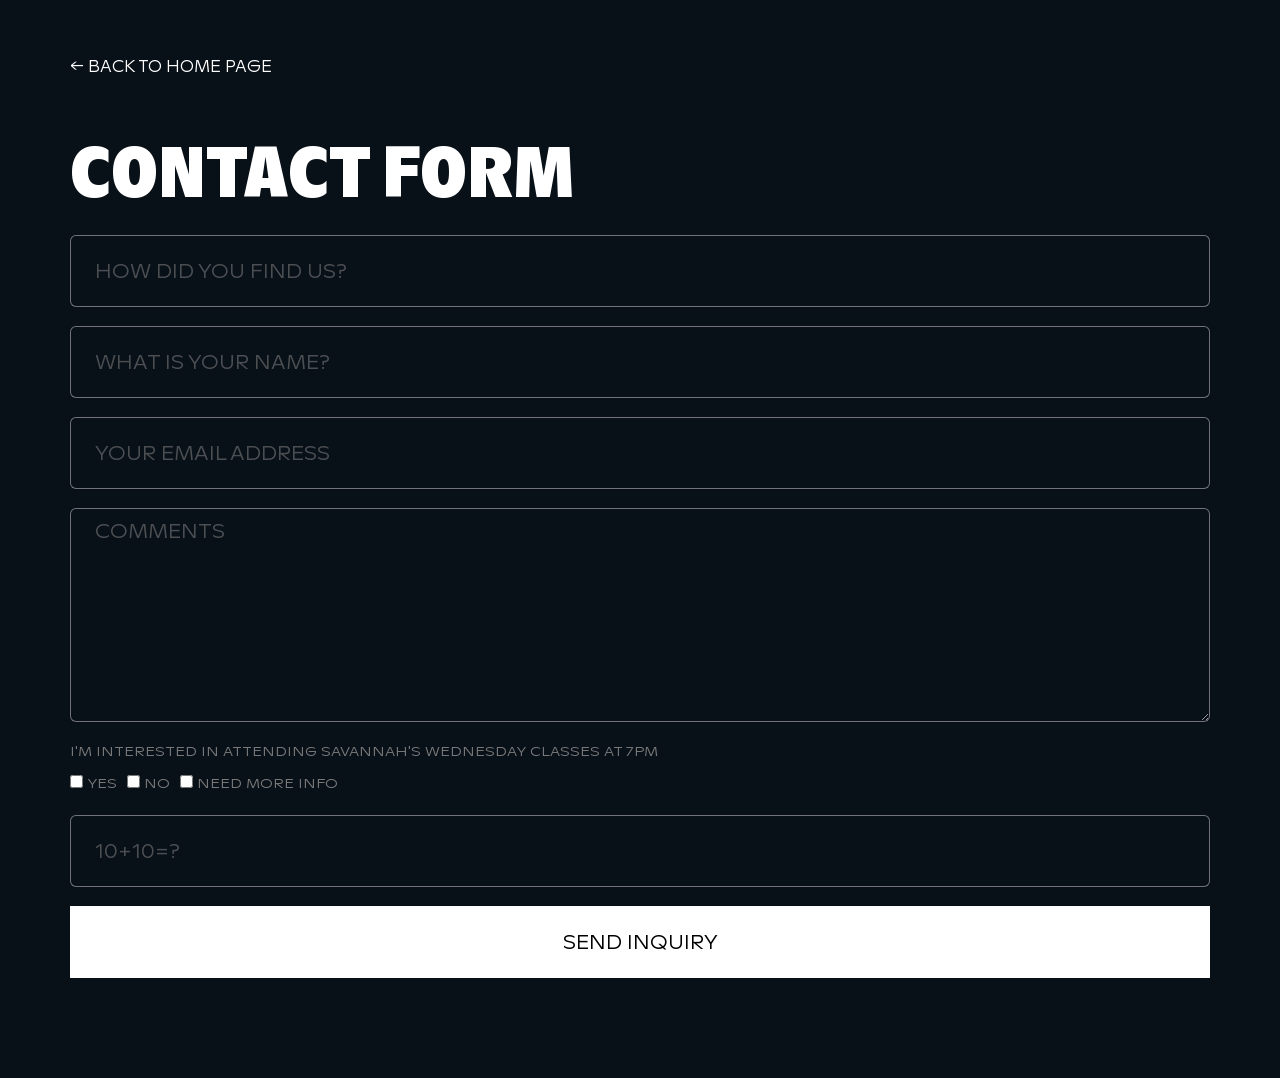
<file: contact.html>
<!DOCTYPE html>
<html lang="en-US" class="no-js">
	<head>
	
		<meta charset="UTF-8">
		<meta name="viewport" content="width=device-width">
		<title>Contact Savannah Gnosis Center</title>
<meta name="description" content="Gnostic classes in Savannah, GA. Established in 2011, offering the divine wisdom of the Venerable Master Samael Aun Weor.">
<meta name="robots" content="index, follow, max-snippet:-1, max-image-preview:large, max-video-preview:-1">
<link rel="canonical" href="https://savgnosis.vercel.app/contact">
<meta property="og:url" content="https://savgnosis.vercel.app/contact">
<meta property="og:site_name" content="Savannah Gnostic Center">
<meta property="og:locale" content="en_US">
<meta property="og:type" content="website">
<meta property="og:title" content="Contact Savannah Gnosis Center">
<meta property="og:description" content="Gnostic classes in Savannah, GA. Established in 2011, offering the divine wisdom of the Venerable Master Samael Aun Weor.">
<meta property="og:image" content="/wp-content/uploads/2025/08/0f54aff6-2147-491d-87e4-8de16cbcb5b7.jpeg">
<meta property="og:image:secure_url" content="/wp-content/uploads/2025/08/0f54aff6-2147-491d-87e4-8de16cbcb5b7.jpeg">
<meta property="og:image:width" content="2560">
<meta property="og:image:height" content="1920">
<meta name="twitter:card" content="summary">
<meta name="twitter:title" content="Contact Savannah Gnosis Center">
<meta name="twitter:description" content="Gnostic classes in Savannah, GA. Established in 2011, offering the divine wisdom of the Venerable Master Samael Aun Weor.">
<meta name="twitter:image" content="/wp-content/uploads/2025/08/0f54aff6-2147-491d-87e4-8de16cbcb5b7.jpeg">
<style id="wp-img-auto-sizes-contain-inline-css">
img:is([sizes=auto i],[sizes^="auto," i]){contain-intrinsic-size:3000px 1500px}
/*# sourceURL=wp-img-auto-sizes-contain-inline-css */
</style>
<link rel='stylesheet' id='astra-theme-css-css' href='/wp-content/themes/astra/assets/css/minified/main.min.css' media='all' />
<style id="astra-theme-css-inline-css">
:root{--ast-post-nav-space:0;--ast-container-default-xlg-padding:2.5em;--ast-container-default-lg-padding:2.5em;--ast-container-default-slg-padding:2em;--ast-container-default-md-padding:2.5em;--ast-container-default-sm-padding:2.5em;--ast-container-default-xs-padding:2.4em;--ast-container-default-xxs-padding:1.8em;--ast-code-block-background:#ECEFF3;--ast-comment-inputs-background:#F9FAFB;--ast-normal-container-width:1200px;--ast-narrow-container-width:750px;--ast-blog-title-font-weight:600;--ast-blog-meta-weight:600;--ast-global-color-primary:var(--ast-global-color-4);--ast-global-color-secondary:var(--ast-global-color-5);--ast-global-color-alternate-background:var(--ast-global-color-6);--ast-global-color-subtle-background:var(--ast-global-color-7);--ast-bg-style-guide:var( --ast-global-color-secondary,var(--ast-global-color-5) );--ast-shadow-style-guide:0px 0px 4px 0 #00000057;--ast-global-dark-bg-style:#fff;--ast-global-dark-lfs:#fbfbfb;--ast-widget-bg-color:#fafafa;--ast-wc-container-head-bg-color:#fbfbfb;--ast-title-layout-bg:#eeeeee;--ast-search-border-color:#e7e7e7;--ast-lifter-hover-bg:#e6e6e6;--ast-gallery-block-color:#000;--srfm-color-input-label:var(--ast-global-color-2);}html{font-size:100%;}a{color:var(--ast-global-color-0);}a:hover,a:focus{color:var(--ast-global-color-1);}body,button,input,select,textarea,.ast-button,.ast-custom-button{font-family:-apple-system,BlinkMacSystemFont,Segoe UI,Roboto,Oxygen-Sans,Ubuntu,Cantarell,Helvetica Neue,sans-serif;font-weight:400;font-size:16px;font-size:1rem;line-height:var(--ast-body-line-height,1.65);}blockquote{color:var(--ast-global-color-3);}h1,h2,h3,h4,h5,h6,.entry-content :where(h1,h2,h3,h4,h5,h6),.site-title,.site-title a{font-weight:600;}.ast-site-identity .site-title a{color:var(--ast-global-color-2);}.site-title{font-size:26px;font-size:1.625rem;display:block;}.site-header .site-description{font-size:15px;font-size:0.9375rem;display:none;}.entry-title{font-size:20px;font-size:1.25rem;}.ast-blog-single-element.ast-taxonomy-container a{font-size:14px;font-size:0.875rem;}.ast-blog-meta-container{font-size:13px;font-size:0.8125rem;}.archive .ast-article-post .ast-article-inner,.blog .ast-article-post .ast-article-inner,.archive .ast-article-post .ast-article-inner:hover,.blog .ast-article-post .ast-article-inner:hover{border-top-left-radius:6px;border-top-right-radius:6px;border-bottom-right-radius:6px;border-bottom-left-radius:6px;overflow:hidden;}h1,.entry-content :where(h1){font-size:90px;font-size:5.625rem;font-weight:600;line-height:1.4em;}h2,.entry-content :where(h2){font-size:72px;font-size:4.5rem;font-weight:600;line-height:1.2em;}h3,.entry-content :where(h3){font-size:40px;font-size:2.5rem;font-weight:600;line-height:1.3em;}h4,.entry-content :where(h4){font-size:20px;font-size:1.25rem;line-height:1.2em;font-weight:600;}h5,.entry-content :where(h5){font-size:18px;font-size:1.125rem;line-height:1.2em;font-weight:600;}h6,.entry-content :where(h6){font-size:16px;font-size:1rem;line-height:1.25em;font-weight:600;}::selection{background-color:var(--ast-global-color-0);color:#ffffff;}body,h1,h2,h3,h4,h5,h6,.entry-title a,.entry-content :where(h1,h2,h3,h4,h5,h6){color:var(--ast-global-color-3);}.tagcloud a:hover,.tagcloud a:focus,.tagcloud a.current-item{color:#ffffff;border-color:var(--ast-global-color-0);background-color:var(--ast-global-color-0);}input:focus,input[type="text"]:focus,input[type="email"]:focus,input[type="url"]:focus,input[type="password"]:focus,input[type="reset"]:focus,input[type="search"]:focus,textarea:focus{border-color:var(--ast-global-color-0);}input[type="radio"]:checked,input[type=reset],input[type="checkbox"]:checked,input[type="checkbox"]:hover:checked,input[type="checkbox"]:focus:checked,input[type=range]::-webkit-slider-thumb{border-color:var(--ast-global-color-0);background-color:var(--ast-global-color-0);box-shadow:none;}.site-footer a:hover + .post-count,.site-footer a:focus + .post-count{background:var(--ast-global-color-0);border-color:var(--ast-global-color-0);}.single .nav-links .nav-previous,.single .nav-links .nav-next{color:var(--ast-global-color-0);}.entry-meta,.entry-meta *{line-height:1.45;color:var(--ast-global-color-0);font-weight:600;}.entry-meta a:not(.ast-button):hover,.entry-meta a:not(.ast-button):hover *,.entry-meta a:not(.ast-button):focus,.entry-meta a:not(.ast-button):focus *,.page-links > .page-link,.page-links .page-link:hover,.post-navigation a:hover{color:var(--ast-global-color-1);}#cat option,.secondary .calendar_wrap thead a,.secondary .calendar_wrap thead a:visited{color:var(--ast-global-color-0);}.secondary .calendar_wrap #today,.ast-progress-val span{background:var(--ast-global-color-0);}.secondary a:hover + .post-count,.secondary a:focus + .post-count{background:var(--ast-global-color-0);border-color:var(--ast-global-color-0);}.calendar_wrap #today > a{color:#ffffff;}.page-links .page-link,.single .post-navigation a{color:var(--ast-global-color-3);}.ast-search-menu-icon .search-form button.search-submit{padding:0 4px;}.ast-search-menu-icon form.search-form{padding-right:0;}.ast-header-search .ast-search-menu-icon.ast-dropdown-active .search-form,.ast-header-search .ast-search-menu-icon.ast-dropdown-active .search-field:focus{transition:all 0.2s;}.search-form input.search-field:focus{outline:none;}.ast-mobile-header-content .ast-builder-layout-element:not(.ast-builder-menu):not(.ast-header-divider-element),.ast-mobile-popup-content .ast-builder-layout-element:not(.ast-builder-menu):not(.ast-header-divider-element){padding:15px 20px;}.ast-search-menu-icon .search-form button.search-submit:focus,.ast-theme-transparent-header .ast-header-search .ast-dropdown-active .ast-icon,.ast-theme-transparent-header .ast-inline-search .search-field:focus .ast-icon{color:var(--ast-global-color-1);}.ast-desktop .ast-header-search .slide-search .search-form{border:2px solid var(--ast-global-color-0);}.ast-header-search .slide-search .search-field{background-color:var(--ast-global-dark-bg-style);}.ast-archive-title{color:var(--ast-global-color-5);}.widget-title{font-size:22px;font-size:1.375rem;color:var(--ast-global-color-5);}.ast-single-post .entry-content a,.ast-comment-content a:not(.ast-comment-edit-reply-wrap a){text-decoration:underline;}.ast-single-post .elementor-widget-button .elementor-button,.ast-single-post .entry-content .uagb-tab a,.ast-single-post .entry-content .uagb-ifb-cta a,.ast-single-post .entry-content .uabb-module-content a,.ast-single-post .entry-content .uagb-post-grid a,.ast-single-post .entry-content .uagb-timeline a,.ast-single-post .entry-content .uagb-toc__wrap a,.ast-single-post .entry-content .uagb-taxomony-box a,.entry-content .wp-block-latest-posts > li > a,.ast-single-post .entry-content .wp-block-file__button,a.ast-post-filter-single,.ast-single-post .ast-comment-content .comment-reply-link,.ast-single-post .ast-comment-content .comment-edit-link{text-decoration:none;}.ast-search-menu-icon.slide-search a:focus-visible:focus-visible,.astra-search-icon:focus-visible,#close:focus-visible,a:focus-visible,.ast-menu-toggle:focus-visible,.site .skip-link:focus-visible,.wp-block-loginout input:focus-visible,.wp-block-search.wp-block-search__button-inside .wp-block-search__inside-wrapper,.ast-header-navigation-arrow:focus-visible,.ast-orders-table__row .ast-orders-table__cell:focus-visible,a#ast-apply-coupon:focus-visible,#ast-apply-coupon:focus-visible,#close:focus-visible,.button.search-submit:focus-visible,#search_submit:focus,.normal-search:focus-visible,.ast-header-account-wrap:focus-visible,.astra-cart-drawer-close:focus,.ast-single-variation:focus,.ast-button:focus,.ast-builder-button-wrap:has(.ast-custom-button-link:focus),.ast-builder-button-wrap .ast-custom-button-link:focus{outline-style:dotted;outline-color:inherit;outline-width:thin;}input:focus,input[type="text"]:focus,input[type="email"]:focus,input[type="url"]:focus,input[type="password"]:focus,input[type="reset"]:focus,input[type="search"]:focus,input[type="number"]:focus,textarea:focus,.wp-block-search__input:focus,[data-section="section-header-mobile-trigger"] .ast-button-wrap .ast-mobile-menu-trigger-minimal:focus,.ast-mobile-popup-drawer.active .menu-toggle-close:focus,#ast-scroll-top:focus,#coupon_code:focus,#ast-coupon-code:focus{border-style:dotted;border-color:inherit;border-width:thin;}input{outline:none;}.ast-logo-title-inline .site-logo-img{padding-right:1em;}.site-logo-img img{ transition:all 0.2s linear;}body .ast-oembed-container *{position:absolute;top:0;width:100%;height:100%;left:0;}body .wp-block-embed-pocket-casts .ast-oembed-container *{position:unset;}.ast-single-post-featured-section + article {margin-top: 2em;}.site-content .ast-single-post-featured-section img {width: 100%;overflow: hidden;object-fit: cover;}.ast-separate-container .site-content .ast-single-post-featured-section + article {margin-top: -80px;z-index: 9;position: relative;border-radius: 4px;}@media (min-width: 922px) {.ast-no-sidebar .site-content .ast-article-image-container--wide {margin-left: -120px;margin-right: -120px;max-width: unset;width: unset;}.ast-left-sidebar .site-content .ast-article-image-container--wide,.ast-right-sidebar .site-content .ast-article-image-container--wide {margin-left: -10px;margin-right: -10px;}.site-content .ast-article-image-container--full {margin-left: calc( -50vw + 50%);margin-right: calc( -50vw + 50%);max-width: 100vw;width: 100vw;}.ast-left-sidebar .site-content .ast-article-image-container--full,.ast-right-sidebar .site-content .ast-article-image-container--full {margin-left: -10px;margin-right: -10px;max-width: inherit;width: auto;}}.site > .ast-single-related-posts-container {margin-top: 0;}@media (min-width: 922px) {.ast-desktop .ast-container--narrow {max-width: var(--ast-narrow-container-width);margin: 0 auto;}}input[type="text"],input[type="number"],input[type="email"],input[type="url"],input[type="password"],input[type="search"],input[type=reset],input[type=tel],input[type=date],select,textarea{font-size:16px;font-style:normal;font-weight:400;line-height:24px;width:100%;padding:12px 16px;border-radius:4px;box-shadow:0px 1px 2px 0px rgba(0,0,0,0.05);color:var(--ast-form-input-text,#475569);}input[type="text"],input[type="number"],input[type="email"],input[type="url"],input[type="password"],input[type="search"],input[type=reset],input[type=tel],input[type=date],select{height:40px;}input[type="date"]{border-width:1px;border-style:solid;border-color:var(--ast-border-color);background:var( --ast-global-color-secondary,var(--ast-global-color-5) );}input[type="text"]:focus,input[type="number"]:focus,input[type="email"]:focus,input[type="url"]:focus,input[type="password"]:focus,input[type="search"]:focus,input[type=reset]:focus,input[type="tel"]:focus,input[type="date"]:focus,select:focus,textarea:focus{border-color:#046BD2;box-shadow:none;outline:none;color:var(--ast-form-input-focus-text,#475569);}label,legend{color:var(--ast-global-color-2,#111827 );font-size:14px;font-style:normal;font-weight:500;line-height:20px;}select{padding:6px 10px;}fieldset{padding:30px;border-radius:4px;}button,.ast-button,.button,input[type="button"],input[type="reset"],input[type="submit"]{border-radius:4px;box-shadow:0px 1px 2px 0px rgba(0,0,0,0.05);}:root{--ast-comment-inputs-background:#FFF;}::placeholder{color:var(--ast-form-field-color,#9CA3AF);}::-ms-input-placeholder{color:var(--ast-form-field-color,#9CA3AF);}@media (max-width:921.98px){#ast-desktop-header{display:none;}}@media (min-width:922px){#ast-mobile-header{display:none;}}.wp-block-buttons.aligncenter{justify-content:center;}@media (max-width:921px){.ast-theme-transparent-header #primary,.ast-theme-transparent-header #secondary{padding:0;}}@media (max-width:921px){.ast-plain-container.ast-no-sidebar #primary{padding:0;}}.ast-plain-container.ast-no-sidebar #primary{margin-top:0;margin-bottom:0;}@media (min-width:1200px){.ast-plain-container.ast-no-sidebar #primary{margin-top:60px;margin-bottom:60px;}}.wp-block-button.is-style-outline .wp-block-button__link{border-color:var(--ast-global-color-0);}div.wp-block-button.is-style-outline > .wp-block-button__link:not(.has-text-color),div.wp-block-button.wp-block-button__link.is-style-outline:not(.has-text-color){color:var(--ast-global-color-0);}.wp-block-button.is-style-outline .wp-block-button__link:hover,.wp-block-buttons .wp-block-button.is-style-outline .wp-block-button__link:focus,.wp-block-buttons .wp-block-button.is-style-outline > .wp-block-button__link:not(.has-text-color):hover,.wp-block-buttons .wp-block-button.wp-block-button__link.is-style-outline:not(.has-text-color):hover{color:#ffffff;background-color:var(--ast-global-color-1);border-color:var(--ast-global-color-1);}.post-page-numbers.current .page-link,.ast-pagination .page-numbers.current{color:#ffffff;border-color:var(--ast-global-color-0);background-color:var(--ast-global-color-0);}.wp-block-buttons .wp-block-button.is-style-outline .wp-block-button__link.wp-element-button,.ast-outline-button,.wp-block-uagb-buttons-child .uagb-buttons-repeater.ast-outline-button{border-color:var(--ast-global-color-0);border-top-width:2px;border-right-width:2px;border-bottom-width:2px;border-left-width:2px;font-family:inherit;font-weight:500;font-size:16px;font-size:1rem;line-height:1em;padding-top:13px;padding-right:30px;padding-bottom:13px;padding-left:30px;}.wp-block-buttons .wp-block-button.is-style-outline > .wp-block-button__link:not(.has-text-color),.wp-block-buttons .wp-block-button.wp-block-button__link.is-style-outline:not(.has-text-color),.ast-outline-button{color:var(--ast-global-color-0);}.wp-block-button.is-style-outline .wp-block-button__link:hover,.wp-block-buttons .wp-block-button.is-style-outline .wp-block-button__link:focus,.wp-block-buttons .wp-block-button.is-style-outline > .wp-block-button__link:not(.has-text-color):hover,.wp-block-buttons .wp-block-button.wp-block-button__link.is-style-outline:not(.has-text-color):hover,.ast-outline-button:hover,.ast-outline-button:focus,.wp-block-uagb-buttons-child .uagb-buttons-repeater.ast-outline-button:hover,.wp-block-uagb-buttons-child .uagb-buttons-repeater.ast-outline-button:focus{color:#ffffff;background-color:var(--ast-global-color-1);border-color:var(--ast-global-color-1);}.ast-single-post .entry-content a.ast-outline-button,.ast-single-post .entry-content .is-style-outline>.wp-block-button__link{text-decoration:none;}.wp-block-button .wp-block-button__link.wp-element-button.is-style-outline:not(.has-background),.wp-block-button.is-style-outline>.wp-block-button__link.wp-element-button:not(.has-background),.ast-outline-button{background-color:transparent;}.uagb-buttons-repeater.ast-outline-button{border-radius:9999px;}@media (max-width:921px){.wp-block-buttons .wp-block-button.is-style-outline .wp-block-button__link.wp-element-button,.ast-outline-button,.wp-block-uagb-buttons-child .uagb-buttons-repeater.ast-outline-button{padding-top:12px;padding-right:28px;padding-bottom:12px;padding-left:28px;}}@media (max-width:544px){.wp-block-buttons .wp-block-button.is-style-outline .wp-block-button__link.wp-element-button,.ast-outline-button,.wp-block-uagb-buttons-child .uagb-buttons-repeater.ast-outline-button{padding-top:10px;padding-right:24px;padding-bottom:10px;padding-left:24px;}}.entry-content[data-ast-blocks-layout] > figure{margin-bottom:1em;}h1.widget-title{font-weight:600;}h2.widget-title{font-weight:600;}h3.widget-title{font-weight:600;}.elementor-widget-container .elementor-loop-container .e-loop-item[data-elementor-type="loop-item"]{width:100%;} .content-area .elementor-widget-theme-post-content h1,.content-area .elementor-widget-theme-post-content h2,.content-area .elementor-widget-theme-post-content h3,.content-area .elementor-widget-theme-post-content h4,.content-area .elementor-widget-theme-post-content h5,.content-area .elementor-widget-theme-post-content h6{margin-top:1.5em;margin-bottom:calc(0.3em + 10px);}#page{display:flex;flex-direction:column;min-height:100vh;}.ast-404-layout-1 h1.page-title{color:var(--ast-global-color-2);}.single .post-navigation a{line-height:1em;height:inherit;}.error-404 .page-sub-title{font-size:1.5rem;font-weight:inherit;}.search .site-content .content-area .search-form{margin-bottom:0;}#page .site-content{flex-grow:1;}.widget{margin-bottom:1.25em;}#secondary li{line-height:1.5em;}#secondary .wp-block-group h2{margin-bottom:0.7em;}#secondary h2{font-size:1.7rem;}.ast-separate-container .ast-article-post,.ast-separate-container .ast-article-single,.ast-separate-container .comment-respond{padding:3em;}.ast-separate-container .ast-article-single .ast-article-single{padding:0;}.ast-article-single .wp-block-post-template-is-layout-grid{padding-left:0;}.ast-separate-container .comments-title,.ast-narrow-container .comments-title{padding:1.5em 2em;}.ast-page-builder-template .comment-form-textarea,.ast-comment-formwrap .ast-grid-common-col{padding:0;}.ast-comment-formwrap{padding:0;display:inline-flex;column-gap:20px;width:100%;margin-left:0;margin-right:0;}.comments-area textarea#comment:focus,.comments-area textarea#comment:active,.comments-area .ast-comment-formwrap input[type="text"]:focus,.comments-area .ast-comment-formwrap input[type="text"]:active {box-shadow:none;outline:none;}.archive.ast-page-builder-template .entry-header{margin-top:2em;}.ast-page-builder-template .ast-comment-formwrap{width:100%;}.entry-title{margin-bottom:0.6em;}.ast-archive-description p{font-size:inherit;font-weight:inherit;line-height:inherit;}.ast-separate-container .ast-comment-list li.depth-1,.hentry{margin-bottom:1.5em;}.site-content section.ast-archive-description{margin-bottom:2em;}@media (min-width:921px){.ast-left-sidebar.ast-page-builder-template #secondary,.archive.ast-right-sidebar.ast-page-builder-template .site-main{padding-left:20px;padding-right:20px;}}@media (max-width:544px){.ast-comment-formwrap.ast-row{column-gap:10px;display:inline-block;}#ast-commentform .ast-grid-common-col{position:relative;width:100%;}}@media (min-width:1201px){.ast-separate-container .ast-article-post,.ast-separate-container .ast-article-single,.ast-separate-container .ast-author-box,.ast-separate-container .ast-404-layout-1,.ast-separate-container .no-results{padding:3em;}} .content-area .elementor-widget-theme-post-content h1,.content-area .elementor-widget-theme-post-content h2,.content-area .elementor-widget-theme-post-content h3,.content-area .elementor-widget-theme-post-content h4,.content-area .elementor-widget-theme-post-content h5,.content-area .elementor-widget-theme-post-content h6{margin-top:1.5em;margin-bottom:calc(0.3em + 10px);}.elementor-loop-container .e-loop-item,.elementor-loop-container .ast-separate-container .ast-article-post,.elementor-loop-container .ast-separate-container .ast-article-single,.elementor-loop-container .ast-separate-container .comment-respond{padding:0px;}@media (max-width:921px){.ast-left-sidebar #content > .ast-container{display:flex;flex-direction:column-reverse;width:100%;}}@media (min-width:922px){.ast-separate-container.ast-right-sidebar #primary,.ast-separate-container.ast-left-sidebar #primary{border:0;}.search-no-results.ast-separate-container #primary{margin-bottom:4em;}}.wp-block-button .wp-block-button__link{color:#ffffff;}.wp-block-button .wp-block-button__link:hover,.wp-block-button .wp-block-button__link:focus{color:#ffffff;background-color:var(--ast-global-color-1);border-color:var(--ast-global-color-1);}.elementor-widget-heading h1.elementor-heading-title{line-height:1.4em;}.elementor-widget-heading h2.elementor-heading-title{line-height:1.2em;}.elementor-widget-heading h3.elementor-heading-title{line-height:1.3em;}.elementor-widget-heading h4.elementor-heading-title{line-height:1.2em;}.elementor-widget-heading h5.elementor-heading-title{line-height:1.2em;}.elementor-widget-heading h6.elementor-heading-title{line-height:1.25em;}.wp-block-button .wp-block-button__link,.wp-block-search .wp-block-search__button,body .wp-block-file .wp-block-file__button{border-color:var(--ast-global-color-0);background-color:var(--ast-global-color-0);color:#ffffff;font-family:inherit;font-weight:500;line-height:1em;font-size:16px;font-size:1rem;padding-top:15px;padding-right:30px;padding-bottom:15px;padding-left:30px;}.ast-single-post .entry-content .wp-block-button .wp-block-button__link,.ast-single-post .entry-content .wp-block-search .wp-block-search__button,body .entry-content .wp-block-file .wp-block-file__button{text-decoration:none;}@media (max-width:921px){.wp-block-button .wp-block-button__link,.wp-block-search .wp-block-search__button,body .wp-block-file .wp-block-file__button{padding-top:14px;padding-right:28px;padding-bottom:14px;padding-left:28px;}}@media (max-width:544px){.wp-block-button .wp-block-button__link,.wp-block-search .wp-block-search__button,body .wp-block-file .wp-block-file__button{padding-top:12px;padding-right:24px;padding-bottom:12px;padding-left:24px;}}.menu-toggle,button,.ast-button,.ast-custom-button,.button,input#submit,input[type="button"],input[type="submit"],input[type="reset"],#comments .submit,.search .search-submit,form[CLASS*="wp-block-search__"].wp-block-search .wp-block-search__inside-wrapper .wp-block-search__button,body .wp-block-file .wp-block-file__button,.search .search-submit{border-style:solid;border-top-width:0;border-right-width:0;border-left-width:0;border-bottom-width:0;color:#ffffff;border-color:var(--ast-global-color-0);background-color:var(--ast-global-color-0);padding-top:15px;padding-right:30px;padding-bottom:15px;padding-left:30px;font-family:inherit;font-weight:500;font-size:16px;font-size:1rem;line-height:1em;}button:focus,.menu-toggle:hover,button:hover,.ast-button:hover,.ast-custom-button:hover .button:hover,.ast-custom-button:hover ,input[type=reset]:hover,input[type=reset]:focus,input#submit:hover,input#submit:focus,input[type="button"]:hover,input[type="button"]:focus,input[type="submit"]:hover,input[type="submit"]:focus,form[CLASS*="wp-block-search__"].wp-block-search .wp-block-search__inside-wrapper .wp-block-search__button:hover,form[CLASS*="wp-block-search__"].wp-block-search .wp-block-search__inside-wrapper .wp-block-search__button:focus,body .wp-block-file .wp-block-file__button:hover,body .wp-block-file .wp-block-file__button:focus{color:#ffffff;background-color:var(--ast-global-color-1);border-color:var(--ast-global-color-1);}form[CLASS*="wp-block-search__"].wp-block-search .wp-block-search__inside-wrapper .wp-block-search__button.has-icon{padding-top:calc(15px - 3px);padding-right:calc(30px - 3px);padding-bottom:calc(15px - 3px);padding-left:calc(30px - 3px);}@media (max-width:921px){.menu-toggle,button,.ast-button,.ast-custom-button,.button,input#submit,input[type="button"],input[type="submit"],input[type="reset"],#comments .submit,.search .search-submit,form[CLASS*="wp-block-search__"].wp-block-search .wp-block-search__inside-wrapper .wp-block-search__button,body .wp-block-file .wp-block-file__button,.search .search-submit{padding-top:14px;padding-right:28px;padding-bottom:14px;padding-left:28px;}}@media (max-width:544px){.menu-toggle,button,.ast-button,.ast-custom-button,.button,input#submit,input[type="button"],input[type="submit"],input[type="reset"],#comments .submit,.search .search-submit,form[CLASS*="wp-block-search__"].wp-block-search .wp-block-search__inside-wrapper .wp-block-search__button,body .wp-block-file .wp-block-file__button,.search .search-submit{padding-top:12px;padding-right:24px;padding-bottom:12px;padding-left:24px;}}@media (max-width:921px){.ast-mobile-header-stack .main-header-bar .ast-search-menu-icon{display:inline-block;}.ast-header-break-point.ast-header-custom-item-outside .ast-mobile-header-stack .main-header-bar .ast-search-icon{margin:0;}.ast-comment-avatar-wrap img{max-width:2.5em;}.ast-comment-meta{padding:0 1.8888em 1.3333em;}}@media (min-width:544px){.ast-container{max-width:100%;}}@media (max-width:544px){.ast-separate-container .ast-article-post,.ast-separate-container .ast-article-single,.ast-separate-container .comments-title,.ast-separate-container .ast-archive-description{padding:1.5em 1em;}.ast-separate-container #content .ast-container{padding-left:0.54em;padding-right:0.54em;}.ast-separate-container .ast-comment-list .bypostauthor{padding:.5em;}.ast-search-menu-icon.ast-dropdown-active .search-field{width:170px;}} #ast-mobile-header .ast-site-header-cart-li a{pointer-events:none;}.ast-separate-container{background-color:var(--ast-global-color-5);background-image:none;}@media (max-width:921px){.site-title{display:block;}.site-header .site-description{display:none;}h1,.entry-content :where(h1){font-size:30px;font-size:1.875rem;}h2,.entry-content :where(h2){font-size:25px;font-size:1.5625rem;}h3,.entry-content :where(h3){font-size:30px;font-size:1.875rem;}}@media (max-width:544px){.site-title{display:block;}.site-header .site-description{display:none;}h1,.entry-content :where(h1){font-size:30px;font-size:1.875rem;}h2,.entry-content :where(h2){font-size:39px;font-size:2.4375rem;}h3,.entry-content :where(h3){font-size:30px;font-size:1.875rem;}}@media (max-width:921px){html{font-size:91.2%;}}@media (max-width:544px){html{font-size:91.2%;}}@media (min-width:922px){.ast-container{max-width:1240px;}}@media (min-width:922px){.site-content .ast-container{display:flex;}}@media (max-width:921px){.site-content .ast-container{flex-direction:column;}}.entry-content :where(h1,h2,h3,h4,h5,h6){clear:none;}@media (min-width:922px){.main-header-menu .sub-menu .menu-item.ast-left-align-sub-menu:hover > .sub-menu,.main-header-menu .sub-menu .menu-item.ast-left-align-sub-menu.focus > .sub-menu{margin-left:-0px;}}.entry-content li > p{margin-bottom:0;}.site .comments-area{padding-bottom:2em;margin-top:2em;}.wp-block-file {display: flex;align-items: center;flex-wrap: wrap;justify-content: space-between;}.wp-block-pullquote {border: none;}.wp-block-pullquote blockquote::before {content: "\201D";font-family: "Helvetica",sans-serif;display: flex;transform: rotate( 180deg );font-size: 6rem;font-style: normal;line-height: 1;font-weight: bold;align-items: center;justify-content: center;}.has-text-align-right > blockquote::before {justify-content: flex-start;}.has-text-align-left > blockquote::before {justify-content: flex-end;}figure.wp-block-pullquote.is-style-solid-color blockquote {max-width: 100%;text-align: inherit;}:root {--wp--custom--ast-default-block-top-padding: 3em;--wp--custom--ast-default-block-right-padding: 3em;--wp--custom--ast-default-block-bottom-padding: 3em;--wp--custom--ast-default-block-left-padding: 3em;--wp--custom--ast-container-width: 1200px;--wp--custom--ast-content-width-size: 1200px;--wp--custom--ast-wide-width-size: calc(1200px + var(--wp--custom--ast-default-block-left-padding) + var(--wp--custom--ast-default-block-right-padding));}.ast-narrow-container {--wp--custom--ast-content-width-size: 750px;--wp--custom--ast-wide-width-size: 750px;}@media(max-width: 921px) {:root {--wp--custom--ast-default-block-top-padding: 3em;--wp--custom--ast-default-block-right-padding: 2em;--wp--custom--ast-default-block-bottom-padding: 3em;--wp--custom--ast-default-block-left-padding: 2em;}}@media(max-width: 544px) {:root {--wp--custom--ast-default-block-top-padding: 3em;--wp--custom--ast-default-block-right-padding: 1.5em;--wp--custom--ast-default-block-bottom-padding: 3em;--wp--custom--ast-default-block-left-padding: 1.5em;}}.entry-content > .wp-block-group,.entry-content > .wp-block-cover,.entry-content > .wp-block-columns {padding-top: var(--wp--custom--ast-default-block-top-padding);padding-right: var(--wp--custom--ast-default-block-right-padding);padding-bottom: var(--wp--custom--ast-default-block-bottom-padding);padding-left: var(--wp--custom--ast-default-block-left-padding);}.ast-plain-container.ast-no-sidebar .entry-content > .alignfull,.ast-page-builder-template .ast-no-sidebar .entry-content > .alignfull {margin-left: calc( -50vw + 50%);margin-right: calc( -50vw + 50%);max-width: 100vw;width: 100vw;}.ast-plain-container.ast-no-sidebar .entry-content .alignfull .alignfull,.ast-page-builder-template.ast-no-sidebar .entry-content .alignfull .alignfull,.ast-plain-container.ast-no-sidebar .entry-content .alignfull .alignwide,.ast-page-builder-template.ast-no-sidebar .entry-content .alignfull .alignwide,.ast-plain-container.ast-no-sidebar .entry-content .alignwide .alignfull,.ast-page-builder-template.ast-no-sidebar .entry-content .alignwide .alignfull,.ast-plain-container.ast-no-sidebar .entry-content .alignwide .alignwide,.ast-page-builder-template.ast-no-sidebar .entry-content .alignwide .alignwide,.ast-plain-container.ast-no-sidebar .entry-content .wp-block-column .alignfull,.ast-page-builder-template.ast-no-sidebar .entry-content .wp-block-column .alignfull,.ast-plain-container.ast-no-sidebar .entry-content .wp-block-column .alignwide,.ast-page-builder-template.ast-no-sidebar .entry-content .wp-block-column .alignwide {margin-left: auto;margin-right: auto;width: 100%;}[data-ast-blocks-layout] .wp-block-separator:not(.is-style-dots) {height: 0;}[data-ast-blocks-layout] .wp-block-separator {margin: 20px auto;}[data-ast-blocks-layout] .wp-block-separator:not(.is-style-wide):not(.is-style-dots) {max-width: 100px;}[data-ast-blocks-layout] .wp-block-separator.has-background {padding: 0;}.entry-content[data-ast-blocks-layout] > * {max-width: var(--wp--custom--ast-content-width-size);margin-left: auto;margin-right: auto;}.entry-content[data-ast-blocks-layout] > .alignwide {max-width: var(--wp--custom--ast-wide-width-size);}.entry-content[data-ast-blocks-layout] .alignfull {max-width: none;}.entry-content .wp-block-columns {margin-bottom: 0;}blockquote {margin: 1.5em;border-color: rgba(0,0,0,0.05);}.wp-block-quote:not(.has-text-align-right):not(.has-text-align-center) {border-left: 5px solid rgba(0,0,0,0.05);}.has-text-align-right > blockquote,blockquote.has-text-align-right {border-right: 5px solid rgba(0,0,0,0.05);}.has-text-align-left > blockquote,blockquote.has-text-align-left {border-left: 5px solid rgba(0,0,0,0.05);}.wp-block-site-tagline,.wp-block-latest-posts .read-more {margin-top: 15px;}.wp-block-loginout p label {display: block;}.wp-block-loginout p:not(.login-remember):not(.login-submit) input {width: 100%;}.wp-block-loginout input:focus {border-color: transparent;}.wp-block-loginout input:focus {outline: thin dotted;}.entry-content .wp-block-media-text .wp-block-media-text__content {padding: 0 0 0 8%;}.entry-content .wp-block-media-text.has-media-on-the-right .wp-block-media-text__content {padding: 0 8% 0 0;}.entry-content .wp-block-media-text.has-background .wp-block-media-text__content {padding: 8%;}.entry-content .wp-block-cover:not([class*="background-color"]):not(.has-text-color.has-link-color) .wp-block-cover__inner-container,.entry-content .wp-block-cover:not([class*="background-color"]) .wp-block-cover-image-text,.entry-content .wp-block-cover:not([class*="background-color"]) .wp-block-cover-text,.entry-content .wp-block-cover-image:not([class*="background-color"]) .wp-block-cover__inner-container,.entry-content .wp-block-cover-image:not([class*="background-color"]) .wp-block-cover-image-text,.entry-content .wp-block-cover-image:not([class*="background-color"]) .wp-block-cover-text {color: var(--ast-global-color-primary,var(--ast-global-color-5));}.wp-block-loginout .login-remember input {width: 1.1rem;height: 1.1rem;margin: 0 5px 4px 0;vertical-align: middle;}.wp-block-latest-posts > li > *:first-child,.wp-block-latest-posts:not(.is-grid) > li:first-child {margin-top: 0;}.entry-content > .wp-block-buttons,.entry-content > .wp-block-uagb-buttons {margin-bottom: 1.5em;}.wp-block-search__inside-wrapper .wp-block-search__input {padding: 0 10px;color: var(--ast-global-color-3);background: var(--ast-global-color-primary,var(--ast-global-color-5));border-color: var(--ast-border-color);}.wp-block-latest-posts .read-more {margin-bottom: 1.5em;}.wp-block-search__no-button .wp-block-search__inside-wrapper .wp-block-search__input {padding-top: 5px;padding-bottom: 5px;}.wp-block-latest-posts .wp-block-latest-posts__post-date,.wp-block-latest-posts .wp-block-latest-posts__post-author {font-size: 1rem;}.wp-block-latest-posts > li > *,.wp-block-latest-posts:not(.is-grid) > li {margin-top: 12px;margin-bottom: 12px;}.ast-page-builder-template .entry-content[data-ast-blocks-layout] > .alignwide:where(:not(.uagb-is-root-container):not(.spectra-is-root-container)) > * {max-width: var(--wp--custom--ast-wide-width-size);}.ast-page-builder-template .entry-content[data-ast-blocks-layout] > .inherit-container-width > *,.ast-page-builder-template .entry-content[data-ast-blocks-layout] > *:not(.wp-block-group):where(:not(.uagb-is-root-container):not(.spectra-is-root-container)) > *,.entry-content[data-ast-blocks-layout] > .wp-block-cover .wp-block-cover__inner-container {max-width: none ;margin-left: auto;margin-right: auto;}.ast-page-builder-template .entry-content[data-ast-blocks-layout] > *,.ast-page-builder-template .entry-content[data-ast-blocks-layout] > .alignfull:where(:not(.wp-block-group):not(.uagb-is-root-container):not(.spectra-is-root-container)) > * {max-width: none;}.entry-content[data-ast-blocks-layout] .wp-block-cover:not(.alignleft):not(.alignright) {width: auto;}@media(max-width: 1200px) {.ast-separate-container .entry-content > .alignfull,.ast-separate-container .entry-content[data-ast-blocks-layout] > .alignwide,.ast-plain-container .entry-content[data-ast-blocks-layout] > .alignwide,.ast-plain-container .entry-content .alignfull {margin-left: calc(-1 * min(var(--ast-container-default-xlg-padding),20px)) ;margin-right: calc(-1 * min(var(--ast-container-default-xlg-padding),20px));}}@media(min-width: 1201px) {.ast-separate-container .entry-content > .alignfull {margin-left: calc(-1 * var(--ast-container-default-xlg-padding) );margin-right: calc(-1 * var(--ast-container-default-xlg-padding) );}.ast-separate-container .entry-content[data-ast-blocks-layout] > .alignwide,.ast-plain-container .entry-content[data-ast-blocks-layout] > .alignwide {margin-left: auto;margin-right: auto;}}@media(min-width: 921px) {.ast-separate-container .entry-content .wp-block-group.alignwide:not(.inherit-container-width) > :where(:not(.alignleft):not(.alignright)),.ast-plain-container .entry-content .wp-block-group.alignwide:not(.inherit-container-width) > :where(:not(.alignleft):not(.alignright)) {max-width: calc( var(--wp--custom--ast-content-width-size) + 80px );}.ast-plain-container.ast-right-sidebar .entry-content[data-ast-blocks-layout] .alignfull,.ast-plain-container.ast-left-sidebar .entry-content[data-ast-blocks-layout] .alignfull {margin-left: -60px;margin-right: -60px;}}@media(min-width: 544px) {.entry-content > .alignleft {margin-right: 20px;}.entry-content > .alignright {margin-left: 20px;}}@media (max-width:544px){.wp-block-columns .wp-block-column:not(:last-child){margin-bottom:20px;}.wp-block-latest-posts{margin:0;}}@media( max-width: 600px ) {.entry-content .wp-block-media-text .wp-block-media-text__content,.entry-content .wp-block-media-text.has-media-on-the-right .wp-block-media-text__content {padding: 8% 0 0;}.entry-content .wp-block-media-text.has-background .wp-block-media-text__content {padding: 8%;}}.ast-page-builder-template .entry-header {padding-left: 0;}.ast-narrow-container .site-content .wp-block-uagb-image--align-full .wp-block-uagb-image__figure {max-width: 100%;margin-left: auto;margin-right: auto;}.entry-content ul,.entry-content ol {padding: revert;margin: revert;padding-left: 20px;}.entry-content ul.wc-block-product-template{padding: 0;}:root .has-ast-global-color-0-color{color:var(--ast-global-color-0);}:root .has-ast-global-color-0-background-color{background-color:var(--ast-global-color-0);}:root .wp-block-button .has-ast-global-color-0-color{color:var(--ast-global-color-0);}:root .wp-block-button .has-ast-global-color-0-background-color{background-color:var(--ast-global-color-0);}:root .has-ast-global-color-1-color{color:var(--ast-global-color-1);}:root .has-ast-global-color-1-background-color{background-color:var(--ast-global-color-1);}:root .wp-block-button .has-ast-global-color-1-color{color:var(--ast-global-color-1);}:root .wp-block-button .has-ast-global-color-1-background-color{background-color:var(--ast-global-color-1);}:root .has-ast-global-color-2-color{color:var(--ast-global-color-2);}:root .has-ast-global-color-2-background-color{background-color:var(--ast-global-color-2);}:root .wp-block-button .has-ast-global-color-2-color{color:var(--ast-global-color-2);}:root .wp-block-button .has-ast-global-color-2-background-color{background-color:var(--ast-global-color-2);}:root .has-ast-global-color-3-color{color:var(--ast-global-color-3);}:root .has-ast-global-color-3-background-color{background-color:var(--ast-global-color-3);}:root .wp-block-button .has-ast-global-color-3-color{color:var(--ast-global-color-3);}:root .wp-block-button .has-ast-global-color-3-background-color{background-color:var(--ast-global-color-3);}:root .has-ast-global-color-4-color{color:var(--ast-global-color-4);}:root .has-ast-global-color-4-background-color{background-color:var(--ast-global-color-4);}:root .wp-block-button .has-ast-global-color-4-color{color:var(--ast-global-color-4);}:root .wp-block-button .has-ast-global-color-4-background-color{background-color:var(--ast-global-color-4);}:root .has-ast-global-color-5-color{color:var(--ast-global-color-5);}:root .has-ast-global-color-5-background-color{background-color:var(--ast-global-color-5);}:root .wp-block-button .has-ast-global-color-5-color{color:var(--ast-global-color-5);}:root .wp-block-button .has-ast-global-color-5-background-color{background-color:var(--ast-global-color-5);}:root .has-ast-global-color-6-color{color:var(--ast-global-color-6);}:root .has-ast-global-color-6-background-color{background-color:var(--ast-global-color-6);}:root .wp-block-button .has-ast-global-color-6-color{color:var(--ast-global-color-6);}:root .wp-block-button .has-ast-global-color-6-background-color{background-color:var(--ast-global-color-6);}:root .has-ast-global-color-7-color{color:var(--ast-global-color-7);}:root .has-ast-global-color-7-background-color{background-color:var(--ast-global-color-7);}:root .wp-block-button .has-ast-global-color-7-color{color:var(--ast-global-color-7);}:root .wp-block-button .has-ast-global-color-7-background-color{background-color:var(--ast-global-color-7);}:root .has-ast-global-color-8-color{color:var(--ast-global-color-8);}:root .has-ast-global-color-8-background-color{background-color:var(--ast-global-color-8);}:root .wp-block-button .has-ast-global-color-8-color{color:var(--ast-global-color-8);}:root .wp-block-button .has-ast-global-color-8-background-color{background-color:var(--ast-global-color-8);}:root{--ast-global-color-0:#046bd2;--ast-global-color-1:#045cb4;--ast-global-color-2:#1e293b;--ast-global-color-3:#334155;--ast-global-color-4:#FFFFFF;--ast-global-color-5:#F0F5FA;--ast-global-color-6:#111111;--ast-global-color-7:#D1D5DB;--ast-global-color-8:#111111;}:root {--ast-border-color : var(--ast-global-color-7);}.ast-single-entry-banner {-js-display: flex;display: flex;flex-direction: column;justify-content: center;text-align: center;position: relative;background: var(--ast-title-layout-bg);}.ast-single-entry-banner[data-banner-layout="layout-1"] {max-width: 1200px;background: inherit;padding: 20px 0;}.ast-single-entry-banner[data-banner-width-type="custom"] {margin: 0 auto;width: 100%;}.ast-single-entry-banner + .site-content .entry-header {margin-bottom: 0;}.site .ast-author-avatar {--ast-author-avatar-size: ;}a.ast-underline-text {text-decoration: underline;}.ast-container > .ast-terms-link {position: relative;display: block;}a.ast-button.ast-badge-tax {padding: 4px 8px;border-radius: 3px;font-size: inherit;}header.entry-header{text-align:left;}header.entry-header .entry-title{font-weight:600;font-size:32px;font-size:2rem;}header.entry-header > *:not(:last-child){margin-bottom:10px;}header.entry-header .post-thumb-img-content{text-align:center;}header.entry-header .post-thumb img,.ast-single-post-featured-section.post-thumb img{aspect-ratio:16/9;width:100%;height:100%;}@media (max-width:921px){header.entry-header{text-align:left;}}@media (max-width:544px){header.entry-header{text-align:left;}}.ast-archive-entry-banner {-js-display: flex;display: flex;flex-direction: column;justify-content: center;text-align: center;position: relative;background: var(--ast-title-layout-bg);}.ast-archive-entry-banner[data-banner-width-type="custom"] {margin: 0 auto;width: 100%;}.ast-archive-entry-banner[data-banner-layout="layout-1"] {background: inherit;padding: 20px 0;text-align: left;}body.archive .ast-archive-description{max-width:1200px;width:100%;text-align:left;padding-top:3em;padding-right:3em;padding-bottom:3em;padding-left:3em;}body.archive .ast-archive-description .ast-archive-title,body.archive .ast-archive-description .ast-archive-title *{font-weight:600;font-size:32px;font-size:2rem;}body.archive .ast-archive-description > *:not(:last-child){margin-bottom:10px;}@media (max-width:921px){body.archive .ast-archive-description{text-align:left;}}@media (max-width:544px){body.archive .ast-archive-description{text-align:left;}}.ast-breadcrumbs .trail-browse,.ast-breadcrumbs .trail-items,.ast-breadcrumbs .trail-items li{display:inline-block;margin:0;padding:0;border:none;background:inherit;text-indent:0;text-decoration:none;}.ast-breadcrumbs .trail-browse{font-size:inherit;font-style:inherit;font-weight:inherit;color:inherit;}.ast-breadcrumbs .trail-items{list-style:none;}.trail-items li::after{padding:0 0.3em;content:"\00bb";}.trail-items li:last-of-type::after{display:none;}h1,h2,h3,h4,h5,h6,.entry-content :where(h1,h2,h3,h4,h5,h6){color:var(--ast-global-color-5);}.entry-title a{color:var(--ast-global-color-5);}@media (max-width:921px){.ast-builder-grid-row-container.ast-builder-grid-row-tablet-3-firstrow .ast-builder-grid-row > *:first-child,.ast-builder-grid-row-container.ast-builder-grid-row-tablet-3-lastrow .ast-builder-grid-row > *:last-child{grid-column:1 / -1;}}@media (max-width:544px){.ast-builder-grid-row-container.ast-builder-grid-row-mobile-3-firstrow .ast-builder-grid-row > *:first-child,.ast-builder-grid-row-container.ast-builder-grid-row-mobile-3-lastrow .ast-builder-grid-row > *:last-child{grid-column:1 / -1;}}.ast-builder-layout-element[data-section="title_tagline"]{display:flex;}@media (max-width:921.98px){.ast-header-break-point .ast-builder-layout-element[data-section="title_tagline"]{display:flex;}}@media (max-width:544px){.ast-header-break-point .ast-builder-layout-element[data-section="title_tagline"]{display:flex;}}.ast-builder-menu-1{font-family:inherit;font-weight:inherit;}.ast-builder-menu-1 .menu-item > .menu-link{color:var(--ast-global-color-3);}.ast-builder-menu-1 .menu-item > .ast-menu-toggle{color:var(--ast-global-color-3);}.ast-builder-menu-1 .menu-link:hover,.ast-builder-menu-1 .main-header-menu > .menu-item:hover > .menu-link,.ast-builder-menu-1 .inline-on-mobile .ast-menu-toggle:hover,.ast-builder-menu-1 .inline-on-mobile .main-header-menu > .menu-item:hover > .ast-menu-toggle{color:var(--ast-global-color-1);}.ast-builder-menu-1 .ast-menu-toggle:hover,.ast-builder-menu-1 .main-header-menu > .menu-item:hover > .ast-menu-toggle{color:var(--ast-global-color-1);}.ast-builder-menu-1 .menu-item.current-menu-item > .menu-link,.ast-builder-menu-1 .inline-on-mobile .menu-item.current-menu-item > .ast-menu-toggle,.ast-builder-menu-1 .current-menu-ancestor > .menu-link{color:var(--ast-global-color-1);}.ast-builder-menu-1 .menu-item.current-menu-item > .ast-menu-toggle{color:var(--ast-global-color-1);}.ast-builder-menu-1 .sub-menu,.ast-builder-menu-1 .inline-on-mobile .sub-menu{border-top-width:2px;border-bottom-width:0px;border-right-width:0px;border-left-width:0px;border-color:var(--ast-global-color-0);border-style:solid;}.ast-builder-menu-1 .sub-menu .sub-menu{top:-2px;}.ast-builder-menu-1 .main-header-menu > .menu-item > .sub-menu,.ast-builder-menu-1 .main-header-menu > .menu-item > .astra-full-megamenu-wrapper{margin-top:0px;}.ast-desktop .ast-builder-menu-1 .main-header-menu > .menu-item > .sub-menu:before,.ast-desktop .ast-builder-menu-1 .main-header-menu > .menu-item > .astra-full-megamenu-wrapper:before{height:calc( 0px + 2px + 5px );}.ast-desktop .ast-builder-menu-1 .menu-item .sub-menu .menu-link{border-style:none;}@media (max-width:921px){.ast-header-break-point .ast-builder-menu-1 .menu-item.menu-item-has-children > .ast-menu-toggle{top:0;}.ast-builder-menu-1 .inline-on-mobile .menu-item.menu-item-has-children > .ast-menu-toggle{right:-15px;}.ast-builder-menu-1 .menu-item-has-children > .menu-link:after{content:unset;}.ast-builder-menu-1 .main-header-menu > .menu-item > .sub-menu,.ast-builder-menu-1 .main-header-menu > .menu-item > .astra-full-megamenu-wrapper{margin-top:0;}}@media (max-width:544px){.ast-header-break-point .ast-builder-menu-1 .menu-item.menu-item-has-children > .ast-menu-toggle{top:0;}.ast-builder-menu-1 .main-header-menu > .menu-item > .sub-menu,.ast-builder-menu-1 .main-header-menu > .menu-item > .astra-full-megamenu-wrapper{margin-top:0;}}.ast-builder-menu-1{display:flex;}@media (max-width:921.98px){.ast-header-break-point .ast-builder-menu-1{display:flex;}}@media (max-width:544px){.ast-header-break-point .ast-builder-menu-1{display:flex;}}.site-below-footer-wrap{padding-top:20px;padding-bottom:20px;}.site-below-footer-wrap[data-section="section-below-footer-builder"]{background-color:var(--ast-global-color-4 );min-height:60px;border-style:solid;border-width:0px;border-top-width:1px;border-top-color:var( --ast-global-color-subtle-background,var(--ast-global-color-7) );}.site-below-footer-wrap[data-section="section-below-footer-builder"] .ast-builder-grid-row{max-width:1200px;min-height:60px;margin-left:auto;margin-right:auto;}.site-below-footer-wrap[data-section="section-below-footer-builder"] .ast-builder-grid-row,.site-below-footer-wrap[data-section="section-below-footer-builder"] .site-footer-section{align-items:center;}.site-below-footer-wrap[data-section="section-below-footer-builder"].ast-footer-row-inline .site-footer-section{display:flex;margin-bottom:0;}.ast-builder-grid-row-full .ast-builder-grid-row{grid-template-columns:1fr;}@media (max-width:921px){.site-below-footer-wrap[data-section="section-below-footer-builder"].ast-footer-row-tablet-inline .site-footer-section{display:flex;margin-bottom:0;}.site-below-footer-wrap[data-section="section-below-footer-builder"].ast-footer-row-tablet-stack .site-footer-section{display:block;margin-bottom:10px;}.ast-builder-grid-row-container.ast-builder-grid-row-tablet-full .ast-builder-grid-row{grid-template-columns:1fr;}}@media (max-width:544px){.site-below-footer-wrap[data-section="section-below-footer-builder"].ast-footer-row-mobile-inline .site-footer-section{display:flex;margin-bottom:0;}.site-below-footer-wrap[data-section="section-below-footer-builder"].ast-footer-row-mobile-stack .site-footer-section{display:block;margin-bottom:10px;}.ast-builder-grid-row-container.ast-builder-grid-row-mobile-full .ast-builder-grid-row{grid-template-columns:1fr;}}.site-below-footer-wrap[data-section="section-below-footer-builder"]{display:grid;}@media (max-width:921.98px){.ast-header-break-point .site-below-footer-wrap[data-section="section-below-footer-builder"]{display:grid;}}@media (max-width:544px){.ast-header-break-point .site-below-footer-wrap[data-section="section-below-footer-builder"]{display:grid;}}.ast-footer-copyright{text-align:center;}.ast-footer-copyright.site-footer-focus-item {color:var(--ast-global-color-3);}@media (max-width:921px){.ast-footer-copyright{text-align:center;}}@media (max-width:544px){.ast-footer-copyright{text-align:center;}}.ast-footer-copyright.site-footer-focus-item {font-size:16px;font-size:1rem;}.ast-footer-copyright.ast-builder-layout-element{display:flex;}@media (max-width:921.98px){.ast-header-break-point .ast-footer-copyright.ast-builder-layout-element{display:flex;}}@media (max-width:544px){.ast-header-break-point .ast-footer-copyright.ast-builder-layout-element{display:flex;}}.footer-widget-area.widget-area.site-footer-focus-item{width:auto;}.ast-footer-row-inline .footer-widget-area.widget-area.site-footer-focus-item{width:100%;}.elementor-widget-heading .elementor-heading-title{margin:0;}.elementor-page .ast-menu-toggle{color:unset;background:unset;}.elementor-post.elementor-grid-item.hentry{margin-bottom:0;}.woocommerce div.product .elementor-element.elementor-products-grid .related.products ul.products li.product,.elementor-element .elementor-wc-products .woocommerce[class*='columns-'] ul.products li.product{width:auto;margin:0;float:none;}.elementor-toc__list-wrapper{margin:0;}body .elementor hr{background-color:#ccc;margin:0;}.ast-left-sidebar .elementor-section.elementor-section-stretched,.ast-right-sidebar .elementor-section.elementor-section-stretched{max-width:100%;left:0 !important;}.elementor-posts-container [CLASS*="ast-width-"]{width:100%;}.elementor-template-full-width .ast-container{display:block;}.elementor-screen-only,.screen-reader-text,.screen-reader-text span,.ui-helper-hidden-accessible{top:0 !important;}@media (max-width:544px){.elementor-element .elementor-wc-products .woocommerce[class*="columns-"] ul.products li.product{width:auto;margin:0;}.elementor-element .woocommerce .woocommerce-result-count{float:none;}}.ast-header-break-point .main-header-bar{border-bottom-width:1px;}@media (min-width:922px){.main-header-bar{border-bottom-width:1px;}}.main-header-menu .menu-item, #astra-footer-menu .menu-item, .main-header-bar .ast-masthead-custom-menu-items{-js-display:flex;display:flex;-webkit-box-pack:center;-webkit-justify-content:center;-moz-box-pack:center;-ms-flex-pack:center;justify-content:center;-webkit-box-orient:vertical;-webkit-box-direction:normal;-webkit-flex-direction:column;-moz-box-orient:vertical;-moz-box-direction:normal;-ms-flex-direction:column;flex-direction:column;}.main-header-menu > .menu-item > .menu-link, #astra-footer-menu > .menu-item > .menu-link{height:100%;-webkit-box-align:center;-webkit-align-items:center;-moz-box-align:center;-ms-flex-align:center;align-items:center;-js-display:flex;display:flex;}#ast-desktop-header .main-header-menu > .menu-item.menu-item-has-children > .menu-link .ast-header-navigation-arrow{padding-right:10px;margin-right:-10px;}.ast-header-break-point .main-navigation ul .menu-item .menu-link .icon-arrow:first-of-type svg{top:.2em;margin-top:0px;margin-left:0px;width:.65em;transform:translate(0, -2px) rotateZ(270deg);}.ast-mobile-popup-content .ast-submenu-expanded > .ast-menu-toggle{transform:rotateX(180deg);overflow-y:auto;}@media (min-width:922px){.ast-builder-menu .main-navigation > ul > li:last-child a{margin-right:0;}}.ast-separate-container .ast-article-inner{background-color:var(--ast-global-color-4);background-image:none;}@media (max-width:921px){.ast-separate-container .ast-article-inner{background-color:var(--ast-global-color-4);background-image:none;}}@media (max-width:544px){.ast-separate-container .ast-article-inner{background-color:var(--ast-global-color-4);background-image:none;}}.ast-separate-container .ast-article-single:not(.ast-related-post), .ast-separate-container .error-404, .ast-separate-container .no-results, .single.ast-separate-container .site-main .ast-author-meta, .ast-separate-container .related-posts-title-wrapper, .ast-separate-container .comments-count-wrapper, .ast-box-layout.ast-plain-container .site-content, .ast-padded-layout.ast-plain-container .site-content, .ast-separate-container .ast-archive-description, .ast-separate-container .comments-area{background-color:var(--ast-global-color-4);background-image:none;}@media (max-width:921px){.ast-separate-container .ast-article-single:not(.ast-related-post), .ast-separate-container .error-404, .ast-separate-container .no-results, .single.ast-separate-container .site-main .ast-author-meta, .ast-separate-container .related-posts-title-wrapper, .ast-separate-container .comments-count-wrapper, .ast-box-layout.ast-plain-container .site-content, .ast-padded-layout.ast-plain-container .site-content, .ast-separate-container .ast-archive-description{background-color:var(--ast-global-color-4);background-image:none;}}@media (max-width:544px){.ast-separate-container .ast-article-single:not(.ast-related-post), .ast-separate-container .error-404, .ast-separate-container .no-results, .single.ast-separate-container .site-main .ast-author-meta, .ast-separate-container .related-posts-title-wrapper, .ast-separate-container .comments-count-wrapper, .ast-box-layout.ast-plain-container .site-content, .ast-padded-layout.ast-plain-container .site-content, .ast-separate-container .ast-archive-description{background-color:var(--ast-global-color-4);background-image:none;}}.ast-separate-container.ast-two-container #secondary .widget{background-color:var(--ast-global-color-4);background-image:none;}@media (max-width:921px){.ast-separate-container.ast-two-container #secondary .widget{background-color:var(--ast-global-color-4);background-image:none;}}@media (max-width:544px){.ast-separate-container.ast-two-container #secondary .widget{background-color:var(--ast-global-color-4);background-image:none;}}.ast-plain-container, .ast-page-builder-template{background-color:var(--ast-global-color-4);background-image:none;}@media (max-width:921px){.ast-plain-container, .ast-page-builder-template{background-color:var(--ast-global-color-4);background-image:none;}}@media (max-width:544px){.ast-plain-container, .ast-page-builder-template{background-color:var(--ast-global-color-4);background-image:none;}}.ast-mobile-header-content > *,.ast-desktop-header-content > * {padding: 10px 0;height: auto;}.ast-mobile-header-content > *:first-child,.ast-desktop-header-content > *:first-child {padding-top: 10px;}.ast-mobile-header-content > .ast-builder-menu,.ast-desktop-header-content > .ast-builder-menu {padding-top: 0;}.ast-mobile-header-content > *:last-child,.ast-desktop-header-content > *:last-child {padding-bottom: 0;}.ast-mobile-header-content .ast-search-menu-icon.ast-inline-search label,.ast-desktop-header-content .ast-search-menu-icon.ast-inline-search label {width: 100%;}.ast-desktop-header-content .main-header-bar-navigation .ast-submenu-expanded > .ast-menu-toggle::before {transform: rotateX(180deg);}#ast-desktop-header .ast-desktop-header-content,.ast-mobile-header-content .ast-search-icon,.ast-desktop-header-content .ast-search-icon,.ast-mobile-header-wrap .ast-mobile-header-content,.ast-main-header-nav-open.ast-popup-nav-open .ast-mobile-header-wrap .ast-mobile-header-content,.ast-main-header-nav-open.ast-popup-nav-open .ast-desktop-header-content {display: none;}.ast-main-header-nav-open.ast-header-break-point #ast-desktop-header .ast-desktop-header-content,.ast-main-header-nav-open.ast-header-break-point .ast-mobile-header-wrap .ast-mobile-header-content {display: block;}.ast-desktop .ast-desktop-header-content .astra-menu-animation-slide-up > .menu-item > .sub-menu,.ast-desktop .ast-desktop-header-content .astra-menu-animation-slide-up > .menu-item .menu-item > .sub-menu,.ast-desktop .ast-desktop-header-content .astra-menu-animation-slide-down > .menu-item > .sub-menu,.ast-desktop .ast-desktop-header-content .astra-menu-animation-slide-down > .menu-item .menu-item > .sub-menu,.ast-desktop .ast-desktop-header-content .astra-menu-animation-fade > .menu-item > .sub-menu,.ast-desktop .ast-desktop-header-content .astra-menu-animation-fade > .menu-item .menu-item > .sub-menu {opacity: 1;visibility: visible;}.ast-hfb-header.ast-default-menu-enable.ast-header-break-point .ast-mobile-header-wrap .ast-mobile-header-content .main-header-bar-navigation {width: unset;margin: unset;}.ast-mobile-header-content.content-align-flex-end .main-header-bar-navigation .menu-item-has-children > .ast-menu-toggle,.ast-desktop-header-content.content-align-flex-end .main-header-bar-navigation .menu-item-has-children > .ast-menu-toggle {left: calc( 20px - 0.907em);right: auto;}.ast-mobile-header-content .ast-search-menu-icon,.ast-mobile-header-content .ast-search-menu-icon.slide-search,.ast-desktop-header-content .ast-search-menu-icon,.ast-desktop-header-content .ast-search-menu-icon.slide-search {width: 100%;position: relative;display: block;right: auto;transform: none;}.ast-mobile-header-content .ast-search-menu-icon.slide-search .search-form,.ast-mobile-header-content .ast-search-menu-icon .search-form,.ast-desktop-header-content .ast-search-menu-icon.slide-search .search-form,.ast-desktop-header-content .ast-search-menu-icon .search-form {right: 0;visibility: visible;opacity: 1;position: relative;top: auto;transform: none;padding: 0;display: block;overflow: hidden;}.ast-mobile-header-content .ast-search-menu-icon.ast-inline-search .search-field,.ast-mobile-header-content .ast-search-menu-icon .search-field,.ast-desktop-header-content .ast-search-menu-icon.ast-inline-search .search-field,.ast-desktop-header-content .ast-search-menu-icon .search-field {width: 100%;padding-right: 5.5em;}.ast-mobile-header-content .ast-search-menu-icon .search-submit,.ast-desktop-header-content .ast-search-menu-icon .search-submit {display: block;position: absolute;height: 100%;top: 0;right: 0;padding: 0 1em;border-radius: 0;}.ast-hfb-header.ast-default-menu-enable.ast-header-break-point .ast-mobile-header-wrap .ast-mobile-header-content .main-header-bar-navigation ul .sub-menu .menu-link {padding-left: 30px;}.ast-hfb-header.ast-default-menu-enable.ast-header-break-point .ast-mobile-header-wrap .ast-mobile-header-content .main-header-bar-navigation .sub-menu .menu-item .menu-item .menu-link {padding-left: 40px;}.ast-mobile-popup-drawer.active .ast-mobile-popup-inner{background-color:#ffffff;;}.ast-mobile-header-wrap .ast-mobile-header-content, .ast-desktop-header-content{background-color:#ffffff;;}.ast-mobile-popup-content > *, .ast-mobile-header-content > *, .ast-desktop-popup-content > *, .ast-desktop-header-content > *{padding-top:0px;padding-bottom:0px;}.content-align-flex-start .ast-builder-layout-element{justify-content:flex-start;}.content-align-flex-start .main-header-menu{text-align:left;}.ast-desktop-header-content, .ast-mobile-header-content{position:absolute;width:100%;}.ast-mobile-popup-drawer.active .menu-toggle-close{color:#3a3a3a;}.ast-mobile-header-wrap .ast-primary-header-bar,.ast-primary-header-bar .site-primary-header-wrap{min-height:80px;}.ast-desktop:not(:has(.ast-header-sticked)) .ast-primary-header-bar .main-header-menu > .menu-item{line-height:80px;}.ast-header-break-point #masthead .ast-mobile-header-wrap .ast-primary-header-bar,.ast-header-break-point #masthead .ast-mobile-header-wrap .ast-below-header-bar,.ast-header-break-point #masthead .ast-mobile-header-wrap .ast-above-header-bar{padding-left:20px;padding-right:20px;}.ast-header-break-point .ast-primary-header-bar{border-bottom-width:1px;border-bottom-color:var( --ast-global-color-subtle-background,var(--ast-global-color-7) );border-bottom-style:solid;}@media (min-width:922px){.ast-primary-header-bar{border-bottom-width:1px;border-bottom-color:var( --ast-global-color-subtle-background,var(--ast-global-color-7) );border-bottom-style:solid;}}.ast-primary-header-bar{background-color:var( --ast-global-color-primary,var(--ast-global-color-4) );}.ast-primary-header-bar{display:block;}@media (max-width:921.98px){.ast-header-break-point .ast-primary-header-bar{display:grid;}}@media (max-width:544px){.ast-header-break-point .ast-primary-header-bar{display:grid;}}[data-section="section-header-mobile-trigger"] .ast-button-wrap .ast-mobile-menu-trigger-minimal{color:var(--ast-global-color-0);border:none;background:transparent;}[data-section="section-header-mobile-trigger"] .ast-button-wrap .mobile-menu-toggle-icon .ast-mobile-svg{width:20px;height:20px;fill:var(--ast-global-color-0);}[data-section="section-header-mobile-trigger"] .ast-button-wrap .mobile-menu-wrap .mobile-menu{color:var(--ast-global-color-0);}.ast-builder-menu-mobile .main-navigation .main-header-menu .menu-item > .menu-link{color:var(--ast-global-color-3);}.ast-builder-menu-mobile .main-navigation .main-header-menu .menu-item > .ast-menu-toggle{color:var(--ast-global-color-3);}.ast-builder-menu-mobile .main-navigation .menu-link:hover, .ast-builder-menu-mobile .main-navigation .main-header-menu > .menu-item:hover > .menu-link, .ast-builder-menu-mobile .main-navigation .inline-on-mobile .ast-menu-toggle:hover, .ast-builder-menu-mobile .main-navigation .inline-on-mobile .main-header-menu > .menu-item:hover > .ast-menu-toggle{color:var(--ast-global-color-1);}.ast-builder-menu-mobile .menu-link:hover, .ast-builder-menu-mobile .main-header-menu > .menu-item:hover > .menu-link, .ast-builder-menu-mobile .main-navigation .inline-on-mobile .ast-menu-toggle:hover, .ast-builder-menu-mobile .main-navigation .inline-on-mobile .main-header-menu > .menu-item:hover > .ast-menu-toggle{color:var(--ast-global-color-1);}.ast-builder-menu-mobile .main-navigation .ast-menu-toggle:hover, .ast-builder-menu-mobile .main-navigation .main-header-menu > .menu-item:hover > .ast-menu-toggle{color:var(--ast-global-color-1);}.ast-builder-menu-mobile .main-navigation .menu-item.current-menu-item > .menu-link, .ast-builder-menu-mobile .main-navigation .inline-on-mobile .menu-item.current-menu-item > .ast-menu-toggle, .ast-builder-menu-mobile .main-navigation .menu-item.current-menu-ancestor > .menu-link, .ast-builder-menu-mobile .main-navigation .menu-item.current-menu-ancestor > .ast-menu-toggle{color:var(--ast-global-color-1);}.ast-builder-menu-mobile .main-navigation .menu-item.current-menu-item > .ast-menu-toggle{color:var(--ast-global-color-1);}.ast-builder-menu-mobile .main-navigation .menu-item.menu-item-has-children > .ast-menu-toggle{top:0;}.ast-builder-menu-mobile .main-navigation .menu-item-has-children > .menu-link:after{content:unset;}.ast-hfb-header .ast-builder-menu-mobile .main-header-menu, .ast-hfb-header .ast-builder-menu-mobile .main-navigation .menu-item .menu-link, .ast-hfb-header .ast-builder-menu-mobile .main-navigation .menu-item .sub-menu .menu-link{border-style:none;}.ast-builder-menu-mobile .main-navigation .menu-item.menu-item-has-children > .ast-menu-toggle{top:0;}@media (max-width:921px){.ast-builder-menu-mobile .main-navigation .main-header-menu .menu-item > .menu-link{color:var(--ast-global-color-3);}.ast-builder-menu-mobile .main-navigation .main-header-menu .menu-item > .ast-menu-toggle{color:var(--ast-global-color-3);}.ast-builder-menu-mobile .main-navigation .menu-link:hover, .ast-builder-menu-mobile .main-navigation .main-header-menu > .menu-item:hover > .menu-link, .ast-builder-menu-mobile .main-navigation .inline-on-mobile .ast-menu-toggle:hover, .ast-builder-menu-mobile .main-navigation .inline-on-mobile .main-header-menu > .menu-item:hover > .ast-menu-toggle{color:var(--ast-global-color-1);background:var(--ast-global-color-5);}.ast-builder-menu-mobile .main-navigation .ast-menu-toggle:hover, .ast-builder-menu-mobile .main-navigation .main-header-menu > .menu-item:hover > .ast-menu-toggle{color:var(--ast-global-color-1);}.ast-builder-menu-mobile .main-navigation .menu-item.current-menu-item > .menu-link, .ast-builder-menu-mobile .main-navigation .inline-on-mobile .menu-item.current-menu-item > .ast-menu-toggle, .ast-builder-menu-mobile .main-navigation .menu-item.current-menu-ancestor > .menu-link, .ast-builder-menu-mobile .main-navigation .menu-item.current-menu-ancestor > .ast-menu-toggle{color:var(--ast-global-color-1);background:var(--ast-global-color-5);}.ast-builder-menu-mobile .main-navigation .menu-item.current-menu-item > .ast-menu-toggle{color:var(--ast-global-color-1);}.ast-builder-menu-mobile .main-navigation .menu-item.menu-item-has-children > .ast-menu-toggle{top:0;}.ast-builder-menu-mobile .main-navigation .menu-item-has-children > .menu-link:after{content:unset;}.ast-builder-menu-mobile .main-navigation .main-header-menu , .ast-builder-menu-mobile .main-navigation .main-header-menu .menu-link, .ast-builder-menu-mobile .main-navigation .main-header-menu .sub-menu{background-color:var(--ast-global-color-4);}}@media (max-width:544px){.ast-builder-menu-mobile .main-navigation .menu-item.menu-item-has-children > .ast-menu-toggle{top:0;}}.ast-builder-menu-mobile .main-navigation{display:block;}@media (max-width:921.98px){.ast-header-break-point .ast-builder-menu-mobile .main-navigation{display:block;}}@media (max-width:544px){.ast-header-break-point .ast-builder-menu-mobile .main-navigation{display:block;}}:root{--e-global-color-astglobalcolor0:#046bd2;--e-global-color-astglobalcolor1:#045cb4;--e-global-color-astglobalcolor2:#1e293b;--e-global-color-astglobalcolor3:#334155;--e-global-color-astglobalcolor4:#FFFFFF;--e-global-color-astglobalcolor5:#F0F5FA;--e-global-color-astglobalcolor6:#111111;--e-global-color-astglobalcolor7:#D1D5DB;--e-global-color-astglobalcolor8:#111111;}
/*# sourceURL=astra-theme-css-inline-css */
</style>
<style id="wp-emoji-styles-inline-css">

	img.wp-smiley, img.emoji {
		display: inline !important;
		border: none !important;
		box-shadow: none !important;
		height: 1em !important;
		width: 1em !important;
		margin: 0 0.07em !important;
		vertical-align: -0.1em !important;
		background: none !important;
		padding: 0 !important;
	}
/*# sourceURL=wp-emoji-styles-inline-css */
</style>
<link rel='stylesheet' id='sr7css-css' href='/wp-content/plugins/revslider/public/css/sr7.css' media='all' />
<style id="zdtt-promo-inline-css">
#zdtt-promo{
	position:fixed;
	bottom:26px;
	z-index:99998;
	width:min(340px, calc(100vw - 32px));
	opacity:0;
	transform:translateY(14px) scale(.97);
	transition:opacity .38s ease, transform .38s cubic-bezier(.16,.84,.44,1);
	pointer-events:none;
}
#zdtt-promo[hidden]{display:none;}
#zdtt-promo.zdtt-side-right{right:26px;transform-origin:100% 100%;}
#zdtt-promo.zdtt-side-left{left:26px;transform-origin:0 100%;}
#zdtt-promo.zdtt-in{opacity:1;transform:translateY(0) scale(1);pointer-events:auto;}

#zdtt-promo .zdtt-bubble{
	position:relative;
	padding:20px 22px 20px;
	border-radius:20px;
	background:linear-gradient(163deg,#211D38 0%,#12101E 100%);
	border:1px solid rgba(237,231,218,.13);
	box-shadow:0 22px 55px -14px rgba(0,0,0,.65), 0 2px 6px rgba(0,0,0,.25);
	color:#EDE7DA;
	font-family:-apple-system,BlinkMacSystemFont,"Segoe UI",Roboto,Helvetica,Arial,sans-serif;
	-webkit-font-smoothing:antialiased;
}

/* speech-bubble tail */
#zdtt-promo .zdtt-bubble::before,
#zdtt-promo .zdtt-bubble::after{
	content:"";
	position:absolute;
	width:0;height:0;
	border-left:11px solid transparent;
	border-right:11px solid transparent;
}
#zdtt-promo .zdtt-bubble::before{
	bottom:-13px;
	border-top:13px solid rgba(237,231,218,.13);
}
#zdtt-promo .zdtt-bubble::after{
	bottom:-11px;
	border-top:13px solid #12101E;
}
#zdtt-promo.zdtt-side-right .zdtt-bubble::before,
#zdtt-promo.zdtt-side-right .zdtt-bubble::after{right:34px;}
#zdtt-promo.zdtt-side-left .zdtt-bubble::before,
#zdtt-promo.zdtt-side-left .zdtt-bubble::after{left:34px;}

#zdtt-promo .zdtt-heading{
	margin:0 0 7px;
	padding:0 26px 0 0;
	font-family:"Iowan Old Style","Palatino Linotype",Palatino,"Book Antiqua",Georgia,serif;
	font-size:17px;
	font-weight:600;
	line-height:1.32;
	letter-spacing:.005em;
	color:#EDE7DA;
	text-transform:none;
}
#zdtt-promo .zdtt-body{
	margin:0 0 17px;
	padding:0;
	font-size:13px;
	line-height:1.55;
	color:rgba(237,231,218,.66);
	text-transform:none;
}

#zdtt-promo .zdtt-actions{display:flex;gap:9px;}
#zdtt-promo .zdtt-btn{
	flex:1 1 0;
	display:block;
	padding:10px 6px;
	border:1px solid rgba(237,231,218,.30);
	border-radius:999px;
	background:transparent;
	color:#EDE7DA;
	font-size:11.5px;
	font-weight:600;
	letter-spacing:.09em;
	text-transform:uppercase;
	text-align:center;
	text-decoration:none;
	line-height:1.2;
	transition:background-color .2s ease, border-color .2s ease, color .2s ease;
}
#zdtt-promo .zdtt-btn:hover,
#zdtt-promo .zdtt-btn:focus{
	background:#EDE7DA;
	border-color:#EDE7DA;
	color:#12101E;
	text-decoration:none;
}

#zdtt-promo .zdtt-close{
	position:absolute;
	top:10px;
	right:10px;
	width:26px;height:26px;
	display:flex;align-items:center;justify-content:center;
	padding:0;margin:0;
	border:0;border-radius:50%;
	background:transparent;
	color:rgba(237,231,218,.45);
	cursor:pointer;
	transition:color .2s ease, background-color .2s ease;
}
#zdtt-promo .zdtt-close:hover{color:#EDE7DA;background:rgba(237,231,218,.09);}
#zdtt-promo .zdtt-close svg{width:14px;height:14px;display:block;}

#zdtt-promo a:focus-visible,
#zdtt-promo button:focus-visible{outline:2px solid #E0B248;outline-offset:2px;}

@media (max-width:480px){
	#zdtt-promo{bottom:14px;width:calc(100vw - 24px);}
	#zdtt-promo.zdtt-side-right{right:12px;}
	#zdtt-promo.zdtt-side-left{left:12px;}
	#zdtt-promo .zdtt-bubble::before,
	#zdtt-promo .zdtt-bubble::after{display:none;}
	#zdtt-promo .zdtt-heading{font-size:16px;}
}

@media (prefers-reduced-motion:reduce){
	#zdtt-promo{transition:opacity .01ms linear;transform:none;}
	#zdtt-promo.zdtt-in{transform:none;}
}
/*# sourceURL=zdtt-promo-inline-css */
</style>
<link rel='stylesheet' id='uaf_client_css-css' href='/wp-content/uploads/useanyfont/uaf.css' media='all' />
<link rel='stylesheet' id='elementor-frontend-css' href='/wp-content/plugins/elementor/assets/css/frontend.min.css' media='all' />
<style id="elementor-frontend-inline-css">
.elementor-kit-46{--e-global-color-primary:#6EC1E4;--e-global-color-secondary:#54595F;--e-global-color-text:#7A7A7A;--e-global-color-accent:#61CE70;--e-global-typography-primary-font-family:"Roboto";--e-global-typography-primary-font-weight:600;--e-global-typography-secondary-font-family:"Roboto Slab";--e-global-typography-secondary-font-weight:400;--e-global-typography-text-font-family:"Roboto";--e-global-typography-text-font-weight:400;--e-global-typography-accent-font-family:"Roboto";--e-global-typography-accent-font-weight:500;}.elementor-kit-46 e-page-transition{background-color:#FFBC7D;}.elementor-section.elementor-section-boxed > .elementor-container{max-width:1140px;}.e-con{--container-max-width:1140px;}.elementor-widget:not(:last-child){margin-block-end:20px;}.elementor-element{--widgets-spacing:20px 20px;--widgets-spacing-row:20px;--widgets-spacing-column:20px;}{}h1.entry-title{display:var(--page-title-display);}@media(max-width:1024px){.elementor-section.elementor-section-boxed > .elementor-container{max-width:1024px;}.e-con{--container-max-width:1024px;}}@media(max-width:767px){.elementor-section.elementor-section-boxed > .elementor-container{max-width:767px;}.e-con{--container-max-width:767px;}}
.elementor-132 .elementor-element.elementor-element-6f1b0bfc{--display:flex;--min-height:100vh;--justify-content:center;--align-items:flex-start;--container-widget-width:calc( ( 1 - var( --container-widget-flex-grow ) ) * 100% );--padding-top:54px;--padding-bottom:84px;--padding-left:0px;--padding-right:0px;}.elementor-132 .elementor-element.elementor-element-6f1b0bfc:not(.elementor-motion-effects-element-type-background), .elementor-132 .elementor-element.elementor-element-6f1b0bfc > .elementor-motion-effects-container > .elementor-motion-effects-layer{background-color:#081018;}.elementor-widget-text-editor{font-family:var( --e-global-typography-text-font-family ), Sans-serif;font-weight:var( --e-global-typography-text-font-weight );color:var( --e-global-color-text );}.elementor-widget-text-editor.elementor-drop-cap-view-stacked .elementor-drop-cap{background-color:var( --e-global-color-primary );}.elementor-widget-text-editor.elementor-drop-cap-view-framed .elementor-drop-cap, .elementor-widget-text-editor.elementor-drop-cap-view-default .elementor-drop-cap{color:var( --e-global-color-primary );border-color:var( --e-global-color-primary );}.elementor-132 .elementor-element.elementor-element-27fcb29{font-family:"Roboto", Sans-serif;font-weight:400;}.elementor-132 .elementor-element.elementor-element-27fcb29 a{color:var( --e-global-color-astglobalcolor4 );}.elementor-widget-heading .elementor-heading-title{font-family:var( --e-global-typography-primary-font-family ), Sans-serif;font-weight:var( --e-global-typography-primary-font-weight );color:var( --e-global-color-primary );}.elementor-132 .elementor-element.elementor-element-eb37077{text-align:start;}.elementor-132 .elementor-element.elementor-element-eb37077 .elementor-heading-title{font-family:"Ginto", Sans-serif;font-weight:600;text-transform:uppercase;color:var( --e-global-color-astglobalcolor4 );}.elementor-widget-form .elementor-field-group > label, .elementor-widget-form .elementor-field-subgroup label{color:var( --e-global-color-text );}.elementor-widget-form .elementor-field-group > label{font-family:var( --e-global-typography-text-font-family ), Sans-serif;font-weight:var( --e-global-typography-text-font-weight );}.elementor-widget-form .elementor-field-type-html{color:var( --e-global-color-text );font-family:var( --e-global-typography-text-font-family ), Sans-serif;font-weight:var( --e-global-typography-text-font-weight );}.elementor-widget-form .elementor-field-group .elementor-field{color:var( --e-global-color-text );}.elementor-widget-form .elementor-field-group .elementor-field, .elementor-widget-form .elementor-field-subgroup label{font-family:var( --e-global-typography-text-font-family ), Sans-serif;font-weight:var( --e-global-typography-text-font-weight );}.elementor-widget-form .elementor-button{font-family:var( --e-global-typography-accent-font-family ), Sans-serif;font-weight:var( --e-global-typography-accent-font-weight );}.elementor-widget-form .e-form__buttons__wrapper__button-next{background-color:var( --e-global-color-accent );}.elementor-widget-form .elementor-button[type="submit"]{background-color:var( --e-global-color-accent );}.elementor-widget-form .e-form__buttons__wrapper__button-previous{background-color:var( --e-global-color-accent );}.elementor-widget-form .elementor-message{font-family:var( --e-global-typography-text-font-family ), Sans-serif;font-weight:var( --e-global-typography-text-font-weight );}.elementor-widget-form .e-form__indicators__indicator, .elementor-widget-form .e-form__indicators__indicator__label{font-family:var( --e-global-typography-accent-font-family ), Sans-serif;font-weight:var( --e-global-typography-accent-font-weight );}.elementor-widget-form{--e-form-steps-indicator-inactive-primary-color:var( --e-global-color-text );--e-form-steps-indicator-active-primary-color:var( --e-global-color-accent );--e-form-steps-indicator-completed-primary-color:var( --e-global-color-accent );--e-form-steps-indicator-progress-color:var( --e-global-color-accent );--e-form-steps-indicator-progress-background-color:var( --e-global-color-text );--e-form-steps-indicator-progress-meter-color:var( --e-global-color-text );}.elementor-widget-form .e-form__indicators__indicator__progress__meter{font-family:var( --e-global-typography-accent-font-family ), Sans-serif;font-weight:var( --e-global-typography-accent-font-weight );}.elementor-132 .elementor-element.elementor-element-13d5941 .elementor-field-group{padding-right:calc( 0px/2 );padding-left:calc( 0px/2 );margin-bottom:19px;}.elementor-132 .elementor-element.elementor-element-13d5941 .elementor-form-fields-wrapper{margin-left:calc( -0px/2 );margin-right:calc( -0px/2 );margin-bottom:-19px;}.elementor-132 .elementor-element.elementor-element-13d5941 .elementor-field-group.recaptcha_v3-bottomleft, .elementor-132 .elementor-element.elementor-element-13d5941 .elementor-field-group.recaptcha_v3-bottomright{margin-bottom:0;}body.rtl .elementor-132 .elementor-element.elementor-element-13d5941 .elementor-labels-inline .elementor-field-group > label{padding-left:9px;}body:not(.rtl) .elementor-132 .elementor-element.elementor-element-13d5941 .elementor-labels-inline .elementor-field-group > label{padding-right:9px;}body .elementor-132 .elementor-element.elementor-element-13d5941 .elementor-labels-above .elementor-field-group > label{padding-bottom:9px;}.elementor-132 .elementor-element.elementor-element-13d5941 .elementor-field-group > label{font-family:"light", Sans-serif;font-weight:400;}.elementor-132 .elementor-element.elementor-element-13d5941 .elementor-field-type-html{padding-bottom:0px;}.elementor-132 .elementor-element.elementor-element-13d5941 .elementor-field-group .elementor-field, .elementor-132 .elementor-element.elementor-element-13d5941 .elementor-field-subgroup label{font-family:"light", Sans-serif;font-weight:400;text-transform:uppercase;}.elementor-132 .elementor-element.elementor-element-13d5941 .elementor-field-group .elementor-field:not(.elementor-select-wrapper){background-color:#081018;border-color:#FFFFFF6B;}.elementor-132 .elementor-element.elementor-element-13d5941 .elementor-field-group .elementor-select-wrapper select{background-color:#081018;border-color:#FFFFFF6B;}.elementor-132 .elementor-element.elementor-element-13d5941 .elementor-field-group .elementor-select-wrapper::before{color:#FFFFFF6B;}.elementor-132 .elementor-element.elementor-element-13d5941 .elementor-button{font-family:"light", Sans-serif;font-weight:500;border-radius:0px 0px 0px 0px;}.elementor-132 .elementor-element.elementor-element-13d5941 .e-form__buttons__wrapper__button-next{background-color:var( --e-global-color-astglobalcolor4 );color:#000000;}.elementor-132 .elementor-element.elementor-element-13d5941 .elementor-button[type="submit"]{background-color:var( --e-global-color-astglobalcolor4 );color:#000000;}.elementor-132 .elementor-element.elementor-element-13d5941 .elementor-button[type="submit"] svg *{fill:#000000;}.elementor-132 .elementor-element.elementor-element-13d5941 .e-form__buttons__wrapper__button-previous{background-color:#FFFFFF;color:#ffffff;}.elementor-132 .elementor-element.elementor-element-13d5941 .e-form__buttons__wrapper__button-next:hover{color:#ffffff;}.elementor-132 .elementor-element.elementor-element-13d5941 .elementor-button[type="submit"]:hover{color:#ffffff;}.elementor-132 .elementor-element.elementor-element-13d5941 .elementor-button[type="submit"]:hover svg *{fill:#ffffff;}.elementor-132 .elementor-element.elementor-element-13d5941 .e-form__buttons__wrapper__button-previous:hover{color:#ffffff;}.elementor-132 .elementor-element.elementor-element-13d5941{--e-form-steps-indicators-spacing:20px;--e-form-steps-indicator-padding:30px;--e-form-steps-indicator-inactive-secondary-color:#ffffff;--e-form-steps-indicator-active-secondary-color:#ffffff;--e-form-steps-indicator-completed-secondary-color:#ffffff;--e-form-steps-divider-width:1px;--e-form-steps-divider-gap:10px;}@media(max-width:1024px){.elementor-132 .elementor-element.elementor-element-6f1b0bfc{--padding-top:28px;--padding-bottom:28px;--padding-left:28px;--padding-right:28px;}}@media(max-width:767px){.elementor-132 .elementor-element.elementor-element-6f1b0bfc{--padding-top:17px;--padding-bottom:57px;--padding-left:17px;--padding-right:17px;}}/* Start Custom Fonts CSS */@font-face {
	font-family: 'Ginto';
	font-style: normal;
	font-weight: normal;
	font-display: auto;
	src: url(/wp-content/uploads/2025/03/ABCGintoNordCondensed-Bold-Trial-BF651b7b7729958.woff) format('woff');
}
/* End Custom Fonts CSS */
/*# sourceURL=elementor-frontend-inline-css */
</style>
<link rel='stylesheet' id='widget-heading-css' href='/wp-content/plugins/elementor/assets/css/widget-heading.min.css' media='all' />
<link rel='stylesheet' id='widget-form-css' href='/wp-content/plugins/pro-elements/assets/css/widget-form.min.css' media='all' />
<link rel='stylesheet' id='elementor-gf-local-roboto-css' href='/wp-content/uploads/elementor/google-fonts/css/roboto.css' media='all' />
<link rel='stylesheet' id='elementor-gf-local-robotoslab-css' href='/wp-content/uploads/elementor/google-fonts/css/robotoslab.css' media='all' />
<script async data-wp-strategy="async" id="tp-tools-js" src="/wp-content/plugins/revslider/public/js/libs/tptools.js"></script>
<script async data-wp-strategy="async" id="sr7-js" src="/wp-content/plugins/revslider/public/js/sr7.js"></script>
<script id="jquery-core-js" src="/wp-includes/js/jquery/jquery.min.js"></script>
<script id="jquery-migrate-js" src="/wp-includes/js/jquery/jquery-migrate.min.js"></script>
<meta name="google-site-verification" content="dN_jHzvIJ4a9IJQ14FT8IWTpFXWG7OG94kdgS-ZIZRA" /><link rel="preconnect" href="https://fonts.googleapis.com">
<link rel="preconnect" href="https://fonts.gstatic.com/" crossorigin>
<style class="wp-fonts-local">
@font-face{font-family:ginto;font-style:normal;font-weight:400;font-display:fallback;src:url(/wp-content/uploads/useanyfont/6953Ginto.woff2) format('woff2');}
@font-face{font-family:ginto-light;font-style:normal;font-weight:400;font-display:fallback;src:url(/wp-content/uploads/useanyfont/2709Ginto-light.woff2) format('woff2');}
@font-face{font-family:light;font-style:normal;font-weight:400;font-display:fallback;src:url(/wp-content/uploads/useanyfont/391Light.woff2) format('woff2');}
</style>
<link rel="icon" href="/wp-content/uploads/2025/03/Pegasus-greyscale-logo-2-2-e1696208900267-1-150x150.png" sizes="32x32" />
<link rel="icon" href="/wp-content/uploads/2025/03/Pegasus-greyscale-logo-2-2-e1696208900267-1.png" sizes="192x192" />
<link rel="apple-touch-icon" href="/wp-content/uploads/2025/03/Pegasus-greyscale-logo-2-2-e1696208900267-1.png" />
<meta name="msapplication-TileImage" content="/wp-content/uploads/2025/03/Pegasus-greyscale-logo-2-2-e1696208900267-1.png" />
<script>
	window._tpt			??= {};
	window.SR7			??= {};
	_tpt.R				??= {};
	_tpt.R.fonts		??= {};
	_tpt.R.fonts.customFonts??= {};
	SR7.devMode			=  false;
	SR7.F 				??= {};
	SR7.G				??= {};
	SR7.LIB				??= {};
	SR7.E				??= {};
	SR7.E.gAddons		??= {};
	SR7.E.php 			??= {};
	SR7.E.nonce			= 'b0befe8d8a';
	SR7.E.ajaxurl		= '/wp-admin/admin-ajax.php';
	SR7.E.resturl		= '/wp-json/';
	SR7.E.slug_path		= 'revslider/revslider.php';
	SR7.E.slug			= 'revslider';
	SR7.E.plugin_url	= '/wp-content/plugins/revslider/';
	SR7.E.wp_plugin_url = '/wp-content/plugins/';
	SR7.E.revision		= '6.7.58';
	SR7.E.fontBaseUrl	= '//fonts.googleapis.com/css2?family=';
	SR7.G.breakPoints 	= [1240,1024,778,480];
	SR7.G.fSUVW 		= false;
	SR7.E.modules 		= ['module','page','slide','layer','draw','animate','srtools','canvas','defaults','carousel','navigation','media','modifiers','migration'];
	SR7.E.libs 			= ['WEBGL'];
	SR7.E.css 			= ['csslp','cssbtns','cssfilters','cssnav','cssmedia'];
	SR7.E.resources		= {};
	SR7.E.ytnc			= false;
	SR7.JSON			??= {};
/*! Slider Revolution 7.0 - Page Processor */
!function(){"use strict";window.SR7??={},window._tpt??={},SR7.version="Slider Revolution 6.7.40",_tpt.getMobileZoom=()=>_tpt.is_mobile?document.documentElement.clientWidth/window.innerWidth:1,_tpt.getWinDim=function(t){_tpt.screenHeightWithUrlBar??=window.innerHeight;let e=SR7.F?.modal?.visible&&SR7.M[SR7.F.module.getIdByAlias(SR7.F.modal.requested)];_tpt.scrollBar=window.innerWidth!==document.documentElement.clientWidth||e&&window.innerWidth!==e.c.module.clientWidth,_tpt.winW=_tpt.getMobileZoom()*window.innerWidth-(_tpt.scrollBar||"prepare"==t?_tpt.scrollBarW??_tpt.mesureScrollBar():0),_tpt.winH=_tpt.getMobileZoom()*window.innerHeight,_tpt.winWAll=document.documentElement.clientWidth},_tpt.getResponsiveLevel=function(t,e){return SR7.G.fSUVW?_tpt.closestGE(t,window.innerWidth):_tpt.closestGE(t,_tpt.winWAll)},_tpt.mesureScrollBar=function(){let t=document.createElement("div");return t.className="RSscrollbar-measure",t.style.width="100px",t.style.height="100px",t.style.overflow="scroll",t.style.position="absolute",t.style.top="-9999px",document.body.appendChild(t),_tpt.scrollBarW=t.offsetWidth-t.clientWidth,document.body.removeChild(t),_tpt.scrollBarW},_tpt.loadCSS=async function(t,e,s){return s?_tpt.R.fonts.required[e].status=1:(_tpt.R[e]??={},_tpt.R[e].status=1),new Promise((i,n)=>{if(_tpt.isStylesheetLoaded(t))s?_tpt.R.fonts.required[e].status=2:_tpt.R[e].status=2,i();else{const o=document.createElement("link");o.rel="stylesheet";let l="text",r="css";o["type"]=l+"/"+r,o.href=t,o.onload=()=>{s?_tpt.R.fonts.required[e].status=2:_tpt.R[e].status=2,i()},o.onerror=()=>{s?_tpt.R.fonts.required[e].status=3:_tpt.R[e].status=3,n(new Error(`Failed to load CSS: ${t}`))},document.head.appendChild(o)}})},_tpt.addContainer=function(t){const{tag:e="div",id:s,class:i,datas:n,textContent:o,iHTML:l}=t,r=document.createElement(e);if(s&&""!==s&&(r.id=s),i&&""!==i&&(r.className=i),n)for(const[t,e]of Object.entries(n))"style"==t?r.style.cssText=e:r.setAttribute(`data-${t}`,e);return o&&(r.textContent=o),l&&(r.innerHTML=l),r},_tpt.collector=function(){return{fragment:new DocumentFragment,add(t){var e=_tpt.addContainer(t);return this.fragment.appendChild(e),e},append(t){t.appendChild(this.fragment)}}},_tpt.isStylesheetLoaded=function(t){let e=t.split("?")[0];return Array.from(document.querySelectorAll('link[rel="stylesheet"], link[rel="preload"]')).some(t=>t.href.split("?")[0]===e)},_tpt.preloader={requests:new Map,preloaderTemplates:new Map,show:function(t,e){if(!e||!t)return;const{type:s,color:i}=e;if(s<0||"off"==s)return;const n=`preloader_${s}`;let o=this.preloaderTemplates.get(n);o||(o=this.build(s,i),this.preloaderTemplates.set(n,o)),this.requests.has(t)||this.requests.set(t,{count:0});const l=this.requests.get(t);clearTimeout(l.timer),l.count++,1===l.count&&(l.timer=setTimeout(()=>{l.preloaderClone=o.cloneNode(!0),l.anim&&l.anim.kill(),void 0!==_tpt.gsap?l.anim=_tpt.gsap.fromTo(l.preloaderClone,1,{opacity:0},{opacity:1}):l.preloaderClone.classList.add("sr7-fade-in"),t.appendChild(l.preloaderClone)},150))},hide:function(t){if(!this.requests.has(t))return;const e=this.requests.get(t);e.count--,e.count<0&&(e.count=0),e.anim&&e.anim.kill(),0===e.count&&(clearTimeout(e.timer),e.preloaderClone&&(e.preloaderClone.classList.remove("sr7-fade-in"),e.anim=_tpt.gsap.to(e.preloaderClone,.3,{opacity:0,onComplete:function(){e.preloaderClone.remove()}})))},state:function(t){if(!this.requests.has(t))return!1;return this.requests.get(t).count>0},build:(t,e="#ffffff",s="")=>{if(t<0||"off"===t)return null;const i=parseInt(t);if(t="prlt"+i,isNaN(i))return null;if(_tpt.loadCSS(SR7.E.plugin_url+"public/css/preloaders/t"+i+".css","preloader_"+t),isNaN(i)||i<6){const n=`background-color:${e}`,o=1===i||2==i?n:"",l=3===i||4==i?n:"",r=_tpt.collector();["dot1","dot2","bounce1","bounce2","bounce3"].forEach(t=>r.add({tag:"div",class:t,datas:{style:l}}));const d=_tpt.addContainer({tag:"sr7-prl",class:`${t} ${s}`,datas:{style:o}});return r.append(d),d}{let n={};if(7===i){let t;e.startsWith("#")?(t=e.replace("#",""),t=`rgba(${parseInt(t.substring(0,2),16)}, ${parseInt(t.substring(2,4),16)}, ${parseInt(t.substring(4,6),16)}, `):e.startsWith("rgb")&&(t=e.slice(e.indexOf("(")+1,e.lastIndexOf(")")).split(",").map(t=>t.trim()),t=`rgba(${t[0]}, ${t[1]}, ${t[2]}, `),t&&(n.style=`border-top-color: ${t}0.65); border-bottom-color: ${t}0.15); border-left-color: ${t}0.65); border-right-color: ${t}0.15)`)}else 12===i&&(n.style=`background:${e}`);const o=[10,0,4,2,5,9,0,4,4,2][i-6],l=_tpt.collector(),r=l.add({tag:"div",class:"sr7-prl-inner",datas:n});Array.from({length:o}).forEach(()=>r.appendChild(l.add({tag:"span",datas:{style:`background:${e}`}})));const d=_tpt.addContainer({tag:"sr7-prl",class:`${t} ${s}`});return l.append(d),d}}},SR7.preLoader={show:(t,e)=>{"off"!==(SR7.M[t]?.settings?.pLoader?.type??"off")&&_tpt.preloader.show(e||SR7.M[t].c.module,SR7.M[t]?.settings?.pLoader??{color:"#fff",type:10})},hide:(t,e)=>{"off"!==(SR7.M[t]?.settings?.pLoader?.type??"off")&&_tpt.preloader.hide(e||SR7.M[t].c.module)},state:(t,e)=>_tpt.preloader.state(e||SR7.M[t].c.module)},_tpt.prepareModuleHeight=function(t){window.SR7.M??={},window.SR7.M[t.id]??={},"ignore"==t.googleFont&&(SR7.E.ignoreGoogleFont=!0);let e=window.SR7.M[t.id];if(null==_tpt.scrollBarW&&_tpt.mesureScrollBar(),e.c??={},e.states??={},e.settings??={},e.settings.size??={},t.fixed&&(e.settings.fixed=!0),e.c.module=document.querySelector("sr7-module#"+t.id),e.c.adjuster=e.c.module.getElementsByTagName("sr7-adjuster")[0],e.c.content=e.c.module.getElementsByTagName("sr7-content")[0],"carousel"==t.type&&(e.c.carousel=e.c.content.getElementsByTagName("sr7-carousel")[0]),null==e.c.module||null==e.c.module)return;t.plType&&t.plColor&&(e.settings.pLoader={type:t.plType,color:t.plColor}),void 0===t.plType||"off"===t.plType||SR7.preLoader.state(t.id)&&SR7.preLoader.state(t.id,e.c.module)||SR7.preLoader.show(t.id,e.c.module),_tpt.winW||_tpt.getWinDim("prepare"),_tpt.getWinDim();let s=""+e.c.module.dataset?.modal;"modal"==s||"true"==s||"undefined"!==s&&"false"!==s||(e.settings.size.fullWidth=t.size.fullWidth,e.LEV??=_tpt.getResponsiveLevel(window.SR7.G.breakPoints,t.id),t.vpt=_tpt.fillArray(t.vpt,5),e.settings.vPort=t.vpt[e.LEV],void 0!==t.el&&"720"==t.el[4]&&t.gh[4]!==t.el[4]&&"960"==t.el[3]&&t.gh[3]!==t.el[3]&&"768"==t.el[2]&&t.gh[2]!==t.el[2]&&delete t.el,e.settings.size.height=null==t.el||null==t.el[e.LEV]||0==t.el[e.LEV]||"auto"==t.el[e.LEV]?_tpt.fillArray(t.gh,5,-1):_tpt.fillArray(t.el,5,-1),e.settings.size.width=_tpt.fillArray(t.gw,5,-1),e.settings.size.minHeight=_tpt.fillArray(t.mh??[0],5,-1),e.cacheSize={fullWidth:e.settings.size?.fullWidth,fullHeight:e.settings.size?.fullHeight},void 0!==t.off&&(t.off?.t&&(e.settings.size.m??={})&&(e.settings.size.m.t=t.off.t),t.off?.b&&(e.settings.size.m??={})&&(e.settings.size.m.b=t.off.b),t.off?.l&&(e.settings.size.p??={})&&(e.settings.size.p.l=t.off.l),t.off?.r&&(e.settings.size.p??={})&&(e.settings.size.p.r=t.off.r),e.offsetPrepared=!0),_tpt.updatePMHeight(t.id,t,!0))},_tpt.updatePMHeight=(t,e,s)=>{let i=SR7.M[t];var n=i.settings.size.fullWidth?_tpt.winW:i.c.module.parentNode.offsetWidth;n=0===n||isNaN(n)?_tpt.winW:n;let o=i.settings.size.width[i.LEV]||i.settings.size.width[i.LEV++]||i.settings.size.width[i.LEV--]||n,l=i.settings.size.height[i.LEV]||i.settings.size.height[i.LEV++]||i.settings.size.height[i.LEV--]||0,r=i.settings.size.minHeight[i.LEV]||i.settings.size.minHeight[i.LEV++]||i.settings.size.minHeight[i.LEV--]||0;if(l="auto"==l?0:l,l=parseInt(l),"carousel"!==e.type&&(n-=parseInt(e.onw??0)||0),i.MP=!i.settings.size.fullWidth&&n<o||_tpt.winW<o?Math.min(1,n/o):1,e.size.fullScreen||e.size.fullHeight){let t=parseInt(e.fho)||0,s=(""+e.fho).indexOf("%")>-1;e.newh=_tpt.winH-(s?_tpt.winH*t/100:t)}else e.newh=i.MP*Math.max(l,r);if(e.newh+=(parseInt(e.onh??0)||0)+(parseInt(e.carousel?.pt)||0)+(parseInt(e.carousel?.pb)||0),void 0!==e.slideduration&&(e.newh=Math.max(e.newh,parseInt(e.slideduration)/3)),e.shdw&&_tpt.buildShadow(e.id,e),i.c.adjuster.style.height=e.newh+"px",i.c.module.style.height=e.newh+"px",i.c.content.style.height=e.newh+"px",i.states.heightPrepared=!0,i.dims??={},i.dims.moduleRect=i.c.module.getBoundingClientRect(),i.c.content.style.left="-"+i.dims.moduleRect.left+"px",!i.settings.size.fullWidth)return s&&requestAnimationFrame(()=>{n!==i.c.module.parentNode.offsetWidth&&_tpt.updatePMHeight(e.id,e)}),void _tpt.bgStyle(e.id,e,window.innerWidth==_tpt.winW,!0);_tpt.bgStyle(e.id,e,window.innerWidth==_tpt.winW,!0),requestAnimationFrame(function(){s&&requestAnimationFrame(()=>{n!==i.c.module.parentNode.offsetWidth&&_tpt.updatePMHeight(e.id,e)})}),i.earlyResizerFunction||(i.earlyResizerFunction=function(){requestAnimationFrame(function(){_tpt.getWinDim(),_tpt.moduleDefaults(e.id,e),_tpt.updateSlideBg(t,!0)})},window.addEventListener("resize",i.earlyResizerFunction))},_tpt.buildShadow=function(t,e){let s=SR7.M[t];null==s.c.shadow&&(s.c.shadow=document.createElement("sr7-module-shadow"),s.c.shadow.classList.add("sr7-shdw-"+e.shdw),s.c.content.appendChild(s.c.shadow))},_tpt.bgStyle=async(t,e,s,i,n)=>{const o=SR7.M[t];if((e=e??o.settings).fixed&&!o.c.module.classList.contains("sr7-top-fixed")&&(o.c.module.classList.add("sr7-top-fixed"),o.c.module.style.position="fixed",o.c.module.style.width="100%",o.c.module.style.top="0px",o.c.module.style.left="0px",o.c.module.style.pointerEvents="none",o.c.module.style.zIndex=5e3,o.c.content.style.pointerEvents="none"),null==o.c.bgcanvas){let t=document.createElement("sr7-module-bg"),l=!1;if("string"==typeof e?.bg?.color&&e?.bg?.color.includes("{"))if(_tpt.gradient&&_tpt.gsap)e.bg.color=_tpt.gradient.convert(e.bg.color);else try{let t=JSON.parse(e.bg.color);(t?.orig||t?.string)&&(e.bg.color=JSON.parse(e.bg.color))}catch(t){return}let r="string"==typeof e?.bg?.color?e?.bg?.color||"transparent":e?.bg?.color?.string??e?.bg?.color?.orig??e?.bg?.color?.color??"transparent";if(t.style["background"+(String(r).includes("grad")?"":"Color")]=r,("transparent"!==r||n)&&(l=!0),o.offsetPrepared&&(t.style.visibility="hidden"),e?.bg?.image?.src&&(t.style.backgroundImage=`url(${e?.bg?.image.src})`,t.style.backgroundSize=""==(e.bg.image?.size??"")?"cover":e.bg.image.size,t.style.backgroundPosition=e.bg.image.position,t.style.backgroundRepeat=""==e.bg.image.repeat||null==e.bg.image.repeat?"no-repeat":e.bg.image.repeat,l=!0),!l)return;o.c.bgcanvas=t,e.size.fullWidth?t.style.width=_tpt.winW-(s&&_tpt.winH<document.body.offsetHeight?_tpt.scrollBarW:0)+"px":i&&(t.style.width=o.c.module.offsetWidth+"px"),e.sbt?.use?o.c.content.appendChild(o.c.bgcanvas):o.c.module.appendChild(o.c.bgcanvas)}o.c.bgcanvas.style.height=void 0!==e.newh?e.newh+"px":("carousel"==e.type?o.dims.module.h:o.dims.content.h)+"px",o.c.bgcanvas.style.left=!s&&e.sbt?.use||o.c.bgcanvas.closest("SR7-CONTENT")?"0px":"-"+(o?.dims?.moduleRect?.left??0)+"px"},_tpt.updateSlideBg=function(t,e){const s=SR7.M[t];let i=s.settings;s?.c?.bgcanvas&&(i.size.fullWidth?s.c.bgcanvas.style.width=_tpt.winW-(e&&_tpt.winH<document.body.offsetHeight?_tpt.scrollBarW:0)+"px":preparing&&(s.c.bgcanvas.style.width=s.c.module.offsetWidth+"px"))},_tpt.moduleDefaults=(t,e)=>{let s=SR7.M[t];null!=s&&null!=s.c&&null!=s.c.module&&(s.dims??={},s.dims.moduleRect=s.c.module.getBoundingClientRect(),s.c.content.style.left="-"+s.dims.moduleRect.left+"px",s.c.content.style.width=_tpt.winW-_tpt.scrollBarW+"px","carousel"==e.type&&(s.c.module.style.overflow="visible"),_tpt.bgStyle(t,e,window.innerWidth==_tpt.winW))},_tpt.getOffset=t=>{var e=t.getBoundingClientRect(),s=window.pageXOffset||document.documentElement.scrollLeft,i=window.pageYOffset||document.documentElement.scrollTop;return{top:e.top+i,left:e.left+s}},_tpt.fillArray=function(t,e){let s,i;t=Array.isArray(t)?t:[t];let n=Array(e),o=t.length;for(i=0;i<t.length;i++)n[i+(e-o)]=t[i],null==s&&"#"!==t[i]&&(s=t[i]);for(let t=0;t<e;t++)void 0!==n[t]&&"#"!=n[t]||(n[t]=s),s=n[t];return n},_tpt.closestGE=function(t,e){let s=Number.MAX_VALUE,i=-1;for(let n=0;n<t.length;n++)t[n]-1>=e&&t[n]-1-e<s&&(s=t[n]-1-e,i=n);return++i}}();</script>
		<style>
			body:before { display:none !important}
			body:after { display:none !important}
			body, body.page-template-revslider-page-template, body.page-template---publicviewsrevslider-page-template-php { background:transparent}
		</style>
	</head>

	<body class="wp-singular page-template page-template--- page-template-public page-template-views page-template-revslider-page-template page-template---publicviewsrevslider-page-template-php page page-id-132 wp-custom-logo wp-embed-responsive wp-theme-astra ast-desktop ast-plain-container ast-no-sidebar astra-4.14.3 ast-single-post ast-inherit-site-logo-transparent ast-hfb-header ast-normal-title-enabled elementor-default elementor-kit-46 elementor-page elementor-page-132">
				<div>
					<div data-elementor-type="wp-page" data-elementor-id="132" class="elementor elementor-132" data-elementor-post-type="page">
				<div class="elementor-element elementor-element-6f1b0bfc e-flex e-con-boxed e-con e-parent" data-id="6f1b0bfc" data-element_type="container" data-e-type="container" data-settings="{&quot;background_background&quot;:&quot;classic&quot;}">
					<div class="e-con-inner">
				<div class="elementor-element elementor-element-27fcb29 elementor-widget elementor-widget-text-editor" data-id="27fcb29" data-element_type="widget" data-e-type="widget" data-widget_type="text-editor.default">
				<div class="elementor-widget-container">
									<p><a href="/">← BACK TO HOME PAGE</a></p>								</div>
				</div>
				<div class="elementor-element elementor-element-eb37077 elementor-widget elementor-widget-heading" data-id="eb37077" data-element_type="widget" data-e-type="widget" data-widget_type="heading.default">
				<div class="elementor-widget-container">
					<h2 class="elementor-heading-title elementor-size-default">Contact form</h2>				</div>
				</div>
				<div class="elementor-element elementor-element-13d5941 elementor-button-align-stretch elementor-widget elementor-widget-form" data-id="13d5941" data-element_type="widget" data-e-type="widget" data-settings="{&quot;step_next_label&quot;:&quot;Next&quot;,&quot;step_previous_label&quot;:&quot;Previous&quot;,&quot;button_width&quot;:&quot;100&quot;,&quot;step_type&quot;:&quot;number_text&quot;,&quot;step_icon_shape&quot;:&quot;circle&quot;}" data-widget_type="form.default">
				<div class="elementor-widget-container">
							<form class="elementor-form" method="post" action="https://api.web3forms.com/submit" name="Contact Form" aria-label="Contact Form" novalidate="">
			<input type="checkbox" name="botcheck" tabindex="-1" autocomplete="off" style="display:none" aria-hidden="true">
			
			<div class="elementor-form-fields-wrapper elementor-labels-above">
								<div class="elementor-field-type-text elementor-field-group elementor-column elementor-field-group-findus elementor-col-100 elementor-field-required elementor-mark-required">
													<input size="1" type="text" name="form_fields[findus]" id="form-field-findus" class="elementor-field elementor-size-xl  elementor-field-textual" placeholder="how did you find us?" required="required">
											</div>
								<div class="elementor-field-type-text elementor-field-group elementor-column elementor-field-group-name elementor-col-100 elementor-field-required elementor-mark-required">
													<input size="1" type="text" name="form_fields[name]" id="form-field-name" class="elementor-field elementor-size-xl  elementor-field-textual" placeholder="what is your Name?" required="required">
											</div>
								<div class="elementor-field-type-email elementor-field-group elementor-column elementor-field-group-email elementor-col-100 elementor-field-required elementor-mark-required">
													<input size="1" type="email" name="form_fields[email]" id="form-field-email" class="elementor-field elementor-size-xl  elementor-field-textual" placeholder="your Email address" required="required">
											</div>
								<div class="elementor-field-type-textarea elementor-field-group elementor-column elementor-field-group-message elementor-col-100 elementor-field-required elementor-mark-required">
					<textarea class="elementor-field-textual elementor-field  elementor-size-xl" name="form_fields[message]" id="form-field-message" rows="7" placeholder="Comments" required="required"></textarea>				</div>
								<div class="elementor-field-type-checkbox elementor-field-group elementor-column elementor-field-group-interested elementor-col-100">
												<label for="form-field-interested" class="elementor-field-label">
								I'M INTERESTED IN ATTENDING SAVANNAH'S WEDNESDAY CLASSES AT 7PM							</label>
						<div class="elementor-field-subgroup  elementor-subgroup-inline"><span class="elementor-field-option"><input type="checkbox" value="YES" id="form-field-interested-0" name="form_fields[interested][]"> <label for="form-field-interested-0">YES</label></span><span class="elementor-field-option"><input type="checkbox" value="NO" id="form-field-interested-1" name="form_fields[interested][]"> <label for="form-field-interested-1">NO</label></span><span class="elementor-field-option"><input type="checkbox" value="NEED MORE INFO" id="form-field-interested-2" name="form_fields[interested][]"> <label for="form-field-interested-2">NEED MORE INFO</label></span></div>				</div>
								<div class="elementor-field-type-number elementor-field-group elementor-column elementor-field-group-math_question elementor-col-100 elementor-field-required elementor-mark-required">
								<input type="number" name="form_fields[math_question]" id="form-field-math_question" class="elementor-field elementor-size-xl  elementor-field-textual" placeholder="10+10=?" required="required" min="20" max="20" >
						</div>
								<div class="elementor-field-group elementor-column elementor-field-type-submit elementor-col-100 e-form__buttons">
					<button class="elementor-button elementor-size-xl" type="submit">
						<span class="elementor-button-content-wrapper">
																						<span class="elementor-button-text">SEND INQUIRY</span>
													</span>
					</button>
				</div>
			</div>
		</form>
						</div>
				</div>
					</div>
				</div>
				</div>
				</div>
				<script id="astra-theme-js-js-extra">
var astra = {"break_point":"921","isRtl":"","is_scroll_to_id":"1","is_scroll_to_top":"","is_header_footer_builder_active":"1","responsive_cart_click":"flyout","is_dark_palette":""};
//# sourceURL=astra-theme-js-js-extra
</script>
<script id="astra-theme-js-js" src="/wp-content/themes/astra/assets/js/minified/frontend.min.js"></script>
<script id="zdtt-promo-js-after">
(function () {
	function init() {
		var el = document.getElementById('zdtt-promo');
		if (!el) { return; }

		var KEY     = 'zdtt-hidden-until';
		var DAY     = 86400000;
		var delay   = parseInt(el.getAttribute('data-delay'), 10) || 6000;
		var snooze  = parseInt(el.getAttribute('data-snooze'), 10) || 14;
		var preview = location.search.indexOf('ttpreview=1') !== -1;

		function stored() {
			try { return parseInt(window.localStorage.getItem(KEY), 10) || 0; }
			catch (e) { return 0; }
		}
		function remember(days) {
			try { window.localStorage.setItem(KEY, String(Date.now() + days * DAY)); }
			catch (e) {}
		}

		if (!preview && Date.now() < stored()) { return; }

		function show() {
			el.hidden = false;
			window.requestAnimationFrame(function () {
				window.requestAnimationFrame(function () { el.classList.add('zdtt-in'); });
			});
		}

		function hide(days) {
			el.classList.remove('zdtt-in');
			remember(days);
			window.setTimeout(function () { el.hidden = true; }, 400);
		}

		window.setTimeout(show, preview ? 300 : delay);

		el.querySelector('.zdtt-close').addEventListener('click', function () {
			hide(snooze);
		});

		// Someone who taps through to a store doesn't need asking again for a year.
		Array.prototype.forEach.call(el.querySelectorAll('.zdtt-btn'), function (btn) {
			btn.addEventListener('click', function () { hide(365); });
		});

		document.addEventListener('keydown', function (e) {
			if ((e.key === 'Escape' || e.keyCode === 27) && !el.hidden) { hide(snooze); }
		});
	}

	// The markup prints at wp_footer priority 100, this script at priority 20 —
	// so the element does not exist yet when this runs. Wait for it.
	if (document.readyState === 'loading') {
		document.addEventListener('DOMContentLoaded', init);
	} else {
		init();
	}
}());
//# sourceURL=zdtt-promo-js-after
</script>
<script id="elementor-webpack-runtime-js" src="/wp-content/plugins/elementor/assets/js/webpack.runtime.min.js"></script>
<script id="elementor-frontend-modules-js" src="/wp-content/plugins/elementor/assets/js/frontend-modules.min.js"></script>
<script id="jquery-ui-core-js-before">
jQuery.uiBackCompat = true;
//# sourceURL=jquery-ui-core-js-before
</script>
<script id="jquery-ui-core-js" src="/wp-includes/js/jquery/ui/core.min.js"></script>
<script id="elementor-frontend-js-before">
var elementorFrontendConfig = {"environmentMode":{"edit":false,"wpPreview":false,"isScriptDebug":false},"i18n":{"shareOnFacebook":"Share on Facebook","shareOnX":"Share on X","pinIt":"Pin it","download":"Download","downloadImage":"Download image","fullscreen":"Fullscreen","zoom":"Zoom","share":"Share","playVideo":"Play Video","previous":"Previous","next":"Next","close":"Close","a11yCarouselPrevSlideMessage":"Previous slide","a11yCarouselNextSlideMessage":"Next slide","a11yCarouselFirstSlideMessage":"This is the first slide","a11yCarouselLastSlideMessage":"This is the last slide","a11yCarouselPaginationBulletMessage":"Go to slide"},"is_rtl":false,"breakpoints":{"xs":0,"sm":480,"md":768,"lg":1025,"xl":1440,"xxl":1600},"responsive":{"breakpoints":{"mobile":{"label":"Mobile Portrait","value":767,"default_value":767,"direction":"max","is_enabled":true},"mobile_extra":{"label":"Mobile Landscape","value":880,"default_value":880,"direction":"max","is_enabled":false},"tablet":{"label":"Tablet Portrait","value":1024,"default_value":1024,"direction":"max","is_enabled":true},"tablet_extra":{"label":"Tablet Landscape","value":1200,"default_value":1200,"direction":"max","is_enabled":false},"laptop":{"label":"Laptop","value":1366,"default_value":1366,"direction":"max","is_enabled":false},"widescreen":{"label":"Widescreen","value":2400,"default_value":2400,"direction":"min","is_enabled":false}},"hasCustomBreakpoints":false},"version":"4.4.0","is_static":false,"experimentalFeatures":{"e_font_icon_svg":true,"additional_custom_breakpoints":true,"container":true,"theme_builder_v2":true,"e_mcp_revision_snapshots":true,"nested-elements":true,"import-export-customization":true,"e_pro_atomic_form":true,"e_pro_collection_loop":true,"e_pro_variables":true,"e_pro_interactions":true},"urls":{"assets":"\/wp-content\/plugins\/elementor\/assets\/","ajaxurl":"\/wp-admin\/admin-ajax.php","uploadUrl":"\/wp-content\/uploads"},"nonces":{"floatingButtonsClickTracking":"d61de14d28","atomicFormsSendForm":"1c02d422fe"},"swiperClass":"swiper","settings":{"page":[],"editorPreferences":[]},"kit":{"active_breakpoints":["viewport_mobile","viewport_tablet"],"global_image_lightbox":"yes","lightbox_enable_counter":"yes","lightbox_enable_fullscreen":"yes","lightbox_enable_zoom":"yes","lightbox_enable_share":"yes","lightbox_title_src":"title","lightbox_description_src":"description"},"post":{"id":132,"title":"Contact%20Savannah%20Gnosis%20Center","excerpt":"","featuredImage":"\/wp-content\/uploads\/2025\/08\/0f54aff6-2147-491d-87e4-8de16cbcb5b7-1024x768.jpeg"}};
//# sourceURL=elementor-frontend-js-before
</script>
<script id="elementor-frontend-js" src="/wp-content/plugins/elementor/assets/js/frontend.min.js"></script>
<script id="wp-hooks-js" src="/wp-includes/js/dist/hooks.min.js"></script>
<script id="wp-i18n-js" src="/wp-includes/js/dist/i18n.min.js"></script>
<script id="wp-i18n-js-after">
wp.i18n.setLocaleData( { 'text direction\u0004ltr': [ 'ltr' ] } );
//# sourceURL=wp-i18n-js-after
</script>
<script>
			/(trident|msie)/i.test(navigator.userAgent)&&document.getElementById&&window.addEventListener&&window.addEventListener("hashchange",function(){var t,e=location.hash.substring(1);/^[A-z0-9_-]+$/.test(e)&&(t=document.getElementById(e))&&(/^(?:a|select|input|button|textarea)$/i.test(t.tagName)||(t.tabIndex=-1),t.focus())},!1);
			</script>
			<aside id="zdtt-promo"
	       class="zdtt-promo zdtt-side-right"
	       data-delay="6000"
	       data-snooze="14"
	       role="region"
	       aria-label="App announcement"
	       hidden>
		<div class="zdtt-bubble">
			<button type="button" class="zdtt-close" aria-label="Close announcement">
				<svg viewBox="0 0 16 16" aria-hidden="true" focusable="false">
					<path d="M4 4l8 8M12 4l-8 8" fill="none" stroke="currentColor" stroke-width="1.5" stroke-linecap="round"/>
				</svg>
			</button>

			<p class="zdtt-heading">Download the Gnostic Tattwic Timetable app</p>
			<p class="zdtt-body">Fully automated Tattwic schedule — syncs daily to your local sunrise.</p>

			<div class="zdtt-actions">
				<a class="zdtt-btn" href="https://apps.apple.com/us/app/tattwic-timetable-pro/id6795942875" target="_blank" rel="noopener noreferrer">App&nbsp;Store</a>
				<a class="zdtt-btn" href="https://play.google.com/store/apps/details?id=com.zazendesigns.tattwapro" target="_blank" rel="noopener noreferrer">Google&nbsp;Play</a>
			</div>
		</div>
	</aside>
			
	
<script id="sg-contact-form">
(function () {
  var form = document.querySelector('form.elementor-form');
  if (!form) return;
  var btn = form.querySelector('button[type="submit"]');
  var label = btn ? btn.querySelector('.elementor-button-text') : null;
  var note = document.createElement('div');
  note.setAttribute('role', 'status');
  note.setAttribute('aria-live', 'polite');
  note.style.cssText = 'width:100%;margin-top:16px;font-size:18px;line-height:1.5;color:#ffffff;';
  form.appendChild(note);
  function say(msg, ok) {
    note.textContent = msg;
    note.style.color = ok ? '#ffffff' : '#ff9a9a';
  }
  form.addEventListener('submit', function (e) {
    e.preventDefault();
    if (!form.checkValidity()) { form.reportValidity(); return; }
    var g = function (n) { var el = form.querySelector('[name="' + n + '"]'); return el ? el.value.trim() : ''; };
    if (parseInt(g('form_fields[math_question]'), 10) !== 20) { say('Please answer the question: 10+10=?', false); return; }
    var bot = form.querySelector('[name="botcheck"]'); if (bot && bot.checked) { return; }
    var interested = Array.prototype.slice.call(form.querySelectorAll('[name="form_fields[interested][]"]:checked')).map(function (c) { return c.value; }).join(', ');
    var data = {
      access_key: '0902f5ca-0fb2-4515-910f-67470f509683',
      subject: 'New inquiry from savannahgnosis.com',
      from_name: 'Savannah Gnosis website',
      name: g('form_fields[name]'),
      email: g('form_fields[email]'),
      'How did you find us': g('form_fields[findus]'),
      message: g('form_fields[message]'),
      'Interested in Wednesday classes at 7pm': interested || '(not answered)'
    };
    var old = label ? label.textContent : '';
    if (btn) btn.disabled = true;
    if (label) label.textContent = 'SENDING...';
    fetch('https://api.web3forms.com/submit', {
      method: 'POST',
      headers: { 'Content-Type': 'application/json', 'Accept': 'application/json' },
      body: JSON.stringify(data)
    }).then(function (r) { return r.json(); }).then(function (res) {
      if (res && res.success) { form.reset(); say('Thank you! Your message has been sent. We will be in touch soon. \uD83C\uDF89', true); }
      else { say('Sorry, something went wrong. Please email gnosissavannah@gmail.com instead.', false); }
    }).catch(function () {
      say('Sorry, the message could not be sent. Please email gnosissavannah@gmail.com instead.', false);
    }).then(function () {
      if (btn) btn.disabled = false;
      if (label) label.textContent = old;
    });
  });
})();
</script>
</body>
</html>
</file>
<file: wp-content/plugins/revslider/public/css/sr7.css>
/*!
              - C S S -
        VERSION 1.0.0 - DATE: 2023-01-06
	@author: Krisztian Horvath ThemePunch OHG.
        - Slider Revolution 7.0 -

        GET LICENSE AT:
https://www.themepunch.com/links/slider_revolution_wordpress_regular_license

LICENSE:
Copyright (c) 2023, ThemePunch. All rights reserved.
This work is subject to the terms at https://www.themepunch.com/links/slider_revolution_wordpress_regular_license (Regular / Extended)
*/.rs-p-wp-fix{display:none!important;margin:0!important;height:0!important}body{--sr-7-css-loaded:1}.wp-block-themepunch-revslider{position:relative}.wp-block-themepunch-revslider.revslider{margin:0}canvas.sr7-pbar{z-index:500;position:absolute;pointer-events:none}sr7-module{display:block;position:relative;overflow-x:visible;-webkit-tap-highlight-color:transparent}sr7-adjuster{position:relative;display:block;width:100%}sr7-content{position:absolute;top:0;height:100%;contain:size layout style;z-index:1;overflow-x:visible}sr7-carousel{position:absolute;top:0;left:0;width:100%;height:100%;overflow:hidden;z-index:1}sr7-slide{position:absolute;width:100%;height:100%;contain:strict;top:0;left:0;z-index:1;visibility:hidden;pointer-events:none}.sr7-overflow-force sr7-slide,sr7-carousel sr7-slide{contain:layout style}sr7-module-bg{top:0;z-index:0;position:absolute}sr7-3dwrap{pointer-events:none;position:absolute;top:0;left:0;width:100%;height:100%;z-index:2}sr7-overlay{display:block;width:100%;height:100%;top:0;left:0;position:absolute;z-index:3;background-repeat:repeat}sr7-btn,sr7-col,sr7-content .sr7-layer,sr7-grp,sr7-img,sr7-layer,sr7-linebrk,sr7-row,sr7-shp,sr7-svg,sr7-txt,sr7-zone{user-select:none;visibility:hidden;display:none;box-sizing:border-box;backface-visibility:hidden}sr7-col-bg.sr7-img-col-bg{position:absolute;top:0;left:0;width:100%;height:100%;z-index:-1;pointer-events:none}.sr7-layer[data-subtype=slidebg],sr7bg{pointer-events:none}sr7-content .sr7-layer.sr7-withclip,sr7-content .sr7-layer.sr7-withclip .sr7-layer{backface-visibility:visible}sr7-grp.sr7-clear:after{content:"";clear:both;display:block;height:0}sr7-zone{pointer-events:none}sr7-row.sr7-layer.sr7-galign{box-sizing:border-box}.sr7-layer[data-type=svg]>svg,sr7-layer[data-type=svg]>svg{width:100%;height:100%}sr7-row-con{table-layout:fixed;font-size:0;display:block}sr7-module .sr7-layer,sr7-module sr7-layer{-webkit-font-smoothing:antialiased!important;-webkit-tap-highlight-color:transparent;-moz-osx-font-smoothing:grayscale;font-display:swap}sr7-slide.sr7-staticslide-low{z-index:0!important}sr7-slide.sr7-staticslide-high{z-index:105!important}@-moz-document url-prefix(){sr7-slide.sr7-staticslide{transform:scale(1)}}sr7-slide a{transition:none}sr7-module.sr7-top-fixed{width:100%;height:auto!important;backface-visibility:hidden}sr7-module.sr7-top-fixed sr7-adjuster{height:auto!important}sr7-module.sr7-top-fixed sr7-content,sr7-module.sr7-top-fixed sr7-content .sr7-layer:not(.sr7-ignore-pe) *{pointer-events:none}sr7-prl{top:50%;left:50%;z-index:10000;position:absolute}sr7-prl.off{display:none!important}sr7-prl.sr7-fade-in{animation:tp-fade-in 1s linear}.sr-force-hidden{display:none!important}@keyframes tp-rotateplane{0%{transform:perspective(120px) rotateX(0) rotateY(0)}50%{transform:perspective(120px) rotateX(-180.1deg) rotateY(0)}100%{transform:perspective(120px) rotateX(-180deg) rotateY(-179.9deg)}}@keyframes tp-fade-in{0%{opacity:0}20%{opacity:0}100%{opacity:100}}@keyframes tp-rotate{100%{transform:rotate(360deg)}}sr7-fonttest{width:auto;display:inline-block;white-space:nowrap;font-size:12px;color:#000}sr7-fonttest-wrap{position:absolute;contain:strict;top:-1500px;left:-1500px;width:1500px;height:1000px;pointer-events:none;opacity:0}.fn-wrap{display:flex;position:fixed;width:100px;height:50px;z-index:100;background-color:rgba(66,66,66,.2);justify-content:space-around;align-items:center;bottom:0;left:50%;transform:translateX(-50%)}.fn-left,.fn-right{display:flex;width:40px;height:40px;justify-content:center;align-items:center;background-color:gray;color:#fff;font-weight:700;font-size:20px;cursor:pointer}.sr7-layer .materical-icons,sr7-module .material-icons,sr7-txt .material-icons{font-size:inherit;vertical-align:top;line-height:inherit}#sr-announcer{position:absolute!important;width:1px;height:1px;margin:-1px;padding:0;overflow:hidden;clip:rect(0,0,0,0);white-space:nowrap;border:0}
</file>
<file: wp-content/uploads/useanyfont/uaf.css>
@font-face {
					font-family: 'ginto';
					src: url('6953Ginto.woff2') format('woff2'),
						url('6953Ginto.woff') format('woff');
					   font-display: auto;
				}

				.ginto{font-family: 'ginto' !important;}

						@font-face {
					font-family: 'ginto-light';
					src: url('2709Ginto-light.woff2') format('woff2'),
						url('2709Ginto-light.woff') format('woff');
					   font-display: auto;
				}

				.ginto-light{font-family: 'ginto-light' !important;}

						@font-face {
					font-family: 'light';
					src: url('391Light.woff2') format('woff2'),
						url('391Light.woff') format('woff');
					   font-display: auto;
				}

				.light{font-family: 'light' !important;}

						h1, h2, h3, h4, h5{
					font-family: 'ginto' !important;
				}
						.entry-title, body.single-post .entry-title, body.page .entry-title, body.category .entry-title, .widget-title, body, p{
					font-family: 'light' !important;
				}
</file>
<file: wp-content/uploads/elementor/google-fonts/css/roboto.css>
/* cyrillic-ext */
@font-face {
  font-family: 'Roboto';
  font-style: italic;
  font-weight: 100;
  font-stretch: 100%;
  font-display: swap;
  src: url(../fonts/roboto-kfo5cnqeu92fr1mu53zec9_vu3r1gihoszmkc3kawzu.woff2) format('woff2');
  unicode-range: U+0460-052F, U+1C80-1C8A, U+20B4, U+2DE0-2DFF, U+A640-A69F, U+FE2E-FE2F;
}
/* cyrillic */
@font-face {
  font-family: 'Roboto';
  font-style: italic;
  font-weight: 100;
  font-stretch: 100%;
  font-display: swap;
  src: url(../fonts/roboto-kfo5cnqeu92fr1mu53zec9_vu3r1gihoszmkankawzu.woff2) format('woff2');
  unicode-range: U+0301, U+0400-045F, U+0490-0491, U+04B0-04B1, U+2116;
}
/* greek-ext */
@font-face {
  font-family: 'Roboto';
  font-style: italic;
  font-weight: 100;
  font-stretch: 100%;
  font-display: swap;
  src: url(../fonts/roboto-kfo5cnqeu92fr1mu53zec9_vu3r1gihoszmkcnkawzu.woff2) format('woff2');
  unicode-range: U+1F00-1FFF;
}
/* greek */
@font-face {
  font-family: 'Roboto';
  font-style: italic;
  font-weight: 100;
  font-stretch: 100%;
  font-display: swap;
  src: url(../fonts/roboto-kfo5cnqeu92fr1mu53zec9_vu3r1gihoszmkbxkawzu.woff2) format('woff2');
  unicode-range: U+0370-0377, U+037A-037F, U+0384-038A, U+038C, U+038E-03A1, U+03A3-03FF;
}
/* math */
@font-face {
  font-family: 'Roboto';
  font-style: italic;
  font-weight: 100;
  font-stretch: 100%;
  font-display: swap;
  src: url(../fonts/roboto-kfo5cnqeu92fr1mu53zec9_vu3r1gihoszmkenkawzu.woff2) format('woff2');
  unicode-range: U+0302-0303, U+0305, U+0307-0308, U+0310, U+0312, U+0315, U+031A, U+0326-0327, U+032C, U+032F-0330, U+0332-0333, U+0338, U+033A, U+0346, U+034D, U+0391-03A1, U+03A3-03A9, U+03B1-03C9, U+03D1, U+03D5-03D6, U+03F0-03F1, U+03F4-03F5, U+2016-2017, U+2034-2038, U+203C, U+2040, U+2043, U+2047, U+2050, U+2057, U+205F, U+2070-2071, U+2074-208E, U+2090-209C, U+20D0-20DC, U+20E1, U+20E5-20EF, U+2100-2112, U+2114-2115, U+2117-2121, U+2123-214F, U+2190, U+2192, U+2194-21AE, U+21B0-21E5, U+21F1-21F2, U+21F4-2211, U+2213-2214, U+2216-22FF, U+2308-230B, U+2310, U+2319, U+231C-2321, U+2336-237A, U+237C, U+2395, U+239B-23B7, U+23D0, U+23DC-23E1, U+2474-2475, U+25AF, U+25B3, U+25B7, U+25BD, U+25C1, U+25CA, U+25CC, U+25FB, U+266D-266F, U+27C0-27FF, U+2900-2AFF, U+2B0E-2B11, U+2B30-2B4C, U+2BFE, U+3030, U+FF5B, U+FF5D, U+1D400-1D7FF, U+1EE00-1EEFF;
}
/* symbols */
@font-face {
  font-family: 'Roboto';
  font-style: italic;
  font-weight: 100;
  font-stretch: 100%;
  font-display: swap;
  src: url(../fonts/roboto-kfo5cnqeu92fr1mu53zec9_vu3r1gihoszmkahkawzu.woff2) format('woff2');
  unicode-range: U+0001-000C, U+000E-001F, U+007F-009F, U+20DD-20E0, U+20E2-20E4, U+2150-218F, U+2190, U+2192, U+2194-2199, U+21AF, U+21E6-21F0, U+21F3, U+2218-2219, U+2299, U+22C4-22C6, U+2300-243F, U+2440-244A, U+2460-24FF, U+25A0-27BF, U+2800-28FF, U+2921-2922, U+2981, U+29BF, U+29EB, U+2B00-2BFF, U+4DC0-4DFF, U+FFF9-FFFB, U+10140-1018E, U+10190-1019C, U+101A0, U+101D0-101FD, U+102E0-102FB, U+10E60-10E7E, U+1D2C0-1D2D3, U+1D2E0-1D37F, U+1F000-1F0FF, U+1F100-1F1AD, U+1F1E6-1F1FF, U+1F30D-1F30F, U+1F315, U+1F31C, U+1F31E, U+1F320-1F32C, U+1F336, U+1F378, U+1F37D, U+1F382, U+1F393-1F39F, U+1F3A7-1F3A8, U+1F3AC-1F3AF, U+1F3C2, U+1F3C4-1F3C6, U+1F3CA-1F3CE, U+1F3D4-1F3E0, U+1F3ED, U+1F3F1-1F3F3, U+1F3F5-1F3F7, U+1F408, U+1F415, U+1F41F, U+1F426, U+1F43F, U+1F441-1F442, U+1F444, U+1F446-1F449, U+1F44C-1F44E, U+1F453, U+1F46A, U+1F47D, U+1F4A3, U+1F4B0, U+1F4B3, U+1F4B9, U+1F4BB, U+1F4BF, U+1F4C8-1F4CB, U+1F4D6, U+1F4DA, U+1F4DF, U+1F4E3-1F4E6, U+1F4EA-1F4ED, U+1F4F7, U+1F4F9-1F4FB, U+1F4FD-1F4FE, U+1F503, U+1F507-1F50B, U+1F50D, U+1F512-1F513, U+1F53E-1F54A, U+1F54F-1F5FA, U+1F610, U+1F650-1F67F, U+1F687, U+1F68D, U+1F691, U+1F694, U+1F698, U+1F6AD, U+1F6B2, U+1F6B9-1F6BA, U+1F6BC, U+1F6C6-1F6CF, U+1F6D3-1F6D7, U+1F6E0-1F6EA, U+1F6F0-1F6F3, U+1F6F7-1F6FC, U+1F700-1F7FF, U+1F800-1F80B, U+1F810-1F847, U+1F850-1F859, U+1F860-1F887, U+1F890-1F8AD, U+1F8B0-1F8BB, U+1F8C0-1F8C1, U+1F900-1F90B, U+1F93B, U+1F946, U+1F984, U+1F996, U+1F9E9, U+1FA00-1FA6F, U+1FA70-1FA7C, U+1FA80-1FA89, U+1FA8F-1FAC6, U+1FACE-1FADC, U+1FADF-1FAE9, U+1FAF0-1FAF8, U+1FB00-1FBFF;
}
/* vietnamese */
@font-face {
  font-family: 'Roboto';
  font-style: italic;
  font-weight: 100;
  font-stretch: 100%;
  font-display: swap;
  src: url(../fonts/roboto-kfo5cnqeu92fr1mu53zec9_vu3r1gihoszmkcxkawzu.woff2) format('woff2');
  unicode-range: U+0102-0103, U+0110-0111, U+0128-0129, U+0168-0169, U+01A0-01A1, U+01AF-01B0, U+0300-0301, U+0303-0304, U+0308-0309, U+0323, U+0329, U+1EA0-1EF9, U+20AB;
}
/* latin-ext */
@font-face {
  font-family: 'Roboto';
  font-style: italic;
  font-weight: 100;
  font-stretch: 100%;
  font-display: swap;
  src: url(../fonts/roboto-kfo5cnqeu92fr1mu53zec9_vu3r1gihoszmkchkawzu.woff2) format('woff2');
  unicode-range: U+0100-02BA, U+02BD-02C5, U+02C7-02CC, U+02CE-02D7, U+02DD-02FF, U+0304, U+0308, U+0329, U+1D00-1DBF, U+1E00-1E9F, U+1EF2-1EFF, U+2020, U+20A0-20AB, U+20AD-20C0, U+2113, U+2C60-2C7F, U+A720-A7FF;
}
/* latin */
@font-face {
  font-family: 'Roboto';
  font-style: italic;
  font-weight: 100;
  font-stretch: 100%;
  font-display: swap;
  src: url(../fonts/roboto-kfo5cnqeu92fr1mu53zec9_vu3r1gihoszmkbnka.woff2) format('woff2');
  unicode-range: U+0000-00FF, U+0131, U+0152-0153, U+02BB-02BC, U+02C6, U+02DA, U+02DC, U+0304, U+0308, U+0329, U+2000-206F, U+20AC, U+2122, U+2191, U+2193, U+2212, U+2215, U+FEFF, U+FFFD;
}
/* cyrillic-ext */
@font-face {
  font-family: 'Roboto';
  font-style: italic;
  font-weight: 200;
  font-stretch: 100%;
  font-display: swap;
  src: url(../fonts/roboto-kfo5cnqeu92fr1mu53zec9_vu3r1gihoszmkc3kawzu.woff2) format('woff2');
  unicode-range: U+0460-052F, U+1C80-1C8A, U+20B4, U+2DE0-2DFF, U+A640-A69F, U+FE2E-FE2F;
}
/* cyrillic */
@font-face {
  font-family: 'Roboto';
  font-style: italic;
  font-weight: 200;
  font-stretch: 100%;
  font-display: swap;
  src: url(../fonts/roboto-kfo5cnqeu92fr1mu53zec9_vu3r1gihoszmkankawzu.woff2) format('woff2');
  unicode-range: U+0301, U+0400-045F, U+0490-0491, U+04B0-04B1, U+2116;
}
/* greek-ext */
@font-face {
  font-family: 'Roboto';
  font-style: italic;
  font-weight: 200;
  font-stretch: 100%;
  font-display: swap;
  src: url(../fonts/roboto-kfo5cnqeu92fr1mu53zec9_vu3r1gihoszmkcnkawzu.woff2) format('woff2');
  unicode-range: U+1F00-1FFF;
}
/* greek */
@font-face {
  font-family: 'Roboto';
  font-style: italic;
  font-weight: 200;
  font-stretch: 100%;
  font-display: swap;
  src: url(../fonts/roboto-kfo5cnqeu92fr1mu53zec9_vu3r1gihoszmkbxkawzu.woff2) format('woff2');
  unicode-range: U+0370-0377, U+037A-037F, U+0384-038A, U+038C, U+038E-03A1, U+03A3-03FF;
}
/* math */
@font-face {
  font-family: 'Roboto';
  font-style: italic;
  font-weight: 200;
  font-stretch: 100%;
  font-display: swap;
  src: url(../fonts/roboto-kfo5cnqeu92fr1mu53zec9_vu3r1gihoszmkenkawzu.woff2) format('woff2');
  unicode-range: U+0302-0303, U+0305, U+0307-0308, U+0310, U+0312, U+0315, U+031A, U+0326-0327, U+032C, U+032F-0330, U+0332-0333, U+0338, U+033A, U+0346, U+034D, U+0391-03A1, U+03A3-03A9, U+03B1-03C9, U+03D1, U+03D5-03D6, U+03F0-03F1, U+03F4-03F5, U+2016-2017, U+2034-2038, U+203C, U+2040, U+2043, U+2047, U+2050, U+2057, U+205F, U+2070-2071, U+2074-208E, U+2090-209C, U+20D0-20DC, U+20E1, U+20E5-20EF, U+2100-2112, U+2114-2115, U+2117-2121, U+2123-214F, U+2190, U+2192, U+2194-21AE, U+21B0-21E5, U+21F1-21F2, U+21F4-2211, U+2213-2214, U+2216-22FF, U+2308-230B, U+2310, U+2319, U+231C-2321, U+2336-237A, U+237C, U+2395, U+239B-23B7, U+23D0, U+23DC-23E1, U+2474-2475, U+25AF, U+25B3, U+25B7, U+25BD, U+25C1, U+25CA, U+25CC, U+25FB, U+266D-266F, U+27C0-27FF, U+2900-2AFF, U+2B0E-2B11, U+2B30-2B4C, U+2BFE, U+3030, U+FF5B, U+FF5D, U+1D400-1D7FF, U+1EE00-1EEFF;
}
/* symbols */
@font-face {
  font-family: 'Roboto';
  font-style: italic;
  font-weight: 200;
  font-stretch: 100%;
  font-display: swap;
  src: url(../fonts/roboto-kfo5cnqeu92fr1mu53zec9_vu3r1gihoszmkahkawzu.woff2) format('woff2');
  unicode-range: U+0001-000C, U+000E-001F, U+007F-009F, U+20DD-20E0, U+20E2-20E4, U+2150-218F, U+2190, U+2192, U+2194-2199, U+21AF, U+21E6-21F0, U+21F3, U+2218-2219, U+2299, U+22C4-22C6, U+2300-243F, U+2440-244A, U+2460-24FF, U+25A0-27BF, U+2800-28FF, U+2921-2922, U+2981, U+29BF, U+29EB, U+2B00-2BFF, U+4DC0-4DFF, U+FFF9-FFFB, U+10140-1018E, U+10190-1019C, U+101A0, U+101D0-101FD, U+102E0-102FB, U+10E60-10E7E, U+1D2C0-1D2D3, U+1D2E0-1D37F, U+1F000-1F0FF, U+1F100-1F1AD, U+1F1E6-1F1FF, U+1F30D-1F30F, U+1F315, U+1F31C, U+1F31E, U+1F320-1F32C, U+1F336, U+1F378, U+1F37D, U+1F382, U+1F393-1F39F, U+1F3A7-1F3A8, U+1F3AC-1F3AF, U+1F3C2, U+1F3C4-1F3C6, U+1F3CA-1F3CE, U+1F3D4-1F3E0, U+1F3ED, U+1F3F1-1F3F3, U+1F3F5-1F3F7, U+1F408, U+1F415, U+1F41F, U+1F426, U+1F43F, U+1F441-1F442, U+1F444, U+1F446-1F449, U+1F44C-1F44E, U+1F453, U+1F46A, U+1F47D, U+1F4A3, U+1F4B0, U+1F4B3, U+1F4B9, U+1F4BB, U+1F4BF, U+1F4C8-1F4CB, U+1F4D6, U+1F4DA, U+1F4DF, U+1F4E3-1F4E6, U+1F4EA-1F4ED, U+1F4F7, U+1F4F9-1F4FB, U+1F4FD-1F4FE, U+1F503, U+1F507-1F50B, U+1F50D, U+1F512-1F513, U+1F53E-1F54A, U+1F54F-1F5FA, U+1F610, U+1F650-1F67F, U+1F687, U+1F68D, U+1F691, U+1F694, U+1F698, U+1F6AD, U+1F6B2, U+1F6B9-1F6BA, U+1F6BC, U+1F6C6-1F6CF, U+1F6D3-1F6D7, U+1F6E0-1F6EA, U+1F6F0-1F6F3, U+1F6F7-1F6FC, U+1F700-1F7FF, U+1F800-1F80B, U+1F810-1F847, U+1F850-1F859, U+1F860-1F887, U+1F890-1F8AD, U+1F8B0-1F8BB, U+1F8C0-1F8C1, U+1F900-1F90B, U+1F93B, U+1F946, U+1F984, U+1F996, U+1F9E9, U+1FA00-1FA6F, U+1FA70-1FA7C, U+1FA80-1FA89, U+1FA8F-1FAC6, U+1FACE-1FADC, U+1FADF-1FAE9, U+1FAF0-1FAF8, U+1FB00-1FBFF;
}
/* vietnamese */
@font-face {
  font-family: 'Roboto';
  font-style: italic;
  font-weight: 200;
  font-stretch: 100%;
  font-display: swap;
  src: url(../fonts/roboto-kfo5cnqeu92fr1mu53zec9_vu3r1gihoszmkcxkawzu.woff2) format('woff2');
  unicode-range: U+0102-0103, U+0110-0111, U+0128-0129, U+0168-0169, U+01A0-01A1, U+01AF-01B0, U+0300-0301, U+0303-0304, U+0308-0309, U+0323, U+0329, U+1EA0-1EF9, U+20AB;
}
/* latin-ext */
@font-face {
  font-family: 'Roboto';
  font-style: italic;
  font-weight: 200;
  font-stretch: 100%;
  font-display: swap;
  src: url(../fonts/roboto-kfo5cnqeu92fr1mu53zec9_vu3r1gihoszmkchkawzu.woff2) format('woff2');
  unicode-range: U+0100-02BA, U+02BD-02C5, U+02C7-02CC, U+02CE-02D7, U+02DD-02FF, U+0304, U+0308, U+0329, U+1D00-1DBF, U+1E00-1E9F, U+1EF2-1EFF, U+2020, U+20A0-20AB, U+20AD-20C0, U+2113, U+2C60-2C7F, U+A720-A7FF;
}
/* latin */
@font-face {
  font-family: 'Roboto';
  font-style: italic;
  font-weight: 200;
  font-stretch: 100%;
  font-display: swap;
  src: url(../fonts/roboto-kfo5cnqeu92fr1mu53zec9_vu3r1gihoszmkbnka.woff2) format('woff2');
  unicode-range: U+0000-00FF, U+0131, U+0152-0153, U+02BB-02BC, U+02C6, U+02DA, U+02DC, U+0304, U+0308, U+0329, U+2000-206F, U+20AC, U+2122, U+2191, U+2193, U+2212, U+2215, U+FEFF, U+FFFD;
}
/* cyrillic-ext */
@font-face {
  font-family: 'Roboto';
  font-style: italic;
  font-weight: 300;
  font-stretch: 100%;
  font-display: swap;
  src: url(../fonts/roboto-kfo5cnqeu92fr1mu53zec9_vu3r1gihoszmkc3kawzu.woff2) format('woff2');
  unicode-range: U+0460-052F, U+1C80-1C8A, U+20B4, U+2DE0-2DFF, U+A640-A69F, U+FE2E-FE2F;
}
/* cyrillic */
@font-face {
  font-family: 'Roboto';
  font-style: italic;
  font-weight: 300;
  font-stretch: 100%;
  font-display: swap;
  src: url(../fonts/roboto-kfo5cnqeu92fr1mu53zec9_vu3r1gihoszmkankawzu.woff2) format('woff2');
  unicode-range: U+0301, U+0400-045F, U+0490-0491, U+04B0-04B1, U+2116;
}
/* greek-ext */
@font-face {
  font-family: 'Roboto';
  font-style: italic;
  font-weight: 300;
  font-stretch: 100%;
  font-display: swap;
  src: url(../fonts/roboto-kfo5cnqeu92fr1mu53zec9_vu3r1gihoszmkcnkawzu.woff2) format('woff2');
  unicode-range: U+1F00-1FFF;
}
/* greek */
@font-face {
  font-family: 'Roboto';
  font-style: italic;
  font-weight: 300;
  font-stretch: 100%;
  font-display: swap;
  src: url(../fonts/roboto-kfo5cnqeu92fr1mu53zec9_vu3r1gihoszmkbxkawzu.woff2) format('woff2');
  unicode-range: U+0370-0377, U+037A-037F, U+0384-038A, U+038C, U+038E-03A1, U+03A3-03FF;
}
/* math */
@font-face {
  font-family: 'Roboto';
  font-style: italic;
  font-weight: 300;
  font-stretch: 100%;
  font-display: swap;
  src: url(../fonts/roboto-kfo5cnqeu92fr1mu53zec9_vu3r1gihoszmkenkawzu.woff2) format('woff2');
  unicode-range: U+0302-0303, U+0305, U+0307-0308, U+0310, U+0312, U+0315, U+031A, U+0326-0327, U+032C, U+032F-0330, U+0332-0333, U+0338, U+033A, U+0346, U+034D, U+0391-03A1, U+03A3-03A9, U+03B1-03C9, U+03D1, U+03D5-03D6, U+03F0-03F1, U+03F4-03F5, U+2016-2017, U+2034-2038, U+203C, U+2040, U+2043, U+2047, U+2050, U+2057, U+205F, U+2070-2071, U+2074-208E, U+2090-209C, U+20D0-20DC, U+20E1, U+20E5-20EF, U+2100-2112, U+2114-2115, U+2117-2121, U+2123-214F, U+2190, U+2192, U+2194-21AE, U+21B0-21E5, U+21F1-21F2, U+21F4-2211, U+2213-2214, U+2216-22FF, U+2308-230B, U+2310, U+2319, U+231C-2321, U+2336-237A, U+237C, U+2395, U+239B-23B7, U+23D0, U+23DC-23E1, U+2474-2475, U+25AF, U+25B3, U+25B7, U+25BD, U+25C1, U+25CA, U+25CC, U+25FB, U+266D-266F, U+27C0-27FF, U+2900-2AFF, U+2B0E-2B11, U+2B30-2B4C, U+2BFE, U+3030, U+FF5B, U+FF5D, U+1D400-1D7FF, U+1EE00-1EEFF;
}
/* symbols */
@font-face {
  font-family: 'Roboto';
  font-style: italic;
  font-weight: 300;
  font-stretch: 100%;
  font-display: swap;
  src: url(../fonts/roboto-kfo5cnqeu92fr1mu53zec9_vu3r1gihoszmkahkawzu.woff2) format('woff2');
  unicode-range: U+0001-000C, U+000E-001F, U+007F-009F, U+20DD-20E0, U+20E2-20E4, U+2150-218F, U+2190, U+2192, U+2194-2199, U+21AF, U+21E6-21F0, U+21F3, U+2218-2219, U+2299, U+22C4-22C6, U+2300-243F, U+2440-244A, U+2460-24FF, U+25A0-27BF, U+2800-28FF, U+2921-2922, U+2981, U+29BF, U+29EB, U+2B00-2BFF, U+4DC0-4DFF, U+FFF9-FFFB, U+10140-1018E, U+10190-1019C, U+101A0, U+101D0-101FD, U+102E0-102FB, U+10E60-10E7E, U+1D2C0-1D2D3, U+1D2E0-1D37F, U+1F000-1F0FF, U+1F100-1F1AD, U+1F1E6-1F1FF, U+1F30D-1F30F, U+1F315, U+1F31C, U+1F31E, U+1F320-1F32C, U+1F336, U+1F378, U+1F37D, U+1F382, U+1F393-1F39F, U+1F3A7-1F3A8, U+1F3AC-1F3AF, U+1F3C2, U+1F3C4-1F3C6, U+1F3CA-1F3CE, U+1F3D4-1F3E0, U+1F3ED, U+1F3F1-1F3F3, U+1F3F5-1F3F7, U+1F408, U+1F415, U+1F41F, U+1F426, U+1F43F, U+1F441-1F442, U+1F444, U+1F446-1F449, U+1F44C-1F44E, U+1F453, U+1F46A, U+1F47D, U+1F4A3, U+1F4B0, U+1F4B3, U+1F4B9, U+1F4BB, U+1F4BF, U+1F4C8-1F4CB, U+1F4D6, U+1F4DA, U+1F4DF, U+1F4E3-1F4E6, U+1F4EA-1F4ED, U+1F4F7, U+1F4F9-1F4FB, U+1F4FD-1F4FE, U+1F503, U+1F507-1F50B, U+1F50D, U+1F512-1F513, U+1F53E-1F54A, U+1F54F-1F5FA, U+1F610, U+1F650-1F67F, U+1F687, U+1F68D, U+1F691, U+1F694, U+1F698, U+1F6AD, U+1F6B2, U+1F6B9-1F6BA, U+1F6BC, U+1F6C6-1F6CF, U+1F6D3-1F6D7, U+1F6E0-1F6EA, U+1F6F0-1F6F3, U+1F6F7-1F6FC, U+1F700-1F7FF, U+1F800-1F80B, U+1F810-1F847, U+1F850-1F859, U+1F860-1F887, U+1F890-1F8AD, U+1F8B0-1F8BB, U+1F8C0-1F8C1, U+1F900-1F90B, U+1F93B, U+1F946, U+1F984, U+1F996, U+1F9E9, U+1FA00-1FA6F, U+1FA70-1FA7C, U+1FA80-1FA89, U+1FA8F-1FAC6, U+1FACE-1FADC, U+1FADF-1FAE9, U+1FAF0-1FAF8, U+1FB00-1FBFF;
}
/* vietnamese */
@font-face {
  font-family: 'Roboto';
  font-style: italic;
  font-weight: 300;
  font-stretch: 100%;
  font-display: swap;
  src: url(../fonts/roboto-kfo5cnqeu92fr1mu53zec9_vu3r1gihoszmkcxkawzu.woff2) format('woff2');
  unicode-range: U+0102-0103, U+0110-0111, U+0128-0129, U+0168-0169, U+01A0-01A1, U+01AF-01B0, U+0300-0301, U+0303-0304, U+0308-0309, U+0323, U+0329, U+1EA0-1EF9, U+20AB;
}
/* latin-ext */
@font-face {
  font-family: 'Roboto';
  font-style: italic;
  font-weight: 300;
  font-stretch: 100%;
  font-display: swap;
  src: url(../fonts/roboto-kfo5cnqeu92fr1mu53zec9_vu3r1gihoszmkchkawzu.woff2) format('woff2');
  unicode-range: U+0100-02BA, U+02BD-02C5, U+02C7-02CC, U+02CE-02D7, U+02DD-02FF, U+0304, U+0308, U+0329, U+1D00-1DBF, U+1E00-1E9F, U+1EF2-1EFF, U+2020, U+20A0-20AB, U+20AD-20C0, U+2113, U+2C60-2C7F, U+A720-A7FF;
}
/* latin */
@font-face {
  font-family: 'Roboto';
  font-style: italic;
  font-weight: 300;
  font-stretch: 100%;
  font-display: swap;
  src: url(../fonts/roboto-kfo5cnqeu92fr1mu53zec9_vu3r1gihoszmkbnka.woff2) format('woff2');
  unicode-range: U+0000-00FF, U+0131, U+0152-0153, U+02BB-02BC, U+02C6, U+02DA, U+02DC, U+0304, U+0308, U+0329, U+2000-206F, U+20AC, U+2122, U+2191, U+2193, U+2212, U+2215, U+FEFF, U+FFFD;
}
/* cyrillic-ext */
@font-face {
  font-family: 'Roboto';
  font-style: italic;
  font-weight: 400;
  font-stretch: 100%;
  font-display: swap;
  src: url(../fonts/roboto-kfo5cnqeu92fr1mu53zec9_vu3r1gihoszmkc3kawzu.woff2) format('woff2');
  unicode-range: U+0460-052F, U+1C80-1C8A, U+20B4, U+2DE0-2DFF, U+A640-A69F, U+FE2E-FE2F;
}
/* cyrillic */
@font-face {
  font-family: 'Roboto';
  font-style: italic;
  font-weight: 400;
  font-stretch: 100%;
  font-display: swap;
  src: url(../fonts/roboto-kfo5cnqeu92fr1mu53zec9_vu3r1gihoszmkankawzu.woff2) format('woff2');
  unicode-range: U+0301, U+0400-045F, U+0490-0491, U+04B0-04B1, U+2116;
}
/* greek-ext */
@font-face {
  font-family: 'Roboto';
  font-style: italic;
  font-weight: 400;
  font-stretch: 100%;
  font-display: swap;
  src: url(../fonts/roboto-kfo5cnqeu92fr1mu53zec9_vu3r1gihoszmkcnkawzu.woff2) format('woff2');
  unicode-range: U+1F00-1FFF;
}
/* greek */
@font-face {
  font-family: 'Roboto';
  font-style: italic;
  font-weight: 400;
  font-stretch: 100%;
  font-display: swap;
  src: url(../fonts/roboto-kfo5cnqeu92fr1mu53zec9_vu3r1gihoszmkbxkawzu.woff2) format('woff2');
  unicode-range: U+0370-0377, U+037A-037F, U+0384-038A, U+038C, U+038E-03A1, U+03A3-03FF;
}
/* math */
@font-face {
  font-family: 'Roboto';
  font-style: italic;
  font-weight: 400;
  font-stretch: 100%;
  font-display: swap;
  src: url(../fonts/roboto-kfo5cnqeu92fr1mu53zec9_vu3r1gihoszmkenkawzu.woff2) format('woff2');
  unicode-range: U+0302-0303, U+0305, U+0307-0308, U+0310, U+0312, U+0315, U+031A, U+0326-0327, U+032C, U+032F-0330, U+0332-0333, U+0338, U+033A, U+0346, U+034D, U+0391-03A1, U+03A3-03A9, U+03B1-03C9, U+03D1, U+03D5-03D6, U+03F0-03F1, U+03F4-03F5, U+2016-2017, U+2034-2038, U+203C, U+2040, U+2043, U+2047, U+2050, U+2057, U+205F, U+2070-2071, U+2074-208E, U+2090-209C, U+20D0-20DC, U+20E1, U+20E5-20EF, U+2100-2112, U+2114-2115, U+2117-2121, U+2123-214F, U+2190, U+2192, U+2194-21AE, U+21B0-21E5, U+21F1-21F2, U+21F4-2211, U+2213-2214, U+2216-22FF, U+2308-230B, U+2310, U+2319, U+231C-2321, U+2336-237A, U+237C, U+2395, U+239B-23B7, U+23D0, U+23DC-23E1, U+2474-2475, U+25AF, U+25B3, U+25B7, U+25BD, U+25C1, U+25CA, U+25CC, U+25FB, U+266D-266F, U+27C0-27FF, U+2900-2AFF, U+2B0E-2B11, U+2B30-2B4C, U+2BFE, U+3030, U+FF5B, U+FF5D, U+1D400-1D7FF, U+1EE00-1EEFF;
}
/* symbols */
@font-face {
  font-family: 'Roboto';
  font-style: italic;
  font-weight: 400;
  font-stretch: 100%;
  font-display: swap;
  src: url(../fonts/roboto-kfo5cnqeu92fr1mu53zec9_vu3r1gihoszmkahkawzu.woff2) format('woff2');
  unicode-range: U+0001-000C, U+000E-001F, U+007F-009F, U+20DD-20E0, U+20E2-20E4, U+2150-218F, U+2190, U+2192, U+2194-2199, U+21AF, U+21E6-21F0, U+21F3, U+2218-2219, U+2299, U+22C4-22C6, U+2300-243F, U+2440-244A, U+2460-24FF, U+25A0-27BF, U+2800-28FF, U+2921-2922, U+2981, U+29BF, U+29EB, U+2B00-2BFF, U+4DC0-4DFF, U+FFF9-FFFB, U+10140-1018E, U+10190-1019C, U+101A0, U+101D0-101FD, U+102E0-102FB, U+10E60-10E7E, U+1D2C0-1D2D3, U+1D2E0-1D37F, U+1F000-1F0FF, U+1F100-1F1AD, U+1F1E6-1F1FF, U+1F30D-1F30F, U+1F315, U+1F31C, U+1F31E, U+1F320-1F32C, U+1F336, U+1F378, U+1F37D, U+1F382, U+1F393-1F39F, U+1F3A7-1F3A8, U+1F3AC-1F3AF, U+1F3C2, U+1F3C4-1F3C6, U+1F3CA-1F3CE, U+1F3D4-1F3E0, U+1F3ED, U+1F3F1-1F3F3, U+1F3F5-1F3F7, U+1F408, U+1F415, U+1F41F, U+1F426, U+1F43F, U+1F441-1F442, U+1F444, U+1F446-1F449, U+1F44C-1F44E, U+1F453, U+1F46A, U+1F47D, U+1F4A3, U+1F4B0, U+1F4B3, U+1F4B9, U+1F4BB, U+1F4BF, U+1F4C8-1F4CB, U+1F4D6, U+1F4DA, U+1F4DF, U+1F4E3-1F4E6, U+1F4EA-1F4ED, U+1F4F7, U+1F4F9-1F4FB, U+1F4FD-1F4FE, U+1F503, U+1F507-1F50B, U+1F50D, U+1F512-1F513, U+1F53E-1F54A, U+1F54F-1F5FA, U+1F610, U+1F650-1F67F, U+1F687, U+1F68D, U+1F691, U+1F694, U+1F698, U+1F6AD, U+1F6B2, U+1F6B9-1F6BA, U+1F6BC, U+1F6C6-1F6CF, U+1F6D3-1F6D7, U+1F6E0-1F6EA, U+1F6F0-1F6F3, U+1F6F7-1F6FC, U+1F700-1F7FF, U+1F800-1F80B, U+1F810-1F847, U+1F850-1F859, U+1F860-1F887, U+1F890-1F8AD, U+1F8B0-1F8BB, U+1F8C0-1F8C1, U+1F900-1F90B, U+1F93B, U+1F946, U+1F984, U+1F996, U+1F9E9, U+1FA00-1FA6F, U+1FA70-1FA7C, U+1FA80-1FA89, U+1FA8F-1FAC6, U+1FACE-1FADC, U+1FADF-1FAE9, U+1FAF0-1FAF8, U+1FB00-1FBFF;
}
/* vietnamese */
@font-face {
  font-family: 'Roboto';
  font-style: italic;
  font-weight: 400;
  font-stretch: 100%;
  font-display: swap;
  src: url(../fonts/roboto-kfo5cnqeu92fr1mu53zec9_vu3r1gihoszmkcxkawzu.woff2) format('woff2');
  unicode-range: U+0102-0103, U+0110-0111, U+0128-0129, U+0168-0169, U+01A0-01A1, U+01AF-01B0, U+0300-0301, U+0303-0304, U+0308-0309, U+0323, U+0329, U+1EA0-1EF9, U+20AB;
}
/* latin-ext */
@font-face {
  font-family: 'Roboto';
  font-style: italic;
  font-weight: 400;
  font-stretch: 100%;
  font-display: swap;
  src: url(../fonts/roboto-kfo5cnqeu92fr1mu53zec9_vu3r1gihoszmkchkawzu.woff2) format('woff2');
  unicode-range: U+0100-02BA, U+02BD-02C5, U+02C7-02CC, U+02CE-02D7, U+02DD-02FF, U+0304, U+0308, U+0329, U+1D00-1DBF, U+1E00-1E9F, U+1EF2-1EFF, U+2020, U+20A0-20AB, U+20AD-20C0, U+2113, U+2C60-2C7F, U+A720-A7FF;
}
/* latin */
@font-face {
  font-family: 'Roboto';
  font-style: italic;
  font-weight: 400;
  font-stretch: 100%;
  font-display: swap;
  src: url(../fonts/roboto-kfo5cnqeu92fr1mu53zec9_vu3r1gihoszmkbnka.woff2) format('woff2');
  unicode-range: U+0000-00FF, U+0131, U+0152-0153, U+02BB-02BC, U+02C6, U+02DA, U+02DC, U+0304, U+0308, U+0329, U+2000-206F, U+20AC, U+2122, U+2191, U+2193, U+2212, U+2215, U+FEFF, U+FFFD;
}
/* cyrillic-ext */
@font-face {
  font-family: 'Roboto';
  font-style: italic;
  font-weight: 500;
  font-stretch: 100%;
  font-display: swap;
  src: url(../fonts/roboto-kfo5cnqeu92fr1mu53zec9_vu3r1gihoszmkc3kawzu.woff2) format('woff2');
  unicode-range: U+0460-052F, U+1C80-1C8A, U+20B4, U+2DE0-2DFF, U+A640-A69F, U+FE2E-FE2F;
}
/* cyrillic */
@font-face {
  font-family: 'Roboto';
  font-style: italic;
  font-weight: 500;
  font-stretch: 100%;
  font-display: swap;
  src: url(../fonts/roboto-kfo5cnqeu92fr1mu53zec9_vu3r1gihoszmkankawzu.woff2) format('woff2');
  unicode-range: U+0301, U+0400-045F, U+0490-0491, U+04B0-04B1, U+2116;
}
/* greek-ext */
@font-face {
  font-family: 'Roboto';
  font-style: italic;
  font-weight: 500;
  font-stretch: 100%;
  font-display: swap;
  src: url(../fonts/roboto-kfo5cnqeu92fr1mu53zec9_vu3r1gihoszmkcnkawzu.woff2) format('woff2');
  unicode-range: U+1F00-1FFF;
}
/* greek */
@font-face {
  font-family: 'Roboto';
  font-style: italic;
  font-weight: 500;
  font-stretch: 100%;
  font-display: swap;
  src: url(../fonts/roboto-kfo5cnqeu92fr1mu53zec9_vu3r1gihoszmkbxkawzu.woff2) format('woff2');
  unicode-range: U+0370-0377, U+037A-037F, U+0384-038A, U+038C, U+038E-03A1, U+03A3-03FF;
}
/* math */
@font-face {
  font-family: 'Roboto';
  font-style: italic;
  font-weight: 500;
  font-stretch: 100%;
  font-display: swap;
  src: url(../fonts/roboto-kfo5cnqeu92fr1mu53zec9_vu3r1gihoszmkenkawzu.woff2) format('woff2');
  unicode-range: U+0302-0303, U+0305, U+0307-0308, U+0310, U+0312, U+0315, U+031A, U+0326-0327, U+032C, U+032F-0330, U+0332-0333, U+0338, U+033A, U+0346, U+034D, U+0391-03A1, U+03A3-03A9, U+03B1-03C9, U+03D1, U+03D5-03D6, U+03F0-03F1, U+03F4-03F5, U+2016-2017, U+2034-2038, U+203C, U+2040, U+2043, U+2047, U+2050, U+2057, U+205F, U+2070-2071, U+2074-208E, U+2090-209C, U+20D0-20DC, U+20E1, U+20E5-20EF, U+2100-2112, U+2114-2115, U+2117-2121, U+2123-214F, U+2190, U+2192, U+2194-21AE, U+21B0-21E5, U+21F1-21F2, U+21F4-2211, U+2213-2214, U+2216-22FF, U+2308-230B, U+2310, U+2319, U+231C-2321, U+2336-237A, U+237C, U+2395, U+239B-23B7, U+23D0, U+23DC-23E1, U+2474-2475, U+25AF, U+25B3, U+25B7, U+25BD, U+25C1, U+25CA, U+25CC, U+25FB, U+266D-266F, U+27C0-27FF, U+2900-2AFF, U+2B0E-2B11, U+2B30-2B4C, U+2BFE, U+3030, U+FF5B, U+FF5D, U+1D400-1D7FF, U+1EE00-1EEFF;
}
/* symbols */
@font-face {
  font-family: 'Roboto';
  font-style: italic;
  font-weight: 500;
  font-stretch: 100%;
  font-display: swap;
  src: url(../fonts/roboto-kfo5cnqeu92fr1mu53zec9_vu3r1gihoszmkahkawzu.woff2) format('woff2');
  unicode-range: U+0001-000C, U+000E-001F, U+007F-009F, U+20DD-20E0, U+20E2-20E4, U+2150-218F, U+2190, U+2192, U+2194-2199, U+21AF, U+21E6-21F0, U+21F3, U+2218-2219, U+2299, U+22C4-22C6, U+2300-243F, U+2440-244A, U+2460-24FF, U+25A0-27BF, U+2800-28FF, U+2921-2922, U+2981, U+29BF, U+29EB, U+2B00-2BFF, U+4DC0-4DFF, U+FFF9-FFFB, U+10140-1018E, U+10190-1019C, U+101A0, U+101D0-101FD, U+102E0-102FB, U+10E60-10E7E, U+1D2C0-1D2D3, U+1D2E0-1D37F, U+1F000-1F0FF, U+1F100-1F1AD, U+1F1E6-1F1FF, U+1F30D-1F30F, U+1F315, U+1F31C, U+1F31E, U+1F320-1F32C, U+1F336, U+1F378, U+1F37D, U+1F382, U+1F393-1F39F, U+1F3A7-1F3A8, U+1F3AC-1F3AF, U+1F3C2, U+1F3C4-1F3C6, U+1F3CA-1F3CE, U+1F3D4-1F3E0, U+1F3ED, U+1F3F1-1F3F3, U+1F3F5-1F3F7, U+1F408, U+1F415, U+1F41F, U+1F426, U+1F43F, U+1F441-1F442, U+1F444, U+1F446-1F449, U+1F44C-1F44E, U+1F453, U+1F46A, U+1F47D, U+1F4A3, U+1F4B0, U+1F4B3, U+1F4B9, U+1F4BB, U+1F4BF, U+1F4C8-1F4CB, U+1F4D6, U+1F4DA, U+1F4DF, U+1F4E3-1F4E6, U+1F4EA-1F4ED, U+1F4F7, U+1F4F9-1F4FB, U+1F4FD-1F4FE, U+1F503, U+1F507-1F50B, U+1F50D, U+1F512-1F513, U+1F53E-1F54A, U+1F54F-1F5FA, U+1F610, U+1F650-1F67F, U+1F687, U+1F68D, U+1F691, U+1F694, U+1F698, U+1F6AD, U+1F6B2, U+1F6B9-1F6BA, U+1F6BC, U+1F6C6-1F6CF, U+1F6D3-1F6D7, U+1F6E0-1F6EA, U+1F6F0-1F6F3, U+1F6F7-1F6FC, U+1F700-1F7FF, U+1F800-1F80B, U+1F810-1F847, U+1F850-1F859, U+1F860-1F887, U+1F890-1F8AD, U+1F8B0-1F8BB, U+1F8C0-1F8C1, U+1F900-1F90B, U+1F93B, U+1F946, U+1F984, U+1F996, U+1F9E9, U+1FA00-1FA6F, U+1FA70-1FA7C, U+1FA80-1FA89, U+1FA8F-1FAC6, U+1FACE-1FADC, U+1FADF-1FAE9, U+1FAF0-1FAF8, U+1FB00-1FBFF;
}
/* vietnamese */
@font-face {
  font-family: 'Roboto';
  font-style: italic;
  font-weight: 500;
  font-stretch: 100%;
  font-display: swap;
  src: url(../fonts/roboto-kfo5cnqeu92fr1mu53zec9_vu3r1gihoszmkcxkawzu.woff2) format('woff2');
  unicode-range: U+0102-0103, U+0110-0111, U+0128-0129, U+0168-0169, U+01A0-01A1, U+01AF-01B0, U+0300-0301, U+0303-0304, U+0308-0309, U+0323, U+0329, U+1EA0-1EF9, U+20AB;
}
/* latin-ext */
@font-face {
  font-family: 'Roboto';
  font-style: italic;
  font-weight: 500;
  font-stretch: 100%;
  font-display: swap;
  src: url(../fonts/roboto-kfo5cnqeu92fr1mu53zec9_vu3r1gihoszmkchkawzu.woff2) format('woff2');
  unicode-range: U+0100-02BA, U+02BD-02C5, U+02C7-02CC, U+02CE-02D7, U+02DD-02FF, U+0304, U+0308, U+0329, U+1D00-1DBF, U+1E00-1E9F, U+1EF2-1EFF, U+2020, U+20A0-20AB, U+20AD-20C0, U+2113, U+2C60-2C7F, U+A720-A7FF;
}
/* latin */
@font-face {
  font-family: 'Roboto';
  font-style: italic;
  font-weight: 500;
  font-stretch: 100%;
  font-display: swap;
  src: url(../fonts/roboto-kfo5cnqeu92fr1mu53zec9_vu3r1gihoszmkbnka.woff2) format('woff2');
  unicode-range: U+0000-00FF, U+0131, U+0152-0153, U+02BB-02BC, U+02C6, U+02DA, U+02DC, U+0304, U+0308, U+0329, U+2000-206F, U+20AC, U+2122, U+2191, U+2193, U+2212, U+2215, U+FEFF, U+FFFD;
}
/* cyrillic-ext */
@font-face {
  font-family: 'Roboto';
  font-style: italic;
  font-weight: 600;
  font-stretch: 100%;
  font-display: swap;
  src: url(../fonts/roboto-kfo5cnqeu92fr1mu53zec9_vu3r1gihoszmkc3kawzu.woff2) format('woff2');
  unicode-range: U+0460-052F, U+1C80-1C8A, U+20B4, U+2DE0-2DFF, U+A640-A69F, U+FE2E-FE2F;
}
/* cyrillic */
@font-face {
  font-family: 'Roboto';
  font-style: italic;
  font-weight: 600;
  font-stretch: 100%;
  font-display: swap;
  src: url(../fonts/roboto-kfo5cnqeu92fr1mu53zec9_vu3r1gihoszmkankawzu.woff2) format('woff2');
  unicode-range: U+0301, U+0400-045F, U+0490-0491, U+04B0-04B1, U+2116;
}
/* greek-ext */
@font-face {
  font-family: 'Roboto';
  font-style: italic;
  font-weight: 600;
  font-stretch: 100%;
  font-display: swap;
  src: url(../fonts/roboto-kfo5cnqeu92fr1mu53zec9_vu3r1gihoszmkcnkawzu.woff2) format('woff2');
  unicode-range: U+1F00-1FFF;
}
/* greek */
@font-face {
  font-family: 'Roboto';
  font-style: italic;
  font-weight: 600;
  font-stretch: 100%;
  font-display: swap;
  src: url(../fonts/roboto-kfo5cnqeu92fr1mu53zec9_vu3r1gihoszmkbxkawzu.woff2) format('woff2');
  unicode-range: U+0370-0377, U+037A-037F, U+0384-038A, U+038C, U+038E-03A1, U+03A3-03FF;
}
/* math */
@font-face {
  font-family: 'Roboto';
  font-style: italic;
  font-weight: 600;
  font-stretch: 100%;
  font-display: swap;
  src: url(../fonts/roboto-kfo5cnqeu92fr1mu53zec9_vu3r1gihoszmkenkawzu.woff2) format('woff2');
  unicode-range: U+0302-0303, U+0305, U+0307-0308, U+0310, U+0312, U+0315, U+031A, U+0326-0327, U+032C, U+032F-0330, U+0332-0333, U+0338, U+033A, U+0346, U+034D, U+0391-03A1, U+03A3-03A9, U+03B1-03C9, U+03D1, U+03D5-03D6, U+03F0-03F1, U+03F4-03F5, U+2016-2017, U+2034-2038, U+203C, U+2040, U+2043, U+2047, U+2050, U+2057, U+205F, U+2070-2071, U+2074-208E, U+2090-209C, U+20D0-20DC, U+20E1, U+20E5-20EF, U+2100-2112, U+2114-2115, U+2117-2121, U+2123-214F, U+2190, U+2192, U+2194-21AE, U+21B0-21E5, U+21F1-21F2, U+21F4-2211, U+2213-2214, U+2216-22FF, U+2308-230B, U+2310, U+2319, U+231C-2321, U+2336-237A, U+237C, U+2395, U+239B-23B7, U+23D0, U+23DC-23E1, U+2474-2475, U+25AF, U+25B3, U+25B7, U+25BD, U+25C1, U+25CA, U+25CC, U+25FB, U+266D-266F, U+27C0-27FF, U+2900-2AFF, U+2B0E-2B11, U+2B30-2B4C, U+2BFE, U+3030, U+FF5B, U+FF5D, U+1D400-1D7FF, U+1EE00-1EEFF;
}
/* symbols */
@font-face {
  font-family: 'Roboto';
  font-style: italic;
  font-weight: 600;
  font-stretch: 100%;
  font-display: swap;
  src: url(../fonts/roboto-kfo5cnqeu92fr1mu53zec9_vu3r1gihoszmkahkawzu.woff2) format('woff2');
  unicode-range: U+0001-000C, U+000E-001F, U+007F-009F, U+20DD-20E0, U+20E2-20E4, U+2150-218F, U+2190, U+2192, U+2194-2199, U+21AF, U+21E6-21F0, U+21F3, U+2218-2219, U+2299, U+22C4-22C6, U+2300-243F, U+2440-244A, U+2460-24FF, U+25A0-27BF, U+2800-28FF, U+2921-2922, U+2981, U+29BF, U+29EB, U+2B00-2BFF, U+4DC0-4DFF, U+FFF9-FFFB, U+10140-1018E, U+10190-1019C, U+101A0, U+101D0-101FD, U+102E0-102FB, U+10E60-10E7E, U+1D2C0-1D2D3, U+1D2E0-1D37F, U+1F000-1F0FF, U+1F100-1F1AD, U+1F1E6-1F1FF, U+1F30D-1F30F, U+1F315, U+1F31C, U+1F31E, U+1F320-1F32C, U+1F336, U+1F378, U+1F37D, U+1F382, U+1F393-1F39F, U+1F3A7-1F3A8, U+1F3AC-1F3AF, U+1F3C2, U+1F3C4-1F3C6, U+1F3CA-1F3CE, U+1F3D4-1F3E0, U+1F3ED, U+1F3F1-1F3F3, U+1F3F5-1F3F7, U+1F408, U+1F415, U+1F41F, U+1F426, U+1F43F, U+1F441-1F442, U+1F444, U+1F446-1F449, U+1F44C-1F44E, U+1F453, U+1F46A, U+1F47D, U+1F4A3, U+1F4B0, U+1F4B3, U+1F4B9, U+1F4BB, U+1F4BF, U+1F4C8-1F4CB, U+1F4D6, U+1F4DA, U+1F4DF, U+1F4E3-1F4E6, U+1F4EA-1F4ED, U+1F4F7, U+1F4F9-1F4FB, U+1F4FD-1F4FE, U+1F503, U+1F507-1F50B, U+1F50D, U+1F512-1F513, U+1F53E-1F54A, U+1F54F-1F5FA, U+1F610, U+1F650-1F67F, U+1F687, U+1F68D, U+1F691, U+1F694, U+1F698, U+1F6AD, U+1F6B2, U+1F6B9-1F6BA, U+1F6BC, U+1F6C6-1F6CF, U+1F6D3-1F6D7, U+1F6E0-1F6EA, U+1F6F0-1F6F3, U+1F6F7-1F6FC, U+1F700-1F7FF, U+1F800-1F80B, U+1F810-1F847, U+1F850-1F859, U+1F860-1F887, U+1F890-1F8AD, U+1F8B0-1F8BB, U+1F8C0-1F8C1, U+1F900-1F90B, U+1F93B, U+1F946, U+1F984, U+1F996, U+1F9E9, U+1FA00-1FA6F, U+1FA70-1FA7C, U+1FA80-1FA89, U+1FA8F-1FAC6, U+1FACE-1FADC, U+1FADF-1FAE9, U+1FAF0-1FAF8, U+1FB00-1FBFF;
}
/* vietnamese */
@font-face {
  font-family: 'Roboto';
  font-style: italic;
  font-weight: 600;
  font-stretch: 100%;
  font-display: swap;
  src: url(../fonts/roboto-kfo5cnqeu92fr1mu53zec9_vu3r1gihoszmkcxkawzu.woff2) format('woff2');
  unicode-range: U+0102-0103, U+0110-0111, U+0128-0129, U+0168-0169, U+01A0-01A1, U+01AF-01B0, U+0300-0301, U+0303-0304, U+0308-0309, U+0323, U+0329, U+1EA0-1EF9, U+20AB;
}
/* latin-ext */
@font-face {
  font-family: 'Roboto';
  font-style: italic;
  font-weight: 600;
  font-stretch: 100%;
  font-display: swap;
  src: url(../fonts/roboto-kfo5cnqeu92fr1mu53zec9_vu3r1gihoszmkchkawzu.woff2) format('woff2');
  unicode-range: U+0100-02BA, U+02BD-02C5, U+02C7-02CC, U+02CE-02D7, U+02DD-02FF, U+0304, U+0308, U+0329, U+1D00-1DBF, U+1E00-1E9F, U+1EF2-1EFF, U+2020, U+20A0-20AB, U+20AD-20C0, U+2113, U+2C60-2C7F, U+A720-A7FF;
}
/* latin */
@font-face {
  font-family: 'Roboto';
  font-style: italic;
  font-weight: 600;
  font-stretch: 100%;
  font-display: swap;
  src: url(../fonts/roboto-kfo5cnqeu92fr1mu53zec9_vu3r1gihoszmkbnka.woff2) format('woff2');
  unicode-range: U+0000-00FF, U+0131, U+0152-0153, U+02BB-02BC, U+02C6, U+02DA, U+02DC, U+0304, U+0308, U+0329, U+2000-206F, U+20AC, U+2122, U+2191, U+2193, U+2212, U+2215, U+FEFF, U+FFFD;
}
/* cyrillic-ext */
@font-face {
  font-family: 'Roboto';
  font-style: italic;
  font-weight: 700;
  font-stretch: 100%;
  font-display: swap;
  src: url(../fonts/roboto-kfo5cnqeu92fr1mu53zec9_vu3r1gihoszmkc3kawzu.woff2) format('woff2');
  unicode-range: U+0460-052F, U+1C80-1C8A, U+20B4, U+2DE0-2DFF, U+A640-A69F, U+FE2E-FE2F;
}
/* cyrillic */
@font-face {
  font-family: 'Roboto';
  font-style: italic;
  font-weight: 700;
  font-stretch: 100%;
  font-display: swap;
  src: url(../fonts/roboto-kfo5cnqeu92fr1mu53zec9_vu3r1gihoszmkankawzu.woff2) format('woff2');
  unicode-range: U+0301, U+0400-045F, U+0490-0491, U+04B0-04B1, U+2116;
}
/* greek-ext */
@font-face {
  font-family: 'Roboto';
  font-style: italic;
  font-weight: 700;
  font-stretch: 100%;
  font-display: swap;
  src: url(../fonts/roboto-kfo5cnqeu92fr1mu53zec9_vu3r1gihoszmkcnkawzu.woff2) format('woff2');
  unicode-range: U+1F00-1FFF;
}
/* greek */
@font-face {
  font-family: 'Roboto';
  font-style: italic;
  font-weight: 700;
  font-stretch: 100%;
  font-display: swap;
  src: url(../fonts/roboto-kfo5cnqeu92fr1mu53zec9_vu3r1gihoszmkbxkawzu.woff2) format('woff2');
  unicode-range: U+0370-0377, U+037A-037F, U+0384-038A, U+038C, U+038E-03A1, U+03A3-03FF;
}
/* math */
@font-face {
  font-family: 'Roboto';
  font-style: italic;
  font-weight: 700;
  font-stretch: 100%;
  font-display: swap;
  src: url(../fonts/roboto-kfo5cnqeu92fr1mu53zec9_vu3r1gihoszmkenkawzu.woff2) format('woff2');
  unicode-range: U+0302-0303, U+0305, U+0307-0308, U+0310, U+0312, U+0315, U+031A, U+0326-0327, U+032C, U+032F-0330, U+0332-0333, U+0338, U+033A, U+0346, U+034D, U+0391-03A1, U+03A3-03A9, U+03B1-03C9, U+03D1, U+03D5-03D6, U+03F0-03F1, U+03F4-03F5, U+2016-2017, U+2034-2038, U+203C, U+2040, U+2043, U+2047, U+2050, U+2057, U+205F, U+2070-2071, U+2074-208E, U+2090-209C, U+20D0-20DC, U+20E1, U+20E5-20EF, U+2100-2112, U+2114-2115, U+2117-2121, U+2123-214F, U+2190, U+2192, U+2194-21AE, U+21B0-21E5, U+21F1-21F2, U+21F4-2211, U+2213-2214, U+2216-22FF, U+2308-230B, U+2310, U+2319, U+231C-2321, U+2336-237A, U+237C, U+2395, U+239B-23B7, U+23D0, U+23DC-23E1, U+2474-2475, U+25AF, U+25B3, U+25B7, U+25BD, U+25C1, U+25CA, U+25CC, U+25FB, U+266D-266F, U+27C0-27FF, U+2900-2AFF, U+2B0E-2B11, U+2B30-2B4C, U+2BFE, U+3030, U+FF5B, U+FF5D, U+1D400-1D7FF, U+1EE00-1EEFF;
}
/* symbols */
@font-face {
  font-family: 'Roboto';
  font-style: italic;
  font-weight: 700;
  font-stretch: 100%;
  font-display: swap;
  src: url(../fonts/roboto-kfo5cnqeu92fr1mu53zec9_vu3r1gihoszmkahkawzu.woff2) format('woff2');
  unicode-range: U+0001-000C, U+000E-001F, U+007F-009F, U+20DD-20E0, U+20E2-20E4, U+2150-218F, U+2190, U+2192, U+2194-2199, U+21AF, U+21E6-21F0, U+21F3, U+2218-2219, U+2299, U+22C4-22C6, U+2300-243F, U+2440-244A, U+2460-24FF, U+25A0-27BF, U+2800-28FF, U+2921-2922, U+2981, U+29BF, U+29EB, U+2B00-2BFF, U+4DC0-4DFF, U+FFF9-FFFB, U+10140-1018E, U+10190-1019C, U+101A0, U+101D0-101FD, U+102E0-102FB, U+10E60-10E7E, U+1D2C0-1D2D3, U+1D2E0-1D37F, U+1F000-1F0FF, U+1F100-1F1AD, U+1F1E6-1F1FF, U+1F30D-1F30F, U+1F315, U+1F31C, U+1F31E, U+1F320-1F32C, U+1F336, U+1F378, U+1F37D, U+1F382, U+1F393-1F39F, U+1F3A7-1F3A8, U+1F3AC-1F3AF, U+1F3C2, U+1F3C4-1F3C6, U+1F3CA-1F3CE, U+1F3D4-1F3E0, U+1F3ED, U+1F3F1-1F3F3, U+1F3F5-1F3F7, U+1F408, U+1F415, U+1F41F, U+1F426, U+1F43F, U+1F441-1F442, U+1F444, U+1F446-1F449, U+1F44C-1F44E, U+1F453, U+1F46A, U+1F47D, U+1F4A3, U+1F4B0, U+1F4B3, U+1F4B9, U+1F4BB, U+1F4BF, U+1F4C8-1F4CB, U+1F4D6, U+1F4DA, U+1F4DF, U+1F4E3-1F4E6, U+1F4EA-1F4ED, U+1F4F7, U+1F4F9-1F4FB, U+1F4FD-1F4FE, U+1F503, U+1F507-1F50B, U+1F50D, U+1F512-1F513, U+1F53E-1F54A, U+1F54F-1F5FA, U+1F610, U+1F650-1F67F, U+1F687, U+1F68D, U+1F691, U+1F694, U+1F698, U+1F6AD, U+1F6B2, U+1F6B9-1F6BA, U+1F6BC, U+1F6C6-1F6CF, U+1F6D3-1F6D7, U+1F6E0-1F6EA, U+1F6F0-1F6F3, U+1F6F7-1F6FC, U+1F700-1F7FF, U+1F800-1F80B, U+1F810-1F847, U+1F850-1F859, U+1F860-1F887, U+1F890-1F8AD, U+1F8B0-1F8BB, U+1F8C0-1F8C1, U+1F900-1F90B, U+1F93B, U+1F946, U+1F984, U+1F996, U+1F9E9, U+1FA00-1FA6F, U+1FA70-1FA7C, U+1FA80-1FA89, U+1FA8F-1FAC6, U+1FACE-1FADC, U+1FADF-1FAE9, U+1FAF0-1FAF8, U+1FB00-1FBFF;
}
/* vietnamese */
@font-face {
  font-family: 'Roboto';
  font-style: italic;
  font-weight: 700;
  font-stretch: 100%;
  font-display: swap;
  src: url(../fonts/roboto-kfo5cnqeu92fr1mu53zec9_vu3r1gihoszmkcxkawzu.woff2) format('woff2');
  unicode-range: U+0102-0103, U+0110-0111, U+0128-0129, U+0168-0169, U+01A0-01A1, U+01AF-01B0, U+0300-0301, U+0303-0304, U+0308-0309, U+0323, U+0329, U+1EA0-1EF9, U+20AB;
}
/* latin-ext */
@font-face {
  font-family: 'Roboto';
  font-style: italic;
  font-weight: 700;
  font-stretch: 100%;
  font-display: swap;
  src: url(../fonts/roboto-kfo5cnqeu92fr1mu53zec9_vu3r1gihoszmkchkawzu.woff2) format('woff2');
  unicode-range: U+0100-02BA, U+02BD-02C5, U+02C7-02CC, U+02CE-02D7, U+02DD-02FF, U+0304, U+0308, U+0329, U+1D00-1DBF, U+1E00-1E9F, U+1EF2-1EFF, U+2020, U+20A0-20AB, U+20AD-20C0, U+2113, U+2C60-2C7F, U+A720-A7FF;
}
/* latin */
@font-face {
  font-family: 'Roboto';
  font-style: italic;
  font-weight: 700;
  font-stretch: 100%;
  font-display: swap;
  src: url(../fonts/roboto-kfo5cnqeu92fr1mu53zec9_vu3r1gihoszmkbnka.woff2) format('woff2');
  unicode-range: U+0000-00FF, U+0131, U+0152-0153, U+02BB-02BC, U+02C6, U+02DA, U+02DC, U+0304, U+0308, U+0329, U+2000-206F, U+20AC, U+2122, U+2191, U+2193, U+2212, U+2215, U+FEFF, U+FFFD;
}
/* cyrillic-ext */
@font-face {
  font-family: 'Roboto';
  font-style: italic;
  font-weight: 800;
  font-stretch: 100%;
  font-display: swap;
  src: url(../fonts/roboto-kfo5cnqeu92fr1mu53zec9_vu3r1gihoszmkc3kawzu.woff2) format('woff2');
  unicode-range: U+0460-052F, U+1C80-1C8A, U+20B4, U+2DE0-2DFF, U+A640-A69F, U+FE2E-FE2F;
}
/* cyrillic */
@font-face {
  font-family: 'Roboto';
  font-style: italic;
  font-weight: 800;
  font-stretch: 100%;
  font-display: swap;
  src: url(../fonts/roboto-kfo5cnqeu92fr1mu53zec9_vu3r1gihoszmkankawzu.woff2) format('woff2');
  unicode-range: U+0301, U+0400-045F, U+0490-0491, U+04B0-04B1, U+2116;
}
/* greek-ext */
@font-face {
  font-family: 'Roboto';
  font-style: italic;
  font-weight: 800;
  font-stretch: 100%;
  font-display: swap;
  src: url(../fonts/roboto-kfo5cnqeu92fr1mu53zec9_vu3r1gihoszmkcnkawzu.woff2) format('woff2');
  unicode-range: U+1F00-1FFF;
}
/* greek */
@font-face {
  font-family: 'Roboto';
  font-style: italic;
  font-weight: 800;
  font-stretch: 100%;
  font-display: swap;
  src: url(../fonts/roboto-kfo5cnqeu92fr1mu53zec9_vu3r1gihoszmkbxkawzu.woff2) format('woff2');
  unicode-range: U+0370-0377, U+037A-037F, U+0384-038A, U+038C, U+038E-03A1, U+03A3-03FF;
}
/* math */
@font-face {
  font-family: 'Roboto';
  font-style: italic;
  font-weight: 800;
  font-stretch: 100%;
  font-display: swap;
  src: url(../fonts/roboto-kfo5cnqeu92fr1mu53zec9_vu3r1gihoszmkenkawzu.woff2) format('woff2');
  unicode-range: U+0302-0303, U+0305, U+0307-0308, U+0310, U+0312, U+0315, U+031A, U+0326-0327, U+032C, U+032F-0330, U+0332-0333, U+0338, U+033A, U+0346, U+034D, U+0391-03A1, U+03A3-03A9, U+03B1-03C9, U+03D1, U+03D5-03D6, U+03F0-03F1, U+03F4-03F5, U+2016-2017, U+2034-2038, U+203C, U+2040, U+2043, U+2047, U+2050, U+2057, U+205F, U+2070-2071, U+2074-208E, U+2090-209C, U+20D0-20DC, U+20E1, U+20E5-20EF, U+2100-2112, U+2114-2115, U+2117-2121, U+2123-214F, U+2190, U+2192, U+2194-21AE, U+21B0-21E5, U+21F1-21F2, U+21F4-2211, U+2213-2214, U+2216-22FF, U+2308-230B, U+2310, U+2319, U+231C-2321, U+2336-237A, U+237C, U+2395, U+239B-23B7, U+23D0, U+23DC-23E1, U+2474-2475, U+25AF, U+25B3, U+25B7, U+25BD, U+25C1, U+25CA, U+25CC, U+25FB, U+266D-266F, U+27C0-27FF, U+2900-2AFF, U+2B0E-2B11, U+2B30-2B4C, U+2BFE, U+3030, U+FF5B, U+FF5D, U+1D400-1D7FF, U+1EE00-1EEFF;
}
/* symbols */
@font-face {
  font-family: 'Roboto';
  font-style: italic;
  font-weight: 800;
  font-stretch: 100%;
  font-display: swap;
  src: url(../fonts/roboto-kfo5cnqeu92fr1mu53zec9_vu3r1gihoszmkahkawzu.woff2) format('woff2');
  unicode-range: U+0001-000C, U+000E-001F, U+007F-009F, U+20DD-20E0, U+20E2-20E4, U+2150-218F, U+2190, U+2192, U+2194-2199, U+21AF, U+21E6-21F0, U+21F3, U+2218-2219, U+2299, U+22C4-22C6, U+2300-243F, U+2440-244A, U+2460-24FF, U+25A0-27BF, U+2800-28FF, U+2921-2922, U+2981, U+29BF, U+29EB, U+2B00-2BFF, U+4DC0-4DFF, U+FFF9-FFFB, U+10140-1018E, U+10190-1019C, U+101A0, U+101D0-101FD, U+102E0-102FB, U+10E60-10E7E, U+1D2C0-1D2D3, U+1D2E0-1D37F, U+1F000-1F0FF, U+1F100-1F1AD, U+1F1E6-1F1FF, U+1F30D-1F30F, U+1F315, U+1F31C, U+1F31E, U+1F320-1F32C, U+1F336, U+1F378, U+1F37D, U+1F382, U+1F393-1F39F, U+1F3A7-1F3A8, U+1F3AC-1F3AF, U+1F3C2, U+1F3C4-1F3C6, U+1F3CA-1F3CE, U+1F3D4-1F3E0, U+1F3ED, U+1F3F1-1F3F3, U+1F3F5-1F3F7, U+1F408, U+1F415, U+1F41F, U+1F426, U+1F43F, U+1F441-1F442, U+1F444, U+1F446-1F449, U+1F44C-1F44E, U+1F453, U+1F46A, U+1F47D, U+1F4A3, U+1F4B0, U+1F4B3, U+1F4B9, U+1F4BB, U+1F4BF, U+1F4C8-1F4CB, U+1F4D6, U+1F4DA, U+1F4DF, U+1F4E3-1F4E6, U+1F4EA-1F4ED, U+1F4F7, U+1F4F9-1F4FB, U+1F4FD-1F4FE, U+1F503, U+1F507-1F50B, U+1F50D, U+1F512-1F513, U+1F53E-1F54A, U+1F54F-1F5FA, U+1F610, U+1F650-1F67F, U+1F687, U+1F68D, U+1F691, U+1F694, U+1F698, U+1F6AD, U+1F6B2, U+1F6B9-1F6BA, U+1F6BC, U+1F6C6-1F6CF, U+1F6D3-1F6D7, U+1F6E0-1F6EA, U+1F6F0-1F6F3, U+1F6F7-1F6FC, U+1F700-1F7FF, U+1F800-1F80B, U+1F810-1F847, U+1F850-1F859, U+1F860-1F887, U+1F890-1F8AD, U+1F8B0-1F8BB, U+1F8C0-1F8C1, U+1F900-1F90B, U+1F93B, U+1F946, U+1F984, U+1F996, U+1F9E9, U+1FA00-1FA6F, U+1FA70-1FA7C, U+1FA80-1FA89, U+1FA8F-1FAC6, U+1FACE-1FADC, U+1FADF-1FAE9, U+1FAF0-1FAF8, U+1FB00-1FBFF;
}
/* vietnamese */
@font-face {
  font-family: 'Roboto';
  font-style: italic;
  font-weight: 800;
  font-stretch: 100%;
  font-display: swap;
  src: url(../fonts/roboto-kfo5cnqeu92fr1mu53zec9_vu3r1gihoszmkcxkawzu.woff2) format('woff2');
  unicode-range: U+0102-0103, U+0110-0111, U+0128-0129, U+0168-0169, U+01A0-01A1, U+01AF-01B0, U+0300-0301, U+0303-0304, U+0308-0309, U+0323, U+0329, U+1EA0-1EF9, U+20AB;
}
/* latin-ext */
@font-face {
  font-family: 'Roboto';
  font-style: italic;
  font-weight: 800;
  font-stretch: 100%;
  font-display: swap;
  src: url(../fonts/roboto-kfo5cnqeu92fr1mu53zec9_vu3r1gihoszmkchkawzu.woff2) format('woff2');
  unicode-range: U+0100-02BA, U+02BD-02C5, U+02C7-02CC, U+02CE-02D7, U+02DD-02FF, U+0304, U+0308, U+0329, U+1D00-1DBF, U+1E00-1E9F, U+1EF2-1EFF, U+2020, U+20A0-20AB, U+20AD-20C0, U+2113, U+2C60-2C7F, U+A720-A7FF;
}
/* latin */
@font-face {
  font-family: 'Roboto';
  font-style: italic;
  font-weight: 800;
  font-stretch: 100%;
  font-display: swap;
  src: url(../fonts/roboto-kfo5cnqeu92fr1mu53zec9_vu3r1gihoszmkbnka.woff2) format('woff2');
  unicode-range: U+0000-00FF, U+0131, U+0152-0153, U+02BB-02BC, U+02C6, U+02DA, U+02DC, U+0304, U+0308, U+0329, U+2000-206F, U+20AC, U+2122, U+2191, U+2193, U+2212, U+2215, U+FEFF, U+FFFD;
}
/* cyrillic-ext */
@font-face {
  font-family: 'Roboto';
  font-style: italic;
  font-weight: 900;
  font-stretch: 100%;
  font-display: swap;
  src: url(../fonts/roboto-kfo5cnqeu92fr1mu53zec9_vu3r1gihoszmkc3kawzu.woff2) format('woff2');
  unicode-range: U+0460-052F, U+1C80-1C8A, U+20B4, U+2DE0-2DFF, U+A640-A69F, U+FE2E-FE2F;
}
/* cyrillic */
@font-face {
  font-family: 'Roboto';
  font-style: italic;
  font-weight: 900;
  font-stretch: 100%;
  font-display: swap;
  src: url(../fonts/roboto-kfo5cnqeu92fr1mu53zec9_vu3r1gihoszmkankawzu.woff2) format('woff2');
  unicode-range: U+0301, U+0400-045F, U+0490-0491, U+04B0-04B1, U+2116;
}
/* greek-ext */
@font-face {
  font-family: 'Roboto';
  font-style: italic;
  font-weight: 900;
  font-stretch: 100%;
  font-display: swap;
  src: url(../fonts/roboto-kfo5cnqeu92fr1mu53zec9_vu3r1gihoszmkcnkawzu.woff2) format('woff2');
  unicode-range: U+1F00-1FFF;
}
/* greek */
@font-face {
  font-family: 'Roboto';
  font-style: italic;
  font-weight: 900;
  font-stretch: 100%;
  font-display: swap;
  src: url(../fonts/roboto-kfo5cnqeu92fr1mu53zec9_vu3r1gihoszmkbxkawzu.woff2) format('woff2');
  unicode-range: U+0370-0377, U+037A-037F, U+0384-038A, U+038C, U+038E-03A1, U+03A3-03FF;
}
/* math */
@font-face {
  font-family: 'Roboto';
  font-style: italic;
  font-weight: 900;
  font-stretch: 100%;
  font-display: swap;
  src: url(../fonts/roboto-kfo5cnqeu92fr1mu53zec9_vu3r1gihoszmkenkawzu.woff2) format('woff2');
  unicode-range: U+0302-0303, U+0305, U+0307-0308, U+0310, U+0312, U+0315, U+031A, U+0326-0327, U+032C, U+032F-0330, U+0332-0333, U+0338, U+033A, U+0346, U+034D, U+0391-03A1, U+03A3-03A9, U+03B1-03C9, U+03D1, U+03D5-03D6, U+03F0-03F1, U+03F4-03F5, U+2016-2017, U+2034-2038, U+203C, U+2040, U+2043, U+2047, U+2050, U+2057, U+205F, U+2070-2071, U+2074-208E, U+2090-209C, U+20D0-20DC, U+20E1, U+20E5-20EF, U+2100-2112, U+2114-2115, U+2117-2121, U+2123-214F, U+2190, U+2192, U+2194-21AE, U+21B0-21E5, U+21F1-21F2, U+21F4-2211, U+2213-2214, U+2216-22FF, U+2308-230B, U+2310, U+2319, U+231C-2321, U+2336-237A, U+237C, U+2395, U+239B-23B7, U+23D0, U+23DC-23E1, U+2474-2475, U+25AF, U+25B3, U+25B7, U+25BD, U+25C1, U+25CA, U+25CC, U+25FB, U+266D-266F, U+27C0-27FF, U+2900-2AFF, U+2B0E-2B11, U+2B30-2B4C, U+2BFE, U+3030, U+FF5B, U+FF5D, U+1D400-1D7FF, U+1EE00-1EEFF;
}
/* symbols */
@font-face {
  font-family: 'Roboto';
  font-style: italic;
  font-weight: 900;
  font-stretch: 100%;
  font-display: swap;
  src: url(../fonts/roboto-kfo5cnqeu92fr1mu53zec9_vu3r1gihoszmkahkawzu.woff2) format('woff2');
  unicode-range: U+0001-000C, U+000E-001F, U+007F-009F, U+20DD-20E0, U+20E2-20E4, U+2150-218F, U+2190, U+2192, U+2194-2199, U+21AF, U+21E6-21F0, U+21F3, U+2218-2219, U+2299, U+22C4-22C6, U+2300-243F, U+2440-244A, U+2460-24FF, U+25A0-27BF, U+2800-28FF, U+2921-2922, U+2981, U+29BF, U+29EB, U+2B00-2BFF, U+4DC0-4DFF, U+FFF9-FFFB, U+10140-1018E, U+10190-1019C, U+101A0, U+101D0-101FD, U+102E0-102FB, U+10E60-10E7E, U+1D2C0-1D2D3, U+1D2E0-1D37F, U+1F000-1F0FF, U+1F100-1F1AD, U+1F1E6-1F1FF, U+1F30D-1F30F, U+1F315, U+1F31C, U+1F31E, U+1F320-1F32C, U+1F336, U+1F378, U+1F37D, U+1F382, U+1F393-1F39F, U+1F3A7-1F3A8, U+1F3AC-1F3AF, U+1F3C2, U+1F3C4-1F3C6, U+1F3CA-1F3CE, U+1F3D4-1F3E0, U+1F3ED, U+1F3F1-1F3F3, U+1F3F5-1F3F7, U+1F408, U+1F415, U+1F41F, U+1F426, U+1F43F, U+1F441-1F442, U+1F444, U+1F446-1F449, U+1F44C-1F44E, U+1F453, U+1F46A, U+1F47D, U+1F4A3, U+1F4B0, U+1F4B3, U+1F4B9, U+1F4BB, U+1F4BF, U+1F4C8-1F4CB, U+1F4D6, U+1F4DA, U+1F4DF, U+1F4E3-1F4E6, U+1F4EA-1F4ED, U+1F4F7, U+1F4F9-1F4FB, U+1F4FD-1F4FE, U+1F503, U+1F507-1F50B, U+1F50D, U+1F512-1F513, U+1F53E-1F54A, U+1F54F-1F5FA, U+1F610, U+1F650-1F67F, U+1F687, U+1F68D, U+1F691, U+1F694, U+1F698, U+1F6AD, U+1F6B2, U+1F6B9-1F6BA, U+1F6BC, U+1F6C6-1F6CF, U+1F6D3-1F6D7, U+1F6E0-1F6EA, U+1F6F0-1F6F3, U+1F6F7-1F6FC, U+1F700-1F7FF, U+1F800-1F80B, U+1F810-1F847, U+1F850-1F859, U+1F860-1F887, U+1F890-1F8AD, U+1F8B0-1F8BB, U+1F8C0-1F8C1, U+1F900-1F90B, U+1F93B, U+1F946, U+1F984, U+1F996, U+1F9E9, U+1FA00-1FA6F, U+1FA70-1FA7C, U+1FA80-1FA89, U+1FA8F-1FAC6, U+1FACE-1FADC, U+1FADF-1FAE9, U+1FAF0-1FAF8, U+1FB00-1FBFF;
}
/* vietnamese */
@font-face {
  font-family: 'Roboto';
  font-style: italic;
  font-weight: 900;
  font-stretch: 100%;
  font-display: swap;
  src: url(../fonts/roboto-kfo5cnqeu92fr1mu53zec9_vu3r1gihoszmkcxkawzu.woff2) format('woff2');
  unicode-range: U+0102-0103, U+0110-0111, U+0128-0129, U+0168-0169, U+01A0-01A1, U+01AF-01B0, U+0300-0301, U+0303-0304, U+0308-0309, U+0323, U+0329, U+1EA0-1EF9, U+20AB;
}
/* latin-ext */
@font-face {
  font-family: 'Roboto';
  font-style: italic;
  font-weight: 900;
  font-stretch: 100%;
  font-display: swap;
  src: url(../fonts/roboto-kfo5cnqeu92fr1mu53zec9_vu3r1gihoszmkchkawzu.woff2) format('woff2');
  unicode-range: U+0100-02BA, U+02BD-02C5, U+02C7-02CC, U+02CE-02D7, U+02DD-02FF, U+0304, U+0308, U+0329, U+1D00-1DBF, U+1E00-1E9F, U+1EF2-1EFF, U+2020, U+20A0-20AB, U+20AD-20C0, U+2113, U+2C60-2C7F, U+A720-A7FF;
}
/* latin */
@font-face {
  font-family: 'Roboto';
  font-style: italic;
  font-weight: 900;
  font-stretch: 100%;
  font-display: swap;
  src: url(../fonts/roboto-kfo5cnqeu92fr1mu53zec9_vu3r1gihoszmkbnka.woff2) format('woff2');
  unicode-range: U+0000-00FF, U+0131, U+0152-0153, U+02BB-02BC, U+02C6, U+02DA, U+02DC, U+0304, U+0308, U+0329, U+2000-206F, U+20AC, U+2122, U+2191, U+2193, U+2212, U+2215, U+FEFF, U+FFFD;
}
/* cyrillic-ext */
@font-face {
  font-family: 'Roboto';
  font-style: normal;
  font-weight: 100;
  font-stretch: 100%;
  font-display: swap;
  src: url(../fonts/roboto-kfo7cnqeu92fr1me7ksn66agldtyluama3gubgee.woff2) format('woff2');
  unicode-range: U+0460-052F, U+1C80-1C8A, U+20B4, U+2DE0-2DFF, U+A640-A69F, U+FE2E-FE2F;
}
/* cyrillic */
@font-face {
  font-family: 'Roboto';
  font-style: normal;
  font-weight: 100;
  font-stretch: 100%;
  font-display: swap;
  src: url(../fonts/roboto-kfo7cnqeu92fr1me7ksn66agldtyluama3iubgee.woff2) format('woff2');
  unicode-range: U+0301, U+0400-045F, U+0490-0491, U+04B0-04B1, U+2116;
}
/* greek-ext */
@font-face {
  font-family: 'Roboto';
  font-style: normal;
  font-weight: 100;
  font-stretch: 100%;
  font-display: swap;
  src: url(../fonts/roboto-kfo7cnqeu92fr1me7ksn66agldtyluama3cubgee.woff2) format('woff2');
  unicode-range: U+1F00-1FFF;
}
/* greek */
@font-face {
  font-family: 'Roboto';
  font-style: normal;
  font-weight: 100;
  font-stretch: 100%;
  font-display: swap;
  src: url(../fonts/roboto-kfo7cnqeu92fr1me7ksn66agldtyluama3-ubgee.woff2) format('woff2');
  unicode-range: U+0370-0377, U+037A-037F, U+0384-038A, U+038C, U+038E-03A1, U+03A3-03FF;
}
/* math */
@font-face {
  font-family: 'Roboto';
  font-style: normal;
  font-weight: 100;
  font-stretch: 100%;
  font-display: swap;
  src: url(../fonts/roboto-kfo7cnqeu92fr1me7ksn66agldtyluamawcubgee.woff2) format('woff2');
  unicode-range: U+0302-0303, U+0305, U+0307-0308, U+0310, U+0312, U+0315, U+031A, U+0326-0327, U+032C, U+032F-0330, U+0332-0333, U+0338, U+033A, U+0346, U+034D, U+0391-03A1, U+03A3-03A9, U+03B1-03C9, U+03D1, U+03D5-03D6, U+03F0-03F1, U+03F4-03F5, U+2016-2017, U+2034-2038, U+203C, U+2040, U+2043, U+2047, U+2050, U+2057, U+205F, U+2070-2071, U+2074-208E, U+2090-209C, U+20D0-20DC, U+20E1, U+20E5-20EF, U+2100-2112, U+2114-2115, U+2117-2121, U+2123-214F, U+2190, U+2192, U+2194-21AE, U+21B0-21E5, U+21F1-21F2, U+21F4-2211, U+2213-2214, U+2216-22FF, U+2308-230B, U+2310, U+2319, U+231C-2321, U+2336-237A, U+237C, U+2395, U+239B-23B7, U+23D0, U+23DC-23E1, U+2474-2475, U+25AF, U+25B3, U+25B7, U+25BD, U+25C1, U+25CA, U+25CC, U+25FB, U+266D-266F, U+27C0-27FF, U+2900-2AFF, U+2B0E-2B11, U+2B30-2B4C, U+2BFE, U+3030, U+FF5B, U+FF5D, U+1D400-1D7FF, U+1EE00-1EEFF;
}
/* symbols */
@font-face {
  font-family: 'Roboto';
  font-style: normal;
  font-weight: 100;
  font-stretch: 100%;
  font-display: swap;
  src: url(../fonts/roboto-kfo7cnqeu92fr1me7ksn66agldtyluamaxkubgee.woff2) format('woff2');
  unicode-range: U+0001-000C, U+000E-001F, U+007F-009F, U+20DD-20E0, U+20E2-20E4, U+2150-218F, U+2190, U+2192, U+2194-2199, U+21AF, U+21E6-21F0, U+21F3, U+2218-2219, U+2299, U+22C4-22C6, U+2300-243F, U+2440-244A, U+2460-24FF, U+25A0-27BF, U+2800-28FF, U+2921-2922, U+2981, U+29BF, U+29EB, U+2B00-2BFF, U+4DC0-4DFF, U+FFF9-FFFB, U+10140-1018E, U+10190-1019C, U+101A0, U+101D0-101FD, U+102E0-102FB, U+10E60-10E7E, U+1D2C0-1D2D3, U+1D2E0-1D37F, U+1F000-1F0FF, U+1F100-1F1AD, U+1F1E6-1F1FF, U+1F30D-1F30F, U+1F315, U+1F31C, U+1F31E, U+1F320-1F32C, U+1F336, U+1F378, U+1F37D, U+1F382, U+1F393-1F39F, U+1F3A7-1F3A8, U+1F3AC-1F3AF, U+1F3C2, U+1F3C4-1F3C6, U+1F3CA-1F3CE, U+1F3D4-1F3E0, U+1F3ED, U+1F3F1-1F3F3, U+1F3F5-1F3F7, U+1F408, U+1F415, U+1F41F, U+1F426, U+1F43F, U+1F441-1F442, U+1F444, U+1F446-1F449, U+1F44C-1F44E, U+1F453, U+1F46A, U+1F47D, U+1F4A3, U+1F4B0, U+1F4B3, U+1F4B9, U+1F4BB, U+1F4BF, U+1F4C8-1F4CB, U+1F4D6, U+1F4DA, U+1F4DF, U+1F4E3-1F4E6, U+1F4EA-1F4ED, U+1F4F7, U+1F4F9-1F4FB, U+1F4FD-1F4FE, U+1F503, U+1F507-1F50B, U+1F50D, U+1F512-1F513, U+1F53E-1F54A, U+1F54F-1F5FA, U+1F610, U+1F650-1F67F, U+1F687, U+1F68D, U+1F691, U+1F694, U+1F698, U+1F6AD, U+1F6B2, U+1F6B9-1F6BA, U+1F6BC, U+1F6C6-1F6CF, U+1F6D3-1F6D7, U+1F6E0-1F6EA, U+1F6F0-1F6F3, U+1F6F7-1F6FC, U+1F700-1F7FF, U+1F800-1F80B, U+1F810-1F847, U+1F850-1F859, U+1F860-1F887, U+1F890-1F8AD, U+1F8B0-1F8BB, U+1F8C0-1F8C1, U+1F900-1F90B, U+1F93B, U+1F946, U+1F984, U+1F996, U+1F9E9, U+1FA00-1FA6F, U+1FA70-1FA7C, U+1FA80-1FA89, U+1FA8F-1FAC6, U+1FACE-1FADC, U+1FADF-1FAE9, U+1FAF0-1FAF8, U+1FB00-1FBFF;
}
/* vietnamese */
@font-face {
  font-family: 'Roboto';
  font-style: normal;
  font-weight: 100;
  font-stretch: 100%;
  font-display: swap;
  src: url(../fonts/roboto-kfo7cnqeu92fr1me7ksn66agldtyluama3oubgee.woff2) format('woff2');
  unicode-range: U+0102-0103, U+0110-0111, U+0128-0129, U+0168-0169, U+01A0-01A1, U+01AF-01B0, U+0300-0301, U+0303-0304, U+0308-0309, U+0323, U+0329, U+1EA0-1EF9, U+20AB;
}
/* latin-ext */
@font-face {
  font-family: 'Roboto';
  font-style: normal;
  font-weight: 100;
  font-stretch: 100%;
  font-display: swap;
  src: url(../fonts/roboto-kfo7cnqeu92fr1me7ksn66agldtyluama3kubgee.woff2) format('woff2');
  unicode-range: U+0100-02BA, U+02BD-02C5, U+02C7-02CC, U+02CE-02D7, U+02DD-02FF, U+0304, U+0308, U+0329, U+1D00-1DBF, U+1E00-1E9F, U+1EF2-1EFF, U+2020, U+20A0-20AB, U+20AD-20C0, U+2113, U+2C60-2C7F, U+A720-A7FF;
}
/* latin */
@font-face {
  font-family: 'Roboto';
  font-style: normal;
  font-weight: 100;
  font-stretch: 100%;
  font-display: swap;
  src: url(../fonts/roboto-kfo7cnqeu92fr1me7ksn66agldtyluama3yuba.woff2) format('woff2');
  unicode-range: U+0000-00FF, U+0131, U+0152-0153, U+02BB-02BC, U+02C6, U+02DA, U+02DC, U+0304, U+0308, U+0329, U+2000-206F, U+20AC, U+2122, U+2191, U+2193, U+2212, U+2215, U+FEFF, U+FFFD;
}
/* cyrillic-ext */
@font-face {
  font-family: 'Roboto';
  font-style: normal;
  font-weight: 200;
  font-stretch: 100%;
  font-display: swap;
  src: url(../fonts/roboto-kfo7cnqeu92fr1me7ksn66agldtyluama3gubgee.woff2) format('woff2');
  unicode-range: U+0460-052F, U+1C80-1C8A, U+20B4, U+2DE0-2DFF, U+A640-A69F, U+FE2E-FE2F;
}
/* cyrillic */
@font-face {
  font-family: 'Roboto';
  font-style: normal;
  font-weight: 200;
  font-stretch: 100%;
  font-display: swap;
  src: url(../fonts/roboto-kfo7cnqeu92fr1me7ksn66agldtyluama3iubgee.woff2) format('woff2');
  unicode-range: U+0301, U+0400-045F, U+0490-0491, U+04B0-04B1, U+2116;
}
/* greek-ext */
@font-face {
  font-family: 'Roboto';
  font-style: normal;
  font-weight: 200;
  font-stretch: 100%;
  font-display: swap;
  src: url(../fonts/roboto-kfo7cnqeu92fr1me7ksn66agldtyluama3cubgee.woff2) format('woff2');
  unicode-range: U+1F00-1FFF;
}
/* greek */
@font-face {
  font-family: 'Roboto';
  font-style: normal;
  font-weight: 200;
  font-stretch: 100%;
  font-display: swap;
  src: url(../fonts/roboto-kfo7cnqeu92fr1me7ksn66agldtyluama3-ubgee.woff2) format('woff2');
  unicode-range: U+0370-0377, U+037A-037F, U+0384-038A, U+038C, U+038E-03A1, U+03A3-03FF;
}
/* math */
@font-face {
  font-family: 'Roboto';
  font-style: normal;
  font-weight: 200;
  font-stretch: 100%;
  font-display: swap;
  src: url(../fonts/roboto-kfo7cnqeu92fr1me7ksn66agldtyluamawcubgee.woff2) format('woff2');
  unicode-range: U+0302-0303, U+0305, U+0307-0308, U+0310, U+0312, U+0315, U+031A, U+0326-0327, U+032C, U+032F-0330, U+0332-0333, U+0338, U+033A, U+0346, U+034D, U+0391-03A1, U+03A3-03A9, U+03B1-03C9, U+03D1, U+03D5-03D6, U+03F0-03F1, U+03F4-03F5, U+2016-2017, U+2034-2038, U+203C, U+2040, U+2043, U+2047, U+2050, U+2057, U+205F, U+2070-2071, U+2074-208E, U+2090-209C, U+20D0-20DC, U+20E1, U+20E5-20EF, U+2100-2112, U+2114-2115, U+2117-2121, U+2123-214F, U+2190, U+2192, U+2194-21AE, U+21B0-21E5, U+21F1-21F2, U+21F4-2211, U+2213-2214, U+2216-22FF, U+2308-230B, U+2310, U+2319, U+231C-2321, U+2336-237A, U+237C, U+2395, U+239B-23B7, U+23D0, U+23DC-23E1, U+2474-2475, U+25AF, U+25B3, U+25B7, U+25BD, U+25C1, U+25CA, U+25CC, U+25FB, U+266D-266F, U+27C0-27FF, U+2900-2AFF, U+2B0E-2B11, U+2B30-2B4C, U+2BFE, U+3030, U+FF5B, U+FF5D, U+1D400-1D7FF, U+1EE00-1EEFF;
}
/* symbols */
@font-face {
  font-family: 'Roboto';
  font-style: normal;
  font-weight: 200;
  font-stretch: 100%;
  font-display: swap;
  src: url(../fonts/roboto-kfo7cnqeu92fr1me7ksn66agldtyluamaxkubgee.woff2) format('woff2');
  unicode-range: U+0001-000C, U+000E-001F, U+007F-009F, U+20DD-20E0, U+20E2-20E4, U+2150-218F, U+2190, U+2192, U+2194-2199, U+21AF, U+21E6-21F0, U+21F3, U+2218-2219, U+2299, U+22C4-22C6, U+2300-243F, U+2440-244A, U+2460-24FF, U+25A0-27BF, U+2800-28FF, U+2921-2922, U+2981, U+29BF, U+29EB, U+2B00-2BFF, U+4DC0-4DFF, U+FFF9-FFFB, U+10140-1018E, U+10190-1019C, U+101A0, U+101D0-101FD, U+102E0-102FB, U+10E60-10E7E, U+1D2C0-1D2D3, U+1D2E0-1D37F, U+1F000-1F0FF, U+1F100-1F1AD, U+1F1E6-1F1FF, U+1F30D-1F30F, U+1F315, U+1F31C, U+1F31E, U+1F320-1F32C, U+1F336, U+1F378, U+1F37D, U+1F382, U+1F393-1F39F, U+1F3A7-1F3A8, U+1F3AC-1F3AF, U+1F3C2, U+1F3C4-1F3C6, U+1F3CA-1F3CE, U+1F3D4-1F3E0, U+1F3ED, U+1F3F1-1F3F3, U+1F3F5-1F3F7, U+1F408, U+1F415, U+1F41F, U+1F426, U+1F43F, U+1F441-1F442, U+1F444, U+1F446-1F449, U+1F44C-1F44E, U+1F453, U+1F46A, U+1F47D, U+1F4A3, U+1F4B0, U+1F4B3, U+1F4B9, U+1F4BB, U+1F4BF, U+1F4C8-1F4CB, U+1F4D6, U+1F4DA, U+1F4DF, U+1F4E3-1F4E6, U+1F4EA-1F4ED, U+1F4F7, U+1F4F9-1F4FB, U+1F4FD-1F4FE, U+1F503, U+1F507-1F50B, U+1F50D, U+1F512-1F513, U+1F53E-1F54A, U+1F54F-1F5FA, U+1F610, U+1F650-1F67F, U+1F687, U+1F68D, U+1F691, U+1F694, U+1F698, U+1F6AD, U+1F6B2, U+1F6B9-1F6BA, U+1F6BC, U+1F6C6-1F6CF, U+1F6D3-1F6D7, U+1F6E0-1F6EA, U+1F6F0-1F6F3, U+1F6F7-1F6FC, U+1F700-1F7FF, U+1F800-1F80B, U+1F810-1F847, U+1F850-1F859, U+1F860-1F887, U+1F890-1F8AD, U+1F8B0-1F8BB, U+1F8C0-1F8C1, U+1F900-1F90B, U+1F93B, U+1F946, U+1F984, U+1F996, U+1F9E9, U+1FA00-1FA6F, U+1FA70-1FA7C, U+1FA80-1FA89, U+1FA8F-1FAC6, U+1FACE-1FADC, U+1FADF-1FAE9, U+1FAF0-1FAF8, U+1FB00-1FBFF;
}
/* vietnamese */
@font-face {
  font-family: 'Roboto';
  font-style: normal;
  font-weight: 200;
  font-stretch: 100%;
  font-display: swap;
  src: url(../fonts/roboto-kfo7cnqeu92fr1me7ksn66agldtyluama3oubgee.woff2) format('woff2');
  unicode-range: U+0102-0103, U+0110-0111, U+0128-0129, U+0168-0169, U+01A0-01A1, U+01AF-01B0, U+0300-0301, U+0303-0304, U+0308-0309, U+0323, U+0329, U+1EA0-1EF9, U+20AB;
}
/* latin-ext */
@font-face {
  font-family: 'Roboto';
  font-style: normal;
  font-weight: 200;
  font-stretch: 100%;
  font-display: swap;
  src: url(../fonts/roboto-kfo7cnqeu92fr1me7ksn66agldtyluama3kubgee.woff2) format('woff2');
  unicode-range: U+0100-02BA, U+02BD-02C5, U+02C7-02CC, U+02CE-02D7, U+02DD-02FF, U+0304, U+0308, U+0329, U+1D00-1DBF, U+1E00-1E9F, U+1EF2-1EFF, U+2020, U+20A0-20AB, U+20AD-20C0, U+2113, U+2C60-2C7F, U+A720-A7FF;
}
/* latin */
@font-face {
  font-family: 'Roboto';
  font-style: normal;
  font-weight: 200;
  font-stretch: 100%;
  font-display: swap;
  src: url(../fonts/roboto-kfo7cnqeu92fr1me7ksn66agldtyluama3yuba.woff2) format('woff2');
  unicode-range: U+0000-00FF, U+0131, U+0152-0153, U+02BB-02BC, U+02C6, U+02DA, U+02DC, U+0304, U+0308, U+0329, U+2000-206F, U+20AC, U+2122, U+2191, U+2193, U+2212, U+2215, U+FEFF, U+FFFD;
}
/* cyrillic-ext */
@font-face {
  font-family: 'Roboto';
  font-style: normal;
  font-weight: 300;
  font-stretch: 100%;
  font-display: swap;
  src: url(../fonts/roboto-kfo7cnqeu92fr1me7ksn66agldtyluama3gubgee.woff2) format('woff2');
  unicode-range: U+0460-052F, U+1C80-1C8A, U+20B4, U+2DE0-2DFF, U+A640-A69F, U+FE2E-FE2F;
}
/* cyrillic */
@font-face {
  font-family: 'Roboto';
  font-style: normal;
  font-weight: 300;
  font-stretch: 100%;
  font-display: swap;
  src: url(../fonts/roboto-kfo7cnqeu92fr1me7ksn66agldtyluama3iubgee.woff2) format('woff2');
  unicode-range: U+0301, U+0400-045F, U+0490-0491, U+04B0-04B1, U+2116;
}
/* greek-ext */
@font-face {
  font-family: 'Roboto';
  font-style: normal;
  font-weight: 300;
  font-stretch: 100%;
  font-display: swap;
  src: url(../fonts/roboto-kfo7cnqeu92fr1me7ksn66agldtyluama3cubgee.woff2) format('woff2');
  unicode-range: U+1F00-1FFF;
}
/* greek */
@font-face {
  font-family: 'Roboto';
  font-style: normal;
  font-weight: 300;
  font-stretch: 100%;
  font-display: swap;
  src: url(../fonts/roboto-kfo7cnqeu92fr1me7ksn66agldtyluama3-ubgee.woff2) format('woff2');
  unicode-range: U+0370-0377, U+037A-037F, U+0384-038A, U+038C, U+038E-03A1, U+03A3-03FF;
}
/* math */
@font-face {
  font-family: 'Roboto';
  font-style: normal;
  font-weight: 300;
  font-stretch: 100%;
  font-display: swap;
  src: url(../fonts/roboto-kfo7cnqeu92fr1me7ksn66agldtyluamawcubgee.woff2) format('woff2');
  unicode-range: U+0302-0303, U+0305, U+0307-0308, U+0310, U+0312, U+0315, U+031A, U+0326-0327, U+032C, U+032F-0330, U+0332-0333, U+0338, U+033A, U+0346, U+034D, U+0391-03A1, U+03A3-03A9, U+03B1-03C9, U+03D1, U+03D5-03D6, U+03F0-03F1, U+03F4-03F5, U+2016-2017, U+2034-2038, U+203C, U+2040, U+2043, U+2047, U+2050, U+2057, U+205F, U+2070-2071, U+2074-208E, U+2090-209C, U+20D0-20DC, U+20E1, U+20E5-20EF, U+2100-2112, U+2114-2115, U+2117-2121, U+2123-214F, U+2190, U+2192, U+2194-21AE, U+21B0-21E5, U+21F1-21F2, U+21F4-2211, U+2213-2214, U+2216-22FF, U+2308-230B, U+2310, U+2319, U+231C-2321, U+2336-237A, U+237C, U+2395, U+239B-23B7, U+23D0, U+23DC-23E1, U+2474-2475, U+25AF, U+25B3, U+25B7, U+25BD, U+25C1, U+25CA, U+25CC, U+25FB, U+266D-266F, U+27C0-27FF, U+2900-2AFF, U+2B0E-2B11, U+2B30-2B4C, U+2BFE, U+3030, U+FF5B, U+FF5D, U+1D400-1D7FF, U+1EE00-1EEFF;
}
/* symbols */
@font-face {
  font-family: 'Roboto';
  font-style: normal;
  font-weight: 300;
  font-stretch: 100%;
  font-display: swap;
  src: url(../fonts/roboto-kfo7cnqeu92fr1me7ksn66agldtyluamaxkubgee.woff2) format('woff2');
  unicode-range: U+0001-000C, U+000E-001F, U+007F-009F, U+20DD-20E0, U+20E2-20E4, U+2150-218F, U+2190, U+2192, U+2194-2199, U+21AF, U+21E6-21F0, U+21F3, U+2218-2219, U+2299, U+22C4-22C6, U+2300-243F, U+2440-244A, U+2460-24FF, U+25A0-27BF, U+2800-28FF, U+2921-2922, U+2981, U+29BF, U+29EB, U+2B00-2BFF, U+4DC0-4DFF, U+FFF9-FFFB, U+10140-1018E, U+10190-1019C, U+101A0, U+101D0-101FD, U+102E0-102FB, U+10E60-10E7E, U+1D2C0-1D2D3, U+1D2E0-1D37F, U+1F000-1F0FF, U+1F100-1F1AD, U+1F1E6-1F1FF, U+1F30D-1F30F, U+1F315, U+1F31C, U+1F31E, U+1F320-1F32C, U+1F336, U+1F378, U+1F37D, U+1F382, U+1F393-1F39F, U+1F3A7-1F3A8, U+1F3AC-1F3AF, U+1F3C2, U+1F3C4-1F3C6, U+1F3CA-1F3CE, U+1F3D4-1F3E0, U+1F3ED, U+1F3F1-1F3F3, U+1F3F5-1F3F7, U+1F408, U+1F415, U+1F41F, U+1F426, U+1F43F, U+1F441-1F442, U+1F444, U+1F446-1F449, U+1F44C-1F44E, U+1F453, U+1F46A, U+1F47D, U+1F4A3, U+1F4B0, U+1F4B3, U+1F4B9, U+1F4BB, U+1F4BF, U+1F4C8-1F4CB, U+1F4D6, U+1F4DA, U+1F4DF, U+1F4E3-1F4E6, U+1F4EA-1F4ED, U+1F4F7, U+1F4F9-1F4FB, U+1F4FD-1F4FE, U+1F503, U+1F507-1F50B, U+1F50D, U+1F512-1F513, U+1F53E-1F54A, U+1F54F-1F5FA, U+1F610, U+1F650-1F67F, U+1F687, U+1F68D, U+1F691, U+1F694, U+1F698, U+1F6AD, U+1F6B2, U+1F6B9-1F6BA, U+1F6BC, U+1F6C6-1F6CF, U+1F6D3-1F6D7, U+1F6E0-1F6EA, U+1F6F0-1F6F3, U+1F6F7-1F6FC, U+1F700-1F7FF, U+1F800-1F80B, U+1F810-1F847, U+1F850-1F859, U+1F860-1F887, U+1F890-1F8AD, U+1F8B0-1F8BB, U+1F8C0-1F8C1, U+1F900-1F90B, U+1F93B, U+1F946, U+1F984, U+1F996, U+1F9E9, U+1FA00-1FA6F, U+1FA70-1FA7C, U+1FA80-1FA89, U+1FA8F-1FAC6, U+1FACE-1FADC, U+1FADF-1FAE9, U+1FAF0-1FAF8, U+1FB00-1FBFF;
}
/* vietnamese */
@font-face {
  font-family: 'Roboto';
  font-style: normal;
  font-weight: 300;
  font-stretch: 100%;
  font-display: swap;
  src: url(../fonts/roboto-kfo7cnqeu92fr1me7ksn66agldtyluama3oubgee.woff2) format('woff2');
  unicode-range: U+0102-0103, U+0110-0111, U+0128-0129, U+0168-0169, U+01A0-01A1, U+01AF-01B0, U+0300-0301, U+0303-0304, U+0308-0309, U+0323, U+0329, U+1EA0-1EF9, U+20AB;
}
/* latin-ext */
@font-face {
  font-family: 'Roboto';
  font-style: normal;
  font-weight: 300;
  font-stretch: 100%;
  font-display: swap;
  src: url(../fonts/roboto-kfo7cnqeu92fr1me7ksn66agldtyluama3kubgee.woff2) format('woff2');
  unicode-range: U+0100-02BA, U+02BD-02C5, U+02C7-02CC, U+02CE-02D7, U+02DD-02FF, U+0304, U+0308, U+0329, U+1D00-1DBF, U+1E00-1E9F, U+1EF2-1EFF, U+2020, U+20A0-20AB, U+20AD-20C0, U+2113, U+2C60-2C7F, U+A720-A7FF;
}
/* latin */
@font-face {
  font-family: 'Roboto';
  font-style: normal;
  font-weight: 300;
  font-stretch: 100%;
  font-display: swap;
  src: url(../fonts/roboto-kfo7cnqeu92fr1me7ksn66agldtyluama3yuba.woff2) format('woff2');
  unicode-range: U+0000-00FF, U+0131, U+0152-0153, U+02BB-02BC, U+02C6, U+02DA, U+02DC, U+0304, U+0308, U+0329, U+2000-206F, U+20AC, U+2122, U+2191, U+2193, U+2212, U+2215, U+FEFF, U+FFFD;
}
/* cyrillic-ext */
@font-face {
  font-family: 'Roboto';
  font-style: normal;
  font-weight: 400;
  font-stretch: 100%;
  font-display: swap;
  src: url(../fonts/roboto-kfo7cnqeu92fr1me7ksn66agldtyluama3gubgee.woff2) format('woff2');
  unicode-range: U+0460-052F, U+1C80-1C8A, U+20B4, U+2DE0-2DFF, U+A640-A69F, U+FE2E-FE2F;
}
/* cyrillic */
@font-face {
  font-family: 'Roboto';
  font-style: normal;
  font-weight: 400;
  font-stretch: 100%;
  font-display: swap;
  src: url(../fonts/roboto-kfo7cnqeu92fr1me7ksn66agldtyluama3iubgee.woff2) format('woff2');
  unicode-range: U+0301, U+0400-045F, U+0490-0491, U+04B0-04B1, U+2116;
}
/* greek-ext */
@font-face {
  font-family: 'Roboto';
  font-style: normal;
  font-weight: 400;
  font-stretch: 100%;
  font-display: swap;
  src: url(../fonts/roboto-kfo7cnqeu92fr1me7ksn66agldtyluama3cubgee.woff2) format('woff2');
  unicode-range: U+1F00-1FFF;
}
/* greek */
@font-face {
  font-family: 'Roboto';
  font-style: normal;
  font-weight: 400;
  font-stretch: 100%;
  font-display: swap;
  src: url(../fonts/roboto-kfo7cnqeu92fr1me7ksn66agldtyluama3-ubgee.woff2) format('woff2');
  unicode-range: U+0370-0377, U+037A-037F, U+0384-038A, U+038C, U+038E-03A1, U+03A3-03FF;
}
/* math */
@font-face {
  font-family: 'Roboto';
  font-style: normal;
  font-weight: 400;
  font-stretch: 100%;
  font-display: swap;
  src: url(../fonts/roboto-kfo7cnqeu92fr1me7ksn66agldtyluamawcubgee.woff2) format('woff2');
  unicode-range: U+0302-0303, U+0305, U+0307-0308, U+0310, U+0312, U+0315, U+031A, U+0326-0327, U+032C, U+032F-0330, U+0332-0333, U+0338, U+033A, U+0346, U+034D, U+0391-03A1, U+03A3-03A9, U+03B1-03C9, U+03D1, U+03D5-03D6, U+03F0-03F1, U+03F4-03F5, U+2016-2017, U+2034-2038, U+203C, U+2040, U+2043, U+2047, U+2050, U+2057, U+205F, U+2070-2071, U+2074-208E, U+2090-209C, U+20D0-20DC, U+20E1, U+20E5-20EF, U+2100-2112, U+2114-2115, U+2117-2121, U+2123-214F, U+2190, U+2192, U+2194-21AE, U+21B0-21E5, U+21F1-21F2, U+21F4-2211, U+2213-2214, U+2216-22FF, U+2308-230B, U+2310, U+2319, U+231C-2321, U+2336-237A, U+237C, U+2395, U+239B-23B7, U+23D0, U+23DC-23E1, U+2474-2475, U+25AF, U+25B3, U+25B7, U+25BD, U+25C1, U+25CA, U+25CC, U+25FB, U+266D-266F, U+27C0-27FF, U+2900-2AFF, U+2B0E-2B11, U+2B30-2B4C, U+2BFE, U+3030, U+FF5B, U+FF5D, U+1D400-1D7FF, U+1EE00-1EEFF;
}
/* symbols */
@font-face {
  font-family: 'Roboto';
  font-style: normal;
  font-weight: 400;
  font-stretch: 100%;
  font-display: swap;
  src: url(../fonts/roboto-kfo7cnqeu92fr1me7ksn66agldtyluamaxkubgee.woff2) format('woff2');
  unicode-range: U+0001-000C, U+000E-001F, U+007F-009F, U+20DD-20E0, U+20E2-20E4, U+2150-218F, U+2190, U+2192, U+2194-2199, U+21AF, U+21E6-21F0, U+21F3, U+2218-2219, U+2299, U+22C4-22C6, U+2300-243F, U+2440-244A, U+2460-24FF, U+25A0-27BF, U+2800-28FF, U+2921-2922, U+2981, U+29BF, U+29EB, U+2B00-2BFF, U+4DC0-4DFF, U+FFF9-FFFB, U+10140-1018E, U+10190-1019C, U+101A0, U+101D0-101FD, U+102E0-102FB, U+10E60-10E7E, U+1D2C0-1D2D3, U+1D2E0-1D37F, U+1F000-1F0FF, U+1F100-1F1AD, U+1F1E6-1F1FF, U+1F30D-1F30F, U+1F315, U+1F31C, U+1F31E, U+1F320-1F32C, U+1F336, U+1F378, U+1F37D, U+1F382, U+1F393-1F39F, U+1F3A7-1F3A8, U+1F3AC-1F3AF, U+1F3C2, U+1F3C4-1F3C6, U+1F3CA-1F3CE, U+1F3D4-1F3E0, U+1F3ED, U+1F3F1-1F3F3, U+1F3F5-1F3F7, U+1F408, U+1F415, U+1F41F, U+1F426, U+1F43F, U+1F441-1F442, U+1F444, U+1F446-1F449, U+1F44C-1F44E, U+1F453, U+1F46A, U+1F47D, U+1F4A3, U+1F4B0, U+1F4B3, U+1F4B9, U+1F4BB, U+1F4BF, U+1F4C8-1F4CB, U+1F4D6, U+1F4DA, U+1F4DF, U+1F4E3-1F4E6, U+1F4EA-1F4ED, U+1F4F7, U+1F4F9-1F4FB, U+1F4FD-1F4FE, U+1F503, U+1F507-1F50B, U+1F50D, U+1F512-1F513, U+1F53E-1F54A, U+1F54F-1F5FA, U+1F610, U+1F650-1F67F, U+1F687, U+1F68D, U+1F691, U+1F694, U+1F698, U+1F6AD, U+1F6B2, U+1F6B9-1F6BA, U+1F6BC, U+1F6C6-1F6CF, U+1F6D3-1F6D7, U+1F6E0-1F6EA, U+1F6F0-1F6F3, U+1F6F7-1F6FC, U+1F700-1F7FF, U+1F800-1F80B, U+1F810-1F847, U+1F850-1F859, U+1F860-1F887, U+1F890-1F8AD, U+1F8B0-1F8BB, U+1F8C0-1F8C1, U+1F900-1F90B, U+1F93B, U+1F946, U+1F984, U+1F996, U+1F9E9, U+1FA00-1FA6F, U+1FA70-1FA7C, U+1FA80-1FA89, U+1FA8F-1FAC6, U+1FACE-1FADC, U+1FADF-1FAE9, U+1FAF0-1FAF8, U+1FB00-1FBFF;
}
/* vietnamese */
@font-face {
  font-family: 'Roboto';
  font-style: normal;
  font-weight: 400;
  font-stretch: 100%;
  font-display: swap;
  src: url(../fonts/roboto-kfo7cnqeu92fr1me7ksn66agldtyluama3oubgee.woff2) format('woff2');
  unicode-range: U+0102-0103, U+0110-0111, U+0128-0129, U+0168-0169, U+01A0-01A1, U+01AF-01B0, U+0300-0301, U+0303-0304, U+0308-0309, U+0323, U+0329, U+1EA0-1EF9, U+20AB;
}
/* latin-ext */
@font-face {
  font-family: 'Roboto';
  font-style: normal;
  font-weight: 400;
  font-stretch: 100%;
  font-display: swap;
  src: url(../fonts/roboto-kfo7cnqeu92fr1me7ksn66agldtyluama3kubgee.woff2) format('woff2');
  unicode-range: U+0100-02BA, U+02BD-02C5, U+02C7-02CC, U+02CE-02D7, U+02DD-02FF, U+0304, U+0308, U+0329, U+1D00-1DBF, U+1E00-1E9F, U+1EF2-1EFF, U+2020, U+20A0-20AB, U+20AD-20C0, U+2113, U+2C60-2C7F, U+A720-A7FF;
}
/* latin */
@font-face {
  font-family: 'Roboto';
  font-style: normal;
  font-weight: 400;
  font-stretch: 100%;
  font-display: swap;
  src: url(../fonts/roboto-kfo7cnqeu92fr1me7ksn66agldtyluama3yuba.woff2) format('woff2');
  unicode-range: U+0000-00FF, U+0131, U+0152-0153, U+02BB-02BC, U+02C6, U+02DA, U+02DC, U+0304, U+0308, U+0329, U+2000-206F, U+20AC, U+2122, U+2191, U+2193, U+2212, U+2215, U+FEFF, U+FFFD;
}
/* cyrillic-ext */
@font-face {
  font-family: 'Roboto';
  font-style: normal;
  font-weight: 500;
  font-stretch: 100%;
  font-display: swap;
  src: url(../fonts/roboto-kfo7cnqeu92fr1me7ksn66agldtyluama3gubgee.woff2) format('woff2');
  unicode-range: U+0460-052F, U+1C80-1C8A, U+20B4, U+2DE0-2DFF, U+A640-A69F, U+FE2E-FE2F;
}
/* cyrillic */
@font-face {
  font-family: 'Roboto';
  font-style: normal;
  font-weight: 500;
  font-stretch: 100%;
  font-display: swap;
  src: url(../fonts/roboto-kfo7cnqeu92fr1me7ksn66agldtyluama3iubgee.woff2) format('woff2');
  unicode-range: U+0301, U+0400-045F, U+0490-0491, U+04B0-04B1, U+2116;
}
/* greek-ext */
@font-face {
  font-family: 'Roboto';
  font-style: normal;
  font-weight: 500;
  font-stretch: 100%;
  font-display: swap;
  src: url(../fonts/roboto-kfo7cnqeu92fr1me7ksn66agldtyluama3cubgee.woff2) format('woff2');
  unicode-range: U+1F00-1FFF;
}
/* greek */
@font-face {
  font-family: 'Roboto';
  font-style: normal;
  font-weight: 500;
  font-stretch: 100%;
  font-display: swap;
  src: url(../fonts/roboto-kfo7cnqeu92fr1me7ksn66agldtyluama3-ubgee.woff2) format('woff2');
  unicode-range: U+0370-0377, U+037A-037F, U+0384-038A, U+038C, U+038E-03A1, U+03A3-03FF;
}
/* math */
@font-face {
  font-family: 'Roboto';
  font-style: normal;
  font-weight: 500;
  font-stretch: 100%;
  font-display: swap;
  src: url(../fonts/roboto-kfo7cnqeu92fr1me7ksn66agldtyluamawcubgee.woff2) format('woff2');
  unicode-range: U+0302-0303, U+0305, U+0307-0308, U+0310, U+0312, U+0315, U+031A, U+0326-0327, U+032C, U+032F-0330, U+0332-0333, U+0338, U+033A, U+0346, U+034D, U+0391-03A1, U+03A3-03A9, U+03B1-03C9, U+03D1, U+03D5-03D6, U+03F0-03F1, U+03F4-03F5, U+2016-2017, U+2034-2038, U+203C, U+2040, U+2043, U+2047, U+2050, U+2057, U+205F, U+2070-2071, U+2074-208E, U+2090-209C, U+20D0-20DC, U+20E1, U+20E5-20EF, U+2100-2112, U+2114-2115, U+2117-2121, U+2123-214F, U+2190, U+2192, U+2194-21AE, U+21B0-21E5, U+21F1-21F2, U+21F4-2211, U+2213-2214, U+2216-22FF, U+2308-230B, U+2310, U+2319, U+231C-2321, U+2336-237A, U+237C, U+2395, U+239B-23B7, U+23D0, U+23DC-23E1, U+2474-2475, U+25AF, U+25B3, U+25B7, U+25BD, U+25C1, U+25CA, U+25CC, U+25FB, U+266D-266F, U+27C0-27FF, U+2900-2AFF, U+2B0E-2B11, U+2B30-2B4C, U+2BFE, U+3030, U+FF5B, U+FF5D, U+1D400-1D7FF, U+1EE00-1EEFF;
}
/* symbols */
@font-face {
  font-family: 'Roboto';
  font-style: normal;
  font-weight: 500;
  font-stretch: 100%;
  font-display: swap;
  src: url(../fonts/roboto-kfo7cnqeu92fr1me7ksn66agldtyluamaxkubgee.woff2) format('woff2');
  unicode-range: U+0001-000C, U+000E-001F, U+007F-009F, U+20DD-20E0, U+20E2-20E4, U+2150-218F, U+2190, U+2192, U+2194-2199, U+21AF, U+21E6-21F0, U+21F3, U+2218-2219, U+2299, U+22C4-22C6, U+2300-243F, U+2440-244A, U+2460-24FF, U+25A0-27BF, U+2800-28FF, U+2921-2922, U+2981, U+29BF, U+29EB, U+2B00-2BFF, U+4DC0-4DFF, U+FFF9-FFFB, U+10140-1018E, U+10190-1019C, U+101A0, U+101D0-101FD, U+102E0-102FB, U+10E60-10E7E, U+1D2C0-1D2D3, U+1D2E0-1D37F, U+1F000-1F0FF, U+1F100-1F1AD, U+1F1E6-1F1FF, U+1F30D-1F30F, U+1F315, U+1F31C, U+1F31E, U+1F320-1F32C, U+1F336, U+1F378, U+1F37D, U+1F382, U+1F393-1F39F, U+1F3A7-1F3A8, U+1F3AC-1F3AF, U+1F3C2, U+1F3C4-1F3C6, U+1F3CA-1F3CE, U+1F3D4-1F3E0, U+1F3ED, U+1F3F1-1F3F3, U+1F3F5-1F3F7, U+1F408, U+1F415, U+1F41F, U+1F426, U+1F43F, U+1F441-1F442, U+1F444, U+1F446-1F449, U+1F44C-1F44E, U+1F453, U+1F46A, U+1F47D, U+1F4A3, U+1F4B0, U+1F4B3, U+1F4B9, U+1F4BB, U+1F4BF, U+1F4C8-1F4CB, U+1F4D6, U+1F4DA, U+1F4DF, U+1F4E3-1F4E6, U+1F4EA-1F4ED, U+1F4F7, U+1F4F9-1F4FB, U+1F4FD-1F4FE, U+1F503, U+1F507-1F50B, U+1F50D, U+1F512-1F513, U+1F53E-1F54A, U+1F54F-1F5FA, U+1F610, U+1F650-1F67F, U+1F687, U+1F68D, U+1F691, U+1F694, U+1F698, U+1F6AD, U+1F6B2, U+1F6B9-1F6BA, U+1F6BC, U+1F6C6-1F6CF, U+1F6D3-1F6D7, U+1F6E0-1F6EA, U+1F6F0-1F6F3, U+1F6F7-1F6FC, U+1F700-1F7FF, U+1F800-1F80B, U+1F810-1F847, U+1F850-1F859, U+1F860-1F887, U+1F890-1F8AD, U+1F8B0-1F8BB, U+1F8C0-1F8C1, U+1F900-1F90B, U+1F93B, U+1F946, U+1F984, U+1F996, U+1F9E9, U+1FA00-1FA6F, U+1FA70-1FA7C, U+1FA80-1FA89, U+1FA8F-1FAC6, U+1FACE-1FADC, U+1FADF-1FAE9, U+1FAF0-1FAF8, U+1FB00-1FBFF;
}
/* vietnamese */
@font-face {
  font-family: 'Roboto';
  font-style: normal;
  font-weight: 500;
  font-stretch: 100%;
  font-display: swap;
  src: url(../fonts/roboto-kfo7cnqeu92fr1me7ksn66agldtyluama3oubgee.woff2) format('woff2');
  unicode-range: U+0102-0103, U+0110-0111, U+0128-0129, U+0168-0169, U+01A0-01A1, U+01AF-01B0, U+0300-0301, U+0303-0304, U+0308-0309, U+0323, U+0329, U+1EA0-1EF9, U+20AB;
}
/* latin-ext */
@font-face {
  font-family: 'Roboto';
  font-style: normal;
  font-weight: 500;
  font-stretch: 100%;
  font-display: swap;
  src: url(../fonts/roboto-kfo7cnqeu92fr1me7ksn66agldtyluama3kubgee.woff2) format('woff2');
  unicode-range: U+0100-02BA, U+02BD-02C5, U+02C7-02CC, U+02CE-02D7, U+02DD-02FF, U+0304, U+0308, U+0329, U+1D00-1DBF, U+1E00-1E9F, U+1EF2-1EFF, U+2020, U+20A0-20AB, U+20AD-20C0, U+2113, U+2C60-2C7F, U+A720-A7FF;
}
/* latin */
@font-face {
  font-family: 'Roboto';
  font-style: normal;
  font-weight: 500;
  font-stretch: 100%;
  font-display: swap;
  src: url(../fonts/roboto-kfo7cnqeu92fr1me7ksn66agldtyluama3yuba.woff2) format('woff2');
  unicode-range: U+0000-00FF, U+0131, U+0152-0153, U+02BB-02BC, U+02C6, U+02DA, U+02DC, U+0304, U+0308, U+0329, U+2000-206F, U+20AC, U+2122, U+2191, U+2193, U+2212, U+2215, U+FEFF, U+FFFD;
}
/* cyrillic-ext */
@font-face {
  font-family: 'Roboto';
  font-style: normal;
  font-weight: 600;
  font-stretch: 100%;
  font-display: swap;
  src: url(../fonts/roboto-kfo7cnqeu92fr1me7ksn66agldtyluama3gubgee.woff2) format('woff2');
  unicode-range: U+0460-052F, U+1C80-1C8A, U+20B4, U+2DE0-2DFF, U+A640-A69F, U+FE2E-FE2F;
}
/* cyrillic */
@font-face {
  font-family: 'Roboto';
  font-style: normal;
  font-weight: 600;
  font-stretch: 100%;
  font-display: swap;
  src: url(../fonts/roboto-kfo7cnqeu92fr1me7ksn66agldtyluama3iubgee.woff2) format('woff2');
  unicode-range: U+0301, U+0400-045F, U+0490-0491, U+04B0-04B1, U+2116;
}
/* greek-ext */
@font-face {
  font-family: 'Roboto';
  font-style: normal;
  font-weight: 600;
  font-stretch: 100%;
  font-display: swap;
  src: url(../fonts/roboto-kfo7cnqeu92fr1me7ksn66agldtyluama3cubgee.woff2) format('woff2');
  unicode-range: U+1F00-1FFF;
}
/* greek */
@font-face {
  font-family: 'Roboto';
  font-style: normal;
  font-weight: 600;
  font-stretch: 100%;
  font-display: swap;
  src: url(../fonts/roboto-kfo7cnqeu92fr1me7ksn66agldtyluama3-ubgee.woff2) format('woff2');
  unicode-range: U+0370-0377, U+037A-037F, U+0384-038A, U+038C, U+038E-03A1, U+03A3-03FF;
}
/* math */
@font-face {
  font-family: 'Roboto';
  font-style: normal;
  font-weight: 600;
  font-stretch: 100%;
  font-display: swap;
  src: url(../fonts/roboto-kfo7cnqeu92fr1me7ksn66agldtyluamawcubgee.woff2) format('woff2');
  unicode-range: U+0302-0303, U+0305, U+0307-0308, U+0310, U+0312, U+0315, U+031A, U+0326-0327, U+032C, U+032F-0330, U+0332-0333, U+0338, U+033A, U+0346, U+034D, U+0391-03A1, U+03A3-03A9, U+03B1-03C9, U+03D1, U+03D5-03D6, U+03F0-03F1, U+03F4-03F5, U+2016-2017, U+2034-2038, U+203C, U+2040, U+2043, U+2047, U+2050, U+2057, U+205F, U+2070-2071, U+2074-208E, U+2090-209C, U+20D0-20DC, U+20E1, U+20E5-20EF, U+2100-2112, U+2114-2115, U+2117-2121, U+2123-214F, U+2190, U+2192, U+2194-21AE, U+21B0-21E5, U+21F1-21F2, U+21F4-2211, U+2213-2214, U+2216-22FF, U+2308-230B, U+2310, U+2319, U+231C-2321, U+2336-237A, U+237C, U+2395, U+239B-23B7, U+23D0, U+23DC-23E1, U+2474-2475, U+25AF, U+25B3, U+25B7, U+25BD, U+25C1, U+25CA, U+25CC, U+25FB, U+266D-266F, U+27C0-27FF, U+2900-2AFF, U+2B0E-2B11, U+2B30-2B4C, U+2BFE, U+3030, U+FF5B, U+FF5D, U+1D400-1D7FF, U+1EE00-1EEFF;
}
/* symbols */
@font-face {
  font-family: 'Roboto';
  font-style: normal;
  font-weight: 600;
  font-stretch: 100%;
  font-display: swap;
  src: url(../fonts/roboto-kfo7cnqeu92fr1me7ksn66agldtyluamaxkubgee.woff2) format('woff2');
  unicode-range: U+0001-000C, U+000E-001F, U+007F-009F, U+20DD-20E0, U+20E2-20E4, U+2150-218F, U+2190, U+2192, U+2194-2199, U+21AF, U+21E6-21F0, U+21F3, U+2218-2219, U+2299, U+22C4-22C6, U+2300-243F, U+2440-244A, U+2460-24FF, U+25A0-27BF, U+2800-28FF, U+2921-2922, U+2981, U+29BF, U+29EB, U+2B00-2BFF, U+4DC0-4DFF, U+FFF9-FFFB, U+10140-1018E, U+10190-1019C, U+101A0, U+101D0-101FD, U+102E0-102FB, U+10E60-10E7E, U+1D2C0-1D2D3, U+1D2E0-1D37F, U+1F000-1F0FF, U+1F100-1F1AD, U+1F1E6-1F1FF, U+1F30D-1F30F, U+1F315, U+1F31C, U+1F31E, U+1F320-1F32C, U+1F336, U+1F378, U+1F37D, U+1F382, U+1F393-1F39F, U+1F3A7-1F3A8, U+1F3AC-1F3AF, U+1F3C2, U+1F3C4-1F3C6, U+1F3CA-1F3CE, U+1F3D4-1F3E0, U+1F3ED, U+1F3F1-1F3F3, U+1F3F5-1F3F7, U+1F408, U+1F415, U+1F41F, U+1F426, U+1F43F, U+1F441-1F442, U+1F444, U+1F446-1F449, U+1F44C-1F44E, U+1F453, U+1F46A, U+1F47D, U+1F4A3, U+1F4B0, U+1F4B3, U+1F4B9, U+1F4BB, U+1F4BF, U+1F4C8-1F4CB, U+1F4D6, U+1F4DA, U+1F4DF, U+1F4E3-1F4E6, U+1F4EA-1F4ED, U+1F4F7, U+1F4F9-1F4FB, U+1F4FD-1F4FE, U+1F503, U+1F507-1F50B, U+1F50D, U+1F512-1F513, U+1F53E-1F54A, U+1F54F-1F5FA, U+1F610, U+1F650-1F67F, U+1F687, U+1F68D, U+1F691, U+1F694, U+1F698, U+1F6AD, U+1F6B2, U+1F6B9-1F6BA, U+1F6BC, U+1F6C6-1F6CF, U+1F6D3-1F6D7, U+1F6E0-1F6EA, U+1F6F0-1F6F3, U+1F6F7-1F6FC, U+1F700-1F7FF, U+1F800-1F80B, U+1F810-1F847, U+1F850-1F859, U+1F860-1F887, U+1F890-1F8AD, U+1F8B0-1F8BB, U+1F8C0-1F8C1, U+1F900-1F90B, U+1F93B, U+1F946, U+1F984, U+1F996, U+1F9E9, U+1FA00-1FA6F, U+1FA70-1FA7C, U+1FA80-1FA89, U+1FA8F-1FAC6, U+1FACE-1FADC, U+1FADF-1FAE9, U+1FAF0-1FAF8, U+1FB00-1FBFF;
}
/* vietnamese */
@font-face {
  font-family: 'Roboto';
  font-style: normal;
  font-weight: 600;
  font-stretch: 100%;
  font-display: swap;
  src: url(../fonts/roboto-kfo7cnqeu92fr1me7ksn66agldtyluama3oubgee.woff2) format('woff2');
  unicode-range: U+0102-0103, U+0110-0111, U+0128-0129, U+0168-0169, U+01A0-01A1, U+01AF-01B0, U+0300-0301, U+0303-0304, U+0308-0309, U+0323, U+0329, U+1EA0-1EF9, U+20AB;
}
/* latin-ext */
@font-face {
  font-family: 'Roboto';
  font-style: normal;
  font-weight: 600;
  font-stretch: 100%;
  font-display: swap;
  src: url(../fonts/roboto-kfo7cnqeu92fr1me7ksn66agldtyluama3kubgee.woff2) format('woff2');
  unicode-range: U+0100-02BA, U+02BD-02C5, U+02C7-02CC, U+02CE-02D7, U+02DD-02FF, U+0304, U+0308, U+0329, U+1D00-1DBF, U+1E00-1E9F, U+1EF2-1EFF, U+2020, U+20A0-20AB, U+20AD-20C0, U+2113, U+2C60-2C7F, U+A720-A7FF;
}
/* latin */
@font-face {
  font-family: 'Roboto';
  font-style: normal;
  font-weight: 600;
  font-stretch: 100%;
  font-display: swap;
  src: url(../fonts/roboto-kfo7cnqeu92fr1me7ksn66agldtyluama3yuba.woff2) format('woff2');
  unicode-range: U+0000-00FF, U+0131, U+0152-0153, U+02BB-02BC, U+02C6, U+02DA, U+02DC, U+0304, U+0308, U+0329, U+2000-206F, U+20AC, U+2122, U+2191, U+2193, U+2212, U+2215, U+FEFF, U+FFFD;
}
/* cyrillic-ext */
@font-face {
  font-family: 'Roboto';
  font-style: normal;
  font-weight: 700;
  font-stretch: 100%;
  font-display: swap;
  src: url(../fonts/roboto-kfo7cnqeu92fr1me7ksn66agldtyluama3gubgee.woff2) format('woff2');
  unicode-range: U+0460-052F, U+1C80-1C8A, U+20B4, U+2DE0-2DFF, U+A640-A69F, U+FE2E-FE2F;
}
/* cyrillic */
@font-face {
  font-family: 'Roboto';
  font-style: normal;
  font-weight: 700;
  font-stretch: 100%;
  font-display: swap;
  src: url(../fonts/roboto-kfo7cnqeu92fr1me7ksn66agldtyluama3iubgee.woff2) format('woff2');
  unicode-range: U+0301, U+0400-045F, U+0490-0491, U+04B0-04B1, U+2116;
}
/* greek-ext */
@font-face {
  font-family: 'Roboto';
  font-style: normal;
  font-weight: 700;
  font-stretch: 100%;
  font-display: swap;
  src: url(../fonts/roboto-kfo7cnqeu92fr1me7ksn66agldtyluama3cubgee.woff2) format('woff2');
  unicode-range: U+1F00-1FFF;
}
/* greek */
@font-face {
  font-family: 'Roboto';
  font-style: normal;
  font-weight: 700;
  font-stretch: 100%;
  font-display: swap;
  src: url(../fonts/roboto-kfo7cnqeu92fr1me7ksn66agldtyluama3-ubgee.woff2) format('woff2');
  unicode-range: U+0370-0377, U+037A-037F, U+0384-038A, U+038C, U+038E-03A1, U+03A3-03FF;
}
/* math */
@font-face {
  font-family: 'Roboto';
  font-style: normal;
  font-weight: 700;
  font-stretch: 100%;
  font-display: swap;
  src: url(../fonts/roboto-kfo7cnqeu92fr1me7ksn66agldtyluamawcubgee.woff2) format('woff2');
  unicode-range: U+0302-0303, U+0305, U+0307-0308, U+0310, U+0312, U+0315, U+031A, U+0326-0327, U+032C, U+032F-0330, U+0332-0333, U+0338, U+033A, U+0346, U+034D, U+0391-03A1, U+03A3-03A9, U+03B1-03C9, U+03D1, U+03D5-03D6, U+03F0-03F1, U+03F4-03F5, U+2016-2017, U+2034-2038, U+203C, U+2040, U+2043, U+2047, U+2050, U+2057, U+205F, U+2070-2071, U+2074-208E, U+2090-209C, U+20D0-20DC, U+20E1, U+20E5-20EF, U+2100-2112, U+2114-2115, U+2117-2121, U+2123-214F, U+2190, U+2192, U+2194-21AE, U+21B0-21E5, U+21F1-21F2, U+21F4-2211, U+2213-2214, U+2216-22FF, U+2308-230B, U+2310, U+2319, U+231C-2321, U+2336-237A, U+237C, U+2395, U+239B-23B7, U+23D0, U+23DC-23E1, U+2474-2475, U+25AF, U+25B3, U+25B7, U+25BD, U+25C1, U+25CA, U+25CC, U+25FB, U+266D-266F, U+27C0-27FF, U+2900-2AFF, U+2B0E-2B11, U+2B30-2B4C, U+2BFE, U+3030, U+FF5B, U+FF5D, U+1D400-1D7FF, U+1EE00-1EEFF;
}
/* symbols */
@font-face {
  font-family: 'Roboto';
  font-style: normal;
  font-weight: 700;
  font-stretch: 100%;
  font-display: swap;
  src: url(../fonts/roboto-kfo7cnqeu92fr1me7ksn66agldtyluamaxkubgee.woff2) format('woff2');
  unicode-range: U+0001-000C, U+000E-001F, U+007F-009F, U+20DD-20E0, U+20E2-20E4, U+2150-218F, U+2190, U+2192, U+2194-2199, U+21AF, U+21E6-21F0, U+21F3, U+2218-2219, U+2299, U+22C4-22C6, U+2300-243F, U+2440-244A, U+2460-24FF, U+25A0-27BF, U+2800-28FF, U+2921-2922, U+2981, U+29BF, U+29EB, U+2B00-2BFF, U+4DC0-4DFF, U+FFF9-FFFB, U+10140-1018E, U+10190-1019C, U+101A0, U+101D0-101FD, U+102E0-102FB, U+10E60-10E7E, U+1D2C0-1D2D3, U+1D2E0-1D37F, U+1F000-1F0FF, U+1F100-1F1AD, U+1F1E6-1F1FF, U+1F30D-1F30F, U+1F315, U+1F31C, U+1F31E, U+1F320-1F32C, U+1F336, U+1F378, U+1F37D, U+1F382, U+1F393-1F39F, U+1F3A7-1F3A8, U+1F3AC-1F3AF, U+1F3C2, U+1F3C4-1F3C6, U+1F3CA-1F3CE, U+1F3D4-1F3E0, U+1F3ED, U+1F3F1-1F3F3, U+1F3F5-1F3F7, U+1F408, U+1F415, U+1F41F, U+1F426, U+1F43F, U+1F441-1F442, U+1F444, U+1F446-1F449, U+1F44C-1F44E, U+1F453, U+1F46A, U+1F47D, U+1F4A3, U+1F4B0, U+1F4B3, U+1F4B9, U+1F4BB, U+1F4BF, U+1F4C8-1F4CB, U+1F4D6, U+1F4DA, U+1F4DF, U+1F4E3-1F4E6, U+1F4EA-1F4ED, U+1F4F7, U+1F4F9-1F4FB, U+1F4FD-1F4FE, U+1F503, U+1F507-1F50B, U+1F50D, U+1F512-1F513, U+1F53E-1F54A, U+1F54F-1F5FA, U+1F610, U+1F650-1F67F, U+1F687, U+1F68D, U+1F691, U+1F694, U+1F698, U+1F6AD, U+1F6B2, U+1F6B9-1F6BA, U+1F6BC, U+1F6C6-1F6CF, U+1F6D3-1F6D7, U+1F6E0-1F6EA, U+1F6F0-1F6F3, U+1F6F7-1F6FC, U+1F700-1F7FF, U+1F800-1F80B, U+1F810-1F847, U+1F850-1F859, U+1F860-1F887, U+1F890-1F8AD, U+1F8B0-1F8BB, U+1F8C0-1F8C1, U+1F900-1F90B, U+1F93B, U+1F946, U+1F984, U+1F996, U+1F9E9, U+1FA00-1FA6F, U+1FA70-1FA7C, U+1FA80-1FA89, U+1FA8F-1FAC6, U+1FACE-1FADC, U+1FADF-1FAE9, U+1FAF0-1FAF8, U+1FB00-1FBFF;
}
/* vietnamese */
@font-face {
  font-family: 'Roboto';
  font-style: normal;
  font-weight: 700;
  font-stretch: 100%;
  font-display: swap;
  src: url(../fonts/roboto-kfo7cnqeu92fr1me7ksn66agldtyluama3oubgee.woff2) format('woff2');
  unicode-range: U+0102-0103, U+0110-0111, U+0128-0129, U+0168-0169, U+01A0-01A1, U+01AF-01B0, U+0300-0301, U+0303-0304, U+0308-0309, U+0323, U+0329, U+1EA0-1EF9, U+20AB;
}
/* latin-ext */
@font-face {
  font-family: 'Roboto';
  font-style: normal;
  font-weight: 700;
  font-stretch: 100%;
  font-display: swap;
  src: url(../fonts/roboto-kfo7cnqeu92fr1me7ksn66agldtyluama3kubgee.woff2) format('woff2');
  unicode-range: U+0100-02BA, U+02BD-02C5, U+02C7-02CC, U+02CE-02D7, U+02DD-02FF, U+0304, U+0308, U+0329, U+1D00-1DBF, U+1E00-1E9F, U+1EF2-1EFF, U+2020, U+20A0-20AB, U+20AD-20C0, U+2113, U+2C60-2C7F, U+A720-A7FF;
}
/* latin */
@font-face {
  font-family: 'Roboto';
  font-style: normal;
  font-weight: 700;
  font-stretch: 100%;
  font-display: swap;
  src: url(../fonts/roboto-kfo7cnqeu92fr1me7ksn66agldtyluama3yuba.woff2) format('woff2');
  unicode-range: U+0000-00FF, U+0131, U+0152-0153, U+02BB-02BC, U+02C6, U+02DA, U+02DC, U+0304, U+0308, U+0329, U+2000-206F, U+20AC, U+2122, U+2191, U+2193, U+2212, U+2215, U+FEFF, U+FFFD;
}
/* cyrillic-ext */
@font-face {
  font-family: 'Roboto';
  font-style: normal;
  font-weight: 800;
  font-stretch: 100%;
  font-display: swap;
  src: url(../fonts/roboto-kfo7cnqeu92fr1me7ksn66agldtyluama3gubgee.woff2) format('woff2');
  unicode-range: U+0460-052F, U+1C80-1C8A, U+20B4, U+2DE0-2DFF, U+A640-A69F, U+FE2E-FE2F;
}
/* cyrillic */
@font-face {
  font-family: 'Roboto';
  font-style: normal;
  font-weight: 800;
  font-stretch: 100%;
  font-display: swap;
  src: url(../fonts/roboto-kfo7cnqeu92fr1me7ksn66agldtyluama3iubgee.woff2) format('woff2');
  unicode-range: U+0301, U+0400-045F, U+0490-0491, U+04B0-04B1, U+2116;
}
/* greek-ext */
@font-face {
  font-family: 'Roboto';
  font-style: normal;
  font-weight: 800;
  font-stretch: 100%;
  font-display: swap;
  src: url(../fonts/roboto-kfo7cnqeu92fr1me7ksn66agldtyluama3cubgee.woff2) format('woff2');
  unicode-range: U+1F00-1FFF;
}
/* greek */
@font-face {
  font-family: 'Roboto';
  font-style: normal;
  font-weight: 800;
  font-stretch: 100%;
  font-display: swap;
  src: url(../fonts/roboto-kfo7cnqeu92fr1me7ksn66agldtyluama3-ubgee.woff2) format('woff2');
  unicode-range: U+0370-0377, U+037A-037F, U+0384-038A, U+038C, U+038E-03A1, U+03A3-03FF;
}
/* math */
@font-face {
  font-family: 'Roboto';
  font-style: normal;
  font-weight: 800;
  font-stretch: 100%;
  font-display: swap;
  src: url(../fonts/roboto-kfo7cnqeu92fr1me7ksn66agldtyluamawcubgee.woff2) format('woff2');
  unicode-range: U+0302-0303, U+0305, U+0307-0308, U+0310, U+0312, U+0315, U+031A, U+0326-0327, U+032C, U+032F-0330, U+0332-0333, U+0338, U+033A, U+0346, U+034D, U+0391-03A1, U+03A3-03A9, U+03B1-03C9, U+03D1, U+03D5-03D6, U+03F0-03F1, U+03F4-03F5, U+2016-2017, U+2034-2038, U+203C, U+2040, U+2043, U+2047, U+2050, U+2057, U+205F, U+2070-2071, U+2074-208E, U+2090-209C, U+20D0-20DC, U+20E1, U+20E5-20EF, U+2100-2112, U+2114-2115, U+2117-2121, U+2123-214F, U+2190, U+2192, U+2194-21AE, U+21B0-21E5, U+21F1-21F2, U+21F4-2211, U+2213-2214, U+2216-22FF, U+2308-230B, U+2310, U+2319, U+231C-2321, U+2336-237A, U+237C, U+2395, U+239B-23B7, U+23D0, U+23DC-23E1, U+2474-2475, U+25AF, U+25B3, U+25B7, U+25BD, U+25C1, U+25CA, U+25CC, U+25FB, U+266D-266F, U+27C0-27FF, U+2900-2AFF, U+2B0E-2B11, U+2B30-2B4C, U+2BFE, U+3030, U+FF5B, U+FF5D, U+1D400-1D7FF, U+1EE00-1EEFF;
}
/* symbols */
@font-face {
  font-family: 'Roboto';
  font-style: normal;
  font-weight: 800;
  font-stretch: 100%;
  font-display: swap;
  src: url(../fonts/roboto-kfo7cnqeu92fr1me7ksn66agldtyluamaxkubgee.woff2) format('woff2');
  unicode-range: U+0001-000C, U+000E-001F, U+007F-009F, U+20DD-20E0, U+20E2-20E4, U+2150-218F, U+2190, U+2192, U+2194-2199, U+21AF, U+21E6-21F0, U+21F3, U+2218-2219, U+2299, U+22C4-22C6, U+2300-243F, U+2440-244A, U+2460-24FF, U+25A0-27BF, U+2800-28FF, U+2921-2922, U+2981, U+29BF, U+29EB, U+2B00-2BFF, U+4DC0-4DFF, U+FFF9-FFFB, U+10140-1018E, U+10190-1019C, U+101A0, U+101D0-101FD, U+102E0-102FB, U+10E60-10E7E, U+1D2C0-1D2D3, U+1D2E0-1D37F, U+1F000-1F0FF, U+1F100-1F1AD, U+1F1E6-1F1FF, U+1F30D-1F30F, U+1F315, U+1F31C, U+1F31E, U+1F320-1F32C, U+1F336, U+1F378, U+1F37D, U+1F382, U+1F393-1F39F, U+1F3A7-1F3A8, U+1F3AC-1F3AF, U+1F3C2, U+1F3C4-1F3C6, U+1F3CA-1F3CE, U+1F3D4-1F3E0, U+1F3ED, U+1F3F1-1F3F3, U+1F3F5-1F3F7, U+1F408, U+1F415, U+1F41F, U+1F426, U+1F43F, U+1F441-1F442, U+1F444, U+1F446-1F449, U+1F44C-1F44E, U+1F453, U+1F46A, U+1F47D, U+1F4A3, U+1F4B0, U+1F4B3, U+1F4B9, U+1F4BB, U+1F4BF, U+1F4C8-1F4CB, U+1F4D6, U+1F4DA, U+1F4DF, U+1F4E3-1F4E6, U+1F4EA-1F4ED, U+1F4F7, U+1F4F9-1F4FB, U+1F4FD-1F4FE, U+1F503, U+1F507-1F50B, U+1F50D, U+1F512-1F513, U+1F53E-1F54A, U+1F54F-1F5FA, U+1F610, U+1F650-1F67F, U+1F687, U+1F68D, U+1F691, U+1F694, U+1F698, U+1F6AD, U+1F6B2, U+1F6B9-1F6BA, U+1F6BC, U+1F6C6-1F6CF, U+1F6D3-1F6D7, U+1F6E0-1F6EA, U+1F6F0-1F6F3, U+1F6F7-1F6FC, U+1F700-1F7FF, U+1F800-1F80B, U+1F810-1F847, U+1F850-1F859, U+1F860-1F887, U+1F890-1F8AD, U+1F8B0-1F8BB, U+1F8C0-1F8C1, U+1F900-1F90B, U+1F93B, U+1F946, U+1F984, U+1F996, U+1F9E9, U+1FA00-1FA6F, U+1FA70-1FA7C, U+1FA80-1FA89, U+1FA8F-1FAC6, U+1FACE-1FADC, U+1FADF-1FAE9, U+1FAF0-1FAF8, U+1FB00-1FBFF;
}
/* vietnamese */
@font-face {
  font-family: 'Roboto';
  font-style: normal;
  font-weight: 800;
  font-stretch: 100%;
  font-display: swap;
  src: url(../fonts/roboto-kfo7cnqeu92fr1me7ksn66agldtyluama3oubgee.woff2) format('woff2');
  unicode-range: U+0102-0103, U+0110-0111, U+0128-0129, U+0168-0169, U+01A0-01A1, U+01AF-01B0, U+0300-0301, U+0303-0304, U+0308-0309, U+0323, U+0329, U+1EA0-1EF9, U+20AB;
}
/* latin-ext */
@font-face {
  font-family: 'Roboto';
  font-style: normal;
  font-weight: 800;
  font-stretch: 100%;
  font-display: swap;
  src: url(../fonts/roboto-kfo7cnqeu92fr1me7ksn66agldtyluama3kubgee.woff2) format('woff2');
  unicode-range: U+0100-02BA, U+02BD-02C5, U+02C7-02CC, U+02CE-02D7, U+02DD-02FF, U+0304, U+0308, U+0329, U+1D00-1DBF, U+1E00-1E9F, U+1EF2-1EFF, U+2020, U+20A0-20AB, U+20AD-20C0, U+2113, U+2C60-2C7F, U+A720-A7FF;
}
/* latin */
@font-face {
  font-family: 'Roboto';
  font-style: normal;
  font-weight: 800;
  font-stretch: 100%;
  font-display: swap;
  src: url(../fonts/roboto-kfo7cnqeu92fr1me7ksn66agldtyluama3yuba.woff2) format('woff2');
  unicode-range: U+0000-00FF, U+0131, U+0152-0153, U+02BB-02BC, U+02C6, U+02DA, U+02DC, U+0304, U+0308, U+0329, U+2000-206F, U+20AC, U+2122, U+2191, U+2193, U+2212, U+2215, U+FEFF, U+FFFD;
}
/* cyrillic-ext */
@font-face {
  font-family: 'Roboto';
  font-style: normal;
  font-weight: 900;
  font-stretch: 100%;
  font-display: swap;
  src: url(../fonts/roboto-kfo7cnqeu92fr1me7ksn66agldtyluama3gubgee.woff2) format('woff2');
  unicode-range: U+0460-052F, U+1C80-1C8A, U+20B4, U+2DE0-2DFF, U+A640-A69F, U+FE2E-FE2F;
}
/* cyrillic */
@font-face {
  font-family: 'Roboto';
  font-style: normal;
  font-weight: 900;
  font-stretch: 100%;
  font-display: swap;
  src: url(../fonts/roboto-kfo7cnqeu92fr1me7ksn66agldtyluama3iubgee.woff2) format('woff2');
  unicode-range: U+0301, U+0400-045F, U+0490-0491, U+04B0-04B1, U+2116;
}
/* greek-ext */
@font-face {
  font-family: 'Roboto';
  font-style: normal;
  font-weight: 900;
  font-stretch: 100%;
  font-display: swap;
  src: url(../fonts/roboto-kfo7cnqeu92fr1me7ksn66agldtyluama3cubgee.woff2) format('woff2');
  unicode-range: U+1F00-1FFF;
}
/* greek */
@font-face {
  font-family: 'Roboto';
  font-style: normal;
  font-weight: 900;
  font-stretch: 100%;
  font-display: swap;
  src: url(../fonts/roboto-kfo7cnqeu92fr1me7ksn66agldtyluama3-ubgee.woff2) format('woff2');
  unicode-range: U+0370-0377, U+037A-037F, U+0384-038A, U+038C, U+038E-03A1, U+03A3-03FF;
}
/* math */
@font-face {
  font-family: 'Roboto';
  font-style: normal;
  font-weight: 900;
  font-stretch: 100%;
  font-display: swap;
  src: url(../fonts/roboto-kfo7cnqeu92fr1me7ksn66agldtyluamawcubgee.woff2) format('woff2');
  unicode-range: U+0302-0303, U+0305, U+0307-0308, U+0310, U+0312, U+0315, U+031A, U+0326-0327, U+032C, U+032F-0330, U+0332-0333, U+0338, U+033A, U+0346, U+034D, U+0391-03A1, U+03A3-03A9, U+03B1-03C9, U+03D1, U+03D5-03D6, U+03F0-03F1, U+03F4-03F5, U+2016-2017, U+2034-2038, U+203C, U+2040, U+2043, U+2047, U+2050, U+2057, U+205F, U+2070-2071, U+2074-208E, U+2090-209C, U+20D0-20DC, U+20E1, U+20E5-20EF, U+2100-2112, U+2114-2115, U+2117-2121, U+2123-214F, U+2190, U+2192, U+2194-21AE, U+21B0-21E5, U+21F1-21F2, U+21F4-2211, U+2213-2214, U+2216-22FF, U+2308-230B, U+2310, U+2319, U+231C-2321, U+2336-237A, U+237C, U+2395, U+239B-23B7, U+23D0, U+23DC-23E1, U+2474-2475, U+25AF, U+25B3, U+25B7, U+25BD, U+25C1, U+25CA, U+25CC, U+25FB, U+266D-266F, U+27C0-27FF, U+2900-2AFF, U+2B0E-2B11, U+2B30-2B4C, U+2BFE, U+3030, U+FF5B, U+FF5D, U+1D400-1D7FF, U+1EE00-1EEFF;
}
/* symbols */
@font-face {
  font-family: 'Roboto';
  font-style: normal;
  font-weight: 900;
  font-stretch: 100%;
  font-display: swap;
  src: url(../fonts/roboto-kfo7cnqeu92fr1me7ksn66agldtyluamaxkubgee.woff2) format('woff2');
  unicode-range: U+0001-000C, U+000E-001F, U+007F-009F, U+20DD-20E0, U+20E2-20E4, U+2150-218F, U+2190, U+2192, U+2194-2199, U+21AF, U+21E6-21F0, U+21F3, U+2218-2219, U+2299, U+22C4-22C6, U+2300-243F, U+2440-244A, U+2460-24FF, U+25A0-27BF, U+2800-28FF, U+2921-2922, U+2981, U+29BF, U+29EB, U+2B00-2BFF, U+4DC0-4DFF, U+FFF9-FFFB, U+10140-1018E, U+10190-1019C, U+101A0, U+101D0-101FD, U+102E0-102FB, U+10E60-10E7E, U+1D2C0-1D2D3, U+1D2E0-1D37F, U+1F000-1F0FF, U+1F100-1F1AD, U+1F1E6-1F1FF, U+1F30D-1F30F, U+1F315, U+1F31C, U+1F31E, U+1F320-1F32C, U+1F336, U+1F378, U+1F37D, U+1F382, U+1F393-1F39F, U+1F3A7-1F3A8, U+1F3AC-1F3AF, U+1F3C2, U+1F3C4-1F3C6, U+1F3CA-1F3CE, U+1F3D4-1F3E0, U+1F3ED, U+1F3F1-1F3F3, U+1F3F5-1F3F7, U+1F408, U+1F415, U+1F41F, U+1F426, U+1F43F, U+1F441-1F442, U+1F444, U+1F446-1F449, U+1F44C-1F44E, U+1F453, U+1F46A, U+1F47D, U+1F4A3, U+1F4B0, U+1F4B3, U+1F4B9, U+1F4BB, U+1F4BF, U+1F4C8-1F4CB, U+1F4D6, U+1F4DA, U+1F4DF, U+1F4E3-1F4E6, U+1F4EA-1F4ED, U+1F4F7, U+1F4F9-1F4FB, U+1F4FD-1F4FE, U+1F503, U+1F507-1F50B, U+1F50D, U+1F512-1F513, U+1F53E-1F54A, U+1F54F-1F5FA, U+1F610, U+1F650-1F67F, U+1F687, U+1F68D, U+1F691, U+1F694, U+1F698, U+1F6AD, U+1F6B2, U+1F6B9-1F6BA, U+1F6BC, U+1F6C6-1F6CF, U+1F6D3-1F6D7, U+1F6E0-1F6EA, U+1F6F0-1F6F3, U+1F6F7-1F6FC, U+1F700-1F7FF, U+1F800-1F80B, U+1F810-1F847, U+1F850-1F859, U+1F860-1F887, U+1F890-1F8AD, U+1F8B0-1F8BB, U+1F8C0-1F8C1, U+1F900-1F90B, U+1F93B, U+1F946, U+1F984, U+1F996, U+1F9E9, U+1FA00-1FA6F, U+1FA70-1FA7C, U+1FA80-1FA89, U+1FA8F-1FAC6, U+1FACE-1FADC, U+1FADF-1FAE9, U+1FAF0-1FAF8, U+1FB00-1FBFF;
}
/* vietnamese */
@font-face {
  font-family: 'Roboto';
  font-style: normal;
  font-weight: 900;
  font-stretch: 100%;
  font-display: swap;
  src: url(../fonts/roboto-kfo7cnqeu92fr1me7ksn66agldtyluama3oubgee.woff2) format('woff2');
  unicode-range: U+0102-0103, U+0110-0111, U+0128-0129, U+0168-0169, U+01A0-01A1, U+01AF-01B0, U+0300-0301, U+0303-0304, U+0308-0309, U+0323, U+0329, U+1EA0-1EF9, U+20AB;
}
/* latin-ext */
@font-face {
  font-family: 'Roboto';
  font-style: normal;
  font-weight: 900;
  font-stretch: 100%;
  font-display: swap;
  src: url(../fonts/roboto-kfo7cnqeu92fr1me7ksn66agldtyluama3kubgee.woff2) format('woff2');
  unicode-range: U+0100-02BA, U+02BD-02C5, U+02C7-02CC, U+02CE-02D7, U+02DD-02FF, U+0304, U+0308, U+0329, U+1D00-1DBF, U+1E00-1E9F, U+1EF2-1EFF, U+2020, U+20A0-20AB, U+20AD-20C0, U+2113, U+2C60-2C7F, U+A720-A7FF;
}
/* latin */
@font-face {
  font-family: 'Roboto';
  font-style: normal;
  font-weight: 900;
  font-stretch: 100%;
  font-display: swap;
  src: url(../fonts/roboto-kfo7cnqeu92fr1me7ksn66agldtyluama3yuba.woff2) format('woff2');
  unicode-range: U+0000-00FF, U+0131, U+0152-0153, U+02BB-02BC, U+02C6, U+02DA, U+02DC, U+0304, U+0308, U+0329, U+2000-206F, U+20AC, U+2122, U+2191, U+2193, U+2212, U+2215, U+FEFF, U+FFFD;
}
</file>
<file: wp-content/uploads/elementor/google-fonts/css/robotoslab.css>
/* cyrillic-ext */
@font-face {
  font-family: 'Roboto Slab';
  font-style: normal;
  font-weight: 100;
  font-display: swap;
  src: url(../fonts/robotoslab-bngmuxzytxpivibgjjsb6ufa5qw54a.woff2) format('woff2');
  unicode-range: U+0460-052F, U+1C80-1C8A, U+20B4, U+2DE0-2DFF, U+A640-A69F, U+FE2E-FE2F;
}
/* cyrillic */
@font-face {
  font-family: 'Roboto Slab';
  font-style: normal;
  font-weight: 100;
  font-display: swap;
  src: url(../fonts/robotoslab-bngmuxzytxpivibgjjsb6ufj5qw54a.woff2) format('woff2');
  unicode-range: U+0301, U+0400-045F, U+0490-0491, U+04B0-04B1, U+2116;
}
/* greek-ext */
@font-face {
  font-family: 'Roboto Slab';
  font-style: normal;
  font-weight: 100;
  font-display: swap;
  src: url(../fonts/robotoslab-bngmuxzytxpivibgjjsb6ufb5qw54a.woff2) format('woff2');
  unicode-range: U+1F00-1FFF;
}
/* greek */
@font-face {
  font-family: 'Roboto Slab';
  font-style: normal;
  font-weight: 100;
  font-display: swap;
  src: url(../fonts/robotoslab-bngmuxzytxpivibgjjsb6ufo5qw54a.woff2) format('woff2');
  unicode-range: U+0370-0377, U+037A-037F, U+0384-038A, U+038C, U+038E-03A1, U+03A3-03FF;
}
/* vietnamese */
@font-face {
  font-family: 'Roboto Slab';
  font-style: normal;
  font-weight: 100;
  font-display: swap;
  src: url(../fonts/robotoslab-bngmuxzytxpivibgjjsb6ufc5qw54a.woff2) format('woff2');
  unicode-range: U+0102-0103, U+0110-0111, U+0128-0129, U+0168-0169, U+01A0-01A1, U+01AF-01B0, U+0300-0301, U+0303-0304, U+0308-0309, U+0323, U+0329, U+1EA0-1EF9, U+20AB;
}
/* latin-ext */
@font-face {
  font-family: 'Roboto Slab';
  font-style: normal;
  font-weight: 100;
  font-display: swap;
  src: url(../fonts/robotoslab-bngmuxzytxpivibgjjsb6ufd5qw54a.woff2) format('woff2');
  unicode-range: U+0100-02BA, U+02BD-02C5, U+02C7-02CC, U+02CE-02D7, U+02DD-02FF, U+0304, U+0308, U+0329, U+1D00-1DBF, U+1E00-1E9F, U+1EF2-1EFF, U+2020, U+20A0-20AB, U+20AD-20C0, U+2113, U+2C60-2C7F, U+A720-A7FF;
}
/* latin */
@font-face {
  font-family: 'Roboto Slab';
  font-style: normal;
  font-weight: 100;
  font-display: swap;
  src: url(../fonts/robotoslab-bngmuxzytxpivibgjjsb6ufn5qu.woff2) format('woff2');
  unicode-range: U+0000-00FF, U+0131, U+0152-0153, U+02BB-02BC, U+02C6, U+02DA, U+02DC, U+0304, U+0308, U+0329, U+2000-206F, U+20AC, U+2122, U+2191, U+2193, U+2212, U+2215, U+FEFF, U+FFFD;
}
/* cyrillic-ext */
@font-face {
  font-family: 'Roboto Slab';
  font-style: normal;
  font-weight: 200;
  font-display: swap;
  src: url(../fonts/robotoslab-bngmuxzytxpivibgjjsb6ufa5qw54a.woff2) format('woff2');
  unicode-range: U+0460-052F, U+1C80-1C8A, U+20B4, U+2DE0-2DFF, U+A640-A69F, U+FE2E-FE2F;
}
/* cyrillic */
@font-face {
  font-family: 'Roboto Slab';
  font-style: normal;
  font-weight: 200;
  font-display: swap;
  src: url(../fonts/robotoslab-bngmuxzytxpivibgjjsb6ufj5qw54a.woff2) format('woff2');
  unicode-range: U+0301, U+0400-045F, U+0490-0491, U+04B0-04B1, U+2116;
}
/* greek-ext */
@font-face {
  font-family: 'Roboto Slab';
  font-style: normal;
  font-weight: 200;
  font-display: swap;
  src: url(../fonts/robotoslab-bngmuxzytxpivibgjjsb6ufb5qw54a.woff2) format('woff2');
  unicode-range: U+1F00-1FFF;
}
/* greek */
@font-face {
  font-family: 'Roboto Slab';
  font-style: normal;
  font-weight: 200;
  font-display: swap;
  src: url(../fonts/robotoslab-bngmuxzytxpivibgjjsb6ufo5qw54a.woff2) format('woff2');
  unicode-range: U+0370-0377, U+037A-037F, U+0384-038A, U+038C, U+038E-03A1, U+03A3-03FF;
}
/* vietnamese */
@font-face {
  font-family: 'Roboto Slab';
  font-style: normal;
  font-weight: 200;
  font-display: swap;
  src: url(../fonts/robotoslab-bngmuxzytxpivibgjjsb6ufc5qw54a.woff2) format('woff2');
  unicode-range: U+0102-0103, U+0110-0111, U+0128-0129, U+0168-0169, U+01A0-01A1, U+01AF-01B0, U+0300-0301, U+0303-0304, U+0308-0309, U+0323, U+0329, U+1EA0-1EF9, U+20AB;
}
/* latin-ext */
@font-face {
  font-family: 'Roboto Slab';
  font-style: normal;
  font-weight: 200;
  font-display: swap;
  src: url(../fonts/robotoslab-bngmuxzytxpivibgjjsb6ufd5qw54a.woff2) format('woff2');
  unicode-range: U+0100-02BA, U+02BD-02C5, U+02C7-02CC, U+02CE-02D7, U+02DD-02FF, U+0304, U+0308, U+0329, U+1D00-1DBF, U+1E00-1E9F, U+1EF2-1EFF, U+2020, U+20A0-20AB, U+20AD-20C0, U+2113, U+2C60-2C7F, U+A720-A7FF;
}
/* latin */
@font-face {
  font-family: 'Roboto Slab';
  font-style: normal;
  font-weight: 200;
  font-display: swap;
  src: url(../fonts/robotoslab-bngmuxzytxpivibgjjsb6ufn5qu.woff2) format('woff2');
  unicode-range: U+0000-00FF, U+0131, U+0152-0153, U+02BB-02BC, U+02C6, U+02DA, U+02DC, U+0304, U+0308, U+0329, U+2000-206F, U+20AC, U+2122, U+2191, U+2193, U+2212, U+2215, U+FEFF, U+FFFD;
}
/* cyrillic-ext */
@font-face {
  font-family: 'Roboto Slab';
  font-style: normal;
  font-weight: 300;
  font-display: swap;
  src: url(../fonts/robotoslab-bngmuxzytxpivibgjjsb6ufa5qw54a.woff2) format('woff2');
  unicode-range: U+0460-052F, U+1C80-1C8A, U+20B4, U+2DE0-2DFF, U+A640-A69F, U+FE2E-FE2F;
}
/* cyrillic */
@font-face {
  font-family: 'Roboto Slab';
  font-style: normal;
  font-weight: 300;
  font-display: swap;
  src: url(../fonts/robotoslab-bngmuxzytxpivibgjjsb6ufj5qw54a.woff2) format('woff2');
  unicode-range: U+0301, U+0400-045F, U+0490-0491, U+04B0-04B1, U+2116;
}
/* greek-ext */
@font-face {
  font-family: 'Roboto Slab';
  font-style: normal;
  font-weight: 300;
  font-display: swap;
  src: url(../fonts/robotoslab-bngmuxzytxpivibgjjsb6ufb5qw54a.woff2) format('woff2');
  unicode-range: U+1F00-1FFF;
}
/* greek */
@font-face {
  font-family: 'Roboto Slab';
  font-style: normal;
  font-weight: 300;
  font-display: swap;
  src: url(../fonts/robotoslab-bngmuxzytxpivibgjjsb6ufo5qw54a.woff2) format('woff2');
  unicode-range: U+0370-0377, U+037A-037F, U+0384-038A, U+038C, U+038E-03A1, U+03A3-03FF;
}
/* vietnamese */
@font-face {
  font-family: 'Roboto Slab';
  font-style: normal;
  font-weight: 300;
  font-display: swap;
  src: url(../fonts/robotoslab-bngmuxzytxpivibgjjsb6ufc5qw54a.woff2) format('woff2');
  unicode-range: U+0102-0103, U+0110-0111, U+0128-0129, U+0168-0169, U+01A0-01A1, U+01AF-01B0, U+0300-0301, U+0303-0304, U+0308-0309, U+0323, U+0329, U+1EA0-1EF9, U+20AB;
}
/* latin-ext */
@font-face {
  font-family: 'Roboto Slab';
  font-style: normal;
  font-weight: 300;
  font-display: swap;
  src: url(../fonts/robotoslab-bngmuxzytxpivibgjjsb6ufd5qw54a.woff2) format('woff2');
  unicode-range: U+0100-02BA, U+02BD-02C5, U+02C7-02CC, U+02CE-02D7, U+02DD-02FF, U+0304, U+0308, U+0329, U+1D00-1DBF, U+1E00-1E9F, U+1EF2-1EFF, U+2020, U+20A0-20AB, U+20AD-20C0, U+2113, U+2C60-2C7F, U+A720-A7FF;
}
/* latin */
@font-face {
  font-family: 'Roboto Slab';
  font-style: normal;
  font-weight: 300;
  font-display: swap;
  src: url(../fonts/robotoslab-bngmuxzytxpivibgjjsb6ufn5qu.woff2) format('woff2');
  unicode-range: U+0000-00FF, U+0131, U+0152-0153, U+02BB-02BC, U+02C6, U+02DA, U+02DC, U+0304, U+0308, U+0329, U+2000-206F, U+20AC, U+2122, U+2191, U+2193, U+2212, U+2215, U+FEFF, U+FFFD;
}
/* cyrillic-ext */
@font-face {
  font-family: 'Roboto Slab';
  font-style: normal;
  font-weight: 400;
  font-display: swap;
  src: url(../fonts/robotoslab-bngmuxzytxpivibgjjsb6ufa5qw54a.woff2) format('woff2');
  unicode-range: U+0460-052F, U+1C80-1C8A, U+20B4, U+2DE0-2DFF, U+A640-A69F, U+FE2E-FE2F;
}
/* cyrillic */
@font-face {
  font-family: 'Roboto Slab';
  font-style: normal;
  font-weight: 400;
  font-display: swap;
  src: url(../fonts/robotoslab-bngmuxzytxpivibgjjsb6ufj5qw54a.woff2) format('woff2');
  unicode-range: U+0301, U+0400-045F, U+0490-0491, U+04B0-04B1, U+2116;
}
/* greek-ext */
@font-face {
  font-family: 'Roboto Slab';
  font-style: normal;
  font-weight: 400;
  font-display: swap;
  src: url(../fonts/robotoslab-bngmuxzytxpivibgjjsb6ufb5qw54a.woff2) format('woff2');
  unicode-range: U+1F00-1FFF;
}
/* greek */
@font-face {
  font-family: 'Roboto Slab';
  font-style: normal;
  font-weight: 400;
  font-display: swap;
  src: url(../fonts/robotoslab-bngmuxzytxpivibgjjsb6ufo5qw54a.woff2) format('woff2');
  unicode-range: U+0370-0377, U+037A-037F, U+0384-038A, U+038C, U+038E-03A1, U+03A3-03FF;
}
/* vietnamese */
@font-face {
  font-family: 'Roboto Slab';
  font-style: normal;
  font-weight: 400;
  font-display: swap;
  src: url(../fonts/robotoslab-bngmuxzytxpivibgjjsb6ufc5qw54a.woff2) format('woff2');
  unicode-range: U+0102-0103, U+0110-0111, U+0128-0129, U+0168-0169, U+01A0-01A1, U+01AF-01B0, U+0300-0301, U+0303-0304, U+0308-0309, U+0323, U+0329, U+1EA0-1EF9, U+20AB;
}
/* latin-ext */
@font-face {
  font-family: 'Roboto Slab';
  font-style: normal;
  font-weight: 400;
  font-display: swap;
  src: url(../fonts/robotoslab-bngmuxzytxpivibgjjsb6ufd5qw54a.woff2) format('woff2');
  unicode-range: U+0100-02BA, U+02BD-02C5, U+02C7-02CC, U+02CE-02D7, U+02DD-02FF, U+0304, U+0308, U+0329, U+1D00-1DBF, U+1E00-1E9F, U+1EF2-1EFF, U+2020, U+20A0-20AB, U+20AD-20C0, U+2113, U+2C60-2C7F, U+A720-A7FF;
}
/* latin */
@font-face {
  font-family: 'Roboto Slab';
  font-style: normal;
  font-weight: 400;
  font-display: swap;
  src: url(../fonts/robotoslab-bngmuxzytxpivibgjjsb6ufn5qu.woff2) format('woff2');
  unicode-range: U+0000-00FF, U+0131, U+0152-0153, U+02BB-02BC, U+02C6, U+02DA, U+02DC, U+0304, U+0308, U+0329, U+2000-206F, U+20AC, U+2122, U+2191, U+2193, U+2212, U+2215, U+FEFF, U+FFFD;
}
/* cyrillic-ext */
@font-face {
  font-family: 'Roboto Slab';
  font-style: normal;
  font-weight: 500;
  font-display: swap;
  src: url(../fonts/robotoslab-bngmuxzytxpivibgjjsb6ufa5qw54a.woff2) format('woff2');
  unicode-range: U+0460-052F, U+1C80-1C8A, U+20B4, U+2DE0-2DFF, U+A640-A69F, U+FE2E-FE2F;
}
/* cyrillic */
@font-face {
  font-family: 'Roboto Slab';
  font-style: normal;
  font-weight: 500;
  font-display: swap;
  src: url(../fonts/robotoslab-bngmuxzytxpivibgjjsb6ufj5qw54a.woff2) format('woff2');
  unicode-range: U+0301, U+0400-045F, U+0490-0491, U+04B0-04B1, U+2116;
}
/* greek-ext */
@font-face {
  font-family: 'Roboto Slab';
  font-style: normal;
  font-weight: 500;
  font-display: swap;
  src: url(../fonts/robotoslab-bngmuxzytxpivibgjjsb6ufb5qw54a.woff2) format('woff2');
  unicode-range: U+1F00-1FFF;
}
/* greek */
@font-face {
  font-family: 'Roboto Slab';
  font-style: normal;
  font-weight: 500;
  font-display: swap;
  src: url(../fonts/robotoslab-bngmuxzytxpivibgjjsb6ufo5qw54a.woff2) format('woff2');
  unicode-range: U+0370-0377, U+037A-037F, U+0384-038A, U+038C, U+038E-03A1, U+03A3-03FF;
}
/* vietnamese */
@font-face {
  font-family: 'Roboto Slab';
  font-style: normal;
  font-weight: 500;
  font-display: swap;
  src: url(../fonts/robotoslab-bngmuxzytxpivibgjjsb6ufc5qw54a.woff2) format('woff2');
  unicode-range: U+0102-0103, U+0110-0111, U+0128-0129, U+0168-0169, U+01A0-01A1, U+01AF-01B0, U+0300-0301, U+0303-0304, U+0308-0309, U+0323, U+0329, U+1EA0-1EF9, U+20AB;
}
/* latin-ext */
@font-face {
  font-family: 'Roboto Slab';
  font-style: normal;
  font-weight: 500;
  font-display: swap;
  src: url(../fonts/robotoslab-bngmuxzytxpivibgjjsb6ufd5qw54a.woff2) format('woff2');
  unicode-range: U+0100-02BA, U+02BD-02C5, U+02C7-02CC, U+02CE-02D7, U+02DD-02FF, U+0304, U+0308, U+0329, U+1D00-1DBF, U+1E00-1E9F, U+1EF2-1EFF, U+2020, U+20A0-20AB, U+20AD-20C0, U+2113, U+2C60-2C7F, U+A720-A7FF;
}
/* latin */
@font-face {
  font-family: 'Roboto Slab';
  font-style: normal;
  font-weight: 500;
  font-display: swap;
  src: url(../fonts/robotoslab-bngmuxzytxpivibgjjsb6ufn5qu.woff2) format('woff2');
  unicode-range: U+0000-00FF, U+0131, U+0152-0153, U+02BB-02BC, U+02C6, U+02DA, U+02DC, U+0304, U+0308, U+0329, U+2000-206F, U+20AC, U+2122, U+2191, U+2193, U+2212, U+2215, U+FEFF, U+FFFD;
}
/* cyrillic-ext */
@font-face {
  font-family: 'Roboto Slab';
  font-style: normal;
  font-weight: 600;
  font-display: swap;
  src: url(../fonts/robotoslab-bngmuxzytxpivibgjjsb6ufa5qw54a.woff2) format('woff2');
  unicode-range: U+0460-052F, U+1C80-1C8A, U+20B4, U+2DE0-2DFF, U+A640-A69F, U+FE2E-FE2F;
}
/* cyrillic */
@font-face {
  font-family: 'Roboto Slab';
  font-style: normal;
  font-weight: 600;
  font-display: swap;
  src: url(../fonts/robotoslab-bngmuxzytxpivibgjjsb6ufj5qw54a.woff2) format('woff2');
  unicode-range: U+0301, U+0400-045F, U+0490-0491, U+04B0-04B1, U+2116;
}
/* greek-ext */
@font-face {
  font-family: 'Roboto Slab';
  font-style: normal;
  font-weight: 600;
  font-display: swap;
  src: url(../fonts/robotoslab-bngmuxzytxpivibgjjsb6ufb5qw54a.woff2) format('woff2');
  unicode-range: U+1F00-1FFF;
}
/* greek */
@font-face {
  font-family: 'Roboto Slab';
  font-style: normal;
  font-weight: 600;
  font-display: swap;
  src: url(../fonts/robotoslab-bngmuxzytxpivibgjjsb6ufo5qw54a.woff2) format('woff2');
  unicode-range: U+0370-0377, U+037A-037F, U+0384-038A, U+038C, U+038E-03A1, U+03A3-03FF;
}
/* vietnamese */
@font-face {
  font-family: 'Roboto Slab';
  font-style: normal;
  font-weight: 600;
  font-display: swap;
  src: url(../fonts/robotoslab-bngmuxzytxpivibgjjsb6ufc5qw54a.woff2) format('woff2');
  unicode-range: U+0102-0103, U+0110-0111, U+0128-0129, U+0168-0169, U+01A0-01A1, U+01AF-01B0, U+0300-0301, U+0303-0304, U+0308-0309, U+0323, U+0329, U+1EA0-1EF9, U+20AB;
}
/* latin-ext */
@font-face {
  font-family: 'Roboto Slab';
  font-style: normal;
  font-weight: 600;
  font-display: swap;
  src: url(../fonts/robotoslab-bngmuxzytxpivibgjjsb6ufd5qw54a.woff2) format('woff2');
  unicode-range: U+0100-02BA, U+02BD-02C5, U+02C7-02CC, U+02CE-02D7, U+02DD-02FF, U+0304, U+0308, U+0329, U+1D00-1DBF, U+1E00-1E9F, U+1EF2-1EFF, U+2020, U+20A0-20AB, U+20AD-20C0, U+2113, U+2C60-2C7F, U+A720-A7FF;
}
/* latin */
@font-face {
  font-family: 'Roboto Slab';
  font-style: normal;
  font-weight: 600;
  font-display: swap;
  src: url(../fonts/robotoslab-bngmuxzytxpivibgjjsb6ufn5qu.woff2) format('woff2');
  unicode-range: U+0000-00FF, U+0131, U+0152-0153, U+02BB-02BC, U+02C6, U+02DA, U+02DC, U+0304, U+0308, U+0329, U+2000-206F, U+20AC, U+2122, U+2191, U+2193, U+2212, U+2215, U+FEFF, U+FFFD;
}
/* cyrillic-ext */
@font-face {
  font-family: 'Roboto Slab';
  font-style: normal;
  font-weight: 700;
  font-display: swap;
  src: url(../fonts/robotoslab-bngmuxzytxpivibgjjsb6ufa5qw54a.woff2) format('woff2');
  unicode-range: U+0460-052F, U+1C80-1C8A, U+20B4, U+2DE0-2DFF, U+A640-A69F, U+FE2E-FE2F;
}
/* cyrillic */
@font-face {
  font-family: 'Roboto Slab';
  font-style: normal;
  font-weight: 700;
  font-display: swap;
  src: url(../fonts/robotoslab-bngmuxzytxpivibgjjsb6ufj5qw54a.woff2) format('woff2');
  unicode-range: U+0301, U+0400-045F, U+0490-0491, U+04B0-04B1, U+2116;
}
/* greek-ext */
@font-face {
  font-family: 'Roboto Slab';
  font-style: normal;
  font-weight: 700;
  font-display: swap;
  src: url(../fonts/robotoslab-bngmuxzytxpivibgjjsb6ufb5qw54a.woff2) format('woff2');
  unicode-range: U+1F00-1FFF;
}
/* greek */
@font-face {
  font-family: 'Roboto Slab';
  font-style: normal;
  font-weight: 700;
  font-display: swap;
  src: url(../fonts/robotoslab-bngmuxzytxpivibgjjsb6ufo5qw54a.woff2) format('woff2');
  unicode-range: U+0370-0377, U+037A-037F, U+0384-038A, U+038C, U+038E-03A1, U+03A3-03FF;
}
/* vietnamese */
@font-face {
  font-family: 'Roboto Slab';
  font-style: normal;
  font-weight: 700;
  font-display: swap;
  src: url(../fonts/robotoslab-bngmuxzytxpivibgjjsb6ufc5qw54a.woff2) format('woff2');
  unicode-range: U+0102-0103, U+0110-0111, U+0128-0129, U+0168-0169, U+01A0-01A1, U+01AF-01B0, U+0300-0301, U+0303-0304, U+0308-0309, U+0323, U+0329, U+1EA0-1EF9, U+20AB;
}
/* latin-ext */
@font-face {
  font-family: 'Roboto Slab';
  font-style: normal;
  font-weight: 700;
  font-display: swap;
  src: url(../fonts/robotoslab-bngmuxzytxpivibgjjsb6ufd5qw54a.woff2) format('woff2');
  unicode-range: U+0100-02BA, U+02BD-02C5, U+02C7-02CC, U+02CE-02D7, U+02DD-02FF, U+0304, U+0308, U+0329, U+1D00-1DBF, U+1E00-1E9F, U+1EF2-1EFF, U+2020, U+20A0-20AB, U+20AD-20C0, U+2113, U+2C60-2C7F, U+A720-A7FF;
}
/* latin */
@font-face {
  font-family: 'Roboto Slab';
  font-style: normal;
  font-weight: 700;
  font-display: swap;
  src: url(../fonts/robotoslab-bngmuxzytxpivibgjjsb6ufn5qu.woff2) format('woff2');
  unicode-range: U+0000-00FF, U+0131, U+0152-0153, U+02BB-02BC, U+02C6, U+02DA, U+02DC, U+0304, U+0308, U+0329, U+2000-206F, U+20AC, U+2122, U+2191, U+2193, U+2212, U+2215, U+FEFF, U+FFFD;
}
/* cyrillic-ext */
@font-face {
  font-family: 'Roboto Slab';
  font-style: normal;
  font-weight: 800;
  font-display: swap;
  src: url(../fonts/robotoslab-bngmuxzytxpivibgjjsb6ufa5qw54a.woff2) format('woff2');
  unicode-range: U+0460-052F, U+1C80-1C8A, U+20B4, U+2DE0-2DFF, U+A640-A69F, U+FE2E-FE2F;
}
/* cyrillic */
@font-face {
  font-family: 'Roboto Slab';
  font-style: normal;
  font-weight: 800;
  font-display: swap;
  src: url(../fonts/robotoslab-bngmuxzytxpivibgjjsb6ufj5qw54a.woff2) format('woff2');
  unicode-range: U+0301, U+0400-045F, U+0490-0491, U+04B0-04B1, U+2116;
}
/* greek-ext */
@font-face {
  font-family: 'Roboto Slab';
  font-style: normal;
  font-weight: 800;
  font-display: swap;
  src: url(../fonts/robotoslab-bngmuxzytxpivibgjjsb6ufb5qw54a.woff2) format('woff2');
  unicode-range: U+1F00-1FFF;
}
/* greek */
@font-face {
  font-family: 'Roboto Slab';
  font-style: normal;
  font-weight: 800;
  font-display: swap;
  src: url(../fonts/robotoslab-bngmuxzytxpivibgjjsb6ufo5qw54a.woff2) format('woff2');
  unicode-range: U+0370-0377, U+037A-037F, U+0384-038A, U+038C, U+038E-03A1, U+03A3-03FF;
}
/* vietnamese */
@font-face {
  font-family: 'Roboto Slab';
  font-style: normal;
  font-weight: 800;
  font-display: swap;
  src: url(../fonts/robotoslab-bngmuxzytxpivibgjjsb6ufc5qw54a.woff2) format('woff2');
  unicode-range: U+0102-0103, U+0110-0111, U+0128-0129, U+0168-0169, U+01A0-01A1, U+01AF-01B0, U+0300-0301, U+0303-0304, U+0308-0309, U+0323, U+0329, U+1EA0-1EF9, U+20AB;
}
/* latin-ext */
@font-face {
  font-family: 'Roboto Slab';
  font-style: normal;
  font-weight: 800;
  font-display: swap;
  src: url(../fonts/robotoslab-bngmuxzytxpivibgjjsb6ufd5qw54a.woff2) format('woff2');
  unicode-range: U+0100-02BA, U+02BD-02C5, U+02C7-02CC, U+02CE-02D7, U+02DD-02FF, U+0304, U+0308, U+0329, U+1D00-1DBF, U+1E00-1E9F, U+1EF2-1EFF, U+2020, U+20A0-20AB, U+20AD-20C0, U+2113, U+2C60-2C7F, U+A720-A7FF;
}
/* latin */
@font-face {
  font-family: 'Roboto Slab';
  font-style: normal;
  font-weight: 800;
  font-display: swap;
  src: url(../fonts/robotoslab-bngmuxzytxpivibgjjsb6ufn5qu.woff2) format('woff2');
  unicode-range: U+0000-00FF, U+0131, U+0152-0153, U+02BB-02BC, U+02C6, U+02DA, U+02DC, U+0304, U+0308, U+0329, U+2000-206F, U+20AC, U+2122, U+2191, U+2193, U+2212, U+2215, U+FEFF, U+FFFD;
}
/* cyrillic-ext */
@font-face {
  font-family: 'Roboto Slab';
  font-style: normal;
  font-weight: 900;
  font-display: swap;
  src: url(../fonts/robotoslab-bngmuxzytxpivibgjjsb6ufa5qw54a.woff2) format('woff2');
  unicode-range: U+0460-052F, U+1C80-1C8A, U+20B4, U+2DE0-2DFF, U+A640-A69F, U+FE2E-FE2F;
}
/* cyrillic */
@font-face {
  font-family: 'Roboto Slab';
  font-style: normal;
  font-weight: 900;
  font-display: swap;
  src: url(../fonts/robotoslab-bngmuxzytxpivibgjjsb6ufj5qw54a.woff2) format('woff2');
  unicode-range: U+0301, U+0400-045F, U+0490-0491, U+04B0-04B1, U+2116;
}
/* greek-ext */
@font-face {
  font-family: 'Roboto Slab';
  font-style: normal;
  font-weight: 900;
  font-display: swap;
  src: url(../fonts/robotoslab-bngmuxzytxpivibgjjsb6ufb5qw54a.woff2) format('woff2');
  unicode-range: U+1F00-1FFF;
}
/* greek */
@font-face {
  font-family: 'Roboto Slab';
  font-style: normal;
  font-weight: 900;
  font-display: swap;
  src: url(../fonts/robotoslab-bngmuxzytxpivibgjjsb6ufo5qw54a.woff2) format('woff2');
  unicode-range: U+0370-0377, U+037A-037F, U+0384-038A, U+038C, U+038E-03A1, U+03A3-03FF;
}
/* vietnamese */
@font-face {
  font-family: 'Roboto Slab';
  font-style: normal;
  font-weight: 900;
  font-display: swap;
  src: url(../fonts/robotoslab-bngmuxzytxpivibgjjsb6ufc5qw54a.woff2) format('woff2');
  unicode-range: U+0102-0103, U+0110-0111, U+0128-0129, U+0168-0169, U+01A0-01A1, U+01AF-01B0, U+0300-0301, U+0303-0304, U+0308-0309, U+0323, U+0329, U+1EA0-1EF9, U+20AB;
}
/* latin-ext */
@font-face {
  font-family: 'Roboto Slab';
  font-style: normal;
  font-weight: 900;
  font-display: swap;
  src: url(../fonts/robotoslab-bngmuxzytxpivibgjjsb6ufd5qw54a.woff2) format('woff2');
  unicode-range: U+0100-02BA, U+02BD-02C5, U+02C7-02CC, U+02CE-02D7, U+02DD-02FF, U+0304, U+0308, U+0329, U+1D00-1DBF, U+1E00-1E9F, U+1EF2-1EFF, U+2020, U+20A0-20AB, U+20AD-20C0, U+2113, U+2C60-2C7F, U+A720-A7FF;
}
/* latin */
@font-face {
  font-family: 'Roboto Slab';
  font-style: normal;
  font-weight: 900;
  font-display: swap;
  src: url(../fonts/robotoslab-bngmuxzytxpivibgjjsb6ufn5qu.woff2) format('woff2');
  unicode-range: U+0000-00FF, U+0131, U+0152-0153, U+02BB-02BC, U+02C6, U+02DA, U+02DC, U+0304, U+0308, U+0329, U+2000-206F, U+20AC, U+2122, U+2191, U+2193, U+2212, U+2215, U+FEFF, U+FFFD;
}
</file>
<file: wp-content/themes/astra/assets/css/minified/main.min.css>
@charset "UTF-8";address,blockquote,body,dd,dl,dt,fieldset,figure,h1,h2,h3,h4,h5,h6,hr,html,iframe,legend,li,ol,p,pre,textarea,ul{border:0;font-size:100%;font-style:inherit;font-weight:inherit;margin:0;outline:0;padding:0;vertical-align:baseline}html{-webkit-text-size-adjust:100%}body{margin:0}progress{display:inline-block;vertical-align:baseline}a{background-color:transparent}a:active{outline:0}a,a:focus,a:hover,a:visited{text-decoration:none}abbr[title]{border-bottom:1px dotted}b,strong{font-weight:700}dfn{font-style:italic}mark{background:#ff0;color:#000}small{font-size:80%}sub,sup{font-size:75%;line-height:0;position:relative;vertical-align:baseline}sup{top:-.5em}sub{bottom:-.25em}img{border:0}figure{margin:0}hr{box-sizing:content-box;height:0}pre{overflow:auto}code,kbd,pre,samp{font-size:1em}button,input,optgroup,select,textarea{color:inherit;font:inherit;margin:0}button,select{text-transform:none}button,html input[type=button],input[type=reset],input[type=submit]{-webkit-appearance:button;cursor:pointer}button[disabled],html input[disabled]{cursor:default}button::-moz-focus-inner,input::-moz-focus-inner{border:0;padding:0}input{line-height:normal}input[type=checkbox],input[type=radio]{box-sizing:border-box;padding:0}input[type=number]::-webkit-inner-spin-button,input[type=number]::-webkit-outer-spin-button{height:auto}input[type=search]{-webkit-appearance:textfield;box-sizing:content-box}#comments .submit,.search .search-submit{padding:10px 15px;border-radius:2px;line-height:1.8571428571;border:0}.archive .no-results .ast-search-submit,.search .site-main .ast-search-submit{display:none}input[type=search]::-webkit-search-cancel-button,input[type=search]::-webkit-search-decoration{-webkit-appearance:none}fieldset{border:1px solid var(--ast-border-color);margin:0 0;padding:.35em .625em .75em}legend{border:0;padding:0}fieldset legend{margin-bottom:1.5em;padding:0 .5em}textarea{overflow:auto}optgroup{font-weight:700}table{border-collapse:collapse;border-spacing:0}td,th{padding:0}/*!
 * Bootstrap v4.0.0-alpha.2 (https://getbootstrap.com)
 */.ast-container{max-width:100%}.ast-container,.ast-container-fluid{margin-left:auto;margin-right:auto;padding-left:20px;padding-right:20px}.ast-row{margin-left:-20px;margin-right:-20px}@media (min-width:768px) and (max-width:921px){.blog-layout-2 .ast-width-md-6,.blog-layout-3 .ast-width-md-6{float:none;width:100%}}@media (min-width:769px) and (max-width:921px){.blog-layout-2,.blog-layout-3{flex-direction:unset}}@media (max-width:768px){.blog-layout-3{flex-direction:column}}.ast-grid-common-col{position:relative;min-height:1px;padding-left:20px;padding-right:20px}.ast-float{float:left}@media (max-width:992px){.ast-width-sm-25{width:25%}.ast-width-md-50{width:50%}}@media (max-width:768px){.ast-width-md-25{width:25%}}.ast-full-width{width:100%}.ast-width-50{width:50%}@media (min-width:768px){.ast-width-md-4{width:33.3333333333%}.ast-width-md-16{width:16.6666666667%}.ast-width-md-6{width:50%;float:left}.ast-width-md-3{width:25%}.ast-width-md-66{width:66.6666666667%}}@media (min-width:769px){.ast-width-md-20{width:20%}}@media (min-width:992px){.ast-width-lg-33{width:33.3333333333%}.ast-width-lg-16{width:16.6666666667%}.ast-width-lg-50{width:50%}.ast-width-lg-66{width:66.6666666667%}}h1,h2,h3,h4,h5,h6{clear:both}.entry-content :where(h1),h1{color:#808285;font-size:2em;line-height:1.2}.entry-content :where(h2),h2{color:#808285;font-size:1.7em;line-height:1.3}.entry-content :where(h3),h3{color:#808285;font-size:1.5em;line-height:1.4}.entry-content :where(h4),h4{color:#808285;line-height:1.5;font-size:1.3em}.entry-content :where(h5),h5{color:#808285;line-height:1.6;font-size:1.2em}.entry-content :where(h6),h6{color:#808285;line-height:1.7;font-size:1.1em}html{box-sizing:border-box}*,:after,:before{box-sizing:inherit}body{color:#808285;background:#fff;font-style:normal}ol,ul{margin:0 0 1.5em 3em}ul{list-style:disc}ol{list-style:decimal}li>ol,li>ul{margin-bottom:0;margin-left:1.5em}dt{font-weight:600}dd{margin:0 1.5em 1em}b,strong{font-weight:700}cite,dfn,em,i{font-style:italic}blockquote,q{quotes:"" ""}blockquote:after,blockquote:before,q:after,q:before{content:""}blockquote{border-left:5px solid var(--ast-border-color);padding:20px;font-size:1.2em;font-style:italic;margin:0 0 1.5em;position:relative}address{margin:0 0 1.5em}address,cite{font-style:italic}abbr,acronym{border-bottom:1px dotted #666;cursor:help}pre{background:var(--ast-code-block-background);font-family:"Courier 10 Pitch",Courier,monospace;margin-bottom:1.6em;overflow:auto;max-width:100%;padding:1.6em}code,kbd,tt,var{font:1em Monaco,Consolas,"Andale Mono","DejaVu Sans Mono",monospace}img{height:auto;max-width:100%}hr{background-color:#ccc;border:0;height:1px;margin-bottom:1.5em}.ast-button,.button,button,input,select,textarea{color:#808285;font-weight:400;font-size:100%;margin:0;vertical-align:baseline}button,input{line-height:normal}.normal-search{margin-right:-5px}big{font-size:125%}ins,mark{background:0 0;text-decoration:none}table,td,th{border:1px solid var(--ast-border-color)}table{border-collapse:separate;border-spacing:0;border-width:1px 0 0 1px;margin:0 0 1.5em;width:100%}th{font-weight:600}td,th{padding:.7em 1em;border-width:0 1px 1px 0}.ast-button,.button,button,input[type=button],input[type=reset],input[type=submit]{border:1px solid;border-color:var(--ast-border-color);border-radius:2px;background:#e6e6e6;padding:.6em 1em .4em;color:#fff}.ast-button:focus,.ast-button:hover,.button:focus,.button:hover,button:focus,button:hover,input[type=button]:focus,input[type=button]:hover,input[type=reset]:focus,input[type=reset]:hover,input[type=submit]:focus,input[type=submit]:hover{color:#fff;border-color:var(--ast-border-color)}.ast-button:active,.ast-button:focus,.button:active,.button:focus,button:active,button:focus,input[type=button]:active,input[type=button]:focus,input[type=reset]:active,input[type=reset]:focus,input[type=submit]:active,input[type=submit]:focus{border-color:var(--ast-border-color);outline:0}input[type=email],input[type=password],input[type=search],input[type=tel],input[type=text],input[type=url],textarea{color:#666;border:1px solid var(--ast-border-color);border-radius:2px;-webkit-appearance:none}input[type=email]:focus,input[type=password]:focus,input[type=search]:focus,input[type=tel]:focus,input[type=text]:focus,input[type=url]:focus,textarea:focus{color:#111}textarea{padding-left:3px;width:100%}a{color:#4169e1}a:focus,a:hover{color:#191970}a:focus{outline:thin dotted}a:hover{outline:0}.screen-reader-text{border:0;clip:rect(1px,1px,1px,1px);height:1px;margin:-1px;overflow:hidden;padding:0;position:absolute;width:1px;word-wrap:normal!important}.screen-reader-text:focus{background-color:#f1f1f1;border-radius:2px;box-shadow:0 0 2px 2px rgba(0,0,0,.6);clip:auto!important;color:#21759b;display:block;font-size:12.25px;font-size:.875rem;height:auto;left:5px;line-height:normal;padding:15px 23px 14px;text-decoration:none;top:5px;width:auto;z-index:100000}.alignleft{display:inline;float:left;margin-right:1.5em}.alignright{display:inline;float:right;margin-left:1.5em}.aligncenter{clear:both;text-align:center;display:block;margin-left:auto;margin-right:auto}.entry-content[data-ast-blocks-layout]>embed,.entry-content[data-ast-blocks-layout]>iframe,.entry-content[data-ast-blocks-layout]>object,embed,iframe,object{max-width:100%}.wp-caption{margin-bottom:1.5em;max-width:100%}.wp-caption img[class*=wp-image-]{display:block;margin-left:auto;margin-right:auto}.wp-caption .wp-caption-text{margin:.8075em 0}.wp-caption-text{text-align:center}::selection{color:#fff;background:#0274be}body:not(.logged-in){position:relative}body{-webkit-font-smoothing:antialiased;-moz-osx-font-smoothing:grayscale}#page{position:relative}a,a:focus{text-decoration:none}.secondary a *,.site-footer a *,.site-header a *,a{transition:all .2s linear}.capitalize{text-transform:uppercase}img{vertical-align:middle}.entry-content :where(h1,h2,h3,h4,h5,h6){margin-bottom:20px}p{margin-bottom:1.75em}blockquote{margin:1.5em 1em 1.5em 3em;font-size:1.1em;line-height:inherit;position:relative}.ast-button,.button,input[type=button],input[type=submit]{border-radius:0;padding:18px 30px;border:0;box-shadow:none;text-shadow:none}.ast-button:hover,.button:hover,input[type=button]:hover,input[type=submit]:hover{box-shadow:none}.ast-button:active,.ast-button:focus,.button:active,.button:focus,input[type=button]:active,input[type=button]:focus,input[type=submit]:active,input[type=submit]:focus{box-shadow:none}.site-title{font-weight:400}.site-description,.site-title{margin-bottom:0}.site-description a,.site-description:focus a,.site-description:hover a,.site-title a,.site-title:focus a,.site-title:hover a{transition:all .2s linear}.site-title a,.site-title a:focus,.site-title a:hover,.site-title a:visited{color:#222}.site-description a,.site-description a:focus,.site-description a:hover,.site-description a:visited{color:#999}.search-form .search-field{outline:0}.ast-search-menu-icon{position:relative;z-index:3}.site .skip-link{background-color:#f1f1f1;box-shadow:0 0 1px 1px rgba(0,0,0,.2);color:#21759b;display:block;font-family:Montserrat,"Helvetica Neue",sans-serif;font-size:14px;font-weight:700;left:-9999em;outline:0;padding:15px 23px 14px;text-decoration:none;text-transform:none;top:-9999em}.site .skip-link:focus{clip:auto;height:auto;left:6px;top:7px;width:auto;z-index:100000;outline:thin dotted}.logged-in .site .skip-link{box-shadow:0 0 2px 2px rgba(0,0,0,.2);font-family:"Open Sans",sans-serif}input,select{line-height:1}.ast-button,.ast-custom-button,body,button,input[type=button],input[type=submit],textarea{line-height:1.8571428571}.site-title a{line-height:1.2}.site-header .site-description{line-height:1.5}.ast-single-post .entry-title,.ast-single-post .entry-title a{line-height:1.2}.entry-title,.entry-title a{font-weight:var(--ast-blog-title-font-weight,normal)}.ast-oembed-container{position:relative;padding-top:56.25%;height:0;overflow:hidden;max-width:100%;height:auto}.ast-oembed-container embed,.ast-oembed-container iframe,.ast-oembed-container object{position:absolute;top:0;left:0;width:100%;height:100%}.ast-hidden{display:none!important}body{background-color:#fff}#page{display:block}#primary,#secondary{width:100%}#primary{margin:4em 0}.ast-separate-container{background-color:#f5f5f5}.ast-separate-container #primary{padding:4em 0;margin:0;border:0}.ast-separate-container .site-main>.ast-row{margin-left:0;margin-right:0}.ast-separate-container .ast-article-post,.ast-separate-container .ast-article-single:not(.ast-related-post){background-color:#fff}.ast-separate-container .ast-article-post,.ast-separate-container .ast-article-single{border-bottom:1px solid var(--ast-border-color);margin:0;padding:5.34em 6.67em}.ast-separate-container .blog-layout-1{padding:0;border-bottom:0}.ast-separate-container .ast-article-single{border-bottom:0}@media (max-width:1200px){.ast-separate-container .ast-article-post,.ast-separate-container .ast-article-single{margin:0;padding:3.34em 2.4em}}@media (min-width:993px){.ast-separate-container #primary,.ast-separate-container.ast-left-sidebar #primary,.ast-separate-container.ast-right-sidebar #primary{margin:4em 0;padding:0}.ast-right-sidebar #primary{padding-right:60px}.ast-left-sidebar #primary{padding-left:60px}}@media (max-width:992px){.ast-separate-container #primary,.ast-separate-container.ast-left-sidebar #primary,.ast-separate-container.ast-right-sidebar #primary{padding-left:0;padding-right:0}.ast-right-sidebar #primary{padding-right:30px}.ast-left-sidebar #primary{padding-left:30px}}.ast-search-icon .astra-search-icon{font-size:1.3em}.main-navigation{height:100%;-js-display:inline-flex;display:inline-flex}.main-navigation ul{list-style:none;margin:0;padding-left:0;position:relative}.main-header-menu .menu-link,.main-header-menu>a{text-decoration:none;padding:0 1em;display:inline-block;transition:all .2s linear}.main-header-menu .menu-item{position:relative}.main-header-menu .menu-item.focus>.sub-menu,.main-header-menu .menu-item:hover>.sub-menu,.main-header-menu .menu-item>.sub-menu.toggled-on{right:auto;left:0;visibility:visible}.main-header-menu .menu-item.focus>.sub-menu .sub-menu.toggled-on,.main-header-menu .menu-item:hover>.sub-menu .sub-menu.toggled-on,.main-header-menu .menu-item>.sub-menu.toggled-on .sub-menu.toggled-on{left:100%;right:auto;visibility:visible}.main-header-menu .ast-left-align-sub-menu.focus>.sub-menu,.main-header-menu .ast-left-align-sub-menu:hover>.sub-menu{right:0;left:auto}@media (min-width:769px){.main-header-menu .ast-sub-menu-goes-outside.focus>.sub-menu,.main-header-menu .ast-sub-menu-goes-outside:hover>.sub-menu{left:-100%}.main-header-menu .ast-left-align-sub-menu .sub-menu .menu-item.focus>.sub-menu,.main-header-menu .ast-left-align-sub-menu .sub-menu .menu-item:hover>.sub-menu{left:-100%}}.main-header-menu .sub-menu{width:240px;background:#fff;left:-999em;position:absolute;top:100%;z-index:99999;visibility:hidden}@media (min-width:769px){.main-header-menu .sub-menu .menu-item.focus>.sub-menu,.main-header-menu .sub-menu .menu-item:hover>.sub-menu{left:100%;right:auto}.main-header-menu .sub-menu .ast-left-align-sub-menu.focus>.sub-menu,.main-header-menu .sub-menu .ast-left-align-sub-menu:focus * .sub-menu,.main-header-menu .sub-menu .ast-left-align-sub-menu:hover * .sub-menu,.main-header-menu .sub-menu .ast-left-align-sub-menu:hover>.sub-menu{left:-100%}.main-header-menu .sub-menu .main-header-menu .ast-sub-menu-goes-outside.focus>.sub-menu,.main-header-menu .sub-menu .main-header-menu .ast-sub-menu-goes-outside:hover>.sub-menu{left:-100%}}.main-header-menu .sub-menu .menu-link{padding:.9em 1em;display:block;word-wrap:break-word}.main-header-menu .sub-menu .menu-item:not(.menu-item-has-children) .menu-link .icon-arrow:first-of-type{display:none}#ast-desktop-header .main-header-menu .sub-menu .menu-item.menu-item-has-children>.menu-link .icon-arrow{display:none}#ast-desktop-header .main-header-menu .sub-menu .menu-item.menu-item-has-children>.menu-link .ast-header-navigation-arrow{position:absolute;right:-.5em;top:50%;transform:translate(0,-50%) rotate(270deg);min-height:44px;min-width:44px;-js-display:flex;display:flex;align-items:center;justify-content:center}#ast-desktop-header .main-header-menu .sub-menu .menu-item.menu-item-has-children>.menu-link .ast-header-navigation-arrow .icon-arrow{display:block}#ast-desktop-header .main-header-menu .sub-menu .menu-item.menu-item-has-children>.menu-link .ast-header-navigation-arrow .icon-arrow svg{margin:0}#ast-desktop-header .account-main-navigation .sub-menu .menu-item.menu-item-has-children>.menu-link .ast-header-navigation-arrow{transform:translate(0,-50%) rotate(360deg)}.main-header-menu .sub-menu .sub-menu{top:0}.submenu-with-border .sub-menu{border-width:1px;border-style:solid}.submenu-with-border .sub-menu .menu-link{border-width:0 0 1px;border-style:solid}.submenu-with-border .sub-menu .sub-menu{top:-2px}.ast-desktop .submenu-with-border .sub-menu>.menu-item:last-child>.menu-link{border-bottom-style:none}.ast-header-break-point .main-navigation{padding-left:0}.ast-header-break-point .main-navigation ul .menu-item .menu-link{padding:0 20px;display:inline-block;width:100%;border:0;border-bottom-width:1px;border-style:solid;border-color:var(--ast-border-color)}.ast-header-break-point .main-navigation ul .menu-item .menu-link .icon-arrow:first-of-type{margin-right:5px}.ast-header-break-point .main-navigation ul .sub-menu .menu-item:not(.menu-item-has-children) .menu-link .icon-arrow:first-of-type{display:inline}.ast-header-break-point .main-navigation .sub-menu .menu-item .menu-link{padding-left:30px}.ast-header-break-point .main-navigation .sub-menu .menu-item .menu-item .menu-link{padding-left:40px}.ast-header-break-point .main-navigation .sub-menu .menu-item .menu-item .menu-item .menu-link{padding-left:50px}.ast-header-break-point .main-navigation .sub-menu .menu-item .menu-item .menu-item .menu-item .menu-link{padding-left:60px}.ast-header-break-point .main-header-menu{background-color:#f9f9f9;border-top-width:0}.ast-header-break-point .main-header-menu .sub-menu{background-color:#f9f9f9;position:static;opacity:1;visibility:visible;border:0;width:auto}.ast-header-break-point .main-header-menu .sub-menu .ast-left-align-sub-menu.focus>.sub-menu,.ast-header-break-point .main-header-menu .sub-menu .ast-left-align-sub-menu:hover>.sub-menu{left:0}.ast-header-break-point .main-header-menu .ast-sub-menu-goes-outside.focus>.sub-menu,.ast-header-break-point .main-header-menu .ast-sub-menu-goes-outside:hover>.sub-menu{left:0}.ast-header-break-point .submenu-with-border .sub-menu{border:0}.ast-header-break-point .dropdown-menu-toggle{display:none}.ast-mobile-menu-buttons{display:none}.ast-button-wrap{display:inline-block}.ast-button-wrap button{box-shadow:none;border:none}.ast-button-wrap .menu-toggle{padding:0;width:2.2em;height:2.1em;font-size:1.5em;font-weight:400;border-radius:2px;-webkit-font-smoothing:antialiased;-moz-osx-font-smoothing:grayscale;vertical-align:middle;line-height:1.8571428571}.ast-button-wrap .menu-toggle.main-header-menu-toggle{padding:0 .5em;width:auto;text-align:center}.ast-button-wrap .menu-toggle.main-header-menu-toggle .mobile-menu{font-size:15px;font-size:1rem;font-weight:600}.ast-button-wrap .menu-toggle .menu-toggle-icon{font-style:normal;display:inline-block;vertical-align:middle;line-height:2.05}.ast-button-wrap .menu-toggle .menu-toggle-icon:before{content:"\e5d2";font-family:Astra;text-decoration:inherit}.ast-button-wrap .menu-toggle .icon-menu-bars svg:nth-child(2){display:none}.ast-button-wrap .menu-toggle.toggled .menu-toggle-icon:before{content:"\e5cd"}.ast-button-wrap .menu-toggle.toggled .icon-menu-bars svg:first-child{display:none}.ast-button-wrap .menu-toggle.toggled .icon-menu-bars svg:nth-child(2){display:block}.ast-button-wrap .menu-toggle .mobile-menu-wrap{display:inline-block}.ast-button-wrap .menu-toggle:focus{outline:thin dotted}.header-main-layout-1 .ast-main-header-bar-alignment{margin-left:auto}.site-navigation{height:100%}.site-header .menu-link *{transition:none}.ast-icon.icon-arrow svg{height:.6em;width:.6em;position:relative;margin-left:10px}.ast-icon.icon-search svg{height:1em;width:.9em;margin-top:3px;margin-right:2px}.ast-header-break-point .user-select{clear:both}.ast-header-break-point .ast-mobile-menu-buttons{display:block;align-self:center}.ast-header-break-point .main-header-bar-navigation{flex:auto}.ast-header-break-point .ast-main-header-bar-alignment{display:block;width:100%;flex:auto;order:4}.ast-header-break-point .ast-icon.icon-arrow svg{height:.85em;width:.95em;position:relative;margin-left:10px}.site-main .comment-navigation,.site-main .post-navigation,.site-main .posts-navigation{margin:0 0 1.5em;overflow:hidden}.comment-navigation .nav-previous,.post-navigation .nav-previous,.posts-navigation .nav-previous{position:relative;text-align:left}.comment-navigation .nav-next,.post-navigation .nav-next,.posts-navigation .nav-next{grid-column-start:2;text-align:right}.ast-icon svg:not([fill]){fill:currentColor}.post-navigation a{background:0 0;font-size:1.06666rem;font-size:1rem;padding:0 var(--ast-post-nav-space,1.5em);height:2.33333em;line-height:calc(2.33333em - 3px)}.sticky{display:block}.hentry{margin:0 0 1.5em}.byline{display:none}.group-blog .byline,.single .byline{display:inline}.page-links{clear:both;margin-top:1em}.page-links a{display:inline-block}.page-links a .page-link{border-color:var(--ast-border-color);background:0 0}.page-links .page-link{padding:0;margin:0 0 .3em .3em;border:2px solid var(--ast-border-color);color:#000;background:0 0;font-size:.8em;width:2.5em;height:2.5em;line-height:calc(2.5em - 4px);display:inline-block;text-align:center;transition:all .2s linear}.page-links .page-link:focus,.page-links .page-link:hover{color:#000}@media (max-width:768px){.page-links .page-link{margin-bottom:6px}}.entry-content>:last-child,.entry-summary>:last-child,.page-content>:last-child{margin-bottom:0}.wp-block-separator:not(.is-style-wide):not(.is-style-dots){margin:20px auto}.bypostauthor{display:block}body{overflow-x:hidden}.widget-title{font-weight:400;margin-bottom:1em;line-height:1.5}.widget{margin:0 0 2.8em 0}.widget:last-child{margin-bottom:0}.widget select{max-width:100%}.widget ul{margin:0;list-style-type:none}.no-widget-text{margin-bottom:0}.widget_nav_menu ul ul.sub-menu{margin-top:.25em}.widget_nav_menu ul ul.sub-menu li{padding-left:20px}.widget_nav_menu ul ul.sub-menu a:after{left:-20px}.widget_nav_menu ul ul.sub-menu ul a:after{left:-40px}.widget_nav_menu ul ul.sub-menu ul ul a:after{left:-60px}.widget_nav_menu li{transition:all .2s linear}#secondary .wp-block-search__input{line-height:1}#secondary .wp-block-search__button{padding:.7em 1em}.widget_search .search-form{position:relative;padding:0;background:initial;color:inherit}.widget_search .search-form>label{position:relative}.widget_search .search-form i{color:#3a3a3a}.widget_search .search-form button{position:absolute;top:0;right:15px;border:none;padding:0;cursor:pointer;background:0 0}.widget_search .search-form input[type=submit],.widget_search .search-form input[type=submit]:focus,.widget_search .search-form input[type=submit]:hover{padding:13px 20px;border-radius:2px;border:none;top:0;right:0;position:absolute;color:transparent;background:0 0;max-width:45px;z-index:2}.widget_search .search-form .search-field{background:var(--ast-widget-bg-color);border-width:1px;border-color:var(--ast-border-color);border-radius:2px}.widget_search .search-field,.widget_search .search-field:focus{width:100%;padding:12px 45px 12px 15px}.widget_archive ul.children,.widget_categories ul.children,.widget_pages ul.children{position:relative;margin-top:5px;width:100%}.widget_archive ul.children li,.widget_categories ul.children li,.widget_pages ul.children li{padding-left:20px}.widget_archive li ul.children a:after,.widget_categories li ul.children a:after,.widget_pages li ul.children a:after{left:-20px}.widget_archive li ul.children ul a:after,.widget_categories li ul.children ul a:after,.widget_pages li ul.children ul a:after{left:-40px}.widget_tag_cloud .tagcloud{margin-top:10px;display:inline-block}.widget_tag_cloud .tagcloud a{border:1px solid var(--ast-border-color);padding:.5em .9em;display:inline-block;margin-bottom:4px;font-size:14px;margin-right:4px;line-height:1.5;transition:all .2s linear}.widget_calendar table,.widget_calendar td,.widget_calendar th{padding:0;text-align:center}.widget_calendar table,.widget_calendar th{border:none}.widget_calendar td{border-right:none;border-left:none}.widget_calendar caption{line-height:2.7em}.widget_calendar thead{line-height:2.5em}.widget_calendar thead a{color:#0274be;font-size:1rem;vertical-align:middle}.widget_calendar thead td{vertical-align:middle;font-weight:700}.widget_calendar thead>tr>th{line-height:2.5em;border-bottom:2px solid var(--ast-border-color);border-top:2px solid var(--ast-border-color)}.widget_calendar tbody{line-height:2.1em;text-align:center}.widget_calendar tbody>tr>td{width:14.2857%}.widget_calendar tbody>tr:first-child>td{padding-top:3px}.widget_calendar #today{color:#0274be;font-weight:700;border-bottom:2px solid #0274be}.ast-builder-grid-row{display:grid;grid-template-columns:auto auto;align-items:center;grid-column-gap:20px;overflow-wrap:anywhere}.ast-builder-grid-row>.site-header-section{flex-wrap:nowrap}.ast-builder-footer-grid-columns{grid-column-gap:50px}.ast-builder-grid-row.ast-grid-center-col-layout{grid-template-columns:1fr auto 1fr}.ast-builder-layout-element{align-items:center}.ast-builder-grid-row.ast-grid-center-col-layout-only{-js-display:flex;display:flex;height:100%;justify-content:center}.ast-builder-grid-row.ast-grid-center-col-layout-only .ast-grid-section-center{flex-grow:1}.site-header-section{height:100%;min-height:0;align-items:center}.site-header-section>*{padding:0 10px}.site-header-section>div:first-child{padding-left:0}.site-header-section>div:last-child{padding-right:0}.site-header-section .ast-builder-menu{align-items:center}.ast-builder-layout-element.ast-header-search{height:auto}.ast-grid-right-center-section{justify-content:flex-start;flex-grow:1}.ast-grid-right-section{justify-content:flex-end}.ast-grid-right-section .ast-site-identity>:first-child{text-align:right}.ast-grid-right-section .ast-grid-right-center-section .ast-site-identity>:first-child{text-align:left}.ast-grid-left-center-section{justify-content:flex-end;flex-grow:1}.elementor-nav-menu .ast-icon,.et_pb_menu__wrap .ast-icon,.fl-widget .menu-item .ast-icon{display:none}.ast-logo-title-inline .ast-site-identity{padding:1em 0;-js-display:inline-flex;display:inline-flex;vertical-align:middle;align-items:center;transition:all .2s linear}.ast-grid-section-center{justify-content:center}.ast-grid-section-center .ast-site-identity>:first-child{text-align:center}.ast-builder-social-element{line-height:1;color:#3a3a3a;background:0 0;vertical-align:middle;transition:all 10ms;margin-left:6px;margin-right:6px;justify-content:center;align-items:center}.ast-builder-social-element:hover{color:#0274be}.ast-builder-social-element .social-item-label{padding-left:6px}.ast-social-stack-desktop .ast-builder-social-element,.ast-social-stack-mobile .ast-builder-social-element,.ast-social-stack-tablet .ast-builder-social-element{margin-top:6px;margin-bottom:6px}.ahfb-svg-iconset{-js-display:inline-flex;display:inline-flex;align-self:center}.ahfb-svg-iconset svg{width:17px;height:17px;transition:none}.ahfb-svg-iconset svg>*{transition:none}.ast-footer-copyright p{margin-bottom:0}.ast-builder-grid-row-container{display:grid;align-content:center}.main-header-bar .main-header-bar-navigation{height:100%}.ast-nav-menu .sub-menu{line-height:1.45}.ast-builder-menu .main-navigation{padding:0}.ast-builder-menu .main-navigation>ul{align-self:center}.ast-footer-copyright,.ast-footer-social-wrap,.site-footer-focus-item{width:100%}#astra-footer-menu{margin:0;list-style:none;background:inherit}#astra-footer-menu>ul{margin:0;list-style:none;background:inherit}.ast-header-break-point #ast-mobile-header{display:block}.ast-header-break-point .main-header-bar-navigation{line-height:3}.ast-header-break-point .main-header-bar-navigation .menu-item-has-children>.ast-menu-toggle{display:inline-block;position:absolute;font-size:inherit;top:0;right:20px;cursor:pointer;-webkit-font-smoothing:antialiased;-moz-osx-font-smoothing:grayscale;padding:0 .907em;font-weight:400;line-height:inherit}.ast-header-break-point .main-header-bar-navigation .menu-item-has-children>.ast-menu-toggle>.ast-icon.icon-arrow{pointer-events:none}.ast-header-break-point .main-header-bar-navigation .menu-item-has-children .sub-menu{display:none}.ast-header-break-point .ast-mobile-header-wrap .ast-above-header-wrap .main-header-bar-navigation .ast-submenu-expanded>.ast-menu-toggle::before,.ast-header-break-point .ast-mobile-header-wrap .ast-main-header-wrap .main-header-bar-navigation .ast-submenu-expanded>.ast-menu-toggle::before{transform:rotateX(180deg)}.ast-header-break-point .ast-nav-menu .sub-menu{line-height:3}.site-footer-section{justify-content:center}.site-footer-section>*{margin-bottom:10px}.site-footer-section>:last-child{margin-bottom:0}.site-primary-footer-wrap{padding-top:45px;padding-bottom:45px}.site-above-footer-wrap,.site-below-footer-wrap{padding-top:20px;padding-bottom:20px}.ast-hfb-header.ast-header-break-point .main-header-bar-navigation{width:100%;margin:0}.ast-hfb-header .menu-toggle.toggled .ast-mobile-svg{display:none}.ast-hfb-header .menu-toggle.toggled .ast-close-svg{display:block}.menu-toggle .ast-close-svg{display:none}.ast-mobile-header-wrap .menu-toggle .mobile-menu-toggle-icon{-js-display:inline-flex;display:inline-flex;align-self:center}.ast-mobile-header-wrap .menu-toggle .mobile-menu-wrap{-js-display:inline-flex;display:inline-flex;align-self:center;margin-left:.4em}.ast-mobile-header-wrap .ast-button-wrap .menu-toggle.main-header-menu-toggle{-js-display:flex;display:flex;align-items:center;width:auto;height:auto}.menu-toggle .mobile-menu-toggle-icon{-js-display:inline-flex;display:inline-flex;align-self:center}.menu-toggle .mobile-menu-wrap{-js-display:inline-flex;display:inline-flex;align-self:center;margin-left:.4em}.ast-hfb-header .ast-button-wrap .menu-toggle .mobile-menu-wrap{align-items:center;-js-display:flex;display:flex}.ast-button-wrap .menu-toggle.main-header-menu-toggle{padding:.5em;align-items:center;-js-display:flex;display:flex}.ast-search-menu-icon.ast-inline-search .search-field{width:100%;padding:.6em;padding-right:5.5em}.ast-header-account-type-extend-text-profile-type{-js-display:flex;display:flex;gap:10px;align-items:center}@media (min-width:769px){.footer-nav-wrap .astra-footer-horizontal-menu li{margin:0}.footer-nav-wrap .astra-footer-horizontal-menu li:first-child a{padding-left:0}.footer-nav-wrap .astra-footer-horizontal-menu li:last-child a{padding-right:0}.footer-nav-wrap .astra-footer-horizontal-menu a{padding:0 .5em}}.site-header{z-index:99;position:relative}.main-header-container{position:relative}.main-header-bar-wrap{position:relative}.main-header-bar{background-color:#fff;border-bottom-color:var(--ast-border-color);border-bottom-style:solid}.ast-header-break-point .main-header-bar{border:0}.ast-header-break-point .main-header-bar{border-bottom-color:var(--ast-border-color);border-bottom-style:solid}.main-header-bar{margin-left:auto;margin-right:auto}.ast-desktop .main-header-menu.ast-menu-shadow .sub-menu{box-shadow:0 4px 10px -2px rgba(0,0,0,.1)}.ast-header-custom-item-inside .button-custom-menu-item .menu-link{display:none}.ast-header-custom-item-inside.ast-header-break-point .button-custom-menu-item .ast-custom-button-link{display:none}.ast-header-custom-item-inside.ast-header-break-point .button-custom-menu-item .menu-link{display:block}.ast-header-custom-item-inside.ast-header-break-point .button-custom-menu-item{padding-left:0;padding-right:0;margin-top:0;margin-bottom:0}.ast-theme-transparent-header .post-password-form{margin-top:100px}.site-branding{line-height:1;align-self:center}.ast-menu-toggle{display:none;background:0 0;color:inherit;border-style:dotted;border-color:transparent}.ast-menu-toggle:focus,.ast-menu-toggle:hover{background:0 0;border-color:inherit;color:inherit}.ast-menu-toggle:focus{outline:thin dotted}.ast-main-header-nav-open .main-header-bar{padding-bottom:0}.main-header-bar{z-index:4;position:relative}.main-header-bar .main-header-bar-navigation:empty{padding:0}.main-header-bar .main-header-bar-navigation .sub-menu{line-height:1.45}.main-header-bar .main-header-bar-navigation .menu-item-has-children>.menu-link:after{line-height:normal}.custom-mobile-logo-link{display:none}.ast-site-identity{padding:1em 0}.ast-header-break-point .site-header .main-header-bar-wrap .site-branding{flex:1;align-self:center}.ast-header-break-point .ast-site-identity{width:100%}.ast-header-break-point .main-header-bar{display:block;line-height:3}.ast-header-break-point .main-header-bar .main-header-bar-navigation{line-height:3}.ast-header-break-point .main-header-bar .main-header-bar-navigation .sub-menu{line-height:3}.ast-header-break-point .main-header-bar .main-header-bar-navigation .menu-item-has-children .sub-menu{display:none}.ast-header-break-point .main-header-bar .main-header-bar-navigation .menu-item-has-children>.ast-menu-toggle{display:inline-block;position:absolute;font-size:inherit;top:-1px;right:20px;cursor:pointer;-webkit-font-smoothing:antialiased;-moz-osx-font-smoothing:grayscale;padding:0 .907em;font-weight:400;line-height:inherit;transition:all .2s}.ast-header-break-point .main-header-bar .main-header-bar-navigation .ast-submenu-expanded>.ast-menu-toggle::before{transform:rotateX(180deg)}.ast-header-break-point .main-header-bar .main-header-bar-navigation .main-header-menu{border-top-width:0}.ast-header-break-point .main-navigation{display:block;width:100%}.ast-header-break-point .main-navigation ul ul{left:auto;right:auto}.ast-header-break-point .main-navigation .stack-on-mobile li{width:100%}.ast-header-break-point .main-navigation .widget{margin-bottom:1em}.ast-header-break-point .main-navigation .widget li{width:auto}.ast-header-break-point .main-navigation .widget:last-child{margin-bottom:0}.ast-header-break-point .main-header-bar-navigation{width:calc(100% + 40px);margin:0 -20px}.ast-header-break-point .main-header-menu ul ul{top:0}.ast-header-break-point .ast-builder-menu{width:100%}.ast-header-break-point .ast-mobile-header-wrap .ast-flex.stack-on-mobile{flex-wrap:wrap}.ast-desktop .main-header-menu>.menu-item .sub-menu:before{position:absolute;content:"";top:0;left:0;width:100%;transform:translateY(-100%)}input[type=email],input[type=number],input[type=password],input[type=reset],input[type=search],input[type=tel],input[type=text],input[type=url],select,textarea{color:#666;padding:.75em;height:auto;border-width:1px;border-style:solid;border-color:var(--ast-border-color);border-radius:2px;background:var(--ast-comment-inputs-background);box-shadow:none;box-sizing:border-box;transition:all .2s linear}input[type=email]:focus,input[type=password]:focus,input[type=reset]:focus,input[type=search]:focus,input[type=tel]:focus,input[type=text]:focus,input[type=url]:focus,select:focus,textarea:focus{background-color:#fff;border-color:var(--ast-border-color);box-shadow:none}input[type=button],input[type=button]:focus,input[type=button]:hover,input[type=reset],input[type=reset]:focus,input[type=reset]:hover,input[type=submit],input[type=submit]:focus,input[type=submit]:hover{box-shadow:none}textarea{width:100%}input[type=search]:focus{outline:thin dotted}.astra-dark-mode-enable form .form-row textarea,.astra-dark-mode-enable input[type=email],.astra-dark-mode-enable input[type=number],.astra-dark-mode-enable input[type=password],.astra-dark-mode-enable input[type=reset],.astra-dark-mode-enable input[type=search],.astra-dark-mode-enable input[type=tel],.astra-dark-mode-enable input[type=text],.astra-dark-mode-enable input[type=url],.astra-dark-mode-enable textarea{background-color:var(--ast-global-color-secondary,--ast-global-color-5);color:var(--ast-global-color-2)!important;border:1px solid var(--ast-border-color)}.astra-dark-mode-enable form .form-row textarea:focus,.astra-dark-mode-enable input[type=email]:focus,.astra-dark-mode-enable input[type=number]:focus,.astra-dark-mode-enable input[type=password]:focus,.astra-dark-mode-enable input[type=reset]:focus,.astra-dark-mode-enable input[type=search]:focus,.astra-dark-mode-enable input[type=tel]:focus,.astra-dark-mode-enable input[type=text]:focus,.astra-dark-mode-enable input[type=url]:focus,.astra-dark-mode-enable textarea:focus{border:1px solid var(--ast-global-color-0)!important;background-color:var(--ast-global-color-secondary,--ast-global-color-5)!important}.astra-dark-mode-enable .select2-container .select2-selection--single,.astra-dark-mode-enable .select2-dropdown,.astra-dark-mode-enable select{background-color:var(--ast-global-color-secondary,--ast-global-color-5);border-color:var(--ast-border-color);color:var(--ast-global-color-2)}.astra-dark-mode-enable .wc-block-components-form .wc-block-components-text-input input[type=email],.astra-dark-mode-enable .wc-block-components-form .wc-block-components-text-input input[type=number],.astra-dark-mode-enable .wc-block-components-form .wc-block-components-text-input input[type=password],.astra-dark-mode-enable .wc-block-components-form .wc-block-components-text-input input[type=url],.astra-dark-mode-enable .wc-block-components-text-input input[type=email],.astra-dark-mode-enable .wc-block-components-text-input input[type=number],.astra-dark-mode-enable .wc-block-components-text-input input[type=password],.astra-dark-mode-enable .wc-block-components-text-input input[type=tel],.astra-dark-mode-enable .wc-block-components-text-input input[type=text],.astra-dark-mode-enable .wc-block-components-text-input input[type=url],.wc-block-components-form .wc-block-components-text-input input[type=tel],.wc-block-components-form .wc-block-components-text-input input[type=text]{background-color:var(--ast-global-color-secondary,--ast-global-color-5);color:var(--ast-global-color-2)}input[type=range]{-webkit-appearance:none;width:100%;margin:5.7px 0;padding:0;border:none}input[type=range]:focus{outline:0}input[type=range]::-webkit-slider-runnable-track{width:100%;height:8.6px;cursor:pointer;box-shadow:2.6px 2.6px .4px #ccc,0 0 2.6px #d9d9d9;background:rgba(255,255,255,.2);border-radius:13.6px;border:0 solid #fff}input[type=range]::-webkit-slider-thumb{box-shadow:0 0 0 rgba(255,221,0,.37),0 0 0 rgba(255,224,26,.37);border:7.9px solid #0274be;height:20px;width:20px;border-radius:50px;background:#0274be;cursor:pointer;-webkit-appearance:none;margin-top:-5.7px}input[type=range]:focus::-webkit-slider-runnable-track{background:rgba(255,255,255,.2)}input[type=range]::-moz-range-track{width:100%;height:8.6px;cursor:pointer;box-shadow:2.6px 2.6px .4px #ccc,0 0 2.6px #d9d9d9;background:rgba(255,255,255,.2);border-radius:13.6px;border:0 solid #fff}input[type=range]::-moz-range-thumb{box-shadow:0 0 0 rgba(255,221,0,.37),0 0 0 rgba(255,224,26,.37);border:7.9px solid #0274be;height:20px;width:20px;border-radius:50px;background:#0274be;cursor:pointer}input[type=color]{border:none;width:100px;padding:0;height:30px;cursor:pointer}input[type=color]::-webkit-color-swatch-wrapper{padding:0;border:none}input[type=color]::-webkit-color-swatch{border:none}.page .entry-header{margin-bottom:1.5em}.search .entry-header{margin-bottom:1em}.ast-single-post .entry-header.ast-header-without-markup,.ast-single-post .entry-header.ast-no-title.ast-no-thumbnail{margin-bottom:0}.entry-header{margin-bottom:1.2em;word-wrap:break-word}.entry-header+.ast-blog-featured-section{margin-top:.5em}.blog-layout-6 .entry-header+.ast-blog-featured-section{margin-top:0}.entry-content{word-wrap:break-word}.entry-content .wp-audio-shortcode,.entry-content .wp-embedded-audio,.entry-content .wp-embedded-video,.entry-content .wp-video,.entry-content p{margin-bottom:1.6em}.entry-content .wp-embedded-audio,.entry-content .wp-embedded-video{display:inline-block}.entry-content::after{display:table;clear:both;content:""}.post-content>.cat-links,.post-content>.read-more,.post-content>.tags-links{display:block;margin-bottom:.8em;font-weight:var(--ast-blog-meta-weight, "")}.ast-excerpt-container>p:last-child{margin-bottom:0}.post-content>.read-more{margin-top:1.5em}.ast-article-inner{width:100%;overflow-wrap:break-word}.read-more a{display:inline-block}.read-more{margin-bottom:0}.read-more .ast-right-arrow{font-size:1em}.ast-no-thumb .ast-blog-featured-section{margin-bottom:0}.ast-no-thumb .entry-header+.ast-blog-featured-section{margin-top:0}.ast-blog-featured-section{margin-bottom:1.5em}.blog-layout-2 .ast-blog-featured-section,.blog-layout-3 .ast-blog-featured-section{margin-bottom:0}.error404 .page-header{margin-bottom:1.5em}.error404 .page-header .page-title{margin-bottom:0}.archive .entry-title,.blog .entry-title,.search .entry-title{line-height:1.3}.archive .format-aside .entry-title,.archive .format-status .entry-title,.blog .format-aside .entry-title,.blog .format-status .entry-title{display:none}.page-title{margin-bottom:1em;font-weight:400}.entry-title{margin-bottom:.2em}.ast-article-post{margin-bottom:2.5em}.ast-article-post:last-child{margin-bottom:0;border-bottom:0}.search .site-content .content-area .search-form{margin-bottom:3em}.blog-layout-1 .post-thumb{padding-left:0;padding-right:0;position:relative}.blog .posted-on{z-index:1}.ast-blog-featured-section .posted-on{width:5.714285714em;height:5.714285714em;padding:.7em}.ast-blog-featured-section .posted-on .date-month,.ast-blog-featured-section .posted-on .date-year{font-size:.8571428571em;line-height:1em}.ast-blog-featured-section .posted-on .date-day{font-size:2.5em;line-height:.9em;font-weight:900;margin:.1em 0}.ast-author-box img.avatar{border-radius:50%;margin:0 0 0 20px}.ast-archive-description{margin-bottom:2.5em;padding-bottom:1.3333em;border-bottom:1px solid var(--ast-border-color)}.ast-archive-description .ast-archive-title{margin-bottom:4px;font-size:40px;font-size:2.85714rem;font-weight:300}.ast-archive-description p{margin-bottom:0;font-size:20px;font-size:1.42857rem;line-height:1.65;font-weight:300}.ast-separate-container .ast-archive-description,.ast-separate-container .ast-author-box{background-color:#eee;padding-bottom:0;border-bottom:0}@media (max-width:1200px){.ast-separate-container .ast-archive-description{margin:0;padding:3.34em 2.4em}}@media (max-width:992px){.ast-separate-container .ast-archive-description{padding:2.14em}}@media (min-width:1201px){.ast-separate-container .ast-archive-description,.ast-separate-container .ast-author-box{margin:0;padding:5em 6.67em 3.33333em}}.single .entry-header{margin-bottom:2em}.single .post-navigation{margin:0;padding:2em 0 0;border-top:1px solid var(--ast-single-post-border,var(--ast-border-color))}@media (max-width:768px){.single .post-navigation{padding-top:1.5em}}.single .post-navigation a{margin:2px;display:inline-block;color:#000}.single .post-navigation a p{white-space:nowrap;text-overflow:ellipsis;overflow:hidden}@media (min-width:421px){.single .post-navigation .nav-links{-js-display:flex;display:flex;width:100%}.single .post-navigation .nav-links:not(:has(.nav-previous)){justify-content:flex-end}.single .post-navigation .nav-links .nav-previous+.nav-next{width:50%}.single .post-navigation .nav-next,.single .post-navigation .nav-previous{width:50%}}@media (max-width:420px){.single .post-navigation .ast-left-arrow,.single .post-navigation .ast-right-arrow{display:none}.single .post-navigation .nav-links:not(:has(.nav-previous)){justify-content:flex-end}.single .post-navigation .nav-next,.single .post-navigation .nav-previous{width:50%}.single .post-navigation .nav-next a,.single .post-navigation .nav-previous a{max-width:95%;width:100%}.single .post-navigation .nav-previous{margin-bottom:1em}}.single .entry-header .post-thumb{margin-bottom:2em}.single .entry-header .post-thumb img{margin-top:0;margin-bottom:0}.page .has-post-thumbnail .post-thumb img{margin-bottom:1.5em}.post-password-form{text-align:center}@media (max-width:420px){.post-password-form input[type=password]{display:block;margin:10px auto}}.post-password-form input[type=submit]{padding:10px 20px;border-radius:2px}.ast-author-avatar{margin:0 5px}.ast-author-avatar img{border-radius:100%;width:var(--ast-author-avatar-size,30px);height:var(--ast-author-avatar-size,30px)}.ast-separate-container .post-navigation{border-top:0;padding-left:var(--ast-post-nav-space,3.33333em);padding-right:var(--ast-post-nav-space,3.33333em)}@media (max-width:420px){.ast-separate-container .post-navigation{padding-left:0;padding-right:0}}@media (max-width:768px){.ast-separate-container .entry-header{margin-bottom:1em}}.ast-404-layout-1{text-align:center;margin:4em auto}.ast-404-layout-1 .page-sub-title{font-size:1.5rem;font-weight:700}.ast-404-layout-1 .widget_search{padding-top:.5em}.ast-404-search{margin-top:1.5em}.ast-404-search .widget_search{max-width:370px;margin:0 auto}.ast-separate-container .error-404,.ast-separate-container .no-results{background-color:#fff}@media (max-width:1200px){.ast-separate-container .ast-404-layout-1,.ast-separate-container .no-results{margin:0;padding:3.34em 2.4em}}@media (max-width:768px){.ast-separate-container .ast-404-layout-1,.ast-separate-container .no-results{padding:1.5em 2.14em}}@media (max-width:544px){.ast-separate-container .ast-404-layout-1,.ast-separate-container .no-results{padding:1.5em 1em}}@media (min-width:1201px){.ast-separate-container .ast-404-layout-1,.ast-separate-container .no-results{margin:0;padding:5.34em 6.67em}}.blog-layout-1{width:100%;display:inline-block;padding-bottom:2em;vertical-align:middle;border-bottom:1px solid var(--ast-border-color)}.blog-layout-1 .posted-on{left:0}.blog-layout-1 .post-content,.blog-layout-1 .post-thumb{padding-left:0;padding-right:0}.ast-flex{-js-display:flex;display:flex;flex-wrap:wrap}.ast-flex-1{flex:1}.ast-inline-flex{-js-display:inline-flex;display:inline-flex;align-items:center;flex-wrap:wrap;align-content:center}.ast-justify-content-flex-start{justify-content:flex-start}.ast-justify-content-flex-end{justify-content:flex-end}.ast-justify-content-center{justify-content:center}.ast-justify-content-space-between{justify-content:space-between}.ast-justify-content-space-around{justify-content:space-around}.ast-align-content-flex-start{align-content:flex-start}.ast-align-content-flex-end{align-content:flex-end}.ast-align-content-center{align-content:center}.ast-align-content-space-between{align-content:space-between}.ast-align-content-space-around{align-content:space-around}.ast-align-content-stretch{align-content:stretch}.ast-flex-grow-1{flex-grow:1}
</file>
<file: wp-content/plugins/elementor/assets/css/frontend.min.css>
:root{--direction-multiplier:1}body.rtl,html[dir=rtl]{--direction-multiplier:-1}.elementor-hidden{display:none}.elementor-visibility-hidden{visibility:hidden}.elementor-screen-only,.screen-reader-text,.screen-reader-text span,.ui-helper-hidden-accessible{height:1px;margin:-1px;overflow:hidden;padding:0;position:absolute;top:-10000em;width:1px;clip:rect(0,0,0,0);border:0}.elementor-clearfix:after{clear:both;content:"";display:block;height:0;width:0}.e-logo-wrapper{display:inline-block;line-height:1}.e-logo-wrapper i{color:var(--e-a-color-circle-logo);font-size:2.5em}.elementor *,.elementor :after,.elementor :before{box-sizing:border-box}.elementor a{box-shadow:none;text-decoration:none}.elementor hr{background-color:transparent;margin:0}.elementor img{border:none;border-radius:0;box-shadow:none;height:auto;max-width:100%}.elementor .elementor-widget:not(.elementor-widget-text-editor):not(.elementor-widget-theme-post-content) figure{margin:0}.elementor embed,.elementor iframe,.elementor object,.elementor video{border:none;line-height:1;margin:0;max-width:100%;width:100%}.elementor .elementor-background,.elementor .elementor-background-holder,.elementor .elementor-background-video-container{direction:ltr;inset:0;overflow:hidden;position:absolute;z-index:0}.elementor .elementor-background-video-container{pointer-events:none;transition:opacity 1s}.elementor .elementor-background-video-container.elementor-loading{opacity:0}.elementor .elementor-background-video,.elementor .elementor-background-video-embed{max-width:none}.elementor .elementor-background-video,.elementor .elementor-background-video-embed,.elementor .elementor-background-video-hosted{inset-block-start:50%;inset-inline-start:50%;position:absolute;transform:translate(-50%,-50%)}.elementor .elementor-background-video-hosted{-o-object-fit:cover;object-fit:cover}.elementor .elementor-background-overlay{inset:0;position:absolute}.elementor .elementor-background-slideshow{inset:0;position:absolute;z-index:0}.elementor .elementor-background-slideshow__slide__image{background-position:50%;background-size:cover;height:100%;width:100%}.e-con-inner>.elementor-element.elementor-absolute,.e-con>.elementor-element.elementor-absolute,.elementor-widget-wrap>.elementor-element.elementor-absolute{position:absolute}.e-con-inner>.elementor-element.elementor-fixed,.e-con>.elementor-element.elementor-fixed,.elementor-widget-wrap>.elementor-element.elementor-fixed{position:fixed}.elementor-widget-wrap .elementor-element.elementor-widget__width-auto,.elementor-widget-wrap .elementor-element.elementor-widget__width-initial{max-width:100%}@media (max-width:1024px){.elementor-widget-wrap .elementor-element.elementor-widget-tablet__width-auto,.elementor-widget-wrap .elementor-element.elementor-widget-tablet__width-initial{max-width:100%}}@media (max-width:767px){.elementor-widget-wrap .elementor-element.elementor-widget-mobile__width-auto,.elementor-widget-wrap .elementor-element.elementor-widget-mobile__width-initial{max-width:100%}}.elementor-element.elementor-absolute,.elementor-element.elementor-fixed{z-index:1}.elementor-element{--flex-direction:initial;--flex-wrap:initial;--justify-content:initial;--align-items:initial;--align-content:initial;--gap:initial;--flex-basis:initial;--flex-grow:initial;--flex-shrink:initial;--order:initial;--align-self:initial;align-self:var(--align-self);flex-basis:var(--flex-basis);flex-grow:var(--flex-grow);flex-shrink:var(--flex-shrink);order:var(--order)}.elementor-element:where(.e-con-full,.elementor-widget){align-content:var(--align-content);align-items:var(--align-items);flex-direction:var(--flex-direction);flex-wrap:var(--flex-wrap);gap:var(--row-gap) var(--column-gap);justify-content:var(--justify-content)}.elementor-invisible{visibility:hidden}.elementor-custom-embed-play{inset-block-start:50%;inset-inline-start:50%;position:absolute;transform:translate(calc(-50% * var(--direction-multiplier)),-50%)}.elementor-custom-embed-play i{color:#fff;font-size:100px;text-shadow:1px 0 6px rgba(0,0,0,.3)}.elementor-custom-embed-play svg{fill:#fff;filter:drop-shadow(1px 0 6px rgba(0,0,0,.3));height:100px;width:100px}.elementor-custom-embed-play i,.elementor-custom-embed-play svg{opacity:.8;transition:all .5s}.elementor-custom-embed-play.elementor-playing i{font-family:eicons}.elementor-custom-embed-play.elementor-playing i:before{content:"\e8fb"}.elementor-custom-embed-play.elementor-playing i,.elementor-custom-embed-play.elementor-playing svg{animation:eicon-spin 2s linear infinite}.elementor-tag{display:inline-flex}.elementor-ken-burns{transition-duration:10s;transition-property:transform;transition-timing-function:linear}.elementor-ken-burns--out{transform:scale(1.3)}.elementor-ken-burns--active{transition-duration:20s}.elementor-ken-burns--active.elementor-ken-burns--out{transform:scale(1)}.elementor-ken-burns--active.elementor-ken-burns--in{transform:scale(1.3)}.elementor-align-center{text-align:center}.elementor-align-right{text-align:right}.elementor-align-left{text-align:left}.elementor-align-center .elementor-button,.elementor-align-left .elementor-button,.elementor-align-right .elementor-button{width:auto}.elementor-align-justify .elementor-button{width:100%}@media (min-width:-1){.elementor-widescreen-align-center{text-align:center}.elementor-widescreen-align-right{text-align:right}.elementor-widescreen-align-left{text-align:left}.elementor-widescreen-align-center .elementor-button,.elementor-widescreen-align-left .elementor-button,.elementor-widescreen-align-right .elementor-button{width:auto}.elementor-widescreen-align-justify .elementor-button{width:100%}}@media (max-width:-1){.elementor-laptop-align-center{text-align:center}.elementor-laptop-align-right{text-align:right}.elementor-laptop-align-left{text-align:left}.elementor-laptop-align-center .elementor-button,.elementor-laptop-align-left .elementor-button,.elementor-laptop-align-right .elementor-button{width:auto}.elementor-laptop-align-justify .elementor-button{width:100%}.elementor-tablet_extra-align-center{text-align:center}.elementor-tablet_extra-align-right{text-align:right}.elementor-tablet_extra-align-left{text-align:left}.elementor-tablet_extra-align-center .elementor-button,.elementor-tablet_extra-align-left .elementor-button,.elementor-tablet_extra-align-right .elementor-button{width:auto}.elementor-tablet_extra-align-justify .elementor-button{width:100%}}@media (max-width:1024px){.elementor-tablet-align-center{text-align:center}.elementor-tablet-align-right{text-align:right}.elementor-tablet-align-left{text-align:left}.elementor-tablet-align-center .elementor-button,.elementor-tablet-align-left .elementor-button,.elementor-tablet-align-right .elementor-button{width:auto}.elementor-tablet-align-justify .elementor-button{width:100%}}@media (max-width:-1){.elementor-mobile_extra-align-center{text-align:center}.elementor-mobile_extra-align-right{text-align:right}.elementor-mobile_extra-align-left{text-align:left}.elementor-mobile_extra-align-center .elementor-button,.elementor-mobile_extra-align-left .elementor-button,.elementor-mobile_extra-align-right .elementor-button{width:auto}.elementor-mobile_extra-align-justify .elementor-button{width:100%}}@media (max-width:767px){.elementor-mobile-align-center{text-align:center}.elementor-mobile-align-right{text-align:right}.elementor-mobile-align-left{text-align:left}.elementor-mobile-align-center .elementor-button,.elementor-mobile-align-left .elementor-button,.elementor-mobile-align-right .elementor-button{width:auto}.elementor-mobile-align-justify .elementor-button{width:100%}}:root{--page-title-display:block}.elementor-page-title,h1.entry-title{display:var(--page-title-display)}@keyframes eicon-spin{0%{transform:rotate(0deg)}to{transform:rotate(359deg)}}.eicon-animation-spin{animation:eicon-spin 2s linear infinite}.elementor-section{position:relative}.elementor-section .elementor-container{display:flex;margin-inline:auto;position:relative}@media (max-width:1024px){.elementor-section .elementor-container{flex-wrap:wrap}}.elementor-section.elementor-section-boxed>.elementor-container{max-width:1140px}.elementor-section.elementor-section-stretched{position:relative;width:100%}.elementor-section.elementor-section-items-top>.elementor-container{align-items:flex-start}.elementor-section.elementor-section-items-middle>.elementor-container{align-items:center}.elementor-section.elementor-section-items-bottom>.elementor-container{align-items:flex-end}@media (min-width:768px){.elementor-section.elementor-section-height-full{height:100vh}.elementor-section.elementor-section-height-full>.elementor-container{height:100%}}.elementor-bc-flex-widget .elementor-section-content-top>.elementor-container>.elementor-column>.elementor-widget-wrap{align-items:flex-start}.elementor-bc-flex-widget .elementor-section-content-middle>.elementor-container>.elementor-column>.elementor-widget-wrap{align-items:center}.elementor-bc-flex-widget .elementor-section-content-bottom>.elementor-container>.elementor-column>.elementor-widget-wrap{align-items:flex-end}.elementor-widget-wrap{align-content:flex-start;flex-wrap:wrap;position:relative;width:100%}.elementor:not(.elementor-bc-flex-widget) .elementor-widget-wrap{display:flex}.elementor-widget-wrap>.elementor-element{width:100%}.elementor-widget-wrap.e-swiper-container{width:calc(100% - (var(--e-column-margin-left, 0px) + var(--e-column-margin-right, 0px)))}.elementor-widget{position:relative}.elementor-widget:not(:last-child){margin-block-end:var(--kit-widget-spacing,20px)}.elementor-widget:not(:last-child).elementor-absolute,.elementor-widget:not(:last-child).elementor-widget__width-auto,.elementor-widget:not(:last-child).elementor-widget__width-initial{margin-block-end:0}.elementor-column{display:flex;min-height:1px;position:relative}.elementor-column-gap-narrow>.elementor-column>.elementor-element-populated{padding:5px}.elementor-column-gap-default>.elementor-column>.elementor-element-populated{padding:10px}.elementor-column-gap-extended>.elementor-column>.elementor-element-populated{padding:15px}.elementor-column-gap-wide>.elementor-column>.elementor-element-populated{padding:20px}.elementor-column-gap-wider>.elementor-column>.elementor-element-populated{padding:30px}.elementor-inner-section .elementor-column-gap-no .elementor-element-populated{padding:0}@media (min-width:768px){.elementor-column.elementor-col-10,.elementor-column[data-col="10"]{width:10%}.elementor-column.elementor-col-11,.elementor-column[data-col="11"]{width:11.111%}.elementor-column.elementor-col-12,.elementor-column[data-col="12"]{width:12.5%}.elementor-column.elementor-col-14,.elementor-column[data-col="14"]{width:14.285%}.elementor-column.elementor-col-16,.elementor-column[data-col="16"]{width:16.666%}.elementor-column.elementor-col-20,.elementor-column[data-col="20"]{width:20%}.elementor-column.elementor-col-25,.elementor-column[data-col="25"]{width:25%}.elementor-column.elementor-col-30,.elementor-column[data-col="30"]{width:30%}.elementor-column.elementor-col-33,.elementor-column[data-col="33"]{width:33.333%}.elementor-column.elementor-col-40,.elementor-column[data-col="40"]{width:40%}.elementor-column.elementor-col-50,.elementor-column[data-col="50"]{width:50%}.elementor-column.elementor-col-60,.elementor-column[data-col="60"]{width:60%}.elementor-column.elementor-col-66,.elementor-column[data-col="66"]{width:66.666%}.elementor-column.elementor-col-70,.elementor-column[data-col="70"]{width:70%}.elementor-column.elementor-col-75,.elementor-column[data-col="75"]{width:75%}.elementor-column.elementor-col-80,.elementor-column[data-col="80"]{width:80%}.elementor-column.elementor-col-83,.elementor-column[data-col="83"]{width:83.333%}.elementor-column.elementor-col-90,.elementor-column[data-col="90"]{width:90%}.elementor-column.elementor-col-100,.elementor-column[data-col="100"]{width:100%}}@media (max-width:479px){.elementor-column.elementor-xs-10{width:10%}.elementor-column.elementor-xs-11{width:11.111%}.elementor-column.elementor-xs-12{width:12.5%}.elementor-column.elementor-xs-14{width:14.285%}.elementor-column.elementor-xs-16{width:16.666%}.elementor-column.elementor-xs-20{width:20%}.elementor-column.elementor-xs-25{width:25%}.elementor-column.elementor-xs-30{width:30%}.elementor-column.elementor-xs-33{width:33.333%}.elementor-column.elementor-xs-40{width:40%}.elementor-column.elementor-xs-50{width:50%}.elementor-column.elementor-xs-60{width:60%}.elementor-column.elementor-xs-66{width:66.666%}.elementor-column.elementor-xs-70{width:70%}.elementor-column.elementor-xs-75{width:75%}.elementor-column.elementor-xs-80{width:80%}.elementor-column.elementor-xs-83{width:83.333%}.elementor-column.elementor-xs-90{width:90%}.elementor-column.elementor-xs-100{width:100%}}@media (max-width:767px){.elementor-column.elementor-sm-10{width:10%}.elementor-column.elementor-sm-11{width:11.111%}.elementor-column.elementor-sm-12{width:12.5%}.elementor-column.elementor-sm-14{width:14.285%}.elementor-column.elementor-sm-16{width:16.666%}.elementor-column.elementor-sm-20{width:20%}.elementor-column.elementor-sm-25{width:25%}.elementor-column.elementor-sm-30{width:30%}.elementor-column.elementor-sm-33{width:33.333%}.elementor-column.elementor-sm-40{width:40%}.elementor-column.elementor-sm-50{width:50%}.elementor-column.elementor-sm-60{width:60%}.elementor-column.elementor-sm-66{width:66.666%}.elementor-column.elementor-sm-70{width:70%}.elementor-column.elementor-sm-75{width:75%}.elementor-column.elementor-sm-80{width:80%}.elementor-column.elementor-sm-83{width:83.333%}.elementor-column.elementor-sm-90{width:90%}.elementor-column.elementor-sm-100{width:100%}}@media (min-width:768px) and (max-width:1024px){.elementor-column.elementor-md-10{width:10%}.elementor-column.elementor-md-11{width:11.111%}.elementor-column.elementor-md-12{width:12.5%}.elementor-column.elementor-md-14{width:14.285%}.elementor-column.elementor-md-16{width:16.666%}.elementor-column.elementor-md-20{width:20%}.elementor-column.elementor-md-25{width:25%}.elementor-column.elementor-md-30{width:30%}.elementor-column.elementor-md-33{width:33.333%}.elementor-column.elementor-md-40{width:40%}.elementor-column.elementor-md-50{width:50%}.elementor-column.elementor-md-60{width:60%}.elementor-column.elementor-md-66{width:66.666%}.elementor-column.elementor-md-70{width:70%}.elementor-column.elementor-md-75{width:75%}.elementor-column.elementor-md-80{width:80%}.elementor-column.elementor-md-83{width:83.333%}.elementor-column.elementor-md-90{width:90%}.elementor-column.elementor-md-100{width:100%}}@media (min-width:-1){.elementor-reverse-widescreen>.elementor-container>:first-child{order:10}.elementor-reverse-widescreen>.elementor-container>:nth-child(2){order:9}.elementor-reverse-widescreen>.elementor-container>:nth-child(3){order:8}.elementor-reverse-widescreen>.elementor-container>:nth-child(4){order:7}.elementor-reverse-widescreen>.elementor-container>:nth-child(5){order:6}.elementor-reverse-widescreen>.elementor-container>:nth-child(6){order:5}.elementor-reverse-widescreen>.elementor-container>:nth-child(7){order:4}.elementor-reverse-widescreen>.elementor-container>:nth-child(8){order:3}.elementor-reverse-widescreen>.elementor-container>:nth-child(9){order:2}.elementor-reverse-widescreen>.elementor-container>:nth-child(10){order:1}}@media (min-width:1025px) and (max-width:-1){.elementor-reverse-laptop>.elementor-container>:first-child{order:10}.elementor-reverse-laptop>.elementor-container>:nth-child(2){order:9}.elementor-reverse-laptop>.elementor-container>:nth-child(3){order:8}.elementor-reverse-laptop>.elementor-container>:nth-child(4){order:7}.elementor-reverse-laptop>.elementor-container>:nth-child(5){order:6}.elementor-reverse-laptop>.elementor-container>:nth-child(6){order:5}.elementor-reverse-laptop>.elementor-container>:nth-child(7){order:4}.elementor-reverse-laptop>.elementor-container>:nth-child(8){order:3}.elementor-reverse-laptop>.elementor-container>:nth-child(9){order:2}.elementor-reverse-laptop>.elementor-container>:nth-child(10){order:1}}@media (min-width:-1) and (max-width:-1){.elementor-reverse-laptop>.elementor-container>:first-child{order:10}.elementor-reverse-laptop>.elementor-container>:nth-child(2){order:9}.elementor-reverse-laptop>.elementor-container>:nth-child(3){order:8}.elementor-reverse-laptop>.elementor-container>:nth-child(4){order:7}.elementor-reverse-laptop>.elementor-container>:nth-child(5){order:6}.elementor-reverse-laptop>.elementor-container>:nth-child(6){order:5}.elementor-reverse-laptop>.elementor-container>:nth-child(7){order:4}.elementor-reverse-laptop>.elementor-container>:nth-child(8){order:3}.elementor-reverse-laptop>.elementor-container>:nth-child(9){order:2}.elementor-reverse-laptop>.elementor-container>:nth-child(10){order:1}}@media (min-width:1025px) and (max-width:-1){.elementor-reverse-laptop>.elementor-container>:first-child,.elementor-reverse-laptop>.elementor-container>:nth-child(10),.elementor-reverse-laptop>.elementor-container>:nth-child(2),.elementor-reverse-laptop>.elementor-container>:nth-child(3),.elementor-reverse-laptop>.elementor-container>:nth-child(4),.elementor-reverse-laptop>.elementor-container>:nth-child(5),.elementor-reverse-laptop>.elementor-container>:nth-child(6),.elementor-reverse-laptop>.elementor-container>:nth-child(7),.elementor-reverse-laptop>.elementor-container>:nth-child(8),.elementor-reverse-laptop>.elementor-container>:nth-child(9){order:0}.elementor-reverse-tablet_extra>.elementor-container>:first-child{order:10}.elementor-reverse-tablet_extra>.elementor-container>:nth-child(2){order:9}.elementor-reverse-tablet_extra>.elementor-container>:nth-child(3){order:8}.elementor-reverse-tablet_extra>.elementor-container>:nth-child(4){order:7}.elementor-reverse-tablet_extra>.elementor-container>:nth-child(5){order:6}.elementor-reverse-tablet_extra>.elementor-container>:nth-child(6){order:5}.elementor-reverse-tablet_extra>.elementor-container>:nth-child(7){order:4}.elementor-reverse-tablet_extra>.elementor-container>:nth-child(8){order:3}.elementor-reverse-tablet_extra>.elementor-container>:nth-child(9){order:2}.elementor-reverse-tablet_extra>.elementor-container>:nth-child(10){order:1}}@media (min-width:768px) and (max-width:1024px){.elementor-reverse-tablet>.elementor-container>:first-child{order:10}.elementor-reverse-tablet>.elementor-container>:nth-child(2){order:9}.elementor-reverse-tablet>.elementor-container>:nth-child(3){order:8}.elementor-reverse-tablet>.elementor-container>:nth-child(4){order:7}.elementor-reverse-tablet>.elementor-container>:nth-child(5){order:6}.elementor-reverse-tablet>.elementor-container>:nth-child(6){order:5}.elementor-reverse-tablet>.elementor-container>:nth-child(7){order:4}.elementor-reverse-tablet>.elementor-container>:nth-child(8){order:3}.elementor-reverse-tablet>.elementor-container>:nth-child(9){order:2}.elementor-reverse-tablet>.elementor-container>:nth-child(10){order:1}}@media (min-width:-1) and (max-width:1024px){.elementor-reverse-tablet>.elementor-container>:first-child{order:10}.elementor-reverse-tablet>.elementor-container>:nth-child(2){order:9}.elementor-reverse-tablet>.elementor-container>:nth-child(3){order:8}.elementor-reverse-tablet>.elementor-container>:nth-child(4){order:7}.elementor-reverse-tablet>.elementor-container>:nth-child(5){order:6}.elementor-reverse-tablet>.elementor-container>:nth-child(6){order:5}.elementor-reverse-tablet>.elementor-container>:nth-child(7){order:4}.elementor-reverse-tablet>.elementor-container>:nth-child(8){order:3}.elementor-reverse-tablet>.elementor-container>:nth-child(9){order:2}.elementor-reverse-tablet>.elementor-container>:nth-child(10){order:1}}@media (min-width:768px) and (max-width:-1){.elementor-reverse-tablet>.elementor-container>:first-child,.elementor-reverse-tablet>.elementor-container>:nth-child(10),.elementor-reverse-tablet>.elementor-container>:nth-child(2),.elementor-reverse-tablet>.elementor-container>:nth-child(3),.elementor-reverse-tablet>.elementor-container>:nth-child(4),.elementor-reverse-tablet>.elementor-container>:nth-child(5),.elementor-reverse-tablet>.elementor-container>:nth-child(6),.elementor-reverse-tablet>.elementor-container>:nth-child(7),.elementor-reverse-tablet>.elementor-container>:nth-child(8),.elementor-reverse-tablet>.elementor-container>:nth-child(9){order:0}.elementor-reverse-mobile_extra>.elementor-container>:first-child{order:10}.elementor-reverse-mobile_extra>.elementor-container>:nth-child(2){order:9}.elementor-reverse-mobile_extra>.elementor-container>:nth-child(3){order:8}.elementor-reverse-mobile_extra>.elementor-container>:nth-child(4){order:7}.elementor-reverse-mobile_extra>.elementor-container>:nth-child(5){order:6}.elementor-reverse-mobile_extra>.elementor-container>:nth-child(6){order:5}.elementor-reverse-mobile_extra>.elementor-container>:nth-child(7){order:4}.elementor-reverse-mobile_extra>.elementor-container>:nth-child(8){order:3}.elementor-reverse-mobile_extra>.elementor-container>:nth-child(9){order:2}.elementor-reverse-mobile_extra>.elementor-container>:nth-child(10){order:1}}@media (max-width:767px){.elementor-reverse-mobile>.elementor-container>:first-child{order:10}.elementor-reverse-mobile>.elementor-container>:nth-child(2){order:9}.elementor-reverse-mobile>.elementor-container>:nth-child(3){order:8}.elementor-reverse-mobile>.elementor-container>:nth-child(4){order:7}.elementor-reverse-mobile>.elementor-container>:nth-child(5){order:6}.elementor-reverse-mobile>.elementor-container>:nth-child(6){order:5}.elementor-reverse-mobile>.elementor-container>:nth-child(7){order:4}.elementor-reverse-mobile>.elementor-container>:nth-child(8){order:3}.elementor-reverse-mobile>.elementor-container>:nth-child(9){order:2}.elementor-reverse-mobile>.elementor-container>:nth-child(10){order:1}.elementor-column{width:100%}}.elementor-grid{display:grid;grid-column-gap:var(--grid-column-gap);grid-row-gap:var(--grid-row-gap)}.elementor-grid .elementor-grid-item{min-width:0}.elementor-grid-0 .elementor-grid{display:inline-block;margin-block-end:calc(-1 * var(--grid-row-gap));width:100%;word-spacing:var(--grid-column-gap)}.elementor-grid-0 .elementor-grid .elementor-grid-item{display:inline-block;margin-block-end:var(--grid-row-gap);word-break:break-word}.elementor-grid-1 .elementor-grid{grid-template-columns:repeat(1,1fr)}.elementor-grid-2 .elementor-grid{grid-template-columns:repeat(2,1fr)}.elementor-grid-3 .elementor-grid{grid-template-columns:repeat(3,1fr)}.elementor-grid-4 .elementor-grid{grid-template-columns:repeat(4,1fr)}.elementor-grid-5 .elementor-grid{grid-template-columns:repeat(5,1fr)}.elementor-grid-6 .elementor-grid{grid-template-columns:repeat(6,1fr)}.elementor-grid-7 .elementor-grid{grid-template-columns:repeat(7,1fr)}.elementor-grid-8 .elementor-grid{grid-template-columns:repeat(8,1fr)}.elementor-grid-9 .elementor-grid{grid-template-columns:repeat(9,1fr)}.elementor-grid-10 .elementor-grid{grid-template-columns:repeat(10,1fr)}.elementor-grid-11 .elementor-grid{grid-template-columns:repeat(11,1fr)}.elementor-grid-12 .elementor-grid{grid-template-columns:repeat(12,1fr)}@media (min-width:-1){.elementor-grid-widescreen-0 .elementor-grid{display:inline-block;margin-block-end:calc(-1 * var(--grid-row-gap));width:100%;word-spacing:var(--grid-column-gap)}.elementor-grid-widescreen-0 .elementor-grid .elementor-grid-item{display:inline-block;margin-block-end:var(--grid-row-gap);word-break:break-word}.elementor-grid-widescreen-1 .elementor-grid{grid-template-columns:repeat(1,1fr)}.elementor-grid-widescreen-2 .elementor-grid{grid-template-columns:repeat(2,1fr)}.elementor-grid-widescreen-3 .elementor-grid{grid-template-columns:repeat(3,1fr)}.elementor-grid-widescreen-4 .elementor-grid{grid-template-columns:repeat(4,1fr)}.elementor-grid-widescreen-5 .elementor-grid{grid-template-columns:repeat(5,1fr)}.elementor-grid-widescreen-6 .elementor-grid{grid-template-columns:repeat(6,1fr)}.elementor-grid-widescreen-7 .elementor-grid{grid-template-columns:repeat(7,1fr)}.elementor-grid-widescreen-8 .elementor-grid{grid-template-columns:repeat(8,1fr)}.elementor-grid-widescreen-9 .elementor-grid{grid-template-columns:repeat(9,1fr)}.elementor-grid-widescreen-10 .elementor-grid{grid-template-columns:repeat(10,1fr)}.elementor-grid-widescreen-11 .elementor-grid{grid-template-columns:repeat(11,1fr)}.elementor-grid-widescreen-12 .elementor-grid{grid-template-columns:repeat(12,1fr)}}@media (max-width:-1){.elementor-grid-laptop-0 .elementor-grid{display:inline-block;margin-block-end:calc(-1 * var(--grid-row-gap));width:100%;word-spacing:var(--grid-column-gap)}.elementor-grid-laptop-0 .elementor-grid .elementor-grid-item{display:inline-block;margin-block-end:var(--grid-row-gap);word-break:break-word}.elementor-grid-laptop-1 .elementor-grid{grid-template-columns:repeat(1,1fr)}.elementor-grid-laptop-2 .elementor-grid{grid-template-columns:repeat(2,1fr)}.elementor-grid-laptop-3 .elementor-grid{grid-template-columns:repeat(3,1fr)}.elementor-grid-laptop-4 .elementor-grid{grid-template-columns:repeat(4,1fr)}.elementor-grid-laptop-5 .elementor-grid{grid-template-columns:repeat(5,1fr)}.elementor-grid-laptop-6 .elementor-grid{grid-template-columns:repeat(6,1fr)}.elementor-grid-laptop-7 .elementor-grid{grid-template-columns:repeat(7,1fr)}.elementor-grid-laptop-8 .elementor-grid{grid-template-columns:repeat(8,1fr)}.elementor-grid-laptop-9 .elementor-grid{grid-template-columns:repeat(9,1fr)}.elementor-grid-laptop-10 .elementor-grid{grid-template-columns:repeat(10,1fr)}.elementor-grid-laptop-11 .elementor-grid{grid-template-columns:repeat(11,1fr)}.elementor-grid-laptop-12 .elementor-grid{grid-template-columns:repeat(12,1fr)}.elementor-grid-tablet_extra-0 .elementor-grid{display:inline-block;margin-block-end:calc(-1 * var(--grid-row-gap));width:100%;word-spacing:var(--grid-column-gap)}.elementor-grid-tablet_extra-0 .elementor-grid .elementor-grid-item{display:inline-block;margin-block-end:var(--grid-row-gap);word-break:break-word}.elementor-grid-tablet_extra-1 .elementor-grid{grid-template-columns:repeat(1,1fr)}.elementor-grid-tablet_extra-2 .elementor-grid{grid-template-columns:repeat(2,1fr)}.elementor-grid-tablet_extra-3 .elementor-grid{grid-template-columns:repeat(3,1fr)}.elementor-grid-tablet_extra-4 .elementor-grid{grid-template-columns:repeat(4,1fr)}.elementor-grid-tablet_extra-5 .elementor-grid{grid-template-columns:repeat(5,1fr)}.elementor-grid-tablet_extra-6 .elementor-grid{grid-template-columns:repeat(6,1fr)}.elementor-grid-tablet_extra-7 .elementor-grid{grid-template-columns:repeat(7,1fr)}.elementor-grid-tablet_extra-8 .elementor-grid{grid-template-columns:repeat(8,1fr)}.elementor-grid-tablet_extra-9 .elementor-grid{grid-template-columns:repeat(9,1fr)}.elementor-grid-tablet_extra-10 .elementor-grid{grid-template-columns:repeat(10,1fr)}.elementor-grid-tablet_extra-11 .elementor-grid{grid-template-columns:repeat(11,1fr)}.elementor-grid-tablet_extra-12 .elementor-grid{grid-template-columns:repeat(12,1fr)}}@media (max-width:1024px){.elementor-grid-tablet-0 .elementor-grid{display:inline-block;margin-block-end:calc(-1 * var(--grid-row-gap));width:100%;word-spacing:var(--grid-column-gap)}.elementor-grid-tablet-0 .elementor-grid .elementor-grid-item{display:inline-block;margin-block-end:var(--grid-row-gap);word-break:break-word}.elementor-grid-tablet-1 .elementor-grid{grid-template-columns:repeat(1,1fr)}.elementor-grid-tablet-2 .elementor-grid{grid-template-columns:repeat(2,1fr)}.elementor-grid-tablet-3 .elementor-grid{grid-template-columns:repeat(3,1fr)}.elementor-grid-tablet-4 .elementor-grid{grid-template-columns:repeat(4,1fr)}.elementor-grid-tablet-5 .elementor-grid{grid-template-columns:repeat(5,1fr)}.elementor-grid-tablet-6 .elementor-grid{grid-template-columns:repeat(6,1fr)}.elementor-grid-tablet-7 .elementor-grid{grid-template-columns:repeat(7,1fr)}.elementor-grid-tablet-8 .elementor-grid{grid-template-columns:repeat(8,1fr)}.elementor-grid-tablet-9 .elementor-grid{grid-template-columns:repeat(9,1fr)}.elementor-grid-tablet-10 .elementor-grid{grid-template-columns:repeat(10,1fr)}.elementor-grid-tablet-11 .elementor-grid{grid-template-columns:repeat(11,1fr)}.elementor-grid-tablet-12 .elementor-grid{grid-template-columns:repeat(12,1fr)}}@media (max-width:-1){.elementor-grid-mobile_extra-0 .elementor-grid{display:inline-block;margin-block-end:calc(-1 * var(--grid-row-gap));width:100%;word-spacing:var(--grid-column-gap)}.elementor-grid-mobile_extra-0 .elementor-grid .elementor-grid-item{display:inline-block;margin-block-end:var(--grid-row-gap);word-break:break-word}.elementor-grid-mobile_extra-1 .elementor-grid{grid-template-columns:repeat(1,1fr)}.elementor-grid-mobile_extra-2 .elementor-grid{grid-template-columns:repeat(2,1fr)}.elementor-grid-mobile_extra-3 .elementor-grid{grid-template-columns:repeat(3,1fr)}.elementor-grid-mobile_extra-4 .elementor-grid{grid-template-columns:repeat(4,1fr)}.elementor-grid-mobile_extra-5 .elementor-grid{grid-template-columns:repeat(5,1fr)}.elementor-grid-mobile_extra-6 .elementor-grid{grid-template-columns:repeat(6,1fr)}.elementor-grid-mobile_extra-7 .elementor-grid{grid-template-columns:repeat(7,1fr)}.elementor-grid-mobile_extra-8 .elementor-grid{grid-template-columns:repeat(8,1fr)}.elementor-grid-mobile_extra-9 .elementor-grid{grid-template-columns:repeat(9,1fr)}.elementor-grid-mobile_extra-10 .elementor-grid{grid-template-columns:repeat(10,1fr)}.elementor-grid-mobile_extra-11 .elementor-grid{grid-template-columns:repeat(11,1fr)}.elementor-grid-mobile_extra-12 .elementor-grid{grid-template-columns:repeat(12,1fr)}}@media (max-width:767px){.elementor-grid-mobile-0 .elementor-grid{display:inline-block;margin-block-end:calc(-1 * var(--grid-row-gap));width:100%;word-spacing:var(--grid-column-gap)}.elementor-grid-mobile-0 .elementor-grid .elementor-grid-item{display:inline-block;margin-block-end:var(--grid-row-gap);word-break:break-word}.elementor-grid-mobile-1 .elementor-grid{grid-template-columns:repeat(1,1fr)}.elementor-grid-mobile-2 .elementor-grid{grid-template-columns:repeat(2,1fr)}.elementor-grid-mobile-3 .elementor-grid{grid-template-columns:repeat(3,1fr)}.elementor-grid-mobile-4 .elementor-grid{grid-template-columns:repeat(4,1fr)}.elementor-grid-mobile-5 .elementor-grid{grid-template-columns:repeat(5,1fr)}.elementor-grid-mobile-6 .elementor-grid{grid-template-columns:repeat(6,1fr)}.elementor-grid-mobile-7 .elementor-grid{grid-template-columns:repeat(7,1fr)}.elementor-grid-mobile-8 .elementor-grid{grid-template-columns:repeat(8,1fr)}.elementor-grid-mobile-9 .elementor-grid{grid-template-columns:repeat(9,1fr)}.elementor-grid-mobile-10 .elementor-grid{grid-template-columns:repeat(10,1fr)}.elementor-grid-mobile-11 .elementor-grid{grid-template-columns:repeat(11,1fr)}.elementor-grid-mobile-12 .elementor-grid{grid-template-columns:repeat(12,1fr)}}@media (min-width:1025px){#elementor-device-mode:after{content:"desktop"}}@media (min-width:-1){#elementor-device-mode:after{content:"widescreen"}}@media (max-width:-1){#elementor-device-mode:after{content:"laptop";content:"tablet_extra"}}@media (max-width:1024px){#elementor-device-mode:after{content:"tablet"}}@media (max-width:-1){#elementor-device-mode:after{content:"mobile_extra"}}@media (max-width:767px){#elementor-device-mode:after{content:"mobile"}}@media (prefers-reduced-motion:no-preference){html{scroll-behavior:smooth}}.e-con{--border-radius:0;--border-top-width:0px;--border-right-width:0px;--border-bottom-width:0px;--border-left-width:0px;--border-style:initial;--border-color:initial;--container-widget-width:100%;--container-widget-height:initial;--container-widget-flex-grow:0;--container-widget-align-self:initial;--content-width:min(100%,var(--container-max-width,1140px));--width:100%;--min-height:initial;--height:auto;--text-align:initial;--margin-top:0px;--margin-right:0px;--margin-bottom:0px;--margin-left:0px;--padding-top:var(--container-default-padding-top,10px);--padding-right:var(--container-default-padding-right,10px);--padding-bottom:var(--container-default-padding-bottom,10px);--padding-left:var(--container-default-padding-left,10px);--position:relative;--z-index:revert;--overflow:visible;--gap:var(--widgets-spacing,20px);--row-gap:var(--widgets-spacing-row,20px);--column-gap:var(--widgets-spacing-column,20px);--overlay-mix-blend-mode:initial;--overlay-opacity:1;--overlay-transition:0.3s;--e-con-grid-template-columns:repeat(3,1fr);--e-con-grid-template-rows:repeat(2,1fr);border-radius:var(--border-radius);height:var(--height);min-height:var(--min-height);min-width:0;overflow:var(--overflow);position:var(--position);width:var(--width);z-index:var(--z-index);--flex-wrap-mobile:wrap}.e-con:where(:not(.e-div-block-base)){transition:background var(--background-transition,.3s),border var(--border-transition,.3s),box-shadow var(--border-transition,.3s),transform var(--e-con-transform-transition-duration,.4s)}.e-con{--margin-block-start:var(--margin-top);--margin-block-end:var(--margin-bottom);--margin-inline-start:var(--margin-left);--margin-inline-end:var(--margin-right);--padding-inline-start:var(--padding-left);--padding-inline-end:var(--padding-right);--padding-block-start:var(--padding-top);--padding-block-end:var(--padding-bottom);--border-block-start-width:var(--border-top-width);--border-block-end-width:var(--border-bottom-width);--border-inline-start-width:var(--border-left-width);--border-inline-end-width:var(--border-right-width)}body.rtl .e-con{--padding-inline-start:var(--padding-right);--padding-inline-end:var(--padding-left);--margin-inline-start:var(--margin-right);--margin-inline-end:var(--margin-left);--border-inline-start-width:var(--border-right-width);--border-inline-end-width:var(--border-left-width)}.e-con{margin-block-end:var(--margin-block-end);margin-block-start:var(--margin-block-start);margin-inline-end:var(--margin-inline-end);margin-inline-start:var(--margin-inline-start);padding-inline-end:var(--padding-inline-end);padding-inline-start:var(--padding-inline-start)}.e-con.e-flex{--flex-direction:column;--flex-basis:auto;--flex-grow:0;--flex-shrink:1;flex:var(--flex-grow) var(--flex-shrink) var(--flex-basis)}.e-con-full,.e-con>.e-con-inner{padding-block-end:var(--padding-block-end);padding-block-start:var(--padding-block-start);text-align:var(--text-align)}.e-con-full.e-flex,.e-con.e-flex>.e-con-inner{flex-direction:var(--flex-direction)}.e-con,.e-con>.e-con-inner{display:var(--display)}.e-con.e-grid{--grid-justify-content:start;--grid-align-content:start;--grid-auto-flow:row}.e-con.e-grid,.e-con.e-grid>.e-con-inner{align-content:var(--grid-align-content);align-items:var(--align-items);grid-auto-flow:var(--grid-auto-flow);grid-template-columns:var(--e-con-grid-template-columns);grid-template-rows:var(--e-con-grid-template-rows);justify-content:var(--grid-justify-content);justify-items:var(--justify-items)}.e-con-boxed.e-flex{align-content:normal;align-items:normal;flex-direction:column;flex-wrap:nowrap;justify-content:normal}.e-con-boxed.e-grid{grid-template-columns:1fr;grid-template-rows:1fr;justify-items:legacy}.e-con-boxed{gap:initial;text-align:initial}.e-con.e-flex>.e-con-inner{align-content:var(--align-content);align-items:var(--align-items);align-self:auto;flex-basis:auto;flex-grow:1;flex-shrink:1;flex-wrap:var(--flex-wrap);justify-content:var(--justify-content)}.e-con.e-grid>.e-con-inner{align-items:var(--align-items);justify-items:var(--justify-items)}.e-con>.e-con-inner{gap:var(--row-gap) var(--column-gap);height:100%;margin:0 auto;max-width:var(--content-width);padding-inline-end:0;padding-inline-start:0;width:100%}:is(.elementor-section-wrap,[data-elementor-id])>.e-con{--margin-left:auto;--margin-right:auto;max-width:min(100%,var(--width))}:is([data-widget_type="e-component.default"],[data-widget_type="e-component.default"]>.elementor-section-wrap)>.e-con{--margin-right:0px;--margin-left:0px}.e-con .elementor-widget.elementor-widget{margin-block-end:0}.e-con:before,.e-con>.elementor-background-slideshow:before,.e-con>.elementor-motion-effects-container>.elementor-motion-effects-layer:before,:is(.e-con,.e-con>.e-con-inner)>.elementor-background-video-container:before{border-block-end-width:var(--border-block-end-width);border-block-start-width:var(--border-block-start-width);border-color:var(--border-color);border-inline-end-width:var(--border-inline-end-width);border-inline-start-width:var(--border-inline-start-width);border-radius:var(--border-radius);border-style:var(--border-style);content:var(--background-overlay);display:block;height:max(100% + var(--border-top-width) + var(--border-bottom-width),100%);left:calc(0px - var(--border-left-width));mix-blend-mode:var(--overlay-mix-blend-mode);opacity:var(--overlay-opacity);position:absolute;top:calc(0px - var(--border-top-width));transition:var(--overlay-transition,.3s);width:max(100% + var(--border-left-width) + var(--border-right-width),100%)}.e-con:before{transition:background var(--overlay-transition,.3s),border-radius var(--border-transition,.3s),opacity var(--overlay-transition,.3s)}.e-con>.elementor-background-slideshow,:is(.e-con,.e-con>.e-con-inner)>.elementor-background-video-container{border-block-end-width:var(--border-block-end-width);border-block-start-width:var(--border-block-start-width);border-color:var(--border-color);border-inline-end-width:var(--border-inline-end-width);border-inline-start-width:var(--border-inline-start-width);border-radius:var(--border-radius);border-style:var(--border-style);height:max(100% + var(--border-top-width) + var(--border-bottom-width),100%);left:calc(0px - var(--border-left-width));top:calc(0px - var(--border-top-width));width:max(100% + var(--border-left-width) + var(--border-right-width),100%)}@media (max-width:767px){:is(.e-con,.e-con>.e-con-inner)>.elementor-background-video-container.elementor-hidden-mobile{display:none}}:is(.e-con,.e-con>.e-con-inner)>.elementor-background-video-container:before{z-index:1}:is(.e-con,.e-con>.e-con-inner)>.elementor-background-slideshow:before{z-index:2}.e-con .elementor-widget{min-width:0}.e-con .elementor-widget-empty,.e-con .elementor-widget-google_maps,.e-con .elementor-widget-video,.e-con .elementor-widget.e-widget-swiper{width:100%}.e-con>.e-con-inner>.elementor-widget>.elementor-widget-container,.e-con>.elementor-widget>.elementor-widget-container{height:100%}.e-con.e-con>.e-con-inner>.elementor-widget,.elementor.elementor .e-con>.elementor-widget{max-width:100%}.e-con .elementor-widget:not(:last-child){--kit-widget-spacing:0px}@media (max-width:767px){.e-con.e-flex{--width:100%;--flex-wrap:var(--flex-wrap-mobile)}.e-con.e-flex .elementor-widget-archive-posts{width:100%}}.elementor-form-fields-wrapper{display:flex;flex-wrap:wrap}.elementor-form-fields-wrapper.elementor-labels-above .elementor-field-group .elementor-field-subgroup,.elementor-form-fields-wrapper.elementor-labels-above .elementor-field-group>.elementor-select-wrapper,.elementor-form-fields-wrapper.elementor-labels-above .elementor-field-group>input,.elementor-form-fields-wrapper.elementor-labels-above .elementor-field-group>textarea{flex-basis:100%;max-width:100%}.elementor-form-fields-wrapper.elementor-labels-inline>.elementor-field-group .elementor-select-wrapper,.elementor-form-fields-wrapper.elementor-labels-inline>.elementor-field-group>input{flex-grow:1}.elementor-field-group{align-items:center;flex-wrap:wrap}.elementor-field-group.elementor-field-type-submit{align-items:flex-end}.elementor-field-group .elementor-field-textual{background-color:transparent;border:1px solid #69727d;color:#1f2124;flex-grow:1;max-width:100%;vertical-align:middle;width:100%}.elementor-field-group .elementor-field-textual:focus{box-shadow:inset 0 0 0 1px rgba(0,0,0,.1);outline:0}.elementor-field-group .elementor-field-textual::-moz-placeholder{color:inherit;font-family:inherit;opacity:.6}.elementor-field-group .elementor-field-textual::placeholder{color:inherit;font-family:inherit;opacity:.6}.elementor-field-group .elementor-select-wrapper{display:flex;position:relative;width:100%}.elementor-field-group .elementor-select-wrapper select{-webkit-appearance:none;-moz-appearance:none;appearance:none;color:inherit;flex-basis:100%;font-family:inherit;font-size:inherit;font-style:inherit;font-weight:inherit;letter-spacing:inherit;line-height:inherit;padding-inline-end:20px;text-transform:inherit}.elementor-field-group .elementor-select-wrapper:before{content:"\e92a";font-family:eicons;font-size:15px;inset-block-start:50%;inset-inline-end:10px;pointer-events:none;position:absolute;text-shadow:0 0 3px rgba(0,0,0,.3);transform:translateY(-50%)}.elementor-field-group.elementor-field-type-select-multiple .elementor-select-wrapper:before{content:""}.elementor-field-subgroup{display:flex;flex-wrap:wrap}.elementor-field-subgroup .elementor-field-option label{display:inline-block}.elementor-field-subgroup.elementor-subgroup-inline .elementor-field-option{padding-inline-end:10px}.elementor-field-subgroup:not(.elementor-subgroup-inline) .elementor-field-option{flex-basis:100%}.elementor-field-type-acceptance .elementor-field-subgroup .elementor-field-option input,.elementor-field-type-acceptance .elementor-field-subgroup .elementor-field-option label,.elementor-field-type-checkbox .elementor-field-subgroup .elementor-field-option input,.elementor-field-type-checkbox .elementor-field-subgroup .elementor-field-option label,.elementor-field-type-radio .elementor-field-subgroup .elementor-field-option input,.elementor-field-type-radio .elementor-field-subgroup .elementor-field-option label{display:inline}.elementor-field-label{cursor:pointer}.elementor-mark-required .elementor-field-label:after{color:red;content:"*";padding-inline-start:.2em}.elementor-field-textual{border-radius:3px;font-size:15px;line-height:1.4;min-height:40px;padding:5px 14px}.elementor-field-textual.elementor-size-xs{border-radius:2px;font-size:13px;min-height:33px;padding:4px 12px}.elementor-field-textual.elementor-size-md{border-radius:4px;font-size:16px;min-height:47px;padding:6px 16px}.elementor-field-textual.elementor-size-lg{border-radius:5px;font-size:18px;min-height:59px;padding:7px 20px}.elementor-field-textual.elementor-size-xl{border-radius:6px;font-size:20px;min-height:72px;padding:8px 24px}.elementor-button-align-stretch .elementor-field-type-submit:not(.e-form__buttons__wrapper) .elementor-button{flex-basis:100%}.elementor-button-align-stretch .e-form__buttons__wrapper{flex-basis:50%;flex-grow:1}.elementor-button-align-stretch .e-form__buttons__wrapper__button{flex-basis:100%}.elementor-button-align-center .e-form__buttons,.elementor-button-align-center .elementor-field-type-submit{justify-content:center}.elementor-button-align-start .e-form__buttons,.elementor-button-align-start .elementor-field-type-submit{justify-content:flex-start}.elementor-button-align-end .e-form__buttons,.elementor-button-align-end .elementor-field-type-submit,[dir=rtl] .elementor-button-align-start .e-form__buttons,[dir=rtl] .elementor-button-align-start .elementor-field-type-submit{justify-content:flex-end}[dir=rtl] .elementor-button-align-end .e-form__buttons,[dir=rtl] .elementor-button-align-end .elementor-field-type-submit{justify-content:flex-start}.elementor-button-align-center .elementor-field-type-submit:not(.e-form__buttons__wrapper) .elementor-button,.elementor-button-align-end .elementor-field-type-submit:not(.e-form__buttons__wrapper) .elementor-button,.elementor-button-align-start .elementor-field-type-submit:not(.e-form__buttons__wrapper) .elementor-button{flex-basis:auto}.elementor-button-align-center .e-form__buttons__wrapper,.elementor-button-align-end .e-form__buttons__wrapper,.elementor-button-align-start .e-form__buttons__wrapper{flex-grow:0}.elementor-button-align-center .e-form__buttons__wrapper,.elementor-button-align-center .e-form__buttons__wrapper__button,.elementor-button-align-end .e-form__buttons__wrapper,.elementor-button-align-end .e-form__buttons__wrapper__button,.elementor-button-align-start .e-form__buttons__wrapper,.elementor-button-align-start .e-form__buttons__wrapper__button{flex-basis:auto}@media screen and (max-width:1024px){.elementor-tablet-button-align-stretch .elementor-field-type-submit:not(.e-form__buttons__wrapper) .elementor-button{flex-basis:100%}.elementor-tablet-button-align-stretch .e-form__buttons__wrapper{flex-basis:50%;flex-grow:1}.elementor-tablet-button-align-stretch .e-form__buttons__wrapper__button{flex-basis:100%}.elementor-tablet-button-align-center .e-form__buttons,.elementor-tablet-button-align-center .elementor-field-type-submit{justify-content:center}.elementor-tablet-button-align-start .e-form__buttons,.elementor-tablet-button-align-start .elementor-field-type-submit{justify-content:flex-start}.elementor-tablet-button-align-end .e-form__buttons,.elementor-tablet-button-align-end .elementor-field-type-submit,[dir=rtl] .elementor-tablet-button-align-start .e-form__buttons,[dir=rtl] .elementor-tablet-button-align-start .elementor-field-type-submit{justify-content:flex-end}[dir=rtl] .elementor-tablet-button-align-end .e-form__buttons,[dir=rtl] .elementor-tablet-button-align-end .elementor-field-type-submit{justify-content:flex-start}.elementor-tablet-button-align-center .elementor-field-type-submit:not(.e-form__buttons__wrapper) .elementor-button,.elementor-tablet-button-align-end .elementor-field-type-submit:not(.e-form__buttons__wrapper) .elementor-button,.elementor-tablet-button-align-start .elementor-field-type-submit:not(.e-form__buttons__wrapper) .elementor-button{flex-basis:auto}.elementor-tablet-button-align-center .e-form__buttons__wrapper,.elementor-tablet-button-align-end .e-form__buttons__wrapper,.elementor-tablet-button-align-start .e-form__buttons__wrapper{flex-grow:0}.elementor-tablet-button-align-center .e-form__buttons__wrapper,.elementor-tablet-button-align-center .e-form__buttons__wrapper__button,.elementor-tablet-button-align-end .e-form__buttons__wrapper,.elementor-tablet-button-align-end .e-form__buttons__wrapper__button,.elementor-tablet-button-align-start .e-form__buttons__wrapper,.elementor-tablet-button-align-start .e-form__buttons__wrapper__button{flex-basis:auto}}@media screen and (max-width:767px){.elementor-mobile-button-align-stretch .elementor-field-type-submit:not(.e-form__buttons__wrapper) .elementor-button{flex-basis:100%}.elementor-mobile-button-align-stretch .e-form__buttons__wrapper{flex-basis:50%;flex-grow:1}.elementor-mobile-button-align-stretch .e-form__buttons__wrapper__button{flex-basis:100%}.elementor-mobile-button-align-center .e-form__buttons,.elementor-mobile-button-align-center .elementor-field-type-submit{justify-content:center}.elementor-mobile-button-align-start .e-form__buttons,.elementor-mobile-button-align-start .elementor-field-type-submit{justify-content:flex-start}.elementor-mobile-button-align-end .e-form__buttons,.elementor-mobile-button-align-end .elementor-field-type-submit,[dir=rtl] .elementor-mobile-button-align-start .e-form__buttons,[dir=rtl] .elementor-mobile-button-align-start .elementor-field-type-submit{justify-content:flex-end}[dir=rtl] .elementor-mobile-button-align-end .e-form__buttons,[dir=rtl] .elementor-mobile-button-align-end .elementor-field-type-submit{justify-content:flex-start}.elementor-mobile-button-align-center .elementor-field-type-submit:not(.e-form__buttons__wrapper) .elementor-button,.elementor-mobile-button-align-end .elementor-field-type-submit:not(.e-form__buttons__wrapper) .elementor-button,.elementor-mobile-button-align-start .elementor-field-type-submit:not(.e-form__buttons__wrapper) .elementor-button{flex-basis:auto}.elementor-mobile-button-align-center .e-form__buttons__wrapper,.elementor-mobile-button-align-end .e-form__buttons__wrapper,.elementor-mobile-button-align-start .e-form__buttons__wrapper{flex-grow:0}.elementor-mobile-button-align-center .e-form__buttons__wrapper,.elementor-mobile-button-align-center .e-form__buttons__wrapper__button,.elementor-mobile-button-align-end .e-form__buttons__wrapper,.elementor-mobile-button-align-end .e-form__buttons__wrapper__button,.elementor-mobile-button-align-start .e-form__buttons__wrapper,.elementor-mobile-button-align-start .e-form__buttons__wrapper__button{flex-basis:auto}}.elementor-error .elementor-field{border-color:#d9534f}.elementor-error .help-inline{color:#d9534f;font-size:.9em}.elementor-message{font-size:1em;line-height:1;margin:10px 0}.elementor-message:before{content:"\e90e";display:inline-block;font-family:eicons;font-style:normal;font-weight:400;margin-inline-end:5px;vertical-align:middle}.elementor-message.elementor-message-danger{color:#d9534f}.elementor-message.elementor-message-danger:before{content:"\e87f"}.elementor-message.form-message-success{color:#5cb85c}.elementor-form .elementor-button{border:none;padding-block-end:0;padding-block-start:0}.elementor-form .elementor-button-content-wrapper,.elementor-form .elementor-button>span{display:flex;flex-direction:row;gap:5px;justify-content:center}.elementor-form .elementor-button.elementor-size-xs{min-height:33px}.elementor-form .elementor-button.elementor-size-sm{min-height:40px}.elementor-form .elementor-button.elementor-size-md{min-height:47px}.elementor-form .elementor-button.elementor-size-lg{min-height:59px}.elementor-form .elementor-button.elementor-size-xl{min-height:72px}.elementor-element:where(:not(.e-con)):where(:not(.e-div-block-base)) .elementor-widget-container,.elementor-element:where(:not(.e-con)):where(:not(.e-div-block-base)):not(:has(.elementor-widget-container)){transition:background .3s,border .3s,border-radius .3s,box-shadow .3s,transform var(--e-transform-transition-duration,.4s)}.elementor-heading-title{line-height:1;margin:0;padding:0}.elementor-button{background-color:#69727d;border-radius:3px;color:#fff;display:inline-block;fill:#fff;font-size:15px;line-height:1;padding:12px 24px;text-align:center;transition:all .3s}.elementor-button:focus,.elementor-button:hover,.elementor-button:visited{color:#fff}.elementor-button-content-wrapper{display:flex;flex-direction:row;gap:5px;justify-content:center}.elementor-button-icon{align-items:center;display:flex}.elementor-button-icon svg{height:auto;width:1em}.elementor-button-icon .e-font-icon-svg{height:1em}.elementor-button-text{display:inline-block}.elementor-button.elementor-size-xs{border-radius:2px;font-size:13px;padding:10px 20px}.elementor-button.elementor-size-md{border-radius:4px;font-size:16px;padding:15px 30px}.elementor-button.elementor-size-lg{border-radius:5px;font-size:18px;padding:20px 40px}.elementor-button.elementor-size-xl{border-radius:6px;font-size:20px;padding:25px 50px}.elementor-button span{text-decoration:inherit}.elementor-element.elementor-button-info .elementor-button{background-color:#5bc0de}.elementor-element.elementor-button-success .elementor-button{background-color:#5cb85c}.elementor-element.elementor-button-warning .elementor-button{background-color:#f0ad4e}.elementor-element.elementor-button-danger .elementor-button{background-color:#d9534f}.elementor-widget-button .elementor-button .elementor-button-info{background-color:#5bc0de}.elementor-widget-button .elementor-button .elementor-button-success{background-color:#5cb85c}.elementor-widget-button .elementor-button .elementor-button-warning{background-color:#f0ad4e}.elementor-widget-button .elementor-button .elementor-button-danger{background-color:#d9534f}.elementor-view-stacked .elementor-icon{background-color:#69727d;color:#fff;fill:#fff;padding:.5em}.elementor-view-framed .elementor-icon{background-color:transparent;border:3px solid #69727d;color:#69727d;padding:.5em}.elementor-icon{color:#69727d;display:inline-block;font-size:50px;line-height:1;text-align:center;transition:all .3s}.elementor-icon:hover{color:#69727d}.elementor-icon i,.elementor-icon svg{display:block;height:1em;position:relative;width:1em}.elementor-icon i:before,.elementor-icon svg:before{left:50%;position:absolute;transform:translateX(-50%)}.elementor-icon i.fad{width:auto}.elementor-shape-square .elementor-icon{border-radius:0}.elementor-shape-rounded .elementor-icon{border-radius:10%}.elementor-shape-circle .elementor-icon{border-radius:50%}.e-transform .elementor-widget-container,.e-transform:not(:has(.elementor-widget-container)){transform:perspective(var(--e-transform-perspective,0)) rotate(var(--e-transform-rotateZ,0)) rotateX(var(--e-transform-rotateX,0)) rotateY(var(--e-transform-rotateY,0)) translate(var(--e-transform-translate,0)) translateX(var(--e-transform-translateX,0)) translateY(var(--e-transform-translateY,0)) scaleX(calc(var(--e-transform-flipX, 1) * var(--e-transform-scaleX, var(--e-transform-scale, 1)))) scaleY(calc(var(--e-transform-flipY, 1) * var(--e-transform-scaleY, var(--e-transform-scale, 1)))) skewX(var(--e-transform-skewX,0)) skewY(var(--e-transform-skewY,0));transform-origin:var(--e-transform-origin-y) var(--e-transform-origin-x)}.e-con.e-transform{transform:perspective(var(--e-con-transform-perspective,0)) rotate(var(--e-con-transform-rotateZ,0)) rotateX(var(--e-con-transform-rotateX,0)) rotateY(var(--e-con-transform-rotateY,0)) translate(var(--e-con-transform-translate,0)) translateX(var(--e-con-transform-translateX,0)) translateY(var(--e-con-transform-translateY,0)) scaleX(calc(var(--e-con-transform-flipX, 1) * var(--e-con-transform-scaleX, var(--e-con-transform-scale, 1)))) scaleY(calc(var(--e-con-transform-flipY, 1) * var(--e-con-transform-scaleY, var(--e-con-transform-scale, 1)))) skewX(var(--e-con-transform-skewX,0)) skewY(var(--e-con-transform-skewY,0));transform-origin:var(--e-con-transform-origin-y) var(--e-con-transform-origin-x)}.animated{animation-duration:1.25s}.animated.animated-slow{animation-duration:2s}.animated.animated-fast{animation-duration:.75s}.animated.infinite{animation-iteration-count:infinite}.animated.reverse{animation-direction:reverse;animation-fill-mode:forwards}@media (prefers-reduced-motion:reduce){.animated{animation:none!important}html *{transition-delay:0s!important;transition-duration:0s!important}}@media (max-width:767px){.elementor .elementor-hidden-mobile,.elementor .elementor-hidden-phone{display:none}}@media (min-width:-1) and (max-width:-1){.elementor .elementor-hidden-mobile_extra{display:none}}@media (min-width:768px) and (max-width:1024px){.elementor .elementor-hidden-tablet{display:none}}@media (min-width:-1) and (max-width:-1){.elementor .elementor-hidden-laptop,.elementor .elementor-hidden-tablet_extra{display:none}}@media (min-width:1025px) and (max-width:99999px){.elementor .elementor-hidden-desktop{display:none}}@media (min-width:-1){.elementor .elementor-hidden-widescreen{display:none}}
</file>
<file: wp-content/plugins/elementor/assets/css/widget-heading.min.css>
.elementor-widget-heading .elementor-heading-title[class*=elementor-size-]>a{color:inherit;font-size:inherit;line-height:inherit}.elementor-widget-heading .elementor-heading-title.elementor-size-small{font-size:15px}.elementor-widget-heading .elementor-heading-title.elementor-size-medium{font-size:19px}.elementor-widget-heading .elementor-heading-title.elementor-size-large{font-size:29px}.elementor-widget-heading .elementor-heading-title.elementor-size-xl{font-size:39px}.elementor-widget-heading .elementor-heading-title.elementor-size-xxl{font-size:59px}
</file>
<file: wp-content/plugins/pro-elements/assets/css/widget-form.min.css>
/*! pro-elements - v4.2.0 - 19-08-2026 */
.elementor-button.elementor-hidden,.elementor-hidden{display:none}.e-form__step{width:100%}.e-form__step:not(.elementor-hidden){display:flex;flex-wrap:wrap}.e-form__buttons{flex-wrap:wrap}.e-form__buttons,.e-form__buttons__wrapper{display:flex}.e-form__indicators{align-items:center;display:flex;flex-wrap:nowrap;font-size:13px;justify-content:space-between;margin-bottom:var(--e-form-steps-indicators-spacing)}.e-form__indicators__indicator{align-items:center;display:flex;flex-basis:0;flex-direction:column;justify-content:center;padding:0 var(--e-form-steps-divider-gap)}.e-form__indicators__indicator__progress{background-color:var(--e-form-steps-indicator-progress-background-color);border-radius:var(--e-form-steps-indicator-progress-border-radius);overflow:hidden;position:relative;width:100%}.e-form__indicators__indicator__progress__meter{background-color:var(--e-form-steps-indicator-progress-color);border-radius:var(--e-form-steps-indicator-progress-border-radius);color:var(--e-form-steps-indicator-progress-meter-color);height:var(--e-form-steps-indicator-progress-height);line-height:var(--e-form-steps-indicator-progress-height);padding-right:15px;text-align:right;transition:width .1s linear;width:var(--e-form-steps-indicator-progress-meter-width,0)}.e-form__indicators__indicator:first-child{padding-left:0}.e-form__indicators__indicator:last-child{padding-right:0}.e-form__indicators__indicator--state-inactive{color:var(--e-form-steps-indicator-inactive-primary-color,#c2cbd2)}.e-form__indicators__indicator--state-inactive [class*=indicator--shape-]:not(.e-form__indicators__indicator--shape-none){background-color:var(--e-form-steps-indicator-inactive-secondary-color,#fff)}.e-form__indicators__indicator--state-inactive object,.e-form__indicators__indicator--state-inactive svg{fill:var(--e-form-steps-indicator-inactive-primary-color,#c2cbd2)}.e-form__indicators__indicator--state-active{border-color:var(--e-form-steps-indicator-active-secondary-color,#fff);color:var(--e-form-steps-indicator-active-primary-color,#39b54a)}.e-form__indicators__indicator--state-active [class*=indicator--shape-]:not(.e-form__indicators__indicator--shape-none){background-color:var(--e-form-steps-indicator-active-secondary-color,#fff)}.e-form__indicators__indicator--state-active object,.e-form__indicators__indicator--state-active svg{fill:var(--e-form-steps-indicator-active-primary-color,#39b54a)}.e-form__indicators__indicator--state-completed{color:var(--e-form-steps-indicator-completed-secondary-color,#fff)}.e-form__indicators__indicator--state-completed [class*=indicator--shape-]:not(.e-form__indicators__indicator--shape-none){background-color:var(--e-form-steps-indicator-completed-primary-color,#39b54a)}.e-form__indicators__indicator--state-completed .e-form__indicators__indicator__label{color:var(--e-form-steps-indicator-completed-primary-color,#39b54a)}.e-form__indicators__indicator--state-completed .e-form__indicators__indicator--shape-none{background-color:initial;color:var(--e-form-steps-indicator-completed-primary-color,#39b54a)}.e-form__indicators__indicator--state-completed object,.e-form__indicators__indicator--state-completed svg{fill:var(--e-form-steps-indicator-completed-secondary-color,#fff)}.e-form__indicators__indicator__icon{align-items:center;border-style:solid;border-width:1px;display:flex;font-size:var(--e-form-steps-indicator-icon-size);height:var(--e-form-steps-indicator-padding,30px);justify-content:center;margin-bottom:10px;overflow:hidden;width:var(--e-form-steps-indicator-padding,30px)}.e-form__indicators__indicator__icon img,.e-form__indicators__indicator__icon object,.e-form__indicators__indicator__icon svg{height:auto;width:var(--e-form-steps-indicator-icon-size)}.e-form__indicators__indicator__icon .e-font-icon-svg{height:1em}.e-form__indicators__indicator__number{align-items:center;border-style:solid;border-width:1px;display:flex;height:var(--e-form-steps-indicator-padding,30px);justify-content:center;margin-bottom:10px;width:var(--e-form-steps-indicator-padding,30px)}.e-form__indicators__indicator--shape-circle{border-radius:50%}.e-form__indicators__indicator--shape-square{border-radius:0}.e-form__indicators__indicator--shape-rounded{border-radius:5px}.e-form__indicators__indicator--shape-none{border:0}.e-form__indicators__indicator__label{text-align:center}.e-form__indicators__indicator__separator{background-color:#babfc5;height:var(--e-form-steps-divider-width);width:100%}.e-form__indicators--type-icon,.e-form__indicators--type-icon_text,.e-form__indicators--type-number,.e-form__indicators--type-number_text{align-items:flex-start}.e-form__indicators--type-icon .e-form__indicators__indicator__separator,.e-form__indicators--type-icon_text .e-form__indicators__indicator__separator,.e-form__indicators--type-number .e-form__indicators__indicator__separator,.e-form__indicators--type-number_text .e-form__indicators__indicator__separator{margin-top:calc(var(--e-form-steps-indicator-padding, 30px) / 2 - var(--e-form-steps-divider-width, 1px) / 2)}.elementor-field-type-hidden{display:none}.elementor-field-type-html{display:inline-block}.elementor-field-type-tel input{direction:inherit}.elementor-field-type-recaptcha_v3 .elementor-field-label{display:none}.elementor-field-type-recaptcha_v3 .grecaptcha-badge{z-index:1}.elementor-button .elementor-form-spinner{order:3}.elementor-form .elementor-button .elementor-button-content-wrapper{align-items:center}.elementor-form .elementor-button .elementor-button-text{white-space:normal}.elementor-form .elementor-button svg{height:auto}.elementor-form .elementor-button .e-font-icon-svg{height:1em}.elementor-form .elementor-button .elementor-button-content-wrapper{gap:5px}.elementor-form .elementor-button .elementor-button-icon,.elementor-form .elementor-button .elementor-button-text{flex-grow:unset;order:unset}.elementor-select-wrapper .select-caret-down-wrapper{font-size:11px;inset-inline-end:10px;pointer-events:none;position:absolute;top:50%;transform:translateY(-50%)}.elementor-select-wrapper .select-caret-down-wrapper svg{aspect-ratio:unset;display:unset;fill:currentColor;overflow:visible;width:1em}.elementor-select-wrapper .select-caret-down-wrapper i{font-size:19px;line-height:2}.elementor-select-wrapper.remove-before:before{content:""!important}.elementor-message-svg:before{background-image:url("[data-uri]");background-position:50%;background-repeat:no-repeat;content:"";height:1em;width:1em}
</file>
